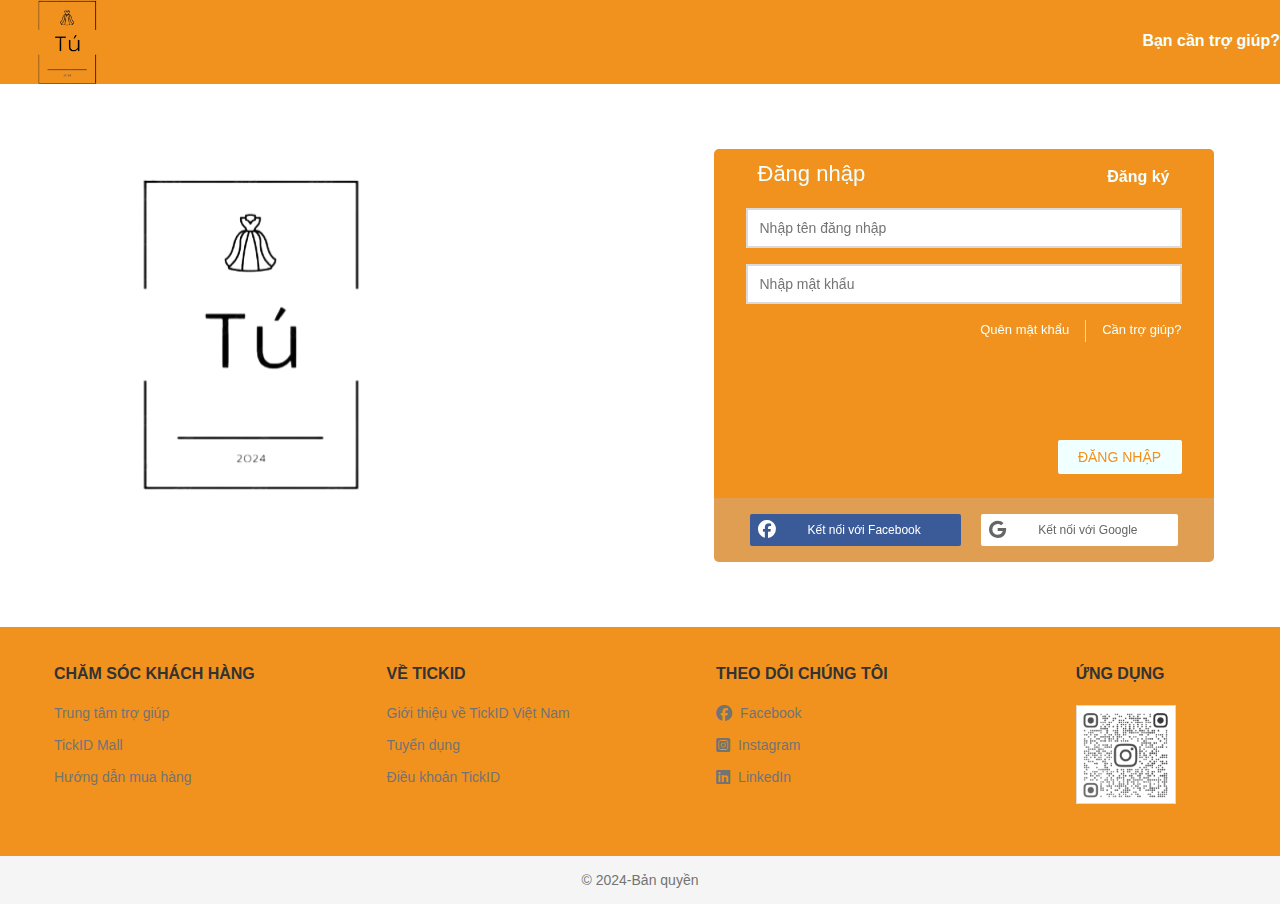
<file: index.html>
<!DOCTYPE html>
<html lang="en">
<head>
    <meta charset="UTF-8">
    <meta name="viewport" content="width=device-width, initial-scale=1.0">
    <title>Document</title>
    <link rel="stylesheet" href="./assets/css/bootstrap.min.css">
    <link rel="stylesheet" href="./assets/css/normalize.css">
    <link rel="stylesheet" href="./assets/css/base.css">
    <link rel="stylesheet" href="./assets/font/fontawesome-free-6.5.1-web/css/all.min.css">
    <link rel="stylesheet" href="./assets/css/main.css">
    <link rel="stylesheet" href="./assets/css/login.css">
    <link rel="stylesheet" href="./assets/css/responsive.css">

    <script src="./assets/js/bootstrap.min.js"></script>
    <script src="./assets/js/jquery-3.7.1.min.js"></script>
    <script src="./assets/js/login.js"></script>
</head>
<body>
    <div class="login__main">
        <header class="header__login" style="background-color: rgb(241, 146, 31)">
            <div class="grid">
                <div class="header__nav-login" style="background-color: rgb(241, 146, 31)">
                    <div class="header__logo-login">
                        <a href="">
                            <img src="./assets/img/Logo1.png" alt="" class="header__logo-img-login">
                        </a>
                    </div>
                    <div class="header__help-login">
                        <a href="" class="header__link-login" style="color: azure;">Bạn cần trợ giúp?</a>
                    </div>
                </div>
            </div>
        </header>
        

        <div class="login__container" style="background-color: white;">
            <div class="grid">
                <div class="row">
                    <div class="col-lg-6 d-lg-block d-sm-none d-none">
                        <img src="./assets/img/Logo2.png" alt=""   width="500px" height="500px"> 
                    </div>
                    <div class="col-lg-6 col-sm-12 col d-sm-flex justify-content-sm-center pt-3 pb-3" >
                        <div class="modal-inner" >
                            <!-- form register -->
                            <div class="auth-form auth-form-register auth-form-register-main" style="background-color: rgb(241, 146, 31);">
                                <div class="auth-form__container" >
                                    <div class="auth-form__header">
                                        <h3 class="auth-form__heading" style="color: azure">Đăng ký</h3>
                                        <span class="auth-form__switch-btn" onclick="displayLogininRegister();"style="color: azure">Đăng nhập</span>
                                    </div>
                    
                                    <div class="auth-form__form" >
                                        <div class="auth-form__group">
                                            <input type="email" class="auth-form__input" id="emailR" placeholder="Nhập email">
                                        </div>
                                        <div class="auth-form__group">
                                            <input type="text" class="auth-form__input" id="nameR" placeholder="Nhập tên đăng nhập">
                                        </div>
                                        <div class="auth-form__group">
                                            <input type="password" class="auth-form__input" id="passR" placeholder="Nhập mật khẩu">
                                        </div>
                                        <div class="auth-form__group">
                                            <input type="password" class="auth-form__input" id="repassR" placeholder="Nhập lại mật khẩu">
                                        </div>
                                    </div>
                    
                                    <div class="auth-form__policy" >
                                        <p class="auth-form__policy-text">
                                            Bằng việc đăng ký, bạn đã đồng ý với Shop về
                                            <a href="" class="auth-form__policy-link" style="color: azure">Điều khoản dịch vụ </a>&
                                            <a href="" class="auth-form__policy-link" style="color: azure">Chính sách bảo mật</a>
                                        </p>
                                    </div>
                    
                                    <div class="auth-form__control">
                                        <button class="btn btn--primary btnRegister" style="background-color: azure;color: rgb(241, 146, 31)">ĐĂNG KÝ</button>
                                    </div>
                                </div>
                    
                                <div class="auth-form__socials">
                                    <a href="https://www.facebook.com/" class="btn btn--size-s btn--with-icon btn--facebook">
                                        <i class="auth-form__socials-icon fa-brands fa-facebook"></i>
                                        <span class="auth-form__socials-text">Kết nối với Facebook</span>
                                    </a>
                                    <a href="https://www.google.com/" class="btn btn--size-s btn--with-icon btn--google">
                                        <i class="auth-form__socials-icon fa-brands fa-google"></i>
                                        <span class="auth-form__socials-text">Kết nối với Google</span>
                                    </a>
                                </div>
                            </div> 
                        
                            <!-- form login -->
                            <div class="auth-form auth-form-login auth-form-login-main" style="background-color: rgb(241, 146, 31);">
                                <div class="auth-form__container">
                                    <div class="auth-form__header">
                                        <h3 class="auth-form__heading" style="color: azure">Đăng nhập</h3>
                                        <span class="auth-form__switch-btn" onclick="displayRegisterinLogin();" style="color: azure">Đăng ký</span>
                                    </div>
                    
                                    <div class="auth-form__form">
                                        <div class="auth-form__group">
                                            <input type="text" class="auth-form__input" id="name" placeholder="Nhập tên đăng nhập">
                                        </div>
                                        <div class="auth-form__group">
                                            <input type="password" class="auth-form__input" id="password" placeholder="Nhập mật khẩu">
                                        </div>
                                    </div>
                    
                                    <div class="auth-form__policy">
                                        <div class="auth-form__help">
                                            <a href="" class="auth-form__help-link auth-form__forgot" style="color: azure">Quên mật khẩu</a>
                                            <span class="auth-form__separate"></span>
                                            <a href="" class="auth-form__help-link auth-form__needed" style="color: azure">Cần trợ giúp?</a>
                                        </div>
                                    </div>
                    
                                    <div class="auth-form__control">
                                        <button class="btn btn--primary btnLogin" style="background-color: azure;color: rgb(241, 146, 31)">ĐĂNG NHẬP</button>
                                    </div>
                                </div>
                    
                                <div class="auth-form__socials">
                                    <a href="https://www.facebook.com/" class="btn btn--size-s btn--with-icon btn--facebook">
                                        <i class="auth-form__socials-icon fa-brands fa-facebook"></i>
                                        <span class="auth-form__socials-text">Kết nối với Facebook</span>
                                    </a>
                                    <a href="https://www.google.com/" class="btn btn--size-s btn--with-icon btn--google">
                                        <i class="auth-form__socials-icon fa-brands fa-google"></i>
                                        <span class="auth-form__socials-text">Kết nối với Google</span>
                                    </a>
                                </div>
                            </div> 
                        </div>
                    </div>
                </div>
            </div>
        </div>

        <footer class="footer">
            <div class="grid">
                <div class="row footer__top" >
                    <div class="col-lg-3 d-lg-flex justify-content-lg-center col-sm-6 d-sm-flex justify-content-sm-start col-6 d-flex justify-content-start " >
                        <div>
                            <h3 class="footer__heading">Chăm sóc khách hàng</h3>
                            <ul class="footer__list">
                                <li class="footer__item">
                                    <a href="" class="footer__link">Trung tâm trợ giúp</a>
                                </li>
                                <li class="footer__item">
                                    <a href="" class="footer__link">TickID Mall</a>
                                </li>
                                <li class="footer__item">
                                    <a href="" class="footer__link">Hướng dẫn mua hàng</a>
                                </li>
                            </ul>
                        </div>
                    </div>
                    <div class="col-lg-3 d-lg-flex justify-content-lg-center col-sm-6 d-sm-flex justify-content-sm-start col-6 d-flex justify-content-start ">
                        <div>
                            <h3 class="footer__heading">Về TickID</h3>
                            <ul class="footer__list">
                                <li class="footer__item">
                                    <a href="" class="footer__link">Giới thiệu về TickID Việt Nam</a>
                                </li>
                                <li class="footer__item">
                                    <a href="" class="footer__link">Tuyển dụng</a>
                                </li>
                                <li class="footer__item">
                                    <a href="" class="footer__link">Điều khoản TickID</a>
                                </li>
                            </ul>
                        </div>
                    </div>
                    <div class="col-lg-3 d-lg-flex justify-content-lg-center col-sm-6 d-sm-flex justify-content-sm-start col-6 d-flex justify-content-start ">
                        <div>
                            <h3 class="footer__heading">Theo dõi chúng tôi</h3>
                            <ul class="footer__list">
                                <li class="footer__item">
                                    <a href="" class="footer__link">
                                        <i class="footer__icon fa-brands fa-facebook"></i>
                                        Facebook
                                    </a>
                                </li>
                                <li class="footer__item">
                                    <a href="" class="footer__link">
                                        <i class="footer__icon fa-brands fa-square-instagram"></i>
                                        Instagram
                                    </a>
                                </li>
                                <li class="footer__item">
                                    <a href="" class="footer__link">
                                        <i class="footer__icon fa-brands fa-linkedin"></i>
                                        LinkedIn
                                    </a>
                                </li>
                            </ul>
                        </div>
                    </div>
                    <div class="col-lg-3 d-lg-flex justify-content-lg-center col-sm-6 d-sm-flex justify-content-sm-start col-6 d-flex justify-content-start ">
                        <div>
                            <h3 class="footer__heading">Ứng dụng</h3>
                            <img src="./assets/img/img_qr.png" alt="" class="footer__img">
                        </div>
                    </div>
                </div>
            </div>
            <div class="footer__bottom">
                <div class="grid">
                    <div class="row">
                        <p class="footer__text">© 2024-Bản quyền</p>
                    </div>
                </div>
            </div>
        </footer>
    </div>

    <!-- Toast Message -->
    <div id="liveToast">
        <div class="d-flex">
            <div class="toast-body" id="toastText">
                Test Toast Message
            </div>
            <button type="button" class="btn-close btn-close-white me-2 m-auto" aria-label="Close"></button>
        </div>
    </div>
</body>
<script>
    // Nhấn enter để đăng ký hoặc đăng nhập
    document.onkeypress=function(e){
        if(e.which==13){
            var login=document.querySelector(".auth-form-login");
            var register=document.querySelector(".auth-form-register");
            if(register.style.display=="block" ){
                document.querySelector(".btnRegister").click();
            }
            else{
                document.querySelector(".btnLogin").click();
            }
        }
    }

    //Đóng toast message
    $(".btn-close").click(()=>{
        $("#liveToast").css("display","none");
    });

    //Kiểm tra dữ liệu trong đăng ký
    $("#emailR").blur(()=>{
        var regex=/^[a-zA-Z0-9]+@gmail.com$/;
        var email=$("#emailR").val();
        if(!regex.test(email)){
            $("#toastText").text("Email không hợp lệ");
            $("#liveToast").css("background-color","#dc3545");
            $("#liveToast").css("animation","slideInLeft ease 0.5s");
            $("#liveToast").css("display","block");
            $("#emailR").css("border-color","#dc3545");
            setTimeout(()=>{
                $("#liveToast").css("animation","fadeOut linear 1s 2s forwards");
            },600);
        }
        else {
            $("#emailR").css("border-color","#00A86B");
        }
    })

    $("#nameR").blur(()=>{
        var regex=/^[a-zA-Z0-9]+$/;
        var name=$("#nameR").val();
        if(!regex.test(name)){
            $("#toastText").text("Tên đăng nhập không có ký tự đặc biệt");
            $("#liveToast").css("background-color","#dc3545");
            $("#liveToast").css("animation","slideInLeft ease 0.5s");
            $("#liveToast").css("display","block");
            $("#nameR").css("border-color","#dc3545");
            setTimeout(()=>{
                $("#liveToast").css("animation","fadeOut linear 1s 2s forwards");
            },600);
        }
        else{
            $("#nameR").css("border-color","#00A86B");
        }
    })

    $("#passR").blur(()=>{
        var regex=/^[a-z0-9A-Z]{6,}$/;
        var pass=$("#passR").val();
        if(!regex.test(pass)){
            $("#toastText").text("Mật khẩu ít nhất 6 ký tự");
            $("#liveToast").css("background-color","#dc3545");
            $("#liveToast").css("animation","slideInLeft ease 0.5s");
            $("#liveToast").css("display","block");
            $("#passR").css("border-color","#dc3545");
            setTimeout(()=>{
                $("#liveToast").css("animation","fadeOut linear 1s 2s forwards");
            },600);
        }
        else{
            $("#passR").css("border-color","#00A86B");
        }
    })

    $("#repassR").blur(()=>{
        var pass=$("#passR").val();
        var repass=$("#repassR").val();
        if(pass!=repass){
            $("#toastText").text("Mật khẩu không đúng");
            $("#liveToast").css("background-color","#dc3545");
            $("#liveToast").css("animation","slideInLeft ease 0.5s");
            $("#liveToast").css("display","block");
            $("#repassR").css("border-color","#dc3545");
            setTimeout(()=>{
                $("#liveToast").css("animation","fadeOut linear 1s 2s forwards");
            },600);
        }
        else if(pass=="" || repass==""){
            $("#toastText").text("Vui lòng nhập mật khẩu");
            $("#liveToast").css("background-color","#dc3545");
            $("#liveToast").css("animation","slideInLeft ease 0.5s");
            $("#liveToast").css("display","block");
            $("#repassR").css("border-color","#dc3545");
            setTimeout(()=>{
                $("#liveToast").css("animation","fadeOut linear 1s 2s forwards");
            },600);
        }
        else{
            $("#repassR").css("border-color","#00A86B");
        }
    })

    $(".btnRegister").click(()=>{
        $("#emailR").blur();
        $("#nameR").blur();
        $("#passR").blur();
        $("#repassR").blur();
        if( $("#emailR").val()!="" &&  $("#nameR").val()!="" &&  
        $("#passR").val()!="" &&  $("#repassR").val()!="" && $("#passR").val()==$("#repassR").val()){
            var user={
                email: $("#emailR").val(),
                name: $("#nameR").val(),
                password: $("#passR").val(),
                re_password: $("#repassR").val()
            };
            var json=JSON.stringify(user);
            localStorage.setItem("username",json);
            $("#toastText").text("Đăng ký thành công");
            $("#liveToast").css("background-color","#00A86B");
            $("#liveToast").css("animation","slideInLeft ease 0.5s");
            $("#liveToast").css("display","block");
            displayLogininRegister();

            setTimeout(()=>{
                $("#liveToast").css("animation","fadeOut linear 1s 2s forwards");
            },600);
        
            $("#emailR").val(""); $("#nameR").val("");
            $("#passR").val(""); $("#repassR").val("");

            $("#nameR").css("border-color","#dbdbdb");
            $("#emailR").css("border-color","#dbdbdb");
            $("#passR").css("border-color","#dbdbdb");
            $("#repassR").css("border-color","#dbdbdb");
        }
        else if($("#passR").val()!=$("#repassR").val() && $("#passR").val()!="" &&  $("#repassR").val()!=""){
            $("#toastText").text("Mật khẩu không đúng");
            $("#liveToast").css("background-color","#dc3545");
            $("#liveToast").css("animation","slideInLeft ease 0.5s");
            $("#liveToast").css("display","block");
            $("#repassR").css("border-color","#dc3545");
            setTimeout(()=>{
                $("#liveToast").css("animation","fadeOut linear 1s 2s forwards");
            },600);
        }
        else{
            $("#toastText").text("Nhập đầy đủ thông tin");
            $("#liveToast").css("background-color","#dc3545");
            $("#liveToast").css("animation","slideInLeft ease 0.5s");
            $("#liveToast").css("display","block");
            setTimeout(()=>{
                $("#liveToast").css("animation","fadeOut linear 1s 2s forwards");
            },600);
        }
    })

    // Kiểm tra dữ liệu trong đăng nhập
    $(".btnLogin").click(()=>{
        var name=$("#name").val();
        var pass=$("#password").val();

        if(name!="" && pass!=""){
            if(localStorage.getItem("username")!=null){
                var user=JSON.parse(localStorage.getItem("username"));
                if(user.name==name && user.password==pass){
                    window.location.href="./assets/html/home.html";
                }
                else{
                    $("#toastText").text("Tài khoản không tồn tại");
                    $("#liveToast").css("background-color","#dc3545");
                    $("#liveToast").css("animation","slideInLeft ease 0.5s");
                    $("#liveToast").css("display","block");
                    setTimeout(()=>{
                        $("#liveToast").css("animation","fadeOut linear 1s 2s forwards");
                    },600);
                }
            }
            else{
                $("#toastText").text("Tài khoản không tồn tại");
                $("#liveToast").css("background-color","#dc3545");
                $("#liveToast").css("animation","slideInLeft ease 0.5s");
                $("#liveToast").css("display","block");
                setTimeout(()=>{
                    $("#liveToast").css("animation","fadeOut linear 1s 2s forwards");
                },600);
            }
        }
        else{
            $("#toastText").text("Nhập đầy đủ thông tin");
            $("#liveToast").css("background-color","#dc3545");
            $("#liveToast").css("animation","slideInLeft ease 0.5s");
            $("#liveToast").css("display","block");
            setTimeout(()=>{
                $("#liveToast").css("animation","fadeOut linear 1s 2s forwards");
            },600);
        }
    })
</script>
</html>
</file>
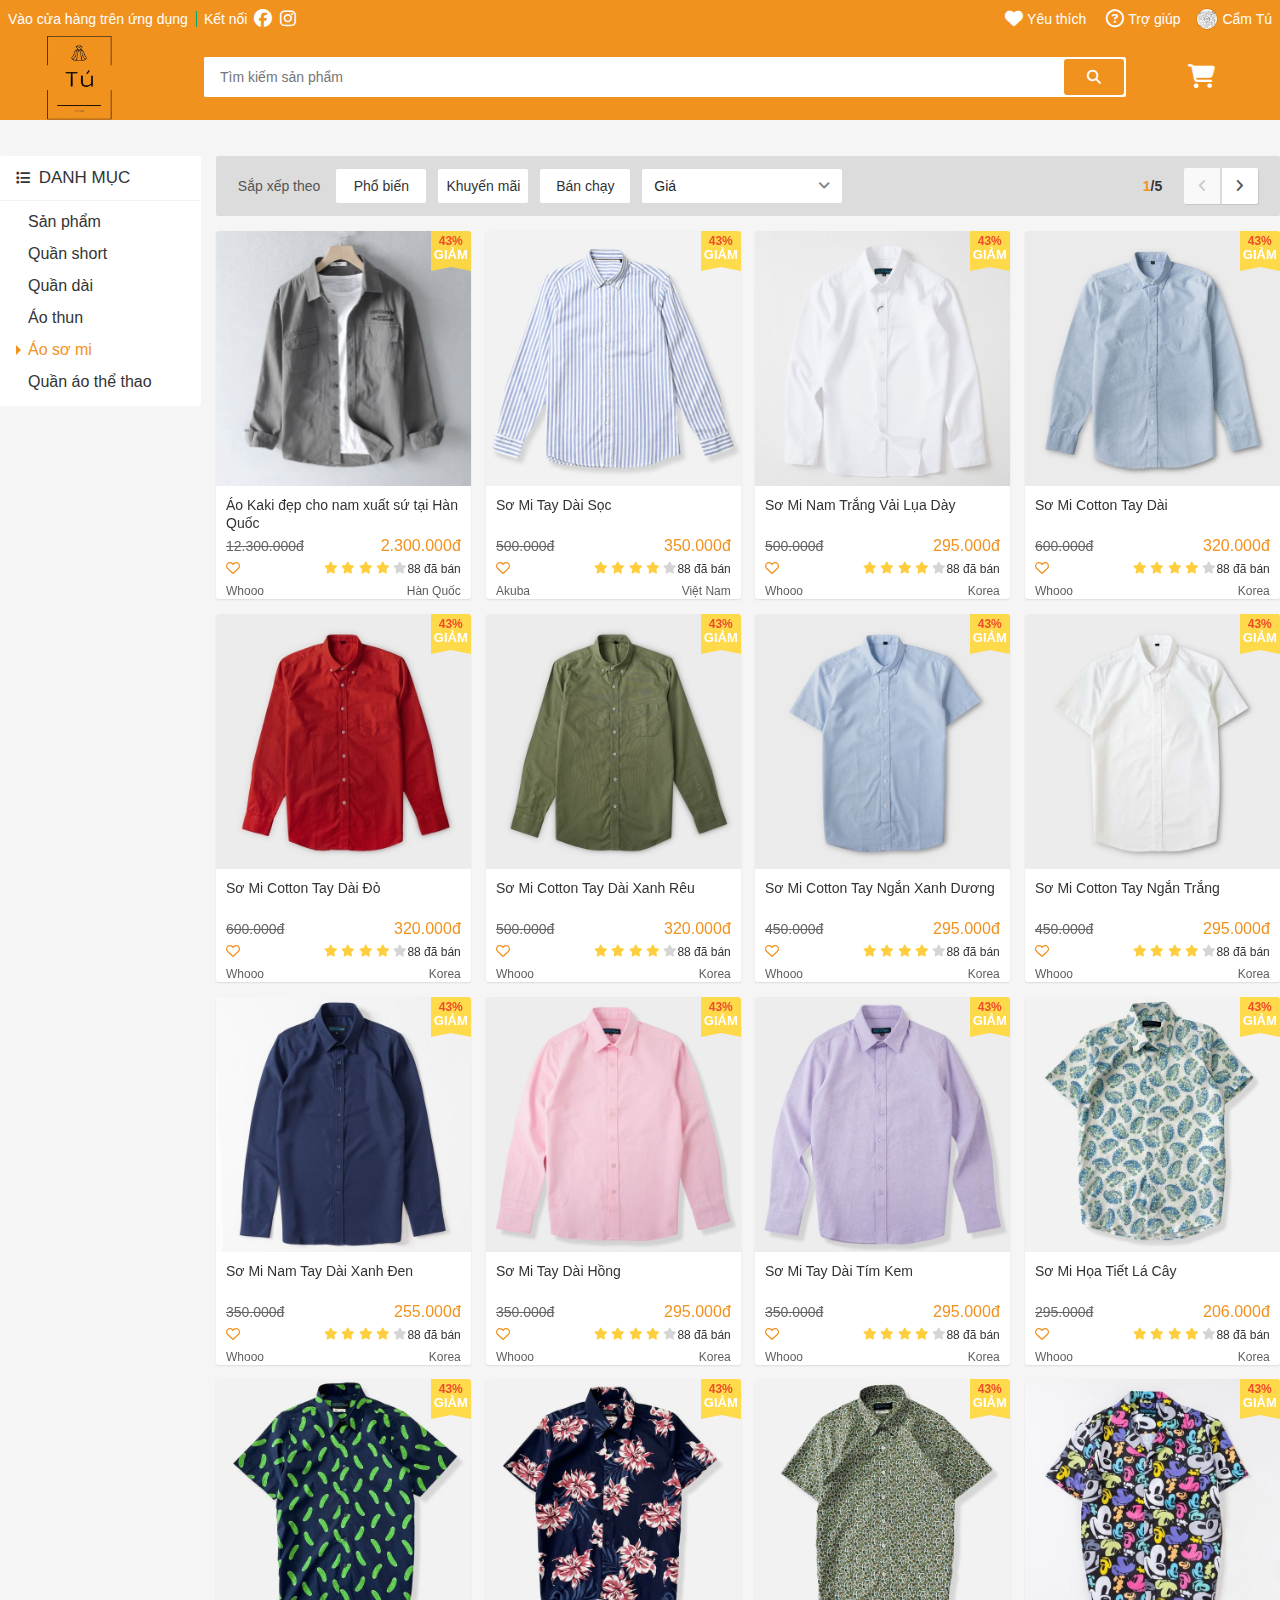
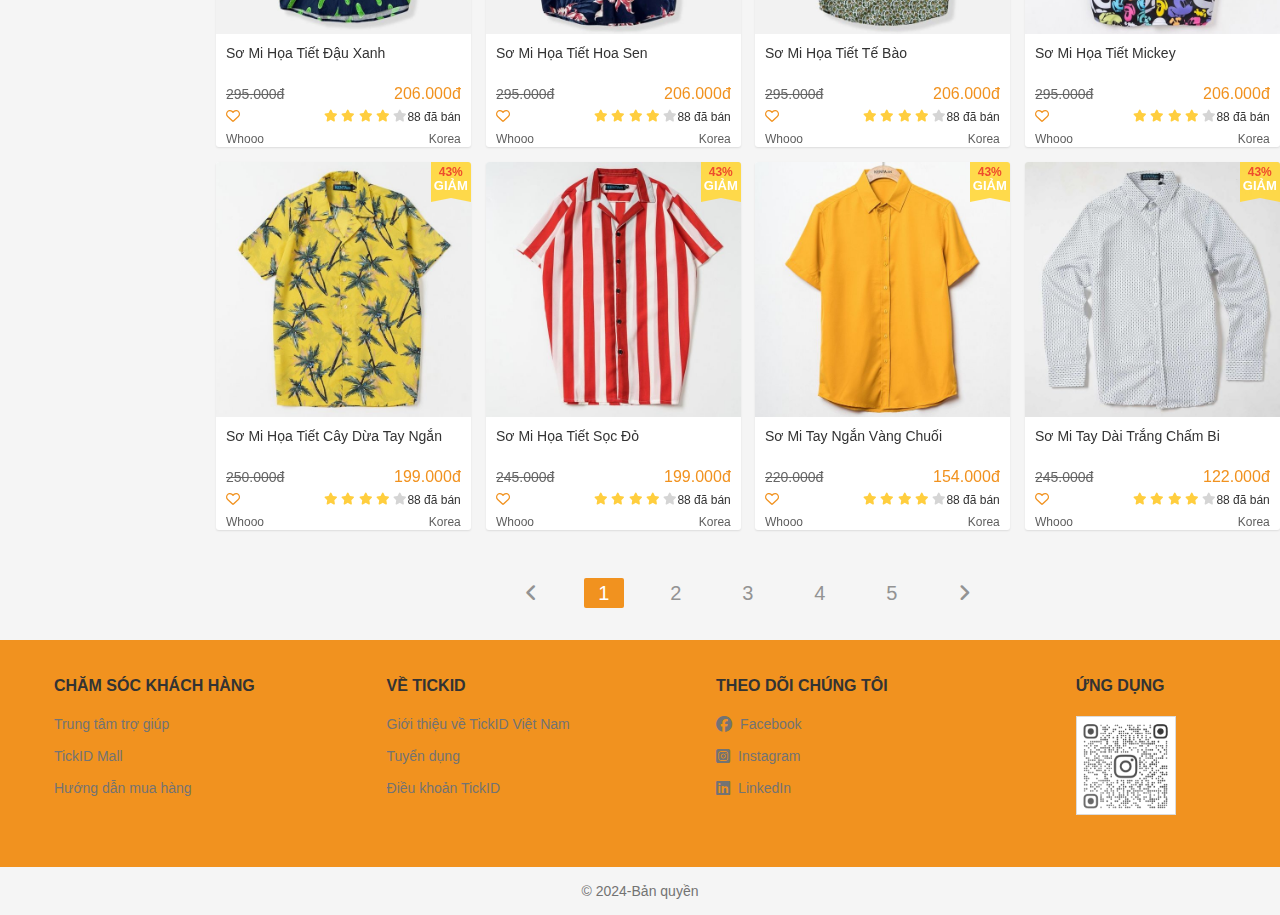
<file: assets/html/aoSoMi.html>
<!DOCTYPE html>
<html lang="en">
<head>
    <meta charset="UTF-8">
    <meta name="viewport" content="width=device-width, initial-scale=1.0">
    <title>Áo Sơ Mi</title>
    <link rel="stylesheet" href="../css/bootstrap.min.css">
    <link rel="stylesheet" href="../css/normalize.css">
    <link rel="stylesheet" href="../css/base.css">
    <link rel="stylesheet" href="../font/fontawesome-free-6.5.1-web/css/all.min.css">
    <link rel="stylesheet" href="../css/main.css">
    <link rel="stylesheet" href="../css/responsive.css">

    <script src="../js/bootstrap.min.js"></script>
    <script src="../js/main.js"></script>
    <script src="../js/login.js"></script>
    <script src="../js/product.js"></script>
</head>
<body>
    <div class="main">
        <header class="header" >
            <div class="grid" style="background-color: rgb(241, 146, 31);">

                <!-- navigation -->
                <nav class="header__navbar hide-on-mobile-tablet" style="background-color: rgb(241, 146, 31);">

                    <!-- nav top-left -->
                    <ul class="header__list" >
                        <li class="header__item header__item--separate header__item--qr">
                            Vào cửa hàng trên ứng dụng
                            <div class="header__qr">
                                <img src="../img/img_qr.png" alt="QR" class="header__qr-img">
                            </div>
                        </li>
                        <li class="header__item">
                            <span class="header__item--nopacity">Kết nối</span>
                            <a href="https://www.facebook.com/" class="header__navbar-icon">
                                <i class="fa-brands fa-facebook header__icon-link"></i>
                            </a>
                            <a href="https://www.instagram.com/" class="header__navbar-icon">
                                <i class="fa-brands fa-instagram header__icon-link"></i>
                            </a>
                        </li>
                    </ul>
    
                    <!-- nav top-right -->
                    <ul class="header__list" >
                        <li class="header__item header__item--notify">
                            <a href="" class="header__link">
                                <i class="fa-solid fa-heart header__icon-link"></i>
                                Yêu thích
                            </a>

                            <!-- display notify -->
                             <!-- header__cart-list--no-cart 
                                thêm class trên thì sẽ hiển thị giỏ hàng trống
                            -->
                            <div class="header__notify">
                                <img src="../img/no_cart.png" alt="" class="header__no-cart-img">
                                <p class="header__no-cart-msg">Chưa có sản phẩm</p>

                                <header class="header__notify-title">
                                    <h3>Sản phẩm yêu thích</h3>
                                </header>
                                <ul class="header__notify-list">
                                </ul>
                                <footer class="header__notify-footer">
                                    <a href="../html/favourite.html" class="header__notify-btn">Xem tất cả</a>
                                </footer>
                            </div>
                        </li>
                        <li class="header__item">
                            <a href="" class="header__link">
                                <i class="fa-regular fa-circle-question header__icon-link"></i>
                                Trợ giúp
                            </a>
                        </li>

                        <!-- display user -->
                        <li class="header__item header__item-user">
                            <img src="../img/img_qr.png" alt="" class="header__item-user-img">
                            <span class="header__item-user-name">Cẩm Tú</span>

                            <ul class="header__item-user-menu">
                                <li class="header__item-user-item">
                                    <a href="../html/myaccount.html">Tài khoản của tôi </a>
                                </li>
                                <li class="header__item-user-item">
                                    <a href="../html/boughtProduct.html">Đơn mua</a>
                                </li>
                                <li class="header__item-user-item">
                                    <a href="../html/introduce.html">Giới thiệu</a>
                                </li>
                                <li class="header__item-user-item">
                                    <a href="../../index.html">Đăng xuất</a>
                                </li>
                            </ul>
                        </li>
                    </ul>
                </nav>

                <!-- Search -->
                <div class="header__with-search">
                    <label for="mobileSearch" class="header__mobile-search">
                        <i class="header__mobile-search-icon fa-solid fa-magnifying-glass"></i>
                    </label>

                    <input type="checkbox" hidden id="mobileSearch">

                    <div class="header__logo hide-on-tablet">
                        <a href="../html/home.html">
                            <img src="../img/Logo1_white.png" alt="" class="header__logo-img" height="135px">
                        </a>
                    </div>

                    <div class="header__search">
                        <div class="header__search-input-wrap">
                            <input type="text" class="header__search-input" placeholder="Tìm kiếm sản phẩm" onclick="displaySearchHistory();">
                            <div class="header__search-history">
                                <h3 class="header__search-history-heading">Lịch sử tìm kiếm</h3>
                                <ul class="header__search-history-list">
                                </ul>
                            </div>
                        </div>
                        <!-- <div class="header__search-select">
                            <span class="header__search-select-label">Trong shop</span>
                            <i class="header__search-select-icon fa-solid fa-angle-down"></i>
                            <ul class="header__search-option">
                                <li class="header__search-item">
                                    <span class="header__search-text">Trong shop</span>
                                    <i class="header__search-icon fa-solid fa-check"></i>
                                </li>
                                <li class="header__search-item">
                                    <span class="header__search-text">Ngoài shop</span>
                                    <i class="header__search-icon fa-solid fa-check"></i>
                                </li>
                            </ul>
                        </div> -->
                        <button class="header__search-btn" onclick="pageSearchProduct();">
                            <i class="header__search-btn-icon fa-solid fa-magnifying-glass"></i>
                        </button>
                    </div>

                    <div class="header__cart">
                        <div class="header__cart-wrap">
                            <i class="header__cart-icon fa-solid fa-cart-shopping"></i>
                            <span class="header__cart-notice"></span>
                            <!-- header__cart-list--no-cart 
                                thêm class trên thì sẽ hiển thị giỏ hàng trống
                            -->
                            <div class="header__cart-list">
                                <img src="../img/no_cart.png" alt="" class="header__no-cart-img">
                                <p class="header__no-cart-msg">Chưa có sản phẩm</p>

                                <h4 class="header__cart-title">Sản phẩm đã thêm</h4>
                                <ul class="header__cart-list-buy">
                                </ul>
                                <a href="../html/products.html" class="header__cart-view btn ">Xem giỏ hàng</a>
                            </div>
                        </div>
                    </div>
                    
                    <!-- Display menu on mobile and tablet -->
                    <div class="header__menu-mobile">
                        <label for="header__menu-mobile-check">
                            <i class="fa-solid fa-bars header__menu-mobile-icon"></i>
                        </label>
                        <input type="checkbox" hidden id="header__menu-mobile-check">

                        <label for="header__menu-mobile-check" class="header__menu-mobile-over"></label>

                        <div class="header__menu-mobile-list-wrapper">
                            <label for="header__menu-mobile-check">
                                <i class="fa-solid fa-xmark header__menu-close-icon"></i>
                            </label>
                            <ul class="header__menu-mobile-list">
                                <li class="header__menu-mobile-item">
                                    <a href="../html/home.html" class="header__menu-mobile-link">Trang chủ</a>
                                </li>
                                <li class="header__menu-mobile-item">
                                    <a href="../html/myaccount.html" class="header__menu-mobile-link">Tài khoản của tôi</a>
                                </li>
                                <li class="header__menu-mobile-item">
                                    <a href="../html/introduce.html" class="header__menu-mobile-link">Giới thiệu</a>
                                </li>
                                <li class="header__menu-mobile-item">
                                    <a href="../html/boughtProduct.html" class="header__menu-mobile-link">Đơn mua</a>
                                </li>
                                <li class="header__menu-mobile-item">
                                    <a href="../html/favourite.html" class="header__menu-mobile-link">Yêu thích</a>
                                </li>
                                <li class="header__menu-mobile-item">
                                    <a href="../../index.html" class="header__menu-mobile-link">Đăng xuất</a>
                                </li>
                            </ul>
                        </div>
                    </div>
                </div>
            </div>

            <!-- Display sort bar mobile and tablet -->
            <ul class="header__sort-bar">
                <li class="header__sort-item">
                    <a href="#" class="header__sort-link">Phổ biến</a>
                </li>
                <li class="header__sort-item">
                    <a href="#" class="header__sort-link">Khuyến mãi</a>
                </li>
                <li class="header__sort-item">
                    <a href="#" class="header__sort-link">Bán chạy</a>
                </li>
                <li class="header__sort-item">
                    <a href="#" class="header__sort-link">Giá</a>
                </li>
            </ul>
        </header>

        <div class="main__container">
            <div class="grid">
                <div class="row container__row--top">
                    <div class="col-lg-2 hide-on-mobile-tablet">
                        <nav class="category">
                            <h3 class="category__heading">
                                <i class="fa-solid fa-list category__heading-icon"></i>
                                Danh mục
                            </h3>
                            <ul class="category__list">
                                <li class="category__item">
                                    <a href="../html/home.html" class="category__link">Sản phẩm</a>
                                </li>
                                <li class="category__item">
                                    <a href="../html/quanShort.html" class="category__link">Quần short</a>
                                </li>
                                <li class="category__item">
                                    <a href="../html/quanDai.html" class="category__link">Quần dài</a>
                                </li>
                                <li class="category__item">
                                    <a href="../html/aoThun.html" class="category__link">Áo thun</a>
                                </li>
                                <li class="category__item category__item--active">
                                    <a href="#" class="category__link">Áo sơ mi</a>
                                </li>
                                <li class="category__item">
                                    <a href="../html/theThao.html" class="category__link">Quần áo thể thao</a>
                                </li>
                            </ul>
                        </nav>
                    </div>
    
                    <div class="col-lg-10 col-sm-12 col-12">
                        <div class="home-filter hide-on-mobile-tablet">
                            <span class="home-filter__label">Sắp xếp theo</span>
                            <button class="home-filter__btn btn">Phổ biến</button>
                            <button class="home-filter__btn btn">Khuyến mãi</button>
                            <button class="home-filter__btn btn">Bán chạy</button>

                            <div class="home-filter__select select-input">
                                <span class="home__select-label">Giá</span>
                                <i class="home__select-icon fa-solid fa-angle-down"></i>

                                <ul class="home__select-option">
                                    <li class="home__select-item">Giá: Thấp đến cao</li>
                                    <li class="home__select-item">Giá: Cao đến thấp</li>
                                </ul>
                            </div>

                            <div class="home-filter__pages">
                                <span class="home-filter__pages-num">
                                    <span class="home-filter__pages-current">1</span>/5
                                </span>
                                <div class="home-filter__control">
                                    <a href="#" class="home-filter__control-btn home-filter__control-btn--disable"  onclick="backPageOnTop(1);">
                                        <i class="home-filter__control-img fa-solid fa-angle-left"></i>
                                    </a>
                                    <a href="#" class="home-filter__control-btn"  onclick="nextPageOnTop(1);">
                                        <i class="home-filter__control-img fa-solid fa-angle-right"></i>
                                    </a>
                                </div>
                            </div>
                        </div>

                        <nav class="mobile-category">
                            <ul class="mobile-category__list">
                                <li class="mobile-category__item">
                                    <a href="../html/home.html" class="mobile-category__link">Quay về trang chủ</a>
                                </li>
                                <li class="mobile-category__item">
                                    <a href="../html/aoThun.html" class="mobile-category__link">Sản phẩm áo thun</a>
                                </li>
                                <li class="mobile-category__item">
                                    <a href="../html/aoSoMi.html" class="mobile-category__link">Sản phẩm áo sơ mi</a>
                                </li>
                                <li class="mobile-category__item">
                                    <a href="../html/quanShort.html" class="mobile-category__link">Sản phẩm quần short</a>
                                </li>
                                <li class="mobile-category__item">
                                    <a href="../html/quanDai.html" class="mobile-category__link">Sản phẩm quần dài</a>
                                </li>
                                <li class="mobile-category__item">
                                    <a href="../html/theThao.html" class="mobile-category__link">Sản phẩm đồ thể thao</a>
                                </li>
                            </ul>
                        </nav>

                        <div class="home-product">
                            <div class="row">
                                <div class="col-lg-3 col-sm-6 col-6">
                                    <a href="../html/detailProduct.html" class="home-product-link">
                                        <div class="home-product-item" id="61" onclick="addItemToCart(id);">
                                            <div class="home-product-item__img" style="background-image: url(../img/aoSoMi/img1.png);"></div>
                                            <h4 class="home-product-item__name">
                                                Áo Kaki đẹp cho nam xuất sứ tại Hàn Quốc
                                            </h4>
                                            <div class="home-product-item__price">
                                                <span class="home-product-item__old">12.300.000đ</span>
                                                <span class="home-product-item__new">2.300.000đ</span>
                                            </div>
                                            <div class="home-product-item__action">
                                                <!-- Nếu thêm class home-product-item__heart--liked thì tim sẽ chuyển màu -->
                                                <span class="home-product-item__heart">
                                                    <i class="fa-regular fa-heart home-product-item__heart-icon"></i>
                                                    <i class="fa-solid fa-heart home-product-item__hearted-icon"></i>
                                                </span>
                                                <div class="home-product-item__star">
                                                    <i class="fa-solid fa-star home-product-item__star-icon home-product-item__star-gold"></i>
                                                    <i class="fa-solid fa-star home-product-item__star-icon home-product-item__star-gold"></i>
                                                    <i class="fa-solid fa-star home-product-item__star-icon home-product-item__star-gold"></i>
                                                    <i class="fa-solid fa-star home-product-item__star-icon home-product-item__star-gold"></i>
                                                    <i class="fa-solid fa-star home-product-item__star-icon"></i>
                                                </div>
                                                <div class="home-product-item__sold">88 đã bán</div>
                                            </div>
                                            <div class="home-product-item__origin">
                                                <span class="home-product-item__brand">Whooo</span>
                                                <span class="home-product-item__country">Hàn Quốc</span>
                                            </div>
                                            <div class="home-product-item__favourite">
                                                <i class="fa-solid fa-check"></i>
                                                <span>Yêu thích</span>
                                            </div>
                                            <div class="home-product-item__discount">
                                                <span class="home-product-item__percent">43%</span>
                                                <span class="home-product-item__label">GIẢM</span>
                                            </div>
                                        </div>
                                    </a>
                                </div>

                                <div class="col-lg-3 col-sm-6 col-6">
                                    <a href="../html/detailProduct.html" class="home-product-link">
                                        <div class="home-product-item" id="62" onclick="addItemToCart(id);">
                                            <div class="home-product-item__img" style="background-image: url(../img/aoSoMi/img2.png);"></div>
                                            <h4 class="home-product-item__name">
                                                Sơ Mi Tay Dài Sọc
                                            </h4>
                                            <div class="home-product-item__price">
                                                <span class="home-product-item__old">500.000đ</span>
                                                <span class="home-product-item__new">350.000đ</span>
                                            </div>
                                            <div class="home-product-item__action">
                                                <!-- Nếu thêm class home-product-item__heart--liked thì tim sẽ chuyển màu -->
                                                <span class="home-product-item__heart">
                                                    <i class="fa-regular fa-heart home-product-item__heart-icon"></i>
                                                    <i class="fa-solid fa-heart home-product-item__hearted-icon"></i>
                                                </span>
                                                <div class="home-product-item__star">
                                                    <i class="fa-solid fa-star home-product-item__star-icon home-product-item__star-gold"></i>
                                                    <i class="fa-solid fa-star home-product-item__star-icon home-product-item__star-gold"></i>
                                                    <i class="fa-solid fa-star home-product-item__star-icon home-product-item__star-gold"></i>
                                                    <i class="fa-solid fa-star home-product-item__star-icon home-product-item__star-gold"></i>
                                                    <i class="fa-solid fa-star home-product-item__star-icon"></i>
                                                </div>
                                                <div class="home-product-item__sold">88 đã bán</div>
                                            </div>
                                            <div class="home-product-item__origin">
                                                <span class="home-product-item__brand">Akuba</span>
                                                <span class="home-product-item__country">Việt Nam</span>
                                            </div>
                                            <div class="home-product-item__favourite">
                                                <i class="fa-solid fa-check"></i>
                                                <span>Yêu thích</span>
                                            </div>
                                            <div class="home-product-item__discount">
                                                <span class="home-product-item__percent">43%</span>
                                                <span class="home-product-item__label">GIẢM</span>
                                            </div>
                                        </div>
                                    </a>
                                </div>

                                <div class="col-lg-3 col-sm-6 col-6">
                                    <a href="../html/detailProduct.html" class="home-product-link">
                                        <div class="home-product-item" id="63" onclick="addItemToCart(id);">
                                            <div class="home-product-item__img" style="background-image: url(../img/aoSoMi/img3.png);"></div>
                                            <h4 class="home-product-item__name">
                                                Sơ Mi Nam Trắng Vải Lụa Dày
                                            </h4>
                                            <div class="home-product-item__price">
                                                <span class="home-product-item__old">500.000đ</span>
                                                <span class="home-product-item__new">295.000đ</span>
                                            </div>
                                            <div class="home-product-item__action">
                                                <!-- Nếu thêm class home-product-item__heart--liked thì tim sẽ chuyển màu -->
                                                <span class="home-product-item__heart">
                                                    <i class="fa-regular fa-heart home-product-item__heart-icon"></i>
                                                    <i class="fa-solid fa-heart home-product-item__hearted-icon"></i>
                                                </span>
                                                <div class="home-product-item__star">
                                                    <i class="fa-solid fa-star home-product-item__star-icon home-product-item__star-gold"></i>
                                                    <i class="fa-solid fa-star home-product-item__star-icon home-product-item__star-gold"></i>
                                                    <i class="fa-solid fa-star home-product-item__star-icon home-product-item__star-gold"></i>
                                                    <i class="fa-solid fa-star home-product-item__star-icon home-product-item__star-gold"></i>
                                                    <i class="fa-solid fa-star home-product-item__star-icon"></i>
                                                </div>
                                                <div class="home-product-item__sold">88 đã bán</div>
                                            </div>
                                            <div class="home-product-item__origin">
                                                <span class="home-product-item__brand">Whooo</span>
                                                <span class="home-product-item__country">Korea</span>
                                            </div>
                                            <div class="home-product-item__favourite">
                                                <i class="fa-solid fa-check"></i>
                                                <span>Yêu thích</span>
                                            </div>
                                            <div class="home-product-item__discount">
                                                <span class="home-product-item__percent">43%</span>
                                                <span class="home-product-item__label">GIẢM</span>
                                            </div>
                                        </div>
                                    </a>
                                </div>

                                <div class="col-lg-3 col-sm-6 col-6">
                                    <a href="../html/detailProduct.html" class="home-product-link">
                                        <div class="home-product-item" id="64" onclick="addItemToCart(id);">
                                            <div class="home-product-item__img" style="background-image: url(../img/aoSoMi/img4.png);"></div>
                                            <h4 class="home-product-item__name">
                                                Sơ Mi Cotton Tay Dài
                                            </h4>
                                            <div class="home-product-item__price">
                                                <span class="home-product-item__old">600.000đ</span>
                                                <span class="home-product-item__new">320.000đ</span>
                                            </div>
                                            <div class="home-product-item__action">
                                                <!-- Nếu thêm class home-product-item__heart--liked thì tim sẽ chuyển màu -->
                                                <span class="home-product-item__heart">
                                                    <i class="fa-regular fa-heart home-product-item__heart-icon"></i>
                                                    <i class="fa-solid fa-heart home-product-item__hearted-icon"></i>
                                                </span>
                                                <div class="home-product-item__star">
                                                    <i class="fa-solid fa-star home-product-item__star-icon home-product-item__star-gold"></i>
                                                    <i class="fa-solid fa-star home-product-item__star-icon home-product-item__star-gold"></i>
                                                    <i class="fa-solid fa-star home-product-item__star-icon home-product-item__star-gold"></i>
                                                    <i class="fa-solid fa-star home-product-item__star-icon home-product-item__star-gold"></i>
                                                    <i class="fa-solid fa-star home-product-item__star-icon"></i>
                                                </div>
                                                <div class="home-product-item__sold">88 đã bán</div>
                                            </div>
                                            <div class="home-product-item__origin">
                                                <span class="home-product-item__brand">Whooo</span>
                                                <span class="home-product-item__country">Korea</span>
                                            </div>
                                            <div class="home-product-item__favourite">
                                                <i class="fa-solid fa-check"></i>
                                                <span>Yêu thích</span>
                                            </div>
                                            <div class="home-product-item__discount">
                                                <span class="home-product-item__percent">43%</span>
                                                <span class="home-product-item__label">GIẢM</span>
                                            </div>
                                        </div>
                                    </a>
                                </div>
                            </div>

                            <div class="row">
                                <div class="col-lg-3 col-sm-6 col-6">
                                    <a href="../html/detailProduct.html" class="home-product-link">
                                        <div class="home-product-item" id="65" onclick="addItemToCart(id);">
                                            <div class="home-product-item__img" style="background-image: url(../img/aoSoMi/img5.png);"></div>
                                            <h4 class="home-product-item__name">
                                               Sơ Mi Cotton Tay Dài Đỏ
                                            </h4>
                                            <div class="home-product-item__price">
                                                <span class="home-product-item__old">600.000đ</span>
                                                <span class="home-product-item__new">320.000đ</span>
                                            </div>
                                            <div class="home-product-item__action">
                                                <!-- Nếu thêm class home-product-item__heart--liked thì tim sẽ chuyển màu -->
                                                <span class="home-product-item__heart">
                                                    <i class="fa-regular fa-heart home-product-item__heart-icon"></i>
                                                    <i class="fa-solid fa-heart home-product-item__hearted-icon"></i>
                                                </span>
                                                <div class="home-product-item__star">
                                                    <i class="fa-solid fa-star home-product-item__star-icon home-product-item__star-gold"></i>
                                                    <i class="fa-solid fa-star home-product-item__star-icon home-product-item__star-gold"></i>
                                                    <i class="fa-solid fa-star home-product-item__star-icon home-product-item__star-gold"></i>
                                                    <i class="fa-solid fa-star home-product-item__star-icon home-product-item__star-gold"></i>
                                                    <i class="fa-solid fa-star home-product-item__star-icon"></i>
                                                </div>
                                                <div class="home-product-item__sold">88 đã bán</div>
                                            </div>
                                            <div class="home-product-item__origin">
                                                <span class="home-product-item__brand">Whooo</span>
                                                <span class="home-product-item__country">Korea</span>
                                            </div>
                                            <div class="home-product-item__favourite">
                                                <i class="fa-solid fa-check"></i>
                                                <span>Yêu thích</span>
                                            </div>
                                            <div class="home-product-item__discount">
                                                <span class="home-product-item__percent">43%</span>
                                                <span class="home-product-item__label">GIẢM</span>
                                            </div>
                                        </div>
                                    </a>
                                </div>

                                <div class="col-lg-3 col-sm-6 col-6">
                                    <a href="../html/detailProduct.html" class="home-product-link">
                                        <div class="home-product-item" id="66" onclick="addItemToCart(id);">
                                            <div class="home-product-item__img" style="background-image: url(../img/aoSoMi/img6.png);"></div>
                                            <h4 class="home-product-item__name">
                                                Sơ Mi Cotton Tay Dài Xanh Rêu
                                            </h4>
                                            <div class="home-product-item__price">
                                                <span class="home-product-item__old">500.000đ</span>
                                                <span class="home-product-item__new">320.000đ</span>
                                            </div>
                                            <div class="home-product-item__action">
                                                <!-- Nếu thêm class home-product-item__heart--liked thì tim sẽ chuyển màu -->
                                                <span class="home-product-item__heart">
                                                    <i class="fa-regular fa-heart home-product-item__heart-icon"></i>
                                                    <i class="fa-solid fa-heart home-product-item__hearted-icon"></i>
                                                </span>
                                                <div class="home-product-item__star">
                                                    <i class="fa-solid fa-star home-product-item__star-icon home-product-item__star-gold"></i>
                                                    <i class="fa-solid fa-star home-product-item__star-icon home-product-item__star-gold"></i>
                                                    <i class="fa-solid fa-star home-product-item__star-icon home-product-item__star-gold"></i>
                                                    <i class="fa-solid fa-star home-product-item__star-icon home-product-item__star-gold"></i>
                                                    <i class="fa-solid fa-star home-product-item__star-icon"></i>
                                                </div>
                                                <div class="home-product-item__sold">88 đã bán</div>
                                            </div>
                                            <div class="home-product-item__origin">
                                                <span class="home-product-item__brand">Whooo</span>
                                                <span class="home-product-item__country">Korea</span>
                                            </div>
                                            <div class="home-product-item__favourite">
                                                <i class="fa-solid fa-check"></i>
                                                <span>Yêu thích</span>
                                            </div>
                                            <div class="home-product-item__discount">
                                                <span class="home-product-item__percent">43%</span>
                                                <span class="home-product-item__label">GIẢM</span>
                                            </div>
                                        </div>
                                    </a>
                                </div>

                                <div class="col-lg-3 col-sm-6 col-6">
                                    <a href="../html/detailProduct.html" class="home-product-link">
                                        <div class="home-product-item" id="67" onclick="addItemToCart(id);">
                                            <div class="home-product-item__img" style="background-image: url(../img/aoSoMi/img7.png);"></div>
                                            <h4 class="home-product-item__name">
                                                Sơ Mi Cotton Tay Ngắn Xanh Dương
                                            </h4>
                                            <div class="home-product-item__price">
                                                <span class="home-product-item__old">450.000đ</span>
                                                <span class="home-product-item__new">295.000đ</span>
                                            </div>
                                            <div class="home-product-item__action">
                                                <!-- Nếu thêm class home-product-item__heart--liked thì tim sẽ chuyển màu -->
                                                <span class="home-product-item__heart">
                                                    <i class="fa-regular fa-heart home-product-item__heart-icon"></i>
                                                    <i class="fa-solid fa-heart home-product-item__hearted-icon"></i>
                                                </span>
                                                <div class="home-product-item__star">
                                                    <i class="fa-solid fa-star home-product-item__star-icon home-product-item__star-gold"></i>
                                                    <i class="fa-solid fa-star home-product-item__star-icon home-product-item__star-gold"></i>
                                                    <i class="fa-solid fa-star home-product-item__star-icon home-product-item__star-gold"></i>
                                                    <i class="fa-solid fa-star home-product-item__star-icon home-product-item__star-gold"></i>
                                                    <i class="fa-solid fa-star home-product-item__star-icon"></i>
                                                </div>
                                                <div class="home-product-item__sold">88 đã bán</div>
                                            </div>
                                            <div class="home-product-item__origin">
                                                <span class="home-product-item__brand">Whooo</span>
                                                <span class="home-product-item__country">Korea</span>
                                            </div>
                                            <div class="home-product-item__favourite">
                                                <i class="fa-solid fa-check"></i>
                                                <span>Yêu thích</span>
                                            </div>
                                            <div class="home-product-item__discount">
                                                <span class="home-product-item__percent">43%</span>
                                                <span class="home-product-item__label">GIẢM</span>
                                            </div>
                                        </div>
                                    </a>
                                </div>

                                <div class="col-lg-3 col-sm-6 col-6">
                                    <a href="../html/detailProduct.html" class="home-product-link">
                                        <div class="home-product-item" id="68" onclick="addItemToCart(id);">
                                            <div class="home-product-item__img" style="background-image: url(../img/aoSoMi/img8.png);"></div>
                                            <h4 class="home-product-item__name">
                                                Sơ Mi Cotton Tay Ngắn Trắng
                                            </h4>
                                            <div class="home-product-item__price">
                                                <span class="home-product-item__old">450.000đ</span>
                                                <span class="home-product-item__new">295.000đ</span>
                                            </div>
                                            <div class="home-product-item__action">
                                                <!-- Nếu thêm class home-product-item__heart--liked thì tim sẽ chuyển màu -->
                                                <span class="home-product-item__heart">
                                                    <i class="fa-regular fa-heart home-product-item__heart-icon"></i>
                                                    <i class="fa-solid fa-heart home-product-item__hearted-icon"></i>
                                                </span>
                                                <div class="home-product-item__star">
                                                    <i class="fa-solid fa-star home-product-item__star-icon home-product-item__star-gold"></i>
                                                    <i class="fa-solid fa-star home-product-item__star-icon home-product-item__star-gold"></i>
                                                    <i class="fa-solid fa-star home-product-item__star-icon home-product-item__star-gold"></i>
                                                    <i class="fa-solid fa-star home-product-item__star-icon home-product-item__star-gold"></i>
                                                    <i class="fa-solid fa-star home-product-item__star-icon"></i>
                                                </div>
                                                <div class="home-product-item__sold">88 đã bán</div>
                                            </div>
                                            <div class="home-product-item__origin">
                                                <span class="home-product-item__brand">Whooo</span>
                                                <span class="home-product-item__country">Korea</span>
                                            </div>
                                            <div class="home-product-item__favourite">
                                                <i class="fa-solid fa-check"></i>
                                                <span>Yêu thích</span>
                                            </div>
                                            <div class="home-product-item__discount">
                                                <span class="home-product-item__percent">43%</span>
                                                <span class="home-product-item__label">GIẢM</span>
                                            </div>
                                        </div>
                                    </a>
                                </div>
                            </div>

                            <div class="row">
                                <div class="col-lg-3 col-sm-6 col-6">
                                    <a href="../html/detailProduct.html" class="home-product-link">
                                        <div class="home-product-item" id="69" onclick="addItemToCart(id);">
                                            <div class="home-product-item__img" style="background-image: url(../img/aoSoMi/img9.png);"></div>
                                            <h4 class="home-product-item__name">
                                                Sơ Mi Nam Tay Dài Xanh Đen
                                            </h4>
                                            <div class="home-product-item__price">
                                                <span class="home-product-item__old">350.000đ</span>
                                                <span class="home-product-item__new">255.000đ</span>
                                            </div>
                                            <div class="home-product-item__action">
                                                <!-- Nếu thêm class home-product-item__heart--liked thì tim sẽ chuyển màu -->
                                                <span class="home-product-item__heart">
                                                    <i class="fa-regular fa-heart home-product-item__heart-icon"></i>
                                                    <i class="fa-solid fa-heart home-product-item__hearted-icon"></i>
                                                </span>
                                                <div class="home-product-item__star">
                                                    <i class="fa-solid fa-star home-product-item__star-icon home-product-item__star-gold"></i>
                                                    <i class="fa-solid fa-star home-product-item__star-icon home-product-item__star-gold"></i>
                                                    <i class="fa-solid fa-star home-product-item__star-icon home-product-item__star-gold"></i>
                                                    <i class="fa-solid fa-star home-product-item__star-icon home-product-item__star-gold"></i>
                                                    <i class="fa-solid fa-star home-product-item__star-icon"></i>
                                                </div>
                                                <div class="home-product-item__sold">88 đã bán</div>
                                            </div>
                                            <div class="home-product-item__origin">
                                                <span class="home-product-item__brand">Whooo</span>
                                                <span class="home-product-item__country">Korea</span>
                                            </div>
                                            <div class="home-product-item__favourite">
                                                <i class="fa-solid fa-check"></i>
                                                <span>Yêu thích</span>
                                            </div>
                                            <div class="home-product-item__discount">
                                                <span class="home-product-item__percent">43%</span>
                                                <span class="home-product-item__label">GIẢM</span>
                                            </div>
                                        </div>
                                    </a>
                                </div>

                                <div class="col-lg-3 col-sm-6 col-6">
                                    <a href="../html/detailProduct.html" class="home-product-link">
                                        <div class="home-product-item" id="70" onclick="addItemToCart(id);">
                                            <div class="home-product-item__img" style="background-image: url(../img/aoSoMi/img10.png);"></div>
                                            <h4 class="home-product-item__name">
                                                Sơ Mi Tay Dài Hồng
                                            </h4>
                                            <div class="home-product-item__price">
                                                <span class="home-product-item__old">350.000đ</span>
                                                <span class="home-product-item__new">295.000đ</span>
                                            </div>
                                            <div class="home-product-item__action">
                                                <!-- Nếu thêm class home-product-item__heart--liked thì tim sẽ chuyển màu -->
                                                <span class="home-product-item__heart">
                                                    <i class="fa-regular fa-heart home-product-item__heart-icon"></i>
                                                    <i class="fa-solid fa-heart home-product-item__hearted-icon"></i>
                                                </span>
                                                <div class="home-product-item__star">
                                                    <i class="fa-solid fa-star home-product-item__star-icon home-product-item__star-gold"></i>
                                                    <i class="fa-solid fa-star home-product-item__star-icon home-product-item__star-gold"></i>
                                                    <i class="fa-solid fa-star home-product-item__star-icon home-product-item__star-gold"></i>
                                                    <i class="fa-solid fa-star home-product-item__star-icon home-product-item__star-gold"></i>
                                                    <i class="fa-solid fa-star home-product-item__star-icon"></i>
                                                </div>
                                                <div class="home-product-item__sold">88 đã bán</div>
                                            </div>
                                            <div class="home-product-item__origin">
                                                <span class="home-product-item__brand">Whooo</span>
                                                <span class="home-product-item__country">Korea</span>
                                            </div>
                                            <div class="home-product-item__favourite">
                                                <i class="fa-solid fa-check"></i>
                                                <span>Yêu thích</span>
                                            </div>
                                            <div class="home-product-item__discount">
                                                <span class="home-product-item__percent">43%</span>
                                                <span class="home-product-item__label">GIẢM</span>
                                            </div>
                                        </div>
                                    </a>
                                </div>

                                <div class="col-lg-3 col-sm-6 col-6">
                                    <a href="../html/detailProduct.html" class="home-product-link">
                                        <div class="home-product-item" id="71" onclick="addItemToCart(id);">
                                            <div class="home-product-item__img" style="background-image: url(../img/aoSoMi/img11.png);"></div>
                                            <h4 class="home-product-item__name">
                                                Sơ Mi Tay Dài Tím Kem
                                            </h4>
                                            <div class="home-product-item__price">
                                                <span class="home-product-item__old">350.000đ</span>
                                                <span class="home-product-item__new">295.000đ</span>
                                            </div>
                                            <div class="home-product-item__action">
                                                <!-- Nếu thêm class home-product-item__heart--liked thì tim sẽ chuyển màu -->
                                                <span class="home-product-item__heart">
                                                    <i class="fa-regular fa-heart home-product-item__heart-icon"></i>
                                                    <i class="fa-solid fa-heart home-product-item__hearted-icon"></i>
                                                </span>
                                                <div class="home-product-item__star">
                                                    <i class="fa-solid fa-star home-product-item__star-icon home-product-item__star-gold"></i>
                                                    <i class="fa-solid fa-star home-product-item__star-icon home-product-item__star-gold"></i>
                                                    <i class="fa-solid fa-star home-product-item__star-icon home-product-item__star-gold"></i>
                                                    <i class="fa-solid fa-star home-product-item__star-icon home-product-item__star-gold"></i>
                                                    <i class="fa-solid fa-star home-product-item__star-icon"></i>
                                                </div>
                                                <div class="home-product-item__sold">88 đã bán</div>
                                            </div>
                                            <div class="home-product-item__origin">
                                                <span class="home-product-item__brand">Whooo</span>
                                                <span class="home-product-item__country">Korea</span>
                                            </div>
                                            <div class="home-product-item__favourite">
                                                <i class="fa-solid fa-check"></i>
                                                <span>Yêu thích</span>
                                            </div>
                                            <div class="home-product-item__discount">
                                                <span class="home-product-item__percent">43%</span>
                                                <span class="home-product-item__label">GIẢM</span>
                                            </div>
                                        </div>
                                    </a>
                                </div>

                                <div class="col-lg-3 col-sm-6 col-6">
                                    <a href="../html/detailProduct.html" class="home-product-link">
                                        <div class="home-product-item" id="72" onclick="addItemToCart(id);">
                                            <div class="home-product-item__img" style="background-image: url(../img/aoSoMi/img12.png);"></div>
                                            <h4 class="home-product-item__name">
                                                Sơ Mi Họa Tiết Lá Cây
                                            </h4>
                                            <div class="home-product-item__price">
                                                <span class="home-product-item__old">295.000đ</span>
                                                <span class="home-product-item__new">206.000đ</span>
                                            </div>
                                            <div class="home-product-item__action">
                                                <!-- Nếu thêm class home-product-item__heart--liked thì tim sẽ chuyển màu -->
                                                <span class="home-product-item__heart">
                                                    <i class="fa-regular fa-heart home-product-item__heart-icon"></i>
                                                    <i class="fa-solid fa-heart home-product-item__hearted-icon"></i>
                                                </span>
                                                <div class="home-product-item__star">
                                                    <i class="fa-solid fa-star home-product-item__star-icon home-product-item__star-gold"></i>
                                                    <i class="fa-solid fa-star home-product-item__star-icon home-product-item__star-gold"></i>
                                                    <i class="fa-solid fa-star home-product-item__star-icon home-product-item__star-gold"></i>
                                                    <i class="fa-solid fa-star home-product-item__star-icon home-product-item__star-gold"></i>
                                                    <i class="fa-solid fa-star home-product-item__star-icon"></i>
                                                </div>
                                                <div class="home-product-item__sold">88 đã bán</div>
                                            </div>
                                            <div class="home-product-item__origin">
                                                <span class="home-product-item__brand">Whooo</span>
                                                <span class="home-product-item__country">Korea</span>
                                            </div>
                                            <div class="home-product-item__favourite">
                                                <i class="fa-solid fa-check"></i>
                                                <span>Yêu thích</span>
                                            </div>
                                            <div class="home-product-item__discount">
                                                <span class="home-product-item__percent">43%</span>
                                                <span class="home-product-item__label">GIẢM</span>
                                            </div>
                                        </div>
                                    </a>
                                </div>
                            </div>

                            <div class="row">
                                <div class="col-lg-3 col-sm-6 col-6">
                                    <a href="../html/detailProduct.html" class="home-product-link">
                                        <div class="home-product-item" id="73" onclick="addItemToCart(id);">
                                            <div class="home-product-item__img" style="background-image: url(../img/aoSoMi/img13.png);"></div>
                                            <h4 class="home-product-item__name">
                                                Sơ Mi Họa Tiết Đậu Xanh
                                            </h4>
                                            <div class="home-product-item__price">
                                                <span class="home-product-item__old">295.000đ</span>
                                                <span class="home-product-item__new">206.000đ</span>
                                            </div>
                                            <div class="home-product-item__action">
                                                <!-- Nếu thêm class home-product-item__heart--liked thì tim sẽ chuyển màu -->
                                                <span class="home-product-item__heart">
                                                    <i class="fa-regular fa-heart home-product-item__heart-icon"></i>
                                                    <i class="fa-solid fa-heart home-product-item__hearted-icon"></i>
                                                </span>
                                                <div class="home-product-item__star">
                                                    <i class="fa-solid fa-star home-product-item__star-icon home-product-item__star-gold"></i>
                                                    <i class="fa-solid fa-star home-product-item__star-icon home-product-item__star-gold"></i>
                                                    <i class="fa-solid fa-star home-product-item__star-icon home-product-item__star-gold"></i>
                                                    <i class="fa-solid fa-star home-product-item__star-icon home-product-item__star-gold"></i>
                                                    <i class="fa-solid fa-star home-product-item__star-icon"></i>
                                                </div>
                                                <div class="home-product-item__sold">88 đã bán</div>
                                            </div>
                                            <div class="home-product-item__origin">
                                                <span class="home-product-item__brand">Whooo</span>
                                                <span class="home-product-item__country">Korea</span>
                                            </div>
                                            <div class="home-product-item__favourite">
                                                <i class="fa-solid fa-check"></i>
                                                <span>Yêu thích</span>
                                            </div>
                                            <div class="home-product-item__discount">
                                                <span class="home-product-item__percent">43%</span>
                                                <span class="home-product-item__label">GIẢM</span>
                                            </div>
                                        </div>
                                    </a>
                                </div>

                                <div class="col-lg-3 col-sm-6 col-6">
                                    <a href="../html/detailProduct.html" class="home-product-link">
                                        <div class="home-product-item" id="74" onclick="addItemToCart(id);">
                                            <div class="home-product-item__img" style="background-image: url(../img/aoSoMi/img14.png);"></div>
                                            <h4 class="home-product-item__name">
                                                Sơ Mi Họa Tiết Hoa Sen
                                            </h4>
                                            <div class="home-product-item__price">
                                                <span class="home-product-item__old">295.000đ</span>
                                                <span class="home-product-item__new">206.000đ</span>
                                            </div>
                                            <div class="home-product-item__action">
                                                <!-- Nếu thêm class home-product-item__heart--liked thì tim sẽ chuyển màu -->
                                                <span class="home-product-item__heart">
                                                    <i class="fa-regular fa-heart home-product-item__heart-icon"></i>
                                                    <i class="fa-solid fa-heart home-product-item__hearted-icon"></i>
                                                </span>
                                                <div class="home-product-item__star">
                                                    <i class="fa-solid fa-star home-product-item__star-icon home-product-item__star-gold"></i>
                                                    <i class="fa-solid fa-star home-product-item__star-icon home-product-item__star-gold"></i>
                                                    <i class="fa-solid fa-star home-product-item__star-icon home-product-item__star-gold"></i>
                                                    <i class="fa-solid fa-star home-product-item__star-icon home-product-item__star-gold"></i>
                                                    <i class="fa-solid fa-star home-product-item__star-icon"></i>
                                                </div>
                                                <div class="home-product-item__sold">88 đã bán</div>
                                            </div>
                                            <div class="home-product-item__origin">
                                                <span class="home-product-item__brand">Whooo</span>
                                                <span class="home-product-item__country">Korea</span>
                                            </div>
                                            <div class="home-product-item__favourite">
                                                <i class="fa-solid fa-check"></i>
                                                <span>Yêu thích</span>
                                            </div>
                                            <div class="home-product-item__discount">
                                                <span class="home-product-item__percent">43%</span>
                                                <span class="home-product-item__label">GIẢM</span>
                                            </div>
                                        </div>
                                    </a>
                                </div>

                                <div class="col-lg-3 col-sm-6 col-6">
                                    <a href="../html/detailProduct.html" class="home-product-link">
                                        <div class="home-product-item" id="75" onclick="addItemToCart(id);">
                                            <div class="home-product-item__img" style="background-image: url(../img/aoSoMi/img15.png);"></div>
                                            <h4 class="home-product-item__name">
                                                Sơ Mi Họa Tiết Tế Bào
                                            </h4>
                                            <div class="home-product-item__price">
                                                <span class="home-product-item__old">295.000đ</span>
                                                <span class="home-product-item__new">206.000đ</span>
                                            </div>
                                            <div class="home-product-item__action">
                                                <!-- Nếu thêm class home-product-item__heart--liked thì tim sẽ chuyển màu -->
                                                <span class="home-product-item__heart">
                                                    <i class="fa-regular fa-heart home-product-item__heart-icon"></i>
                                                    <i class="fa-solid fa-heart home-product-item__hearted-icon"></i>
                                                </span>
                                                <div class="home-product-item__star">
                                                    <i class="fa-solid fa-star home-product-item__star-icon home-product-item__star-gold"></i>
                                                    <i class="fa-solid fa-star home-product-item__star-icon home-product-item__star-gold"></i>
                                                    <i class="fa-solid fa-star home-product-item__star-icon home-product-item__star-gold"></i>
                                                    <i class="fa-solid fa-star home-product-item__star-icon home-product-item__star-gold"></i>
                                                    <i class="fa-solid fa-star home-product-item__star-icon"></i>
                                                </div>
                                                <div class="home-product-item__sold">88 đã bán</div>
                                            </div>
                                            <div class="home-product-item__origin">
                                                <span class="home-product-item__brand">Whooo</span>
                                                <span class="home-product-item__country">Korea</span>
                                            </div>
                                            <div class="home-product-item__favourite">
                                                <i class="fa-solid fa-check"></i>
                                                <span>Yêu thích</span>
                                            </div>
                                            <div class="home-product-item__discount">
                                                <span class="home-product-item__percent">43%</span>
                                                <span class="home-product-item__label">GIẢM</span>
                                            </div>
                                        </div>
                                    </a>
                                </div>

                                <div class="col-lg-3 col-sm-6 col-6">
                                    <a href="../html/detailProduct.html" class="home-product-link">
                                        <div class="home-product-item" id="76" onclick="addItemToCart(id);">
                                            <div class="home-product-item__img" style="background-image: url(../img/aoSoMi/img16.png);"></div>
                                            <h4 class="home-product-item__name">
                                                Sơ Mi Họa Tiết Mickey
                                            </h4>
                                            <div class="home-product-item__price">
                                                <span class="home-product-item__old">295.000đ</span>
                                                <span class="home-product-item__new">206.000đ</span>
                                            </div>
                                            <div class="home-product-item__action">
                                                <!-- Nếu thêm class home-product-item__heart--liked thì tim sẽ chuyển màu -->
                                                <span class="home-product-item__heart">
                                                    <i class="fa-regular fa-heart home-product-item__heart-icon"></i>
                                                    <i class="fa-solid fa-heart home-product-item__hearted-icon"></i>
                                                </span>
                                                <div class="home-product-item__star">
                                                    <i class="fa-solid fa-star home-product-item__star-icon home-product-item__star-gold"></i>
                                                    <i class="fa-solid fa-star home-product-item__star-icon home-product-item__star-gold"></i>
                                                    <i class="fa-solid fa-star home-product-item__star-icon home-product-item__star-gold"></i>
                                                    <i class="fa-solid fa-star home-product-item__star-icon home-product-item__star-gold"></i>
                                                    <i class="fa-solid fa-star home-product-item__star-icon"></i>
                                                </div>
                                                <div class="home-product-item__sold">88 đã bán</div>
                                            </div>
                                            <div class="home-product-item__origin">
                                                <span class="home-product-item__brand">Whooo</span>
                                                <span class="home-product-item__country">Korea</span>
                                            </div>
                                            <div class="home-product-item__favourite">
                                                <i class="fa-solid fa-check"></i>
                                                <span>Yêu thích</span>
                                            </div>
                                            <div class="home-product-item__discount">
                                                <span class="home-product-item__percent">43%</span>
                                                <span class="home-product-item__label">GIẢM</span>
                                            </div>
                                        </div>
                                    </a>
                                </div>
                            </div>

                            <div class="row">
                                <div class="col-lg-3 col-sm-6 col-6">
                                    <a href="../html/detailProduct.html" class="home-product-link">
                                        <div class="home-product-item" id="77" onclick="addItemToCart(id);">
                                            <div class="home-product-item__img" style="background-image: url(../img/aoSoMi/img17.png);"></div>
                                            <h4 class="home-product-item__name">
                                                Sơ Mi Họa Tiết Cây Dừa Tay Ngắn
                                            </h4>
                                            <div class="home-product-item__price">
                                                <span class="home-product-item__old">250.000đ</span>
                                                <span class="home-product-item__new">199.000đ</span>
                                            </div>
                                            <div class="home-product-item__action">
                                                <!-- Nếu thêm class home-product-item__heart--liked thì tim sẽ chuyển màu -->
                                                <span class="home-product-item__heart">
                                                    <i class="fa-regular fa-heart home-product-item__heart-icon"></i>
                                                    <i class="fa-solid fa-heart home-product-item__hearted-icon"></i>
                                                </span>
                                                <div class="home-product-item__star">
                                                    <i class="fa-solid fa-star home-product-item__star-icon home-product-item__star-gold"></i>
                                                    <i class="fa-solid fa-star home-product-item__star-icon home-product-item__star-gold"></i>
                                                    <i class="fa-solid fa-star home-product-item__star-icon home-product-item__star-gold"></i>
                                                    <i class="fa-solid fa-star home-product-item__star-icon home-product-item__star-gold"></i>
                                                    <i class="fa-solid fa-star home-product-item__star-icon"></i>
                                                </div>
                                                <div class="home-product-item__sold">88 đã bán</div>
                                            </div>
                                            <div class="home-product-item__origin">
                                                <span class="home-product-item__brand">Whooo</span>
                                                <span class="home-product-item__country">Korea</span>
                                            </div>
                                            <div class="home-product-item__favourite">
                                                <i class="fa-solid fa-check"></i>
                                                <span>Yêu thích</span>
                                            </div>
                                            <div class="home-product-item__discount">
                                                <span class="home-product-item__percent">43%</span>
                                                <span class="home-product-item__label">GIẢM</span>
                                            </div>
                                        </div>
                                    </a>
                                </div>

                                <div class="col-lg-3 col-sm-6 col-6">
                                    <a href="../html/detailProduct.html" class="home-product-link">
                                        <div class="home-product-item" id="78" onclick="addItemToCart(id);">
                                            <div class="home-product-item__img" style="background-image: url(../img/aoSoMi/img18.png);"></div>
                                            <h4 class="home-product-item__name">
                                                Sơ Mi Họa Tiết Sọc Đỏ
                                            </h4>
                                            <div class="home-product-item__price">
                                                <span class="home-product-item__old">245.000đ</span>
                                                <span class="home-product-item__new">199.000đ</span>
                                            </div>
                                            <div class="home-product-item__action">
                                                <!-- Nếu thêm class home-product-item__heart--liked thì tim sẽ chuyển màu -->
                                                <span class="home-product-item__heart">
                                                    <i class="fa-regular fa-heart home-product-item__heart-icon"></i>
                                                    <i class="fa-solid fa-heart home-product-item__hearted-icon"></i>
                                                </span>
                                                <div class="home-product-item__star">
                                                    <i class="fa-solid fa-star home-product-item__star-icon home-product-item__star-gold"></i>
                                                    <i class="fa-solid fa-star home-product-item__star-icon home-product-item__star-gold"></i>
                                                    <i class="fa-solid fa-star home-product-item__star-icon home-product-item__star-gold"></i>
                                                    <i class="fa-solid fa-star home-product-item__star-icon home-product-item__star-gold"></i>
                                                    <i class="fa-solid fa-star home-product-item__star-icon"></i>
                                                </div>
                                                <div class="home-product-item__sold">88 đã bán</div>
                                            </div>
                                            <div class="home-product-item__origin">
                                                <span class="home-product-item__brand">Whooo</span>
                                                <span class="home-product-item__country">Korea</span>
                                            </div>
                                            <div class="home-product-item__favourite">
                                                <i class="fa-solid fa-check"></i>
                                                <span>Yêu thích</span>
                                            </div>
                                            <div class="home-product-item__discount">
                                                <span class="home-product-item__percent">43%</span>
                                                <span class="home-product-item__label">GIẢM</span>
                                            </div>
                                        </div>
                                    </a>
                                </div>

                                <div class="col-lg-3 col-sm-6 col-6">
                                    <a href="../html/detailProduct.html" class="home-product-link">
                                        <div class="home-product-item" id="79" onclick="addItemToCart(id);">
                                            <div class="home-product-item__img" style="background-image: url(../img/aoSoMi/img19.png);"></div>
                                            <h4 class="home-product-item__name">
                                                Sơ Mi Tay Ngắn Vàng Chuối
                                            </h4>
                                            <div class="home-product-item__price">
                                                <span class="home-product-item__old">220.000đ</span>
                                                <span class="home-product-item__new">154.000đ</span>
                                            </div>
                                            <div class="home-product-item__action">
                                                <!-- Nếu thêm class home-product-item__heart--liked thì tim sẽ chuyển màu -->
                                                <span class="home-product-item__heart">
                                                    <i class="fa-regular fa-heart home-product-item__heart-icon"></i>
                                                    <i class="fa-solid fa-heart home-product-item__hearted-icon"></i>
                                                </span>
                                                <div class="home-product-item__star">
                                                    <i class="fa-solid fa-star home-product-item__star-icon home-product-item__star-gold"></i>
                                                    <i class="fa-solid fa-star home-product-item__star-icon home-product-item__star-gold"></i>
                                                    <i class="fa-solid fa-star home-product-item__star-icon home-product-item__star-gold"></i>
                                                    <i class="fa-solid fa-star home-product-item__star-icon home-product-item__star-gold"></i>
                                                    <i class="fa-solid fa-star home-product-item__star-icon"></i>
                                                </div>
                                                <div class="home-product-item__sold">88 đã bán</div>
                                            </div>
                                            <div class="home-product-item__origin">
                                                <span class="home-product-item__brand">Whooo</span>
                                                <span class="home-product-item__country">Korea</span>
                                            </div>
                                            <div class="home-product-item__favourite">
                                                <i class="fa-solid fa-check"></i>
                                                <span>Yêu thích</span>
                                            </div>
                                            <div class="home-product-item__discount">
                                                <span class="home-product-item__percent">43%</span>
                                                <span class="home-product-item__label">GIẢM</span>
                                            </div>
                                        </div>
                                    </a>
                                </div>

                                <div class="col-lg-3 col-sm-6 col-6">
                                    <a href="../html/detailProduct.html" class="home-product-link">
                                        <div class="home-product-item" id="80" onclick="addItemToCart(id);">
                                            <div class="home-product-item__img" style="background-image: url(../img/aoSoMi/img20.png);"></div>
                                            <h4 class="home-product-item__name">
                                                Sơ Mi Tay Dài Trắng Chấm Bi
                                            </h4>
                                            <div class="home-product-item__price">
                                                <span class="home-product-item__old">245.000đ</span>
                                                <span class="home-product-item__new">122.000đ</span>
                                            </div>
                                            <div class="home-product-item__action">
                                                <!-- Nếu thêm class home-product-item__heart--liked thì tim sẽ chuyển màu -->
                                                <span class="home-product-item__heart">
                                                    <i class="fa-regular fa-heart home-product-item__heart-icon"></i>
                                                    <i class="fa-solid fa-heart home-product-item__hearted-icon"></i>
                                                </span>
                                                <div class="home-product-item__star">
                                                    <i class="fa-solid fa-star home-product-item__star-icon home-product-item__star-gold"></i>
                                                    <i class="fa-solid fa-star home-product-item__star-icon home-product-item__star-gold"></i>
                                                    <i class="fa-solid fa-star home-product-item__star-icon home-product-item__star-gold"></i>
                                                    <i class="fa-solid fa-star home-product-item__star-icon home-product-item__star-gold"></i>
                                                    <i class="fa-solid fa-star home-product-item__star-icon"></i>
                                                </div>
                                                <div class="home-product-item__sold">88 đã bán</div>
                                            </div>
                                            <div class="home-product-item__origin">
                                                <span class="home-product-item__brand">Whooo</span>
                                                <span class="home-product-item__country">Korea</span>
                                            </div>
                                            <div class="home-product-item__favourite">
                                                <i class="fa-solid fa-check"></i>
                                                <span>Yêu thích</span>
                                            </div>
                                            <div class="home-product-item__discount">
                                                <span class="home-product-item__percent">43%</span>
                                                <span class="home-product-item__label">GIẢM</span>
                                            </div>
                                        </div>
                                    </a>
                                </div>
                            </div>
                        </div>

                        <ul class="pagination home-product__pagination">
                            <li class="pagination-item" onclick="backPage(1);">
                                <a href="#" class="pagination-item__link">
                                    <i class="pagination-item__icon fas fa-angle-left"></i>
                                </a>
                            </li>
    
                            <li class="pagination-item pagination-item--active" value="1" onclick="setPage(1);">
                                <a href="#" class="pagination-item__link">1</a>
                            </li>
                            <li class="pagination-item" value="2" onclick="setPage(1);">
                                <a href="#" class="pagination-item__link">2</a>
                            </li>
                            <li class="pagination-item" value="3" onclick="setPage(1);">
                                <a href="#" class="pagination-item__link">3</a>
                            </li>
                            <li class="pagination-item" value="4" onclick="setPage(1);">
                                <a href="#" class="pagination-item__link">4</a>
                            </li>
                            <li class="pagination-item" value="5" onclick="setPage(1);">
                                <a href="#" class="pagination-item__link">5</a>
                            </li>
    
                            <li class="pagination-item" onclick="nextPage(1);">
                                <a href="#" class="pagination-item__link">
                                    <i class="pagination-item__icon fas fa-angle-right"></i>
                                </a>
                            </li>
                        </ul>
                    </div>
                </div>
            </div>
        </div>

        <footer class="footer">
            <div class="grid">
                <div class="row footer__top">
                    <div class="col-lg-3 d-lg-flex justify-content-lg-center col-sm-6 d-sm-flex justify-content-sm-start col-6 d-flex justify-content-start ">
                        <div>
                            <h3 class="footer__heading">Chăm sóc khách hàng</h3>
                            <ul class="footer__list">
                                <li class="footer__item">
                                    <a href="" class="footer__link">Trung tâm trợ giúp</a>
                                </li>
                                <li class="footer__item">
                                    <a href="" class="footer__link">TickID Mall</a>
                                </li>
                                <li class="footer__item">
                                    <a href="" class="footer__link">Hướng dẫn mua hàng</a>
                                </li>
                            </ul>
                        </div>
                    </div>
                    <div class="col-lg-3 d-lg-flex justify-content-lg-center col-sm-6 d-sm-flex justify-content-sm-start col-6 d-flex justify-content-start ">
                        <div>
                            <h3 class="footer__heading">Về TickID</h3>
                            <ul class="footer__list">
                                <li class="footer__item">
                                    <a href="" class="footer__link">Giới thiệu về TickID Việt Nam</a>
                                </li>
                                <li class="footer__item">
                                    <a href="" class="footer__link">Tuyển dụng</a>
                                </li>
                                <li class="footer__item">
                                    <a href="" class="footer__link">Điều khoản TickID</a>
                                </li>
                            </ul>
                        </div>
                    </div>
                    <div class="col-lg-3 d-lg-flex justify-content-lg-center col-sm-6 d-sm-flex justify-content-sm-start col-6 d-flex justify-content-start ">
                        <div>
                            <h3 class="footer__heading">Theo dõi chúng tôi</h3>
                            <ul class="footer__list">
                                <li class="footer__item">
                                    <a href="" class="footer__link">
                                        <i class="footer__icon fa-brands fa-facebook"></i>
                                        Facebook
                                    </a>
                                </li>
                                <li class="footer__item">
                                    <a href="" class="footer__link">
                                        <i class="footer__icon fa-brands fa-square-instagram"></i>
                                        Instagram
                                    </a>
                                </li>
                                <li class="footer__item">
                                    <a href="" class="footer__link">
                                        <i class="footer__icon fa-brands fa-linkedin"></i>
                                        LinkedIn
                                    </a>
                                </li>
                            </ul>
                        </div>
                    </div>
                    <div class="col-lg-3 d-lg-flex justify-content-lg-center col-sm-6 d-sm-flex justify-content-sm-start col-6 d-flex justify-content-start ">
                        <div>
                            <h3 class="footer__heading">Ứng dụng</h3>
                            <img src="../img/img_qr.png" alt="" class="footer__img">
                        </div>
                    </div>
                </div>
            </div>
            <div class="footer__bottom">
                <div class="grid">
                    <div class="row">
                        <p class="footer__text">© 2024-Bản quyền</p>
                    </div>
                </div>
            </div>
        </footer>
    </div>
    
    <!-- display modal -->
    <div class="modal" id="modal">
        <div class="modal-overlay"></div>

        <div class="modal-inner">
            <!-- form register -->
            <div class="auth-form auth-form-register">
                <div class="auth-form__container">
                    <div class="auth-form__header">
                        <h3 class="auth-form__heading">Đăng ký</h3>
                        <span class="auth-form__switch-btn" onclick="displayNone(); displayLogin();">Đăng nhập</span>
                    </div>

                    <div class="auth-form__form">
                        <div class="auth-form__group">
                            <input type="email" class="auth-form__input" id="emailR" placeholder="Nhập email">
                        </div>
                        <div class="auth-form__group">
                            <input type="text" class="auth-form__input" id="nameR" placeholder="Nhập tên đăng nhập">
                        </div>
                        <div class="auth-form__group">
                            <input type="password" class="auth-form__input" id="passR" placeholder="Nhập mật khẩu">
                        </div>
                        <div class="auth-form__group">
                            <input type="password" class="auth-form__input" id="repassR" placeholder="Nhập lại mật khẩu">
                        </div>
                    </div>

                    <div class="auth-form__policy">
                        <p class="auth-form__policy-text">
                            Bằng việc đăng ký, bạn đã đồng ý với Shop về
                            <a href="" class="auth-form__policy-link">Điều khoản dịch vụ </a>&
                            <a href="" class="auth-form__policy-link">Chính sách bảo mật</a>
                        </p>
                    </div>

                    <div class="auth-form__control">
                        <button class="btn auth-form__control-back" onclick="displayNone();">TRỞ LẠI</button>
                        <button class="btn " onclick="Register();">ĐĂNG KÝ</button>
                    </div>
                </div>

                <div class="auth-form__socials">
                    <a href="https://www.facebook.com/" class="btn btn--size-s btn--with-icon btn--facebook">
                        <i class="auth-form__socials-icon fa-brands fa-facebook"></i>
                        <span class="auth-form__socials-text">Kết nối với Facebook</span>
                    </a>
                    <a href="https://www.google.com/" class="btn btn--size-s btn--with-icon btn--google">
                        <i class="auth-form__socials-icon fa-brands fa-google"></i>
                        <span class="auth-form__socials-text">Kết nối với Google</span>
                    </a>
                </div>
            </div>
        
            <!-- form login -->
            <div class="auth-form auth-form-login">
                <div class="auth-form__container">
                    <div class="auth-form__header">
                        <h3 class="auth-form__heading">Đăng nhập</h3>
                        <span class="auth-form__switch-btn" onclick="displayNone(); displayRegister();">Đăng ký</span>
                    </div>

                    <div class="auth-form__form">
                        <div class="auth-form__group">
                            <input type="text" class="auth-form__input" id="email" placeholder="Nhập tên đăng nhập">
                        </div>
                        <div class="auth-form__group">
                            <input type="password" class="auth-form__input" id="password" placeholder="Nhập mật khẩu">
                        </div>
                    </div>

                    <div class="auth-form__policy">
                        <div class="auth-form__help">
                            <a href="" class="auth-form__help-link auth-form__forgot">Quên mật khẩu</a>
                            <span class="auth-form__separate"></span>
                            <a href="" class="auth-form__help-link auth-form__needed">Cần trợ giúp?</a>
                        </div>
                    </div>

                    <div class="auth-form__control">
                        <button class="btn auth-form__control-back" onclick="displayNone();">TRỞ LẠI</button>
                        <button class="btn " onclick="Login();">ĐĂNG NHẬP</button>
                    </div>
                </div>

                <div class="auth-form__socials">
                    <a href="https://www.facebook.com/" class="btn btn--size-s btn--with-icon btn--facebook">
                        <i class="auth-form__socials-icon fa-brands fa-facebook"></i>
                        <span class="auth-form__socials-text">Kết nối với Facebook</span>
                    </a>
                    <a href="https://www.google.com/" class="btn btn--size-s btn--with-icon btn--google">
                        <i class="auth-form__socials-icon fa-brands fa-google"></i>
                        <span class="auth-form__socials-text">Kết nối với Google</span>
                    </a>
                </div>
            </div>
        </div>
    </div>

    <!-- Hiển thị thông báo khi value search rỗng -->
    <div class="modal-notify">
        <i class="fa-solid fa-circle-exclamation" class="modal-notify__text"></i>
        <span class="modal-notify__text">Nhập tên sản phẩm để tìm kiếm</span>
    </div>
</body>
<script>
     // Thiết lập tên đăng nhập
     var userName=JSON.parse(localStorage.getItem("username")).name;
    document.querySelector('.header__item-user-name').innerText=userName;
    // Set tên brand và origin
    var items=document.querySelectorAll(".home-product-item__brand");
    for(var i=0;i<items.length;i++){
        items[i].innerText="Goat";
    }
    var origins=document.querySelectorAll(".home-product-item__country");
    for(var i=0;i<origins.length;i++){
        origins[i].innerText="Việt Nam";
    }

     // Random số lượng bán của mỗi sản phẩm
     var listQtySold=document.querySelectorAll(".home-product-item__sold");
    for(var i=0;i<listQtySold.length;i++){
        var number=Math.floor(Math.random()*500)+1;
        listQtySold[i].innerText=number +" đã bán";
    }

    // Random sao đánh giá
    var itemStars=document.querySelectorAll(".home-product-item__star");
    for(var i=0;i<itemStars.length;i++){
        itemStars[i].innerHTML="";
        var qtyStar=Math.floor(Math.random()*5)+1;
        if(qtyStar==5){
            var star="";
            for(var j=0;j<qtyStar;j++){
                star+=` <i class="fa-solid fa-star home-product-item__star-icon home-product-item__star-gold"></i>`;
            }
            itemStars[i].innerHTML=star;
        }
        else{
            var star="";
            for(var j=0;j<qtyStar;j++){
                star+=` <i class="fa-solid fa-star home-product-item__star-icon home-product-item__star-gold"></i>`;
            }
            for(var k=0;k<5-qtyStar;k++){
                star+=`<i class="fa-solid fa-star home-product-item__star-icon"></i>`;
            }
            itemStars[i].innerHTML=star;
        }
    }

    // Random phần trăm giảm giá của mỗi sản phẩm
    var listQtyDiscount=document.querySelectorAll(".home-product-item__percent");
    for(var i=0;i<listQtyDiscount.length;i++){
        var number=Math.floor(Math.random()*100);
        listQtyDiscount[i].innerText=number+"%";
    }

    // Hiển thị số lượng trong giỏ hàng
    if(localStorage.getItem("QtyCart")!=null){
        var json=localStorage.getItem("QtyCart");
        var qty=JSON.parse(json);
        if(qty!=0){
            document.querySelector(".header__cart-notice").innerText=qty;
            document.querySelector(".header__cart-notice").style.display="block"; 
        }
        else{
            document.querySelector(".header__cart-list").classList.add("header__cart-list--no-cart");
            document.querySelector('.header__cart-title').style.display="none"
            document.querySelector('.header__cart-list-buy').style.display="none"
            document.querySelector('.header__cart-view').style.display="none"
        }
    }
    if(document.querySelector(".header__cart-notice").innerText==""){  
        document.querySelector(".header__cart-list").classList.add("header__cart-list--no-cart");
        document.querySelector('.header__cart-title').style.display="none"
        document.querySelector('.header__cart-list-buy').style.display="none"
        document.querySelector('.header__cart-view').style.display="none"
    }
    else{
        document.querySelector(".header__cart-list").classList.remove('header__cart-list--no-cart');
        document.querySelector('.header__cart-title').style.display="block"
        document.querySelector('.header__cart-list-buy').style.display="block"
        document.querySelector('.header__cart-view').style.display="block"
    }


    var products=document.getElementsByClassName("home-product-item");
    var listProduct=null;
    if(JSON.parse(localStorage.getItem("listProduct"))==null){
        listProduct=new Array();
    }
    else{
        listProduct=JSON.parse(localStorage.getItem("listProduct"));
    }

    for(var i=0;i<products.length;i++){
        var index=products.length*3 + i + 1;
        var res=document.getElementById(index.toString());

        var idProduct=index;
        var img=res.children[0].style.backgroundImage;
        var name=res.children[1].innerText;
        var oldPrice=res.children[2].children[0].innerText;
        var currentPrice=res.children[2].children[1].innerText
        var brand=res.children[4].children[0].innerText;
        var origin=res.children[4].children[1].innerText;
        var qtySold=res.children[3].children[2].innerText.replace(/\D/gi,"");
        var discount=res.children[6].children[0].innerText.replace(/\D/gi,"");

        var product=createProduct(idProduct, img, name, oldPrice, currentPrice, brand, origin, qtySold, discount);
        var check=0;
        var index=-1;
        for(var j=0;j<listProduct.length;j++){
            if(listProduct[j].idProduct==product.idProduct){
                check=1;
                index=j;
            }
        }
        if(check==0){
            listProduct.push(product);
        }
        else{
            listProduct[index].qtySold=product.qtySold;
            listProduct[index].discount=product.discount;
            index=-1;
        }
    }

    var json=JSON.stringify(listProduct);
    localStorage.setItem("listProduct",json);

    if(localStorage.getItem("listProductCart")==null){
        var listProductFromCart=new Array();
        var json=JSON.stringify(listProductFromCart);
        localStorage.setItem("listProductCart",json);
    }

    // Hiển thị sản phẩm yêu thích
    if(localStorage.getItem("favouriteProduct")!=null){
        var favouriteProduct=JSON.parse(localStorage.getItem("favouriteProduct"));
        var listProduct=JSON.parse(localStorage.getItem("listProduct"));
        for(var i=0;i<listProduct.length;i++){
            for(var j=0;j<favouriteProduct.length;j++){
                if(favouriteProduct[j].idProduct==listProduct[i].idProduct){
                    if(document.getElementById(listProduct[i].idProduct)!=null){
                        document.getElementById(listProduct[i].idProduct).children[5].style.display="block";
                        document.getElementById(listProduct[i].idProduct).children[3].children[0].classList.add("home-product-item__heart--liked");
                    }
                }
            }
        }
    }

    // Hiển thị sản phẩm yêu thích trong thông báo
    if(localStorage.getItem("favouriteProduct")==null || JSON.parse(localStorage.getItem("favouriteProduct")).length<=0){
        document.querySelector(".header__notify").classList.add("header__cart-list--no-cart");
        document.querySelector(".header__notify-title").style.display="none";
        document.querySelector(".header__notify-list").style.display="none";
        document.querySelector(".header__notify-footer").style.display="none";
    }
    else{
        document.querySelector(".header__notify").classList.remove("header__cart-list--no-cart");
        document.querySelector(".header__notify-title").style.display="block";
        document.querySelector(".header__notify-list").style.display="block";
        document.querySelector(".header__notify-footer").style.display="flex";
    }

    // Chuyển sang trang tìm kiếm
    function pageSearchProduct(){
        var msgProduct=document.querySelector(".header__search-input").value;
        if(msgProduct!=""){
            var msgProducts=null;
            if(localStorage.getItem("msgSearchProduct")==null){
                msgProducts=new Array();
            }
            else{
                msgProducts=JSON.parse(localStorage.getItem("msgSearchProduct"));
            }

            if(msgProduct!=""){
                if(msgProducts.length==3){
                    var tmp=msgProducts[0];
                    msgProducts[0]=msgProducts[1];
                    msgProducts[1]=msgProducts[2];
                    msgProducts[2]=tmp;
    
                    msgProducts.pop();
                }
    
                msgProducts.push(msgProduct);
            }

            
            localStorage.setItem("msgSearchProduct",JSON.stringify(msgProducts));
            window.location.href="../html/searchProduct.html";
        }
        else{
            document.querySelector(".modal-notify i").style.color="rgb(239, 33, 33)";
            var start=setTimeout(function (){
                document.querySelector(".modal-notify").style.display="flex";
            },200);
            var stop=setTimeout(function (){
                clearTimeout(start);
                document.querySelector(".modal-notify").style.display="none";
            },2000);
        }
        document.querySelector(".header__search-history").style.display="none";
    }

    //Hiển thị lịch sử tìm kiếm
    if(localStorage.getItem("msgSearchProduct")!=null){
        var msgSearchProductsReverse=JSON.parse(localStorage.getItem("msgSearchProduct")).reverse();
        var msg=document.querySelector(".header__search-history-list").innerHTML;
        for(var i=0;i<msgSearchProductsReverse.length;i++){
            if(msgSearchProductsReverse[i]!=""){
                msg+=
                `
                <li class="header__search-history-item" onclick="valueToSearch('${msgSearchProductsReverse[i]}');">
                    <a href="#" class="header__search-history-link">
                        ${msgSearchProductsReverse[i]}
                    </a>
                </li>
                `
            }
        }
        document.querySelector(".header__search-history-list").innerHTML=msg;
    }
    else{
        document.querySelector(".header__search-history").style.display="none";
    }
    
    function displaySearchHistory(){
        document.querySelector(".header__search-history").style.display="block";
    }

    function valueToSearch(msg){
        document.querySelector(".header__search-input").value=msg;
        document.querySelector(".header__search-history").style.display="none";
    }

</script>    
<!-- Hiển thị số lượng và thông tin sản phẩm khi thêm -->
<script src="../js/cart.js"></script>
<script src="../js/sort.js"></script>
</html>
</file>
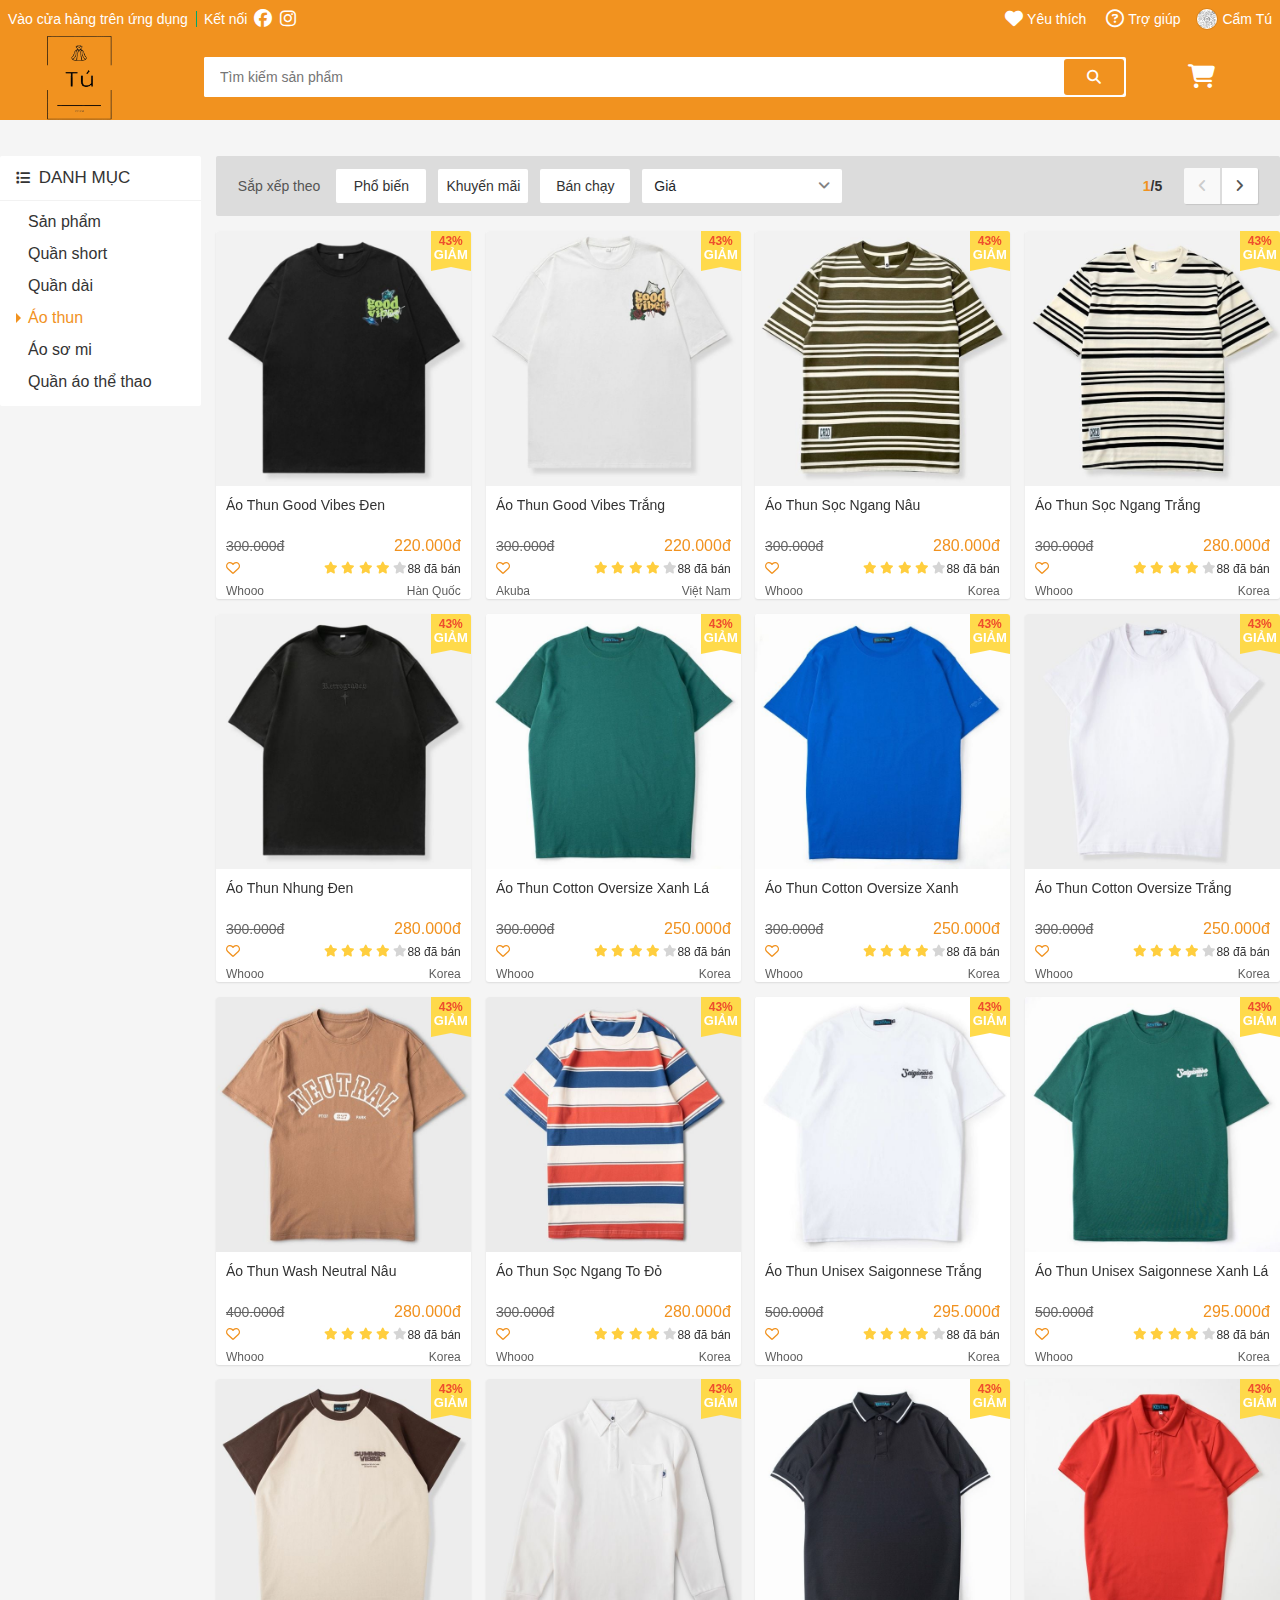
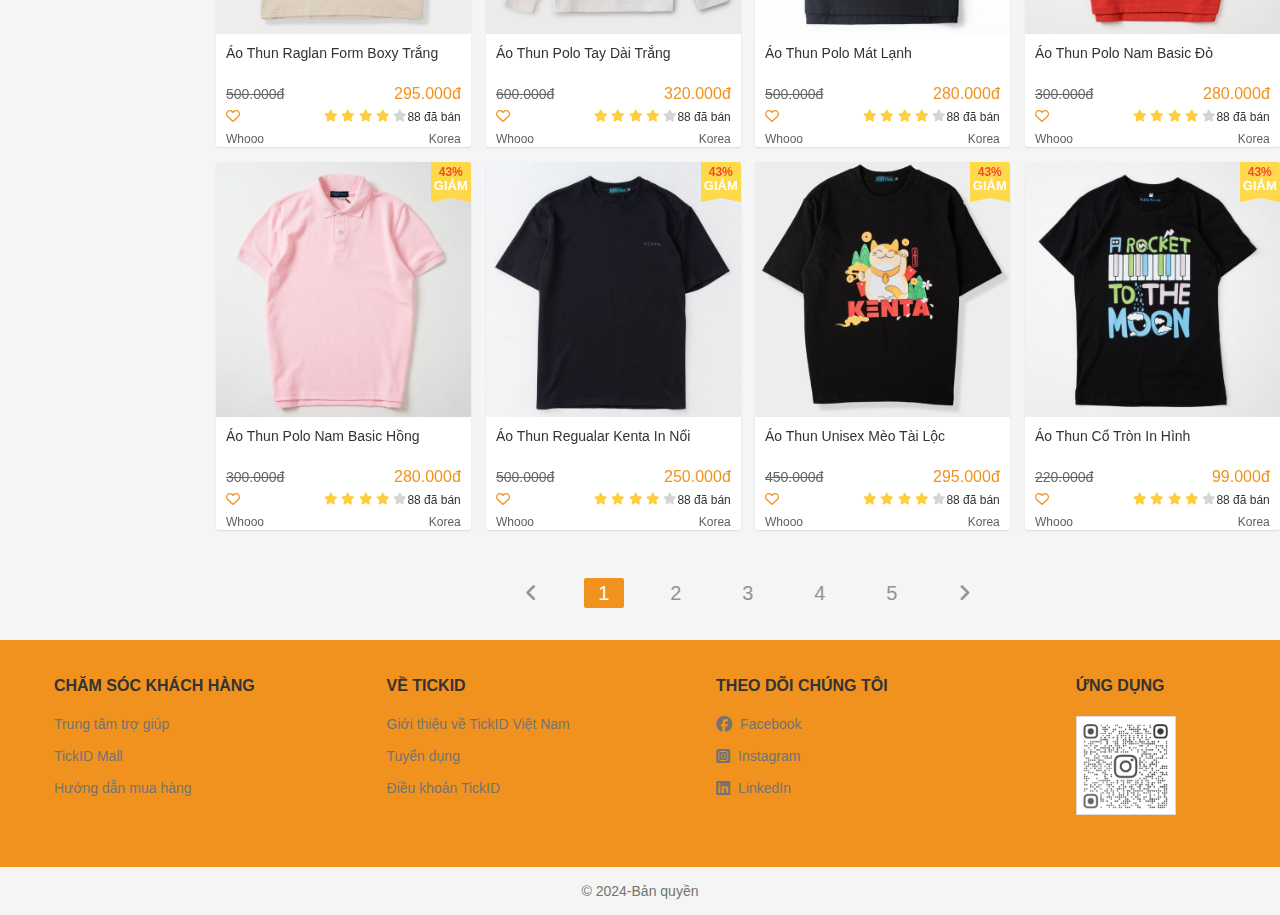
<file: assets/html/aoThun.html>
<!DOCTYPE html>
<html lang="en">
<head>
    <meta charset="UTF-8">
    <meta name="viewport" content="width=device-width, initial-scale=1.0">
    <title>Áo Thun</title>
    <link rel="stylesheet" href="../css/bootstrap.min.css">
    <link rel="stylesheet" href="../css/normalize.css">
    <link rel="stylesheet" href="../css/base.css">
    <link rel="stylesheet" href="../font/fontawesome-free-6.5.1-web/css/all.min.css">
    <link rel="stylesheet" href="../css/main.css">
    <link rel="stylesheet" href="../css/responsive.css">

    <script src="../js/bootstrap.min.js"></script>
    <script src="../js/main.js"></script>
    <script src="../js/login.js"></script>
    <script src="../js/product.js"></script>
</head>
<body>
    <div class="main">
        <header class="header">
            <div class="grid" style="background-color: rgb(241, 146, 31);">

                <!-- navigation -->
                <nav class="header__navbar hide-on-mobile-tablet">

                    <!-- nav top-left -->
                    <ul class="header__list">
                        <li class="header__item header__item--separate header__item--qr">
                            Vào cửa hàng trên ứng dụng
                            <div class="header__qr">
                                <img src="../img/img_qr.png" alt="QR" class="header__qr-img">
                            </div>
                        </li>
                        <li class="header__item">
                            <span class="header__item--nopacity">Kết nối</span>
                            <a href="https://www.facebook.com/" class="header__navbar-icon">
                                <i class="fa-brands fa-facebook header__icon-link"></i>
                            </a>
                            <a href="https://www.instagram.com/" class="header__navbar-icon">
                                <i class="fa-brands fa-instagram header__icon-link"></i>
                            </a>
                        </li>
                    </ul>
    
                    <!-- nav top-right -->
                    <ul class="header__list">
                        <li class="header__item header__item--notify">
                            <a href="" class="header__link">
                                <i class="fa-solid fa-heart header__icon-link"></i>
                                Yêu thích
                            </a>

                            <!-- display notify -->
                             <!-- header__cart-list--no-cart 
                                thêm class trên thì sẽ hiển thị giỏ hàng trống
                            -->
                            <div class="header__notify">
                                <img src="../img/no_cart.png" alt="" class="header__no-cart-img">
                                <p class="header__no-cart-msg">Chưa có sản phẩm</p>

                                <header class="header__notify-title">
                                    <h3>Sản phẩm yêu thích</h3>
                                </header>
                                <ul class="header__notify-list">
                                </ul>
                                <footer class="header__notify-footer">
                                    <a href="../html/favourite.html" class="header__notify-btn">Xem tất cả</a>
                                </footer>
                            </div>
                        </li>
                        <li class="header__item">
                            <a href="" class="header__link">
                                <i class="fa-regular fa-circle-question header__icon-link"></i>
                                Trợ giúp
                            </a>
                        </li>

                        <!-- display user -->
                        <li class="header__item header__item-user">
                            <img src="../img/img_qr.png" alt="" class="header__item-user-img">
                            <span class="header__item-user-name">Cẩm Tú</span>

                            <ul class="header__item-user-menu">
                                <li class="header__item-user-item">
                                    <a href="../html/myaccount.html">Tài khoản của tôi </a>
                                </li>
                                <li class="header__item-user-item">
                                    <a href="../html/boughtProduct.html">Đơn mua</a>
                                </li>
                                <li class="header__item-user-item">
                                    <a href="../html/introduce.html">Giới thiệu</a>
                                </li>
                                <li class="header__item-user-item">
                                    <a href="../../index.html">Đăng xuất</a>
                                </li>
                            </ul>
                        </li>
                    </ul>
                </nav>

                <!-- Search -->
                <div class="header__with-search">
                    <label for="mobileSearch" class="header__mobile-search">
                        <i class="header__mobile-search-icon fa-solid fa-magnifying-glass"></i>
                    </label>

                    <input type="checkbox" hidden id="mobileSearch">

                    <div class="header__logo hide-on-tablet">
                        <a href="../html/home.html">
                            <img src="../img/Logo1_white.png" alt="" class="header__logo-img" height="135px">
                        </a>
                    </div>

                    <div class="header__search">
                        <div class="header__search-input-wrap">
                            <input type="text" class="header__search-input" placeholder="Tìm kiếm sản phẩm" onclick="displaySearchHistory();">
                            <div class="header__search-history">
                                <h3 class="header__search-history-heading">Lịch sử tìm kiếm</h3>
                                <ul class="header__search-history-list">
                                </ul>
                            </div>
                        </div>
                        <!-- <div class="header__search-select">
                            <span class="header__search-select-label">Trong shop</span>
                            <i class="header__search-select-icon fa-solid fa-angle-down"></i>
                            <ul class="header__search-option">
                                <li class="header__search-item">
                                    <span class="header__search-text">Trong shop</span>
                                    <i class="header__search-icon fa-solid fa-check"></i>
                                </li>
                                <li class="header__search-item">
                                    <span class="header__search-text">Ngoài shop</span>
                                    <i class="header__search-icon fa-solid fa-check"></i>
                                </li>
                            </ul>
                        </div> -->
                        <button class="header__search-btn" onclick="pageSearchProduct();">
                            <i class="header__search-btn-icon fa-solid fa-magnifying-glass"></i>
                        </button>
                    </div>

                    <div class="header__cart">
                        <div class="header__cart-wrap">
                            <i class="header__cart-icon fa-solid fa-cart-shopping"></i>
                            <span class="header__cart-notice"></span>
                            <!-- header__cart-list--no-cart 
                                thêm class trên thì sẽ hiển thị giỏ hàng trống
                            -->
                            <div class="header__cart-list">
                                <img src="../img/no_cart.png" alt="" class="header__no-cart-img">
                                <p class="header__no-cart-msg">Chưa có sản phẩm</p>

                                <h4 class="header__cart-title">Sản phẩm đã thêm</h4>
                                <ul class="header__cart-list-buy">
                                </ul>
                                <a href="../html/products.html" class="header__cart-view btn ">Xem giỏ hàng</a>
                            </div>
                        </div>
                    </div>
                    
                    <!-- Display menu on mobile and tablet -->
                    <div class="header__menu-mobile">
                        <label for="header__menu-mobile-check">
                            <i class="fa-solid fa-bars header__menu-mobile-icon"></i>
                        </label>
                        <input type="checkbox" hidden id="header__menu-mobile-check">

                        <label for="header__menu-mobile-check" class="header__menu-mobile-over"></label>

                        <div class="header__menu-mobile-list-wrapper">
                            <label for="header__menu-mobile-check">
                                <i class="fa-solid fa-xmark header__menu-close-icon"></i>
                            </label>
                            <ul class="header__menu-mobile-list">
                                <li class="header__menu-mobile-item">
                                    <a href="../html/home.html" class="header__menu-mobile-link">Trang chủ</a>
                                </li>
                                <li class="header__menu-mobile-item">
                                    <a href="../html/myaccount.html" class="header__menu-mobile-link">Tài khoản của tôi</a>
                                </li>
                                <li class="header__menu-mobile-item">
                                    <a href="../html/introduce.html" class="header__menu-mobile-link">Giới thiệu</a>
                                </li>
                                <li class="header__menu-mobile-item">
                                    <a href="../html/boughtProduct.html" class="header__menu-mobile-link">Đơn mua</a>
                                </li>
                                <li class="header__menu-mobile-item">
                                    <a href="../html/favourite.html" class="header__menu-mobile-link">Yêu thích</a>
                                </li>
                                <li class="header__menu-mobile-item">
                                    <a href="../../index.html" class="header__menu-mobile-link">Đăng xuất</a>
                                </li>
                            </ul>
                        </div>
                    </div>
                </div>
            </div>

            <!-- Display sort bar mobile and tablet -->
            <ul class="header__sort-bar">
                <li class="header__sort-item">
                    <a href="#" class="header__sort-link">Phổ biến</a>
                </li>
                <li class="header__sort-item">
                    <a href="#" class="header__sort-link">Khuyến mãi</a>
                </li>
                <li class="header__sort-item">
                    <a href="#" class="header__sort-link">Bán chạy</a>
                </li>
                <li class="header__sort-item">
                    <a href="#" class="header__sort-link">Giá</a>
                </li>
            </ul>
        </header>

        <div class="main__container">
            <div class="grid">
                <div class="row container__row--top">
                    <div class="col-lg-2 hide-on-mobile-tablet">
                        <nav class="category">
                            <h3 class="category__heading">
                                <i class="fa-solid fa-list category__heading-icon"></i>
                                Danh mục
                            </h3>
                            <ul class="category__list">
                                <li class="category__item">
                                    <a href="../html/home.html" class="category__link">Sản phẩm</a>
                                </li>
                                <li class="category__item">
                                    <a href="../html/quanShort.html" class="category__link">Quần short</a>
                                </li>
                                <li class="category__item">
                                    <a href="../html/quanDai.html" class="category__link">Quần dài</a>
                                </li>
                                <li class="category__item category__item--active">
                                    <a href="#" class="category__link">Áo thun</a>
                                </li>
                                <li class="category__item">
                                    <a href="../html/aoSoMi.html" class="category__link">Áo sơ mi</a>
                                </li>
                                <li class="category__item">
                                    <a href="../html/theThao.html" class="category__link">Quần áo thể thao</a>
                                </li>
                            </ul>
                        </nav>
                    </div>
    
                    <div class="col-lg-10 col-sm-12 col-12">
                        <div class="home-filter hide-on-mobile-tablet">
                            <span class="home-filter__label">Sắp xếp theo</span>
                            <button class="home-filter__btn btn">Phổ biến</button>
                            <button class="home-filter__btn btn">Khuyến mãi</button>
                            <button class="home-filter__btn btn">Bán chạy</button>

                            <div class="home-filter__select select-input">
                                <span class="home__select-label">Giá</span>
                                <i class="home__select-icon fa-solid fa-angle-down"></i>

                                <ul class="home__select-option">
                                    <li class="home__select-item">Giá: Thấp đến cao</li>
                                    <li class="home__select-item">Giá: Cao đến thấp</li>
                                </ul>
                            </div>

                            <div class="home-filter__pages">
                                <span class="home-filter__pages-num">
                                    <span class="home-filter__pages-current">1</span>/5
                                </span>
                                <div class="home-filter__control">
                                    <a href="#" class="home-filter__control-btn home-filter__control-btn--disable"  onclick="backPageOnTop(1);">
                                        <i class="home-filter__control-img fa-solid fa-angle-left"></i>
                                    </a>
                                    <a href="#" class="home-filter__control-btn"  onclick="nextPageOnTop(1);">
                                        <i class="home-filter__control-img fa-solid fa-angle-right"></i>
                                    </a>
                                </div>
                            </div>
                        </div>

                        <nav class="mobile-category">
                            <ul class="mobile-category__list">
                                <li class="mobile-category__item">
                                    <a href="../html/home.html" class="mobile-category__link">Quay về trang chủ</a>
                                </li>
                                <li class="mobile-category__item">
                                    <a href="../html/aoThun.html" class="mobile-category__link">Sản phẩm áo thun</a>
                                </li>
                                <li class="mobile-category__item">
                                    <a href="../html/aoSoMi.html" class="mobile-category__link">Sản phẩm áo sơ mi</a>
                                </li>
                                <li class="mobile-category__item">
                                    <a href="../html/quanShort.html" class="mobile-category__link">Sản phẩm quần short</a>
                                </li>
                                <li class="mobile-category__item">
                                    <a href="../html/quanDai.html" class="mobile-category__link">Sản phẩm quần dài</a>
                                </li>
                                <li class="mobile-category__item">
                                    <a href="../html/theThao.html" class="mobile-category__link">Sản phẩm đồ thể thao</a>
                                </li>
                            </ul>
                        </nav>

                        <div class="home-product">
                            <div class="row">
                                <div class="col-lg-3 col-sm-6 col-6">
                                    <a href="../html/detailProduct.html" class="home-product-link">
                                        <div class="home-product-item" id="41" onclick="addItemToCart(id);">
                                            <div class="home-product-item__img" style="background-image: url(../img/aoThun/img1.png);"></div>
                                            <h4 class="home-product-item__name">
                                                Áo Thun Good Vibes Đen
                                            </h4>
                                            <div class="home-product-item__price">
                                                <span class="home-product-item__old">300.000đ</span>
                                                <span class="home-product-item__new">220.000đ</span>
                                            </div>
                                            <div class="home-product-item__action">
                                                <!-- Nếu thêm class home-product-item__heart--liked thì tim sẽ chuyển màu -->
                                                <span class="home-product-item__heart">
                                                    <i class="fa-regular fa-heart home-product-item__heart-icon"></i>
                                                    <i class="fa-solid fa-heart home-product-item__hearted-icon"></i>
                                                </span>
                                                <div class="home-product-item__star">
                                                    <i class="fa-solid fa-star home-product-item__star-icon home-product-item__star-gold"></i>
                                                    <i class="fa-solid fa-star home-product-item__star-icon home-product-item__star-gold"></i>
                                                    <i class="fa-solid fa-star home-product-item__star-icon home-product-item__star-gold"></i>
                                                    <i class="fa-solid fa-star home-product-item__star-icon home-product-item__star-gold"></i>
                                                    <i class="fa-solid fa-star home-product-item__star-icon"></i>
                                                </div>
                                                <div class="home-product-item__sold">88 đã bán</div>
                                            </div>
                                            <div class="home-product-item__origin">
                                                <span class="home-product-item__brand">Whooo</span>
                                                <span class="home-product-item__country">Hàn Quốc</span>
                                            </div>
                                            <div class="home-product-item__favourite">
                                                <i class="fa-solid fa-check"></i>
                                                <span>Yêu thích</span>
                                            </div>
                                            <div class="home-product-item__discount">
                                                <span class="home-product-item__percent">43%</span>
                                                <span class="home-product-item__label">GIẢM</span>
                                            </div>
                                        </div>
                                    </a>
                                </div>

                                <div class="col-lg-3 col-sm-6 col-6">
                                    <a href="../html/detailProduct.html" class="home-product-link">
                                        <div class="home-product-item" id="42" onclick="addItemToCart(id);">
                                            <div class="home-product-item__img" style="background-image: url(../img/aoThun/img2.png);"></div>
                                            <h4 class="home-product-item__name">
                                               Áo Thun Good Vibes Trắng
                                            </h4>
                                            <div class="home-product-item__price">
                                                <span class="home-product-item__old">300.000đ</span>
                                                <span class="home-product-item__new">220.000đ</span>
                                            </div>
                                            <div class="home-product-item__action">
                                                <!-- Nếu thêm class home-product-item__heart--liked thì tim sẽ chuyển màu -->
                                                <span class="home-product-item__heart">
                                                    <i class="fa-regular fa-heart home-product-item__heart-icon"></i>
                                                    <i class="fa-solid fa-heart home-product-item__hearted-icon"></i>
                                                </span>
                                                <div class="home-product-item__star">
                                                    <i class="fa-solid fa-star home-product-item__star-icon home-product-item__star-gold"></i>
                                                    <i class="fa-solid fa-star home-product-item__star-icon home-product-item__star-gold"></i>
                                                    <i class="fa-solid fa-star home-product-item__star-icon home-product-item__star-gold"></i>
                                                    <i class="fa-solid fa-star home-product-item__star-icon home-product-item__star-gold"></i>
                                                    <i class="fa-solid fa-star home-product-item__star-icon"></i>
                                                </div>
                                                <div class="home-product-item__sold">88 đã bán</div>
                                            </div>
                                            <div class="home-product-item__origin">
                                                <span class="home-product-item__brand">Akuba</span>
                                                <span class="home-product-item__country">Việt Nam</span>
                                            </div>
                                            <div class="home-product-item__favourite">
                                                <i class="fa-solid fa-check"></i>
                                                <span>Yêu thích</span>
                                            </div>
                                            <div class="home-product-item__discount">
                                                <span class="home-product-item__percent">43%</span>
                                                <span class="home-product-item__label">GIẢM</span>
                                            </div>
                                        </div>
                                    </a>
                                </div>

                                <div class="col-lg-3 col-sm-6 col-6">
                                    <a href="../html/detailProduct.html" class="home-product-link">
                                        <div class="home-product-item" id="43" onclick="addItemToCart(id);">
                                            <div class="home-product-item__img" style="background-image: url(../img/aoThun/img3.png);"></div>
                                            <h4 class="home-product-item__name">
                                                Áo Thun Sọc Ngang Nâu
                                            </h4>
                                            <div class="home-product-item__price">
                                                <span class="home-product-item__old">300.000đ</span>
                                                <span class="home-product-item__new">280.000đ</span>
                                            </div>
                                            <div class="home-product-item__action">
                                                <!-- Nếu thêm class home-product-item__heart--liked thì tim sẽ chuyển màu -->
                                                <span class="home-product-item__heart">
                                                    <i class="fa-regular fa-heart home-product-item__heart-icon"></i>
                                                    <i class="fa-solid fa-heart home-product-item__hearted-icon"></i>
                                                </span>
                                                <div class="home-product-item__star">
                                                    <i class="fa-solid fa-star home-product-item__star-icon home-product-item__star-gold"></i>
                                                    <i class="fa-solid fa-star home-product-item__star-icon home-product-item__star-gold"></i>
                                                    <i class="fa-solid fa-star home-product-item__star-icon home-product-item__star-gold"></i>
                                                    <i class="fa-solid fa-star home-product-item__star-icon home-product-item__star-gold"></i>
                                                    <i class="fa-solid fa-star home-product-item__star-icon"></i>
                                                </div>
                                                <div class="home-product-item__sold">88 đã bán</div>
                                            </div>
                                            <div class="home-product-item__origin">
                                                <span class="home-product-item__brand">Whooo</span>
                                                <span class="home-product-item__country">Korea</span>
                                            </div>
                                            <div class="home-product-item__favourite">
                                                <i class="fa-solid fa-check"></i>
                                                <span>Yêu thích</span>
                                            </div>
                                            <div class="home-product-item__discount">
                                                <span class="home-product-item__percent">43%</span>
                                                <span class="home-product-item__label">GIẢM</span>
                                            </div>
                                        </div>
                                    </a>
                                </div>

                                <div class="col-lg-3 col-sm-6 col-6">
                                    <a href="../html/detailProduct.html" class="home-product-link">
                                        <div class="home-product-item" id="44" onclick="addItemToCart(id);">
                                            <div class="home-product-item__img" style="background-image: url(../img/aoThun/img4.png);"></div>
                                            <h4 class="home-product-item__name">
                                               Áo Thun Sọc Ngang Trắng
                                            </h4>
                                            <div class="home-product-item__price">
                                                <span class="home-product-item__old">300.000đ</span>
                                                <span class="home-product-item__new">280.000đ</span>
                                            </div>
                                            <div class="home-product-item__action">
                                                <!-- Nếu thêm class home-product-item__heart--liked thì tim sẽ chuyển màu -->
                                                <span class="home-product-item__heart">
                                                    <i class="fa-regular fa-heart home-product-item__heart-icon"></i>
                                                    <i class="fa-solid fa-heart home-product-item__hearted-icon"></i>
                                                </span>
                                                <div class="home-product-item__star">
                                                    <i class="fa-solid fa-star home-product-item__star-icon home-product-item__star-gold"></i>
                                                    <i class="fa-solid fa-star home-product-item__star-icon home-product-item__star-gold"></i>
                                                    <i class="fa-solid fa-star home-product-item__star-icon home-product-item__star-gold"></i>
                                                    <i class="fa-solid fa-star home-product-item__star-icon home-product-item__star-gold"></i>
                                                    <i class="fa-solid fa-star home-product-item__star-icon"></i>
                                                </div>
                                                <div class="home-product-item__sold">88 đã bán</div>
                                            </div>
                                            <div class="home-product-item__origin">
                                                <span class="home-product-item__brand">Whooo</span>
                                                <span class="home-product-item__country">Korea</span>
                                            </div>
                                            <div class="home-product-item__favourite">
                                                <i class="fa-solid fa-check"></i>
                                                <span>Yêu thích</span>
                                            </div>
                                            <div class="home-product-item__discount">
                                                <span class="home-product-item__percent">43%</span>
                                                <span class="home-product-item__label">GIẢM</span>
                                            </div>
                                        </div>
                                    </a>
                                </div>
                            </div>

                            <div class="row">
                                <div class="col-lg-3 col-sm-6 col-6">
                                    <a href="../html/detailProduct.html" class="home-product-link">
                                        <div class="home-product-item" id="45" onclick="addItemToCart(id);">
                                            <div class="home-product-item__img" style="background-image: url(../img/aoThun/img5.png);"></div>
                                            <h4 class="home-product-item__name">
                                                Áo Thun Nhung Đen
                                            </h4>
                                            <div class="home-product-item__price">
                                                <span class="home-product-item__old">300.000đ</span>
                                                <span class="home-product-item__new">280.000đ</span>
                                            </div>
                                            <div class="home-product-item__action">
                                                <!-- Nếu thêm class home-product-item__heart--liked thì tim sẽ chuyển màu -->
                                                <span class="home-product-item__heart">
                                                    <i class="fa-regular fa-heart home-product-item__heart-icon"></i>
                                                    <i class="fa-solid fa-heart home-product-item__hearted-icon"></i>
                                                </span>
                                                <div class="home-product-item__star">
                                                    <i class="fa-solid fa-star home-product-item__star-icon home-product-item__star-gold"></i>
                                                    <i class="fa-solid fa-star home-product-item__star-icon home-product-item__star-gold"></i>
                                                    <i class="fa-solid fa-star home-product-item__star-icon home-product-item__star-gold"></i>
                                                    <i class="fa-solid fa-star home-product-item__star-icon home-product-item__star-gold"></i>
                                                    <i class="fa-solid fa-star home-product-item__star-icon"></i>
                                                </div>
                                                <div class="home-product-item__sold">88 đã bán</div>
                                            </div>
                                            <div class="home-product-item__origin">
                                                <span class="home-product-item__brand">Whooo</span>
                                                <span class="home-product-item__country">Korea</span>
                                            </div>
                                            <div class="home-product-item__favourite">
                                                <i class="fa-solid fa-check"></i>
                                                <span>Yêu thích</span>
                                            </div>
                                            <div class="home-product-item__discount">
                                                <span class="home-product-item__percent">43%</span>
                                                <span class="home-product-item__label">GIẢM</span>
                                            </div>
                                        </div>
                                    </a>
                                </div>

                                <div class="col-lg-3 col-sm-6 col-6">
                                    <a href="../html/detailProduct.html" class="home-product-link">
                                        <div class="home-product-item" id="46" onclick="addItemToCart(id);">
                                            <div class="home-product-item__img" style="background-image: url(../img/aoThun/img6.png);"></div>
                                            <h4 class="home-product-item__name">
                                                Áo Thun Cotton Oversize Xanh Lá
                                            </h4>
                                            <div class="home-product-item__price">
                                                <span class="home-product-item__old">300.000đ</span>
                                                <span class="home-product-item__new">250.000đ</span>
                                            </div>
                                            <div class="home-product-item__action">
                                                <!-- Nếu thêm class home-product-item__heart--liked thì tim sẽ chuyển màu -->
                                                <span class="home-product-item__heart">
                                                    <i class="fa-regular fa-heart home-product-item__heart-icon"></i>
                                                    <i class="fa-solid fa-heart home-product-item__hearted-icon"></i>
                                                </span>
                                                <div class="home-product-item__star">
                                                    <i class="fa-solid fa-star home-product-item__star-icon home-product-item__star-gold"></i>
                                                    <i class="fa-solid fa-star home-product-item__star-icon home-product-item__star-gold"></i>
                                                    <i class="fa-solid fa-star home-product-item__star-icon home-product-item__star-gold"></i>
                                                    <i class="fa-solid fa-star home-product-item__star-icon home-product-item__star-gold"></i>
                                                    <i class="fa-solid fa-star home-product-item__star-icon"></i>
                                                </div>
                                                <div class="home-product-item__sold">88 đã bán</div>
                                            </div>
                                            <div class="home-product-item__origin">
                                                <span class="home-product-item__brand">Whooo</span>
                                                <span class="home-product-item__country">Korea</span>
                                            </div>
                                            <div class="home-product-item__favourite">
                                                <i class="fa-solid fa-check"></i>
                                                <span>Yêu thích</span>
                                            </div>
                                            <div class="home-product-item__discount">
                                                <span class="home-product-item__percent">43%</span>
                                                <span class="home-product-item__label">GIẢM</span>
                                            </div>
                                        </div>
                                    </a>
                                </div>

                                <div class="col-lg-3 col-sm-6 col-6">
                                    <a href="../html/detailProduct.html" class="home-product-link">
                                        <div class="home-product-item" id="47" onclick="addItemToCart(id);">
                                            <div class="home-product-item__img" style="background-image: url(../img/aoThun/img7.png);"></div>
                                            <h4 class="home-product-item__name">
                                                Áo Thun Cotton Oversize Xanh
                                            </h4>
                                            <div class="home-product-item__price">
                                                <span class="home-product-item__old">300.000đ</span>
                                                <span class="home-product-item__new">250.000đ</span>
                                            </div>
                                            <div class="home-product-item__action">
                                                <!-- Nếu thêm class home-product-item__heart--liked thì tim sẽ chuyển màu -->
                                                <span class="home-product-item__heart">
                                                    <i class="fa-regular fa-heart home-product-item__heart-icon"></i>
                                                    <i class="fa-solid fa-heart home-product-item__hearted-icon"></i>
                                                </span>
                                                <div class="home-product-item__star">
                                                    <i class="fa-solid fa-star home-product-item__star-icon home-product-item__star-gold"></i>
                                                    <i class="fa-solid fa-star home-product-item__star-icon home-product-item__star-gold"></i>
                                                    <i class="fa-solid fa-star home-product-item__star-icon home-product-item__star-gold"></i>
                                                    <i class="fa-solid fa-star home-product-item__star-icon home-product-item__star-gold"></i>
                                                    <i class="fa-solid fa-star home-product-item__star-icon"></i>
                                                </div>
                                                <div class="home-product-item__sold">88 đã bán</div>
                                            </div>
                                            <div class="home-product-item__origin">
                                                <span class="home-product-item__brand">Whooo</span>
                                                <span class="home-product-item__country">Korea</span>
                                            </div>
                                            <div class="home-product-item__favourite">
                                                <i class="fa-solid fa-check"></i>
                                                <span>Yêu thích</span>
                                            </div>
                                            <div class="home-product-item__discount">
                                                <span class="home-product-item__percent">43%</span>
                                                <span class="home-product-item__label">GIẢM</span>
                                            </div>
                                        </div>
                                    </a>
                                </div>

                                <div class="col-lg-3 col-sm-6 col-6">
                                    <a href="../html/detailProduct.html" class="home-product-link">
                                        <div class="home-product-item" id="48" onclick="addItemToCart(id);">
                                            <div class="home-product-item__img" style="background-image: url(../img/aoThun/img8.png);"></div>
                                            <h4 class="home-product-item__name">
                                               Áo Thun Cotton Oversize Trắng
                                            </h4>
                                            <div class="home-product-item__price">
                                                <span class="home-product-item__old">300.000đ</span>
                                                <span class="home-product-item__new">250.000đ</span>
                                            </div>
                                            <div class="home-product-item__action">
                                                <!-- Nếu thêm class home-product-item__heart--liked thì tim sẽ chuyển màu -->
                                                <span class="home-product-item__heart">
                                                    <i class="fa-regular fa-heart home-product-item__heart-icon"></i>
                                                    <i class="fa-solid fa-heart home-product-item__hearted-icon"></i>
                                                </span>
                                                <div class="home-product-item__star">
                                                    <i class="fa-solid fa-star home-product-item__star-icon home-product-item__star-gold"></i>
                                                    <i class="fa-solid fa-star home-product-item__star-icon home-product-item__star-gold"></i>
                                                    <i class="fa-solid fa-star home-product-item__star-icon home-product-item__star-gold"></i>
                                                    <i class="fa-solid fa-star home-product-item__star-icon home-product-item__star-gold"></i>
                                                    <i class="fa-solid fa-star home-product-item__star-icon"></i>
                                                </div>
                                                <div class="home-product-item__sold">88 đã bán</div>
                                            </div>
                                            <div class="home-product-item__origin">
                                                <span class="home-product-item__brand">Whooo</span>
                                                <span class="home-product-item__country">Korea</span>
                                            </div>
                                            <div class="home-product-item__favourite">
                                                <i class="fa-solid fa-check"></i>
                                                <span>Yêu thích</span>
                                            </div>
                                            <div class="home-product-item__discount">
                                                <span class="home-product-item__percent">43%</span>
                                                <span class="home-product-item__label">GIẢM</span>
                                            </div>
                                        </div>
                                    </a>
                                </div>
                            </div>

                            <div class="row">
                                <div class="col-lg-3 col-sm-6 col-6">
                                    <a href="../html/detailProduct.html" class="home-product-link">
                                        <div class="home-product-item" id="49" onclick="addItemToCart(id);">
                                            <div class="home-product-item__img" style="background-image: url(../img/aoThun/img9.png);"></div>
                                            <h4 class="home-product-item__name">
                                                Áo Thun Wash Neutral Nâu
                                            </h4>
                                            <div class="home-product-item__price">
                                                <span class="home-product-item__old">400.000đ</span>
                                                <span class="home-product-item__new">280.000đ</span>
                                            </div>
                                            <div class="home-product-item__action">
                                                <!-- Nếu thêm class home-product-item__heart--liked thì tim sẽ chuyển màu -->
                                                <span class="home-product-item__heart">
                                                    <i class="fa-regular fa-heart home-product-item__heart-icon"></i>
                                                    <i class="fa-solid fa-heart home-product-item__hearted-icon"></i>
                                                </span>
                                                <div class="home-product-item__star">
                                                    <i class="fa-solid fa-star home-product-item__star-icon home-product-item__star-gold"></i>
                                                    <i class="fa-solid fa-star home-product-item__star-icon home-product-item__star-gold"></i>
                                                    <i class="fa-solid fa-star home-product-item__star-icon home-product-item__star-gold"></i>
                                                    <i class="fa-solid fa-star home-product-item__star-icon home-product-item__star-gold"></i>
                                                    <i class="fa-solid fa-star home-product-item__star-icon"></i>
                                                </div>
                                                <div class="home-product-item__sold">88 đã bán</div>
                                            </div>
                                            <div class="home-product-item__origin">
                                                <span class="home-product-item__brand">Whooo</span>
                                                <span class="home-product-item__country">Korea</span>
                                            </div>
                                            <div class="home-product-item__favourite">
                                                <i class="fa-solid fa-check"></i>
                                                <span>Yêu thích</span>
                                            </div>
                                            <div class="home-product-item__discount">
                                                <span class="home-product-item__percent">43%</span>
                                                <span class="home-product-item__label">GIẢM</span>
                                            </div>
                                        </div>
                                    </a>
                                </div>

                                <div class="col-lg-3 col-sm-6 col-6">
                                    <a href="../html/detailProduct.html" class="home-product-link">
                                        <div class="home-product-item" id="50" onclick="addItemToCart(id);">
                                            <div class="home-product-item__img" style="background-image: url(../img/aoThun/img10.png);"></div>
                                            <h4 class="home-product-item__name">
                                               Áo Thun Sọc Ngang To Đỏ
                                            </h4>
                                            <div class="home-product-item__price">
                                                <span class="home-product-item__old">300.000đ</span>
                                                <span class="home-product-item__new">280.000đ</span>
                                            </div>
                                            <div class="home-product-item__action">
                                                <!-- Nếu thêm class home-product-item__heart--liked thì tim sẽ chuyển màu -->
                                                <span class="home-product-item__heart">
                                                    <i class="fa-regular fa-heart home-product-item__heart-icon"></i>
                                                    <i class="fa-solid fa-heart home-product-item__hearted-icon"></i>
                                                </span>
                                                <div class="home-product-item__star">
                                                    <i class="fa-solid fa-star home-product-item__star-icon home-product-item__star-gold"></i>
                                                    <i class="fa-solid fa-star home-product-item__star-icon home-product-item__star-gold"></i>
                                                    <i class="fa-solid fa-star home-product-item__star-icon home-product-item__star-gold"></i>
                                                    <i class="fa-solid fa-star home-product-item__star-icon home-product-item__star-gold"></i>
                                                    <i class="fa-solid fa-star home-product-item__star-icon"></i>
                                                </div>
                                                <div class="home-product-item__sold">88 đã bán</div>
                                            </div>
                                            <div class="home-product-item__origin">
                                                <span class="home-product-item__brand">Whooo</span>
                                                <span class="home-product-item__country">Korea</span>
                                            </div>
                                            <div class="home-product-item__favourite">
                                                <i class="fa-solid fa-check"></i>
                                                <span>Yêu thích</span>
                                            </div>
                                            <div class="home-product-item__discount">
                                                <span class="home-product-item__percent">43%</span>
                                                <span class="home-product-item__label">GIẢM</span>
                                            </div>
                                        </div>
                                    </a>
                                </div>

                                <div class="col-lg-3 col-sm-6 col-6">
                                    <a href="../html/detailProduct.html" class="home-product-link">
                                        <div class="home-product-item" id="51" onclick="addItemToCart(id);">
                                            <div class="home-product-item__img" style="background-image: url(../img/aoThun/img11.png);"></div>
                                            <h4 class="home-product-item__name">
                                                Áo Thun Unisex Saigonnese Trắng
                                            </h4>
                                            <div class="home-product-item__price">
                                                <span class="home-product-item__old">500.000đ</span>
                                                <span class="home-product-item__new">295.000đ</span>
                                            </div>
                                            <div class="home-product-item__action">
                                                <!-- Nếu thêm class home-product-item__heart--liked thì tim sẽ chuyển màu -->
                                                <span class="home-product-item__heart">
                                                    <i class="fa-regular fa-heart home-product-item__heart-icon"></i>
                                                    <i class="fa-solid fa-heart home-product-item__hearted-icon"></i>
                                                </span>
                                                <div class="home-product-item__star">
                                                    <i class="fa-solid fa-star home-product-item__star-icon home-product-item__star-gold"></i>
                                                    <i class="fa-solid fa-star home-product-item__star-icon home-product-item__star-gold"></i>
                                                    <i class="fa-solid fa-star home-product-item__star-icon home-product-item__star-gold"></i>
                                                    <i class="fa-solid fa-star home-product-item__star-icon home-product-item__star-gold"></i>
                                                    <i class="fa-solid fa-star home-product-item__star-icon"></i>
                                                </div>
                                                <div class="home-product-item__sold">88 đã bán</div>
                                            </div>
                                            <div class="home-product-item__origin">
                                                <span class="home-product-item__brand">Whooo</span>
                                                <span class="home-product-item__country">Korea</span>
                                            </div>
                                            <div class="home-product-item__favourite">
                                                <i class="fa-solid fa-check"></i>
                                                <span>Yêu thích</span>
                                            </div>
                                            <div class="home-product-item__discount">
                                                <span class="home-product-item__percent">43%</span>
                                                <span class="home-product-item__label">GIẢM</span>
                                            </div>
                                        </div>
                                    </a>
                                </div>

                                <div class="col-lg-3 col-sm-6 col-6">
                                    <a href="../html/detailProduct.html" class="home-product-link">
                                        <div class="home-product-item" id="52" onclick="addItemToCart(id);">
                                            <div class="home-product-item__img" style="background-image: url(../img/aoThun/img12.png);"></div>
                                            <h4 class="home-product-item__name">
                                                Áo Thun Unisex Saigonnese Xanh Lá
                                            </h4>
                                            <div class="home-product-item__price">
                                                <span class="home-product-item__old">500.000đ</span>
                                                <span class="home-product-item__new">295.000đ</span>
                                            </div>
                                            <div class="home-product-item__action">
                                                <!-- Nếu thêm class home-product-item__heart--liked thì tim sẽ chuyển màu -->
                                                <span class="home-product-item__heart">
                                                    <i class="fa-regular fa-heart home-product-item__heart-icon"></i>
                                                    <i class="fa-solid fa-heart home-product-item__hearted-icon"></i>
                                                </span>
                                                <div class="home-product-item__star">
                                                    <i class="fa-solid fa-star home-product-item__star-icon home-product-item__star-gold"></i>
                                                    <i class="fa-solid fa-star home-product-item__star-icon home-product-item__star-gold"></i>
                                                    <i class="fa-solid fa-star home-product-item__star-icon home-product-item__star-gold"></i>
                                                    <i class="fa-solid fa-star home-product-item__star-icon home-product-item__star-gold"></i>
                                                    <i class="fa-solid fa-star home-product-item__star-icon"></i>
                                                </div>
                                                <div class="home-product-item__sold">88 đã bán</div>
                                            </div>
                                            <div class="home-product-item__origin">
                                                <span class="home-product-item__brand">Whooo</span>
                                                <span class="home-product-item__country">Korea</span>
                                            </div>
                                            <div class="home-product-item__favourite">
                                                <i class="fa-solid fa-check"></i>
                                                <span>Yêu thích</span>
                                            </div>
                                            <div class="home-product-item__discount">
                                                <span class="home-product-item__percent">43%</span>
                                                <span class="home-product-item__label">GIẢM</span>
                                            </div>
                                        </div>
                                    </a>
                                </div>
                            </div>

                            <div class="row">
                                <div class="col-lg-3 col-sm-6 col-6">
                                    <a href="../html/detailProduct.html" class="home-product-link">
                                        <div class="home-product-item" id="53" onclick="addItemToCart(id);">
                                            <div class="home-product-item__img" style="background-image: url(../img/aoThun/img13.png);"></div>
                                            <h4 class="home-product-item__name">
                                                Áo Thun Raglan Form Boxy Trắng
                                            </h4>
                                            <div class="home-product-item__price">
                                                <span class="home-product-item__old">500.000đ</span>
                                                <span class="home-product-item__new">295.000đ</span>
                                            </div>
                                            <div class="home-product-item__action">
                                                <!-- Nếu thêm class home-product-item__heart--liked thì tim sẽ chuyển màu -->
                                                <span class="home-product-item__heart">
                                                    <i class="fa-regular fa-heart home-product-item__heart-icon"></i>
                                                    <i class="fa-solid fa-heart home-product-item__hearted-icon"></i>
                                                </span>
                                                <div class="home-product-item__star">
                                                    <i class="fa-solid fa-star home-product-item__star-icon home-product-item__star-gold"></i>
                                                    <i class="fa-solid fa-star home-product-item__star-icon home-product-item__star-gold"></i>
                                                    <i class="fa-solid fa-star home-product-item__star-icon home-product-item__star-gold"></i>
                                                    <i class="fa-solid fa-star home-product-item__star-icon home-product-item__star-gold"></i>
                                                    <i class="fa-solid fa-star home-product-item__star-icon"></i>
                                                </div>
                                                <div class="home-product-item__sold">88 đã bán</div>
                                            </div>
                                            <div class="home-product-item__origin">
                                                <span class="home-product-item__brand">Whooo</span>
                                                <span class="home-product-item__country">Korea</span>
                                            </div>
                                            <div class="home-product-item__favourite">
                                                <i class="fa-solid fa-check"></i>
                                                <span>Yêu thích</span>
                                            </div>
                                            <div class="home-product-item__discount">
                                                <span class="home-product-item__percent">43%</span>
                                                <span class="home-product-item__label">GIẢM</span>
                                            </div>
                                        </div>
                                    </a>
                                </div>

                                <div class="col-lg-3 col-sm-6 col-6">
                                    <a href="../html/detailProduct.html" class="home-product-link">
                                        <div class="home-product-item" id="54" onclick="addItemToCart(id);">
                                            <div class="home-product-item__img" style="background-image: url(../img/aoThun/img14.png);"></div>
                                            <h4 class="home-product-item__name">
                                                Áo Thun Polo Tay Dài Trắng
                                            </h4>
                                            <div class="home-product-item__price">
                                                <span class="home-product-item__old">600.000đ</span>
                                                <span class="home-product-item__new">320.000đ</span>
                                            </div>
                                            <div class="home-product-item__action">
                                                <!-- Nếu thêm class home-product-item__heart--liked thì tim sẽ chuyển màu -->
                                                <span class="home-product-item__heart">
                                                    <i class="fa-regular fa-heart home-product-item__heart-icon"></i>
                                                    <i class="fa-solid fa-heart home-product-item__hearted-icon"></i>
                                                </span>
                                                <div class="home-product-item__star">
                                                    <i class="fa-solid fa-star home-product-item__star-icon home-product-item__star-gold"></i>
                                                    <i class="fa-solid fa-star home-product-item__star-icon home-product-item__star-gold"></i>
                                                    <i class="fa-solid fa-star home-product-item__star-icon home-product-item__star-gold"></i>
                                                    <i class="fa-solid fa-star home-product-item__star-icon home-product-item__star-gold"></i>
                                                    <i class="fa-solid fa-star home-product-item__star-icon"></i>
                                                </div>
                                                <div class="home-product-item__sold">88 đã bán</div>
                                            </div>
                                            <div class="home-product-item__origin">
                                                <span class="home-product-item__brand">Whooo</span>
                                                <span class="home-product-item__country">Korea</span>
                                            </div>
                                            <div class="home-product-item__favourite">
                                                <i class="fa-solid fa-check"></i>
                                                <span>Yêu thích</span>
                                            </div>
                                            <div class="home-product-item__discount">
                                                <span class="home-product-item__percent">43%</span>
                                                <span class="home-product-item__label">GIẢM</span>
                                            </div>
                                        </div>
                                    </a>
                                </div>

                                <div class="col-lg-3 col-sm-6 col-6">
                                    <a href="../html/detailProduct.html" class="home-product-link">
                                        <div class="home-product-item" id="55" onclick="addItemToCart(id);">
                                            <div class="home-product-item__img" style="background-image: url(../img/aoThun/img15.png);"></div>
                                            <h4 class="home-product-item__name">
                                                Áo Thun Polo Mát Lạnh
                                            </h4>
                                            <div class="home-product-item__price">
                                                <span class="home-product-item__old">500.000đ</span>
                                                <span class="home-product-item__new">280.000đ</span>
                                            </div>
                                            <div class="home-product-item__action">
                                                <!-- Nếu thêm class home-product-item__heart--liked thì tim sẽ chuyển màu -->
                                                <span class="home-product-item__heart">
                                                    <i class="fa-regular fa-heart home-product-item__heart-icon"></i>
                                                    <i class="fa-solid fa-heart home-product-item__hearted-icon"></i>
                                                </span>
                                                <div class="home-product-item__star">
                                                    <i class="fa-solid fa-star home-product-item__star-icon home-product-item__star-gold"></i>
                                                    <i class="fa-solid fa-star home-product-item__star-icon home-product-item__star-gold"></i>
                                                    <i class="fa-solid fa-star home-product-item__star-icon home-product-item__star-gold"></i>
                                                    <i class="fa-solid fa-star home-product-item__star-icon home-product-item__star-gold"></i>
                                                    <i class="fa-solid fa-star home-product-item__star-icon"></i>
                                                </div>
                                                <div class="home-product-item__sold">88 đã bán</div>
                                            </div>
                                            <div class="home-product-item__origin">
                                                <span class="home-product-item__brand">Whooo</span>
                                                <span class="home-product-item__country">Korea</span>
                                            </div>
                                            <div class="home-product-item__favourite">
                                                <i class="fa-solid fa-check"></i>
                                                <span>Yêu thích</span>
                                            </div>
                                            <div class="home-product-item__discount">
                                                <span class="home-product-item__percent">43%</span>
                                                <span class="home-product-item__label">GIẢM</span>
                                            </div>
                                        </div>
                                    </a>
                                </div>

                                <div class="col-lg-3 col-sm-6 col-6">
                                    <a href="../html/detailProduct.html" class="home-product-link">
                                        <div class="home-product-item" id="56" onclick="addItemToCart(id);">
                                            <div class="home-product-item__img" style="background-image: url(../img/aoThun/img16.png);"></div>
                                            <h4 class="home-product-item__name">
                                                Áo Thun Polo Nam Basic Đỏ
                                            </h4>
                                            <div class="home-product-item__price">
                                                <span class="home-product-item__old">300.000đ</span>
                                                <span class="home-product-item__new">280.000đ</span>
                                            </div>
                                            <div class="home-product-item__action">
                                                <!-- Nếu thêm class home-product-item__heart--liked thì tim sẽ chuyển màu -->
                                                <span class="home-product-item__heart">
                                                    <i class="fa-regular fa-heart home-product-item__heart-icon"></i>
                                                    <i class="fa-solid fa-heart home-product-item__hearted-icon"></i>
                                                </span>
                                                <div class="home-product-item__star">
                                                    <i class="fa-solid fa-star home-product-item__star-icon home-product-item__star-gold"></i>
                                                    <i class="fa-solid fa-star home-product-item__star-icon home-product-item__star-gold"></i>
                                                    <i class="fa-solid fa-star home-product-item__star-icon home-product-item__star-gold"></i>
                                                    <i class="fa-solid fa-star home-product-item__star-icon home-product-item__star-gold"></i>
                                                    <i class="fa-solid fa-star home-product-item__star-icon"></i>
                                                </div>
                                                <div class="home-product-item__sold">88 đã bán</div>
                                            </div>
                                            <div class="home-product-item__origin">
                                                <span class="home-product-item__brand">Whooo</span>
                                                <span class="home-product-item__country">Korea</span>
                                            </div>
                                            <div class="home-product-item__favourite">
                                                <i class="fa-solid fa-check"></i>
                                                <span>Yêu thích</span>
                                            </div>
                                            <div class="home-product-item__discount">
                                                <span class="home-product-item__percent">43%</span>
                                                <span class="home-product-item__label">GIẢM</span>
                                            </div>
                                        </div>
                                    </a>
                                </div>
                            </div>

                            <div class="row">
                                <div class="col-lg-3 col-sm-6 col-6">
                                    <a href="../html/detailProduct.html" class="home-product-link">
                                        <div class="home-product-item" id="57" onclick="addItemToCart(id);">
                                            <div class="home-product-item__img" style="background-image: url(../img/aoThun/img17.png);"></div>
                                            <h4 class="home-product-item__name">
                                               Áo Thun Polo Nam Basic Hồng
                                            </h4>
                                            <div class="home-product-item__price">
                                                <span class="home-product-item__old">300.000đ</span>
                                                <span class="home-product-item__new">280.000đ</span>
                                            </div>
                                            <div class="home-product-item__action">
                                                <!-- Nếu thêm class home-product-item__heart--liked thì tim sẽ chuyển màu -->
                                                <span class="home-product-item__heart">
                                                    <i class="fa-regular fa-heart home-product-item__heart-icon"></i>
                                                    <i class="fa-solid fa-heart home-product-item__hearted-icon"></i>
                                                </span>
                                                <div class="home-product-item__star">
                                                    <i class="fa-solid fa-star home-product-item__star-icon home-product-item__star-gold"></i>
                                                    <i class="fa-solid fa-star home-product-item__star-icon home-product-item__star-gold"></i>
                                                    <i class="fa-solid fa-star home-product-item__star-icon home-product-item__star-gold"></i>
                                                    <i class="fa-solid fa-star home-product-item__star-icon home-product-item__star-gold"></i>
                                                    <i class="fa-solid fa-star home-product-item__star-icon"></i>
                                                </div>
                                                <div class="home-product-item__sold">88 đã bán</div>
                                            </div>
                                            <div class="home-product-item__origin">
                                                <span class="home-product-item__brand">Whooo</span>
                                                <span class="home-product-item__country">Korea</span>
                                            </div>
                                            <div class="home-product-item__favourite">
                                                <i class="fa-solid fa-check"></i>
                                                <span>Yêu thích</span>
                                            </div>
                                            <div class="home-product-item__discount">
                                                <span class="home-product-item__percent">43%</span>
                                                <span class="home-product-item__label">GIẢM</span>
                                            </div>
                                        </div>
                                    </a>
                                </div>

                                <div class="col-lg-3 col-sm-6 col-6">
                                    <a href="../html/detailProduct.html" class="home-product-link">
                                        <div class="home-product-item" id="58" onclick="addItemToCart(id);">
                                            <div class="home-product-item__img" style="background-image: url(../img/aoThun/img18.png);"></div>
                                            <h4 class="home-product-item__name">
                                                Áo Thun Regualar Kenta In Nổi
                                            </h4>
                                            <div class="home-product-item__price">
                                                <span class="home-product-item__old">500.000đ</span>
                                                <span class="home-product-item__new">250.000đ</span>
                                            </div>
                                            <div class="home-product-item__action">
                                                <!-- Nếu thêm class home-product-item__heart--liked thì tim sẽ chuyển màu -->
                                                <span class="home-product-item__heart">
                                                    <i class="fa-regular fa-heart home-product-item__heart-icon"></i>
                                                    <i class="fa-solid fa-heart home-product-item__hearted-icon"></i>
                                                </span>
                                                <div class="home-product-item__star">
                                                    <i class="fa-solid fa-star home-product-item__star-icon home-product-item__star-gold"></i>
                                                    <i class="fa-solid fa-star home-product-item__star-icon home-product-item__star-gold"></i>
                                                    <i class="fa-solid fa-star home-product-item__star-icon home-product-item__star-gold"></i>
                                                    <i class="fa-solid fa-star home-product-item__star-icon home-product-item__star-gold"></i>
                                                    <i class="fa-solid fa-star home-product-item__star-icon"></i>
                                                </div>
                                                <div class="home-product-item__sold">88 đã bán</div>
                                            </div>
                                            <div class="home-product-item__origin">
                                                <span class="home-product-item__brand">Whooo</span>
                                                <span class="home-product-item__country">Korea</span>
                                            </div>
                                            <div class="home-product-item__favourite">
                                                <i class="fa-solid fa-check"></i>
                                                <span>Yêu thích</span>
                                            </div>
                                            <div class="home-product-item__discount">
                                                <span class="home-product-item__percent">43%</span>
                                                <span class="home-product-item__label">GIẢM</span>
                                            </div>
                                        </div>
                                    </a>
                                </div>

                                <div class="col-lg-3 col-sm-6 col-6">
                                    <a href="../html/detailProduct.html" class="home-product-link">
                                        <div class="home-product-item" id="59" onclick="addItemToCart(id);">
                                            <div class="home-product-item__img" style="background-image: url(../img/aoThun/img19.png);"></div>
                                            <h4 class="home-product-item__name">
                                                Áo Thun Unisex Mèo Tài Lộc
                                            </h4>
                                            <div class="home-product-item__price">
                                                <span class="home-product-item__old">450.000đ</span>
                                                <span class="home-product-item__new">295.000đ</span>
                                            </div>
                                            <div class="home-product-item__action">
                                                <!-- Nếu thêm class home-product-item__heart--liked thì tim sẽ chuyển màu -->
                                                <span class="home-product-item__heart">
                                                    <i class="fa-regular fa-heart home-product-item__heart-icon"></i>
                                                    <i class="fa-solid fa-heart home-product-item__hearted-icon"></i>
                                                </span>
                                                <div class="home-product-item__star">
                                                    <i class="fa-solid fa-star home-product-item__star-icon home-product-item__star-gold"></i>
                                                    <i class="fa-solid fa-star home-product-item__star-icon home-product-item__star-gold"></i>
                                                    <i class="fa-solid fa-star home-product-item__star-icon home-product-item__star-gold"></i>
                                                    <i class="fa-solid fa-star home-product-item__star-icon home-product-item__star-gold"></i>
                                                    <i class="fa-solid fa-star home-product-item__star-icon"></i>
                                                </div>
                                                <div class="home-product-item__sold">88 đã bán</div>
                                            </div>
                                            <div class="home-product-item__origin">
                                                <span class="home-product-item__brand">Whooo</span>
                                                <span class="home-product-item__country">Korea</span>
                                            </div>
                                            <div class="home-product-item__favourite">
                                                <i class="fa-solid fa-check"></i>
                                                <span>Yêu thích</span>
                                            </div>
                                            <div class="home-product-item__discount">
                                                <span class="home-product-item__percent">43%</span>
                                                <span class="home-product-item__label">GIẢM</span>
                                            </div>
                                        </div>
                                    </a>
                                </div>

                                <div class="col-lg-3 col-sm-6 col-6">
                                    <a href="../html/detailProduct.html" class="home-product-link">
                                        <div class="home-product-item" id="60" onclick="addItemToCart(id);">
                                            <div class="home-product-item__img" style="background-image: url(../img/aoThun/img20.png);"></div>
                                            <h4 class="home-product-item__name">
                                                Áo Thun Cổ Tròn In Hình
                                            </h4>
                                            <div class="home-product-item__price">
                                                <span class="home-product-item__old">220.000đ</span>
                                                <span class="home-product-item__new">99.000đ</span>
                                            </div>
                                            <div class="home-product-item__action">
                                                <!-- Nếu thêm class home-product-item__heart--liked thì tim sẽ chuyển màu -->
                                                <span class="home-product-item__heart">
                                                    <i class="fa-regular fa-heart home-product-item__heart-icon"></i>
                                                    <i class="fa-solid fa-heart home-product-item__hearted-icon"></i>
                                                </span>
                                                <div class="home-product-item__star">
                                                    <i class="fa-solid fa-star home-product-item__star-icon home-product-item__star-gold"></i>
                                                    <i class="fa-solid fa-star home-product-item__star-icon home-product-item__star-gold"></i>
                                                    <i class="fa-solid fa-star home-product-item__star-icon home-product-item__star-gold"></i>
                                                    <i class="fa-solid fa-star home-product-item__star-icon home-product-item__star-gold"></i>
                                                    <i class="fa-solid fa-star home-product-item__star-icon"></i>
                                                </div>
                                                <div class="home-product-item__sold">88 đã bán</div>
                                            </div>
                                            <div class="home-product-item__origin">
                                                <span class="home-product-item__brand">Whooo</span>
                                                <span class="home-product-item__country">Korea</span>
                                            </div>
                                            <div class="home-product-item__favourite">
                                                <i class="fa-solid fa-check"></i>
                                                <span>Yêu thích</span>
                                            </div>
                                            <div class="home-product-item__discount">
                                                <span class="home-product-item__percent">43%</span>
                                                <span class="home-product-item__label">GIẢM</span>
                                            </div>
                                        </div>
                                    </a>
                                </div>
                            </div>
                        </div>

                        <ul class="pagination home-product__pagination">
                            <li class="pagination-item" onclick="backPage(1);">
                                <a href="#" class="pagination-item__link">
                                    <i class="pagination-item__icon fas fa-angle-left"></i>
                                </a>
                            </li>
    
                            <li class="pagination-item pagination-item--active" value="1" onclick="setPage(1);">
                                <a href="#" class="pagination-item__link">1</a>
                            </li>
                            <li class="pagination-item" value="2" onclick="setPage(1);">
                                <a href="#" class="pagination-item__link">2</a>
                            </li>
                            <li class="pagination-item" value="3" onclick="setPage(1);">
                                <a href="#" class="pagination-item__link">3</a>
                            </li>
                            <li class="pagination-item" value="4" onclick="setPage(1);">
                                <a href="#" class="pagination-item__link">4</a>
                            </li>
                            <li class="pagination-item" value="5" onclick="setPage(1);">
                                <a href="#" class="pagination-item__link">5</a>
                            </li>
    
                            <li class="pagination-item" onclick="nextPage(1);">
                                <a href="#" class="pagination-item__link">
                                    <i class="pagination-item__icon fas fa-angle-right"></i>
                                </a>
                            </li>
                        </ul>
                    </div>
                </div>
            </div>
        </div>

        <footer class="footer">
            <div class="grid">
                <div class="row footer__top">
                    <div class="col-lg-3 d-lg-flex justify-content-lg-center col-sm-6 d-sm-flex justify-content-sm-start col-6 d-flex justify-content-start ">
                        <div>
                            <h3 class="footer__heading">Chăm sóc khách hàng</h3>
                            <ul class="footer__list">
                                <li class="footer__item">
                                    <a href="" class="footer__link">Trung tâm trợ giúp</a>
                                </li>
                                <li class="footer__item">
                                    <a href="" class="footer__link">TickID Mall</a>
                                </li>
                                <li class="footer__item">
                                    <a href="" class="footer__link">Hướng dẫn mua hàng</a>
                                </li>
                            </ul>
                        </div>
                    </div>
                    <div class="col-lg-3 d-lg-flex justify-content-lg-center col-sm-6 d-sm-flex justify-content-sm-start col-6 d-flex justify-content-start ">
                        <div>
                            <h3 class="footer__heading">Về TickID</h3>
                            <ul class="footer__list">
                                <li class="footer__item">
                                    <a href="" class="footer__link">Giới thiệu về TickID Việt Nam</a>
                                </li>
                                <li class="footer__item">
                                    <a href="" class="footer__link">Tuyển dụng</a>
                                </li>
                                <li class="footer__item">
                                    <a href="" class="footer__link">Điều khoản TickID</a>
                                </li>
                            </ul>
                        </div>
                    </div>
                    <div class="col-lg-3 d-lg-flex justify-content-lg-center col-sm-6 d-sm-flex justify-content-sm-start col-6 d-flex justify-content-start ">
                        <div>
                            <h3 class="footer__heading">Theo dõi chúng tôi</h3>
                            <ul class="footer__list">
                                <li class="footer__item">
                                    <a href="" class="footer__link">
                                        <i class="footer__icon fa-brands fa-facebook"></i>
                                        Facebook
                                    </a>
                                </li>
                                <li class="footer__item">
                                    <a href="" class="footer__link">
                                        <i class="footer__icon fa-brands fa-square-instagram"></i>
                                        Instagram
                                    </a>
                                </li>
                                <li class="footer__item">
                                    <a href="" class="footer__link">
                                        <i class="footer__icon fa-brands fa-linkedin"></i>
                                        LinkedIn
                                    </a>
                                </li>
                            </ul>
                        </div>
                    </div>
                    <div class="col-lg-3 d-lg-flex justify-content-lg-center col-sm-6 d-sm-flex justify-content-sm-start col-6 d-flex justify-content-start ">
                        <div>
                            <h3 class="footer__heading">Ứng dụng</h3>
                            <img src="../img/img_qr.png" alt="" class="footer__img">
                        </div>
                    </div>
                </div>
            </div>
            <div class="footer__bottom">
                <div class="grid">
                    <div class="row">
                        <p class="footer__text">© 2024-Bản quyền</p>
                    </div>
                </div>
            </div>
        </footer>
    </div>
    
    <!-- display modal -->
    <div class="modal" id="modal">
        <div class="modal-overlay"></div>

        <div class="modal-inner">
            <!-- form register -->
            <div class="auth-form auth-form-register">
                <div class="auth-form__container">
                    <div class="auth-form__header">
                        <h3 class="auth-form__heading">Đăng ký</h3>
                        <span class="auth-form__switch-btn" onclick="displayNone(); displayLogin();">Đăng nhập</span>
                    </div>

                    <div class="auth-form__form">
                        <div class="auth-form__group">
                            <input type="email" class="auth-form__input" id="emailR" placeholder="Nhập email">
                        </div>
                        <div class="auth-form__group">
                            <input type="text" class="auth-form__input" id="nameR" placeholder="Nhập tên đăng nhập">
                        </div>
                        <div class="auth-form__group">
                            <input type="password" class="auth-form__input" id="passR" placeholder="Nhập mật khẩu">
                        </div>
                        <div class="auth-form__group">
                            <input type="password" class="auth-form__input" id="repassR" placeholder="Nhập lại mật khẩu">
                        </div>
                    </div>

                    <div class="auth-form__policy">
                        <p class="auth-form__policy-text">
                            Bằng việc đăng ký, bạn đã đồng ý với Shop về
                            <a href="" class="auth-form__policy-link">Điều khoản dịch vụ </a>&
                            <a href="" class="auth-form__policy-link">Chính sách bảo mật</a>
                        </p>
                    </div>

                    <div class="auth-form__control">
                        <button class="btn auth-form__control-back" onclick="displayNone();">TRỞ LẠI</button>
                        <button class="btn " onclick="Register();">ĐĂNG KÝ</button>
                    </div>
                </div>

                <div class="auth-form__socials">
                    <a href="https://www.facebook.com/" class="btn btn--size-s btn--with-icon btn--facebook">
                        <i class="auth-form__socials-icon fa-brands fa-facebook"></i>
                        <span class="auth-form__socials-text">Kết nối với Facebook</span>
                    </a>
                    <a href="https://www.google.com/" class="btn btn--size-s btn--with-icon btn--google">
                        <i class="auth-form__socials-icon fa-brands fa-google"></i>
                        <span class="auth-form__socials-text">Kết nối với Google</span>
                    </a>
                </div>
            </div>
        
            <!-- form login -->
            <div class="auth-form auth-form-login">
                <div class="auth-form__container">
                    <div class="auth-form__header">
                        <h3 class="auth-form__heading">Đăng nhập</h3>
                        <span class="auth-form__switch-btn" onclick="displayNone(); displayRegister();">Đăng ký</span>
                    </div>

                    <div class="auth-form__form">
                        <div class="auth-form__group">
                            <input type="text" class="auth-form__input" id="email" placeholder="Nhập tên đăng nhập">
                        </div>
                        <div class="auth-form__group">
                            <input type="password" class="auth-form__input" id="password" placeholder="Nhập mật khẩu">
                        </div>
                    </div>

                    <div class="auth-form__policy">
                        <div class="auth-form__help">
                            <a href="" class="auth-form__help-link auth-form__forgot">Quên mật khẩu</a>
                            <span class="auth-form__separate"></span>
                            <a href="" class="auth-form__help-link auth-form__needed">Cần trợ giúp?</a>
                        </div>
                    </div>

                    <div class="auth-form__control">
                        <button class="btn auth-form__control-back" onclick="displayNone();">TRỞ LẠI</button>
                        <button class="btn " onclick="Login();">ĐĂNG NHẬP</button>
                    </div>
                </div>

                <div class="auth-form__socials">
                    <a href="https://www.facebook.com/" class="btn btn--size-s btn--with-icon btn--facebook">
                        <i class="auth-form__socials-icon fa-brands fa-facebook"></i>
                        <span class="auth-form__socials-text">Kết nối với Facebook</span>
                    </a>
                    <a href="https://www.google.com/" class="btn btn--size-s btn--with-icon btn--google">
                        <i class="auth-form__socials-icon fa-brands fa-google"></i>
                        <span class="auth-form__socials-text">Kết nối với Google</span>
                    </a>
                </div>
            </div>
        </div>
    </div>

    <!-- Hiển thị thông báo khi value search rỗng -->
    <div class="modal-notify">
        <i class="fa-solid fa-circle-exclamation" class="modal-notify__text"></i>
        <span class="modal-notify__text">Nhập tên sản phẩm để tìm kiếm</span>
    </div>
</body>
<script>
     // Thiết lập tên đăng nhập
     var userName=JSON.parse(localStorage.getItem("username")).name;
    document.querySelector('.header__item-user-name').innerText=userName;
    // Set tên brand và origin
    var items=document.querySelectorAll(".home-product-item__brand");
    for(var i=0;i<items.length;i++){
        items[i].innerText="Goat";
    }
    var origins=document.querySelectorAll(".home-product-item__country");
    for(var i=0;i<origins.length;i++){
        origins[i].innerText="Việt Nam";
    }

     // Random số lượng bán của mỗi sản phẩm
     var listQtySold=document.querySelectorAll(".home-product-item__sold");
    for(var i=0;i<listQtySold.length;i++){
        var number=Math.floor(Math.random()*500)+1;
        listQtySold[i].innerText=number +" đã bán";
    }

    // Random sao đánh giá
    var itemStars=document.querySelectorAll(".home-product-item__star");
    for(var i=0;i<itemStars.length;i++){
        itemStars[i].innerHTML="";
        var qtyStar=Math.floor(Math.random()*5)+1;
        if(qtyStar==5){
            var star="";
            for(var j=0;j<qtyStar;j++){
                star+=` <i class="fa-solid fa-star home-product-item__star-icon home-product-item__star-gold"></i>`;
            }
            itemStars[i].innerHTML=star;
        }
        else{
            var star="";
            for(var j=0;j<qtyStar;j++){
                star+=` <i class="fa-solid fa-star home-product-item__star-icon home-product-item__star-gold"></i>`;
            }
            for(var k=0;k<5-qtyStar;k++){
                star+=`<i class="fa-solid fa-star home-product-item__star-icon"></i>`;
            }
            itemStars[i].innerHTML=star;
        }
    }

    // Random phần trăm giảm giá của mỗi sản phẩm
    var listQtyDiscount=document.querySelectorAll(".home-product-item__percent");
    for(var i=0;i<listQtyDiscount.length;i++){
        var number=Math.floor(Math.random()*100);
        listQtyDiscount[i].innerText=number+"%";
    }

    // Hiển thị số lượng trong giỏ hàng
    if(localStorage.getItem("QtyCart")!=null){
        var json=localStorage.getItem("QtyCart");
        var qty=JSON.parse(json);
        if(qty!=0){
            document.querySelector(".header__cart-notice").innerText=qty;
            document.querySelector(".header__cart-notice").style.display="block"; 
        }
        else{
            document.querySelector(".header__cart-list").classList.add("header__cart-list--no-cart");
            document.querySelector('.header__cart-title').style.display="none"
            document.querySelector('.header__cart-list-buy').style.display="none"
            document.querySelector('.header__cart-view').style.display="none"
        }
    }
    if(document.querySelector(".header__cart-notice").innerText==""){  
        document.querySelector(".header__cart-list").classList.add("header__cart-list--no-cart");
        document.querySelector('.header__cart-title').style.display="none"
        document.querySelector('.header__cart-list-buy').style.display="none"
        document.querySelector('.header__cart-view').style.display="none"
    }
    else{
        document.querySelector(".header__cart-list").classList.remove('header__cart-list--no-cart');
        document.querySelector('.header__cart-title').style.display="block"
        document.querySelector('.header__cart-list-buy').style.display="block"
        document.querySelector('.header__cart-view').style.display="block"
    }


    var products=document.getElementsByClassName("home-product-item");
    var listProduct=null;
    if(JSON.parse(localStorage.getItem("listProduct"))==null){
        listProduct=new Array();
    }
    else{
        listProduct=JSON.parse(localStorage.getItem("listProduct"));
    }

    for(var i=0;i<products.length;i++){
        var index=products.length*2 + i + 1;
        var res=document.getElementById(index.toString());

        var idProduct=index;
        var img=res.children[0].style.backgroundImage;
        var name=res.children[1].innerText;
        var oldPrice=res.children[2].children[0].innerText;
        var currentPrice=res.children[2].children[1].innerText
        var brand=res.children[4].children[0].innerText;
        var origin=res.children[4].children[1].innerText;
        var qtySold=res.children[3].children[2].innerText.replace(/\D/gi,"");
        var discount=res.children[6].children[0].innerText.replace(/\D/gi,"");

        var product=createProduct(idProduct, img, name, oldPrice, currentPrice, brand, origin, qtySold, discount);
        var check=0;
        var index=-1;
        for(var j=0;j<listProduct.length;j++){
            if(listProduct[j].idProduct==product.idProduct){
                check=1;
                index=j;
            }
        }
        if(check==0){
            listProduct.push(product);
        }
        else{
            listProduct[index].qtySold=product.qtySold;
            listProduct[index].discount=product.discount;
            index=-1;
        }
    }

    var json=JSON.stringify(listProduct);
    localStorage.setItem("listProduct",json);

    if(localStorage.getItem("listProductCart")==null){
        var listProductFromCart=new Array();
        var json=JSON.stringify(listProductFromCart);
        localStorage.setItem("listProductCart",json);
    }

    // Hiển thị sản phẩm yêu thích
    if(localStorage.getItem("favouriteProduct")!=null){
        var favouriteProduct=JSON.parse(localStorage.getItem("favouriteProduct"));
        var listProduct=JSON.parse(localStorage.getItem("listProduct"));
        for(var i=0;i<listProduct.length;i++){
            for(var j=0;j<favouriteProduct.length;j++){
                if(favouriteProduct[j].idProduct==listProduct[i].idProduct){
                    if(document.getElementById(listProduct[i].idProduct)!=null){
                        document.getElementById(listProduct[i].idProduct).children[5].style.display="block";
                        document.getElementById(listProduct[i].idProduct).children[3].children[0].classList.add("home-product-item__heart--liked");
                    }
                }
            }
        }
    }

    if(localStorage.getItem("favouriteProduct")==null || JSON.parse(localStorage.getItem("favouriteProduct")).length<=0){
        document.querySelector(".header__notify").classList.add("header__cart-list--no-cart");
        document.querySelector(".header__notify-title").style.display="none";
        document.querySelector(".header__notify-list").style.display="none";
        document.querySelector(".header__notify-footer").style.display="none";
    }
    else{
        document.querySelector(".header__notify").classList.remove("header__cart-list--no-cart");
        document.querySelector(".header__notify-title").style.display="block";
        document.querySelector(".header__notify-list").style.display="block";
        document.querySelector(".header__notify-footer").style.display="flex";
    }

    // Chuyển sang trang tìm kiếm
    function pageSearchProduct(){
        var msgProduct=document.querySelector(".header__search-input").value;
        if(msgProduct!=""){
            var msgProducts=null;
            if(localStorage.getItem("msgSearchProduct")==null){
                msgProducts=new Array();
            }
            else{
                msgProducts=JSON.parse(localStorage.getItem("msgSearchProduct"));
            }

            if(msgProduct!=""){
                if(msgProducts.length==3){
                    var tmp=msgProducts[0];
                    msgProducts[0]=msgProducts[1];
                    msgProducts[1]=msgProducts[2];
                    msgProducts[2]=tmp;
    
                    msgProducts.pop();
                }
    
                msgProducts.push(msgProduct);
            }

            
            localStorage.setItem("msgSearchProduct",JSON.stringify(msgProducts));
            window.location.href="../html/searchProduct.html";
        }
        else{
            document.querySelector(".modal-notify i").style.color="rgb(239, 33, 33)";
            var start=setTimeout(function (){
                document.querySelector(".modal-notify").style.display="flex";
            },200);
            var stop=setTimeout(function (){
                clearTimeout(start);
                document.querySelector(".modal-notify").style.display="none";
            },2000);
        }
        document.querySelector(".header__search-history").style.display="none";
    }

    //Hiển thị lịch sử tìm kiếm
    if(localStorage.getItem("msgSearchProduct")!=null){
        var msgSearchProductsReverse=JSON.parse(localStorage.getItem("msgSearchProduct")).reverse();
        var msg=document.querySelector(".header__search-history-list").innerHTML;
        for(var i=0;i<msgSearchProductsReverse.length;i++){
            if(msgSearchProductsReverse[i]!=""){
                msg+=
                `
                <li class="header__search-history-item" onclick="valueToSearch('${msgSearchProductsReverse[i]}');">
                    <a href="#" class="header__search-history-link">
                        ${msgSearchProductsReverse[i]}
                    </a>
                </li>
                `
            }
        }
        document.querySelector(".header__search-history-list").innerHTML=msg;
    }
    else{
        document.querySelector(".header__search-history").style.display="none";
    }
    
    function displaySearchHistory(){
        document.querySelector(".header__search-history").style.display="block";
    }

    function valueToSearch(msg){
        document.querySelector(".header__search-input").value=msg;
        document.querySelector(".header__search-history").style.display="none";
    }

</script>    
<!-- Hiển thị số lượng và thông tin sản phẩm khi thêm -->
<script src="../js/cart.js"></script>
<script src="../js/sort.js"></script>
</html>
</file>
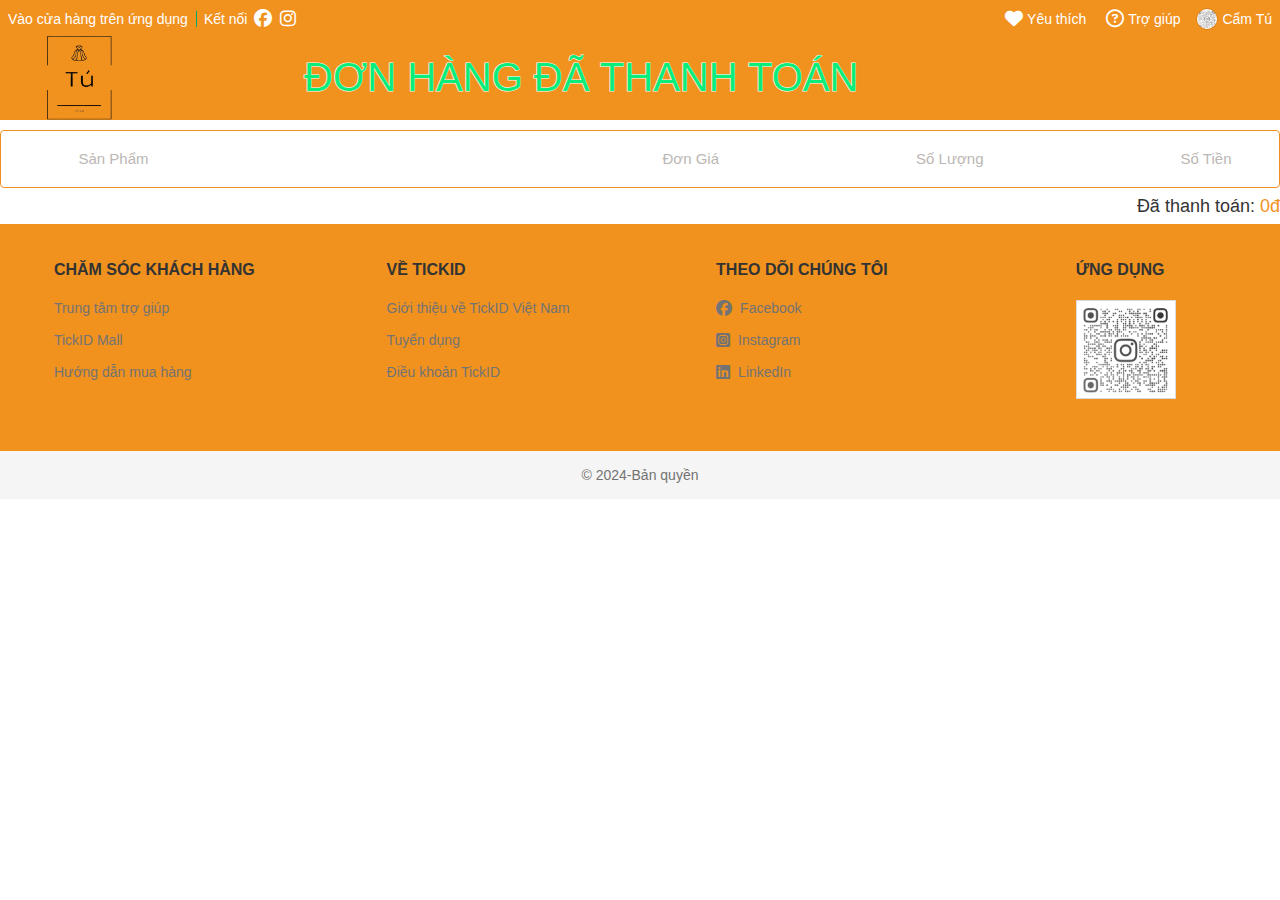
<file: assets/html/boughtProduct.html>
<!DOCTYPE html>
<html lang="en">
<head>
    <meta charset="UTF-8">
    <meta name="viewport" content="width=device-width, initial-scale=1.0">
    <title>Sản Phẩm Đã Mua</title>
    <link rel="stylesheet" href="../css/bootstrap.min.css">
    <link rel="stylesheet" href="../css/normalize.css">
    <link rel="stylesheet" href="../css/base.css">
    <link rel="stylesheet" href="../font/fontawesome-free-6.5.1-web/css/all.min.css">
    <link rel="stylesheet" href="../css/main.css">
    <link rel="stylesheet" href="../css/products.css">
    <link rel="stylesheet" href="../css/payment.css" />
    <link rel="stylesheet" href="../css/responsive.css">

    <script src="../js/bootstrap.min.js"></script>
</head>
<body>
    <div class="boughtProduct_main">
        <header class="header">
            <div class="grid" style="background-color: rgb(241, 146, 31);">
    
                <!-- navigation -->
                <nav class="header__navbar hide-on-mobile-tablet">
    
                    <!-- nav top-left -->
                    <ul class="header__list">
                        <li class="header__item header__item--separate header__item--qr">
                            Vào cửa hàng trên ứng dụng
                            <div class="header__qr">
                                <img src="../img/img_qr.png" alt="QR" class="header__qr-img">
                            </div>
                        </li>
                        <li class="header__item">
                            <span class="header__item--nopacity">Kết nối</span>
                            <a href="https://www.facebook.com/" class="header__navbar-icon">
                                <i class="fa-brands fa-facebook header__icon-link"></i>
                            </a>
                            <a href="https://www.instagram.com/" class="header__navbar-icon">
                                <i class="fa-brands fa-instagram header__icon-link"></i>
                            </a>
                        </li>
                    </ul>
    
                    <!-- nav top-right -->
                    <ul class="header__list">
                        <li class="header__item header__item--notify">
                            <a href="" class="header__link">
                                <i class="fa-solid fa-heart header__icon-link"></i>
                                Yêu thích
                            </a>
    
                            <!-- display notify -->
                             <!-- header__cart-list--no-cart 
                                    thêm class trên thì sẽ hiển thị giỏ hàng trống
                                -->
                            <div class="header__notify">
                                <img src="../img/no_cart.png" alt="" class="header__no-cart-img">
                                <p class="header__no-cart-msg">Chưa có sản phẩm</p>
    
                                <header class="header__notify-title">
                                    <h3>Sản phẩm yêu thích</h3>
                                </header>
                                <ul class="header__notify-list">
                                </ul>
                                <footer class="header__notify-footer">
                                    <a href="../html/favourite.html" class="header__notify-btn">Xem tất cả</a>
                                </footer>
                            </div>
                        </li>
                        <li class="header__item">
                            <a href="" class="header__link">
                                <i class="fa-regular fa-circle-question header__icon-link"></i>
                                Trợ giúp
                            </a>
                        </li>
    
                        <!-- display user -->
                        <li class="header__item header__item-user">
                            <img src="../img/img_qr.png" alt="" class="header__item-user-img">
                            <span class="header__item-user-name">Cẩm Tú</span>
    
                            <ul class="header__item-user-menu">
                                <li class="header__item-user-item">
                                    <a href="../html/home.html">Trang chủ</a>
                                </li>
                                <li class="header__item-user-item">
                                    <a href="../html/myaccount.html">Tài khoản của tôi </a>
                                </li>
                                <li class="header__item-user-item">
                                    <a href="../html/introduce.html">Giới thiệu</a>
                                </li>
                                <li class="header__item-user-item">
                                    <a href="../../index.html">Đăng xuất</a>
                                </li>
                            </ul>
                        </li>
                    </ul>
                </nav>
    
                <!-- Search -->
                <div class="header__with-search">
                    <label for="mobileSearch" class="header__mobile-search">
                        <i class="header__mobile-search-icon fa-solid fa-magnifying-glass hide-on-mobile"></i>
                    </label>
    
                    <input type="checkbox" hidden id="mobileSearch">
    
                    <div class="header__logo">
                        <a href="../html/home.html">
                            <img src="../img/Logo1_white.png" alt="" class="header__logo-img boughtProduct-header__logo-img" height="135px">
                        </a>
                    </div>
    
                    <div class="payment__header-title">
                        <h3 class="hide-on-mobile">ĐƠN HÀNG ĐÃ THANH TOÁN</h3>
                        <h3 class="hide-on-mobile">ĐƠN HÀNG ĐÃ THANH TOÁN</h3>

                        <h3 class="hide-on-tablet d-lg-none ">ĐƠN THANH TOÁN</h3>
                        <h3 class="hide-on-tablet d-lg-none ">ĐƠN THANH TOÁN</h3>

                    </div>
    
                    <div class="header__search d-none">
                        <div class="header__search-input-wrap">
                            <input type="text" class="header__search-input" placeholder="Tìm kiếm sản phẩm">
                            <div class="header__search-history">
                                <h3 class="header__search-history-heading">Lịch sử tìm kiếm</h3>
                                <ul class="header__search-history-list">
                                    <li class="header__search-history-item">
                                        <a href="" class="header__search-history-link">Quần dài</a>
                                    </li>
                                    <li class="header__search-history-item">
                                        <a href="" class="header__search-history-link">Quần short</a>
                                    </li>
                                </ul>
                            </div>
                        </div>
                        <div class="header__search-select">
                            <span class="header__search-select-label">Trong shop</span>
                            <i class="header__search-select-icon fa-solid fa-angle-down"></i>
                            <ul class="header__search-option">
                                <li class="header__search-item">
                                    <span class="header__search-text">Trong shop</span>
                                    <i class="header__search-icon fa-solid fa-check"></i>
                                </li>
                                <li class="header__search-item">
                                    <span class="header__search-text">Ngoài shop</span>
                                    <i class="header__search-icon fa-solid fa-check"></i>
                                </li>
                            </ul>
                        </div>
                        <button class="header__search-btn">
                            <i class="header__search-btn-icon fa-solid fa-magnifying-glass"></i>
                        </button>
                    </div>
    
                    <!-- Display menu on mobile and tablet -->
                    <div class="header__menu-mobile payment-header__menu-mobile">
                        <label for="header__menu-mobile-check">
                            <i class="fa-solid fa-bars header__menu-mobile-icon"></i>
                        </label>
                        <input type="checkbox" hidden id="header__menu-mobile-check">
    
                        <label for="header__menu-mobile-check" class="header__menu-mobile-over"></label>
    
                        <div class="header__menu-mobile-list-wrapper">
                            <label for="header__menu-mobile-check">
                                <i class="fa-solid fa-xmark header__menu-close-icon"></i>
                            </label>
                            <ul class="header__menu-mobile-list">
                                <li class="header__menu-mobile-item">
                                    <a href="../html/home.html" class="header__menu-mobile-link">Trang chủ</a>
                                </li>
                                <li class="header__menu-mobile-item">
                                    <a href="../html/myaccount.html" class="header__menu-mobile-link">Tài khoản của tôi</a>
                                </li>
                                <li class="header__menu-mobile-item">
                                    <a href="../html/introduce.html" class="header__menu-mobile-link">Giới thiệu</a>
                                </li>
                                <li class="header__menu-mobile-item">
                                    <a href="../html/favourite.html" class="header__menu-mobile-link">Yêu thích</a>
                                </li>
                                <li class="header__menu-mobile-item">
                                    <a href="../../index.html" class="header__menu-mobile-link">Đăng xuất</a>
                                </li>
                            </ul>
                        </div>
                    </div>
                </div>
            </div>
    
            <!-- Display sort bar mobile and tablet -->
            <!-- <ul class="header__sort-bar">
                <li class="header__sort-item">
                    <a href="" class="header__sort-link">Phổ biến</a>
                </li>
                <li class="header__sort-item header__sort-item--active">
                    <a href="" class="header__sort-link">Mới nhất</a>
                </li>
                <li class="header__sort-item">
                    <a href="" class="header__sort-link">Bán chạy</a>
                </li>
                <li class="header__sort-item">
                    <a href="" class="header__sort-link">Giá</a>
                </li>
            </ul> -->
        </header>
    
        <div class="payment__container boughtProduct__container">
            <div class="grid">
                <div class="row content__product__row mt-3 d-lg-flex d-sm-flex d-none">
                    <div class="col content__product__col content__product__col-check ms-lg-5 ms-sm-5">
                      <span class="content__product__text">Sản Phẩm</span>
                    </div>
                    <div class="col content__product__col content__product__col-desc d-lg-flex d-sm-flex">
                        <span class="content__product__text">Đơn Giá</span>
                        <span class="content__product__text">Số Lượng</span>
                        <span class="content__product__text">Số Tiền</span>
                    </div>
                </div>
                <div class="content__payment-product-wrapper">
                    <img src="../img/no_product.png" alt="" class="header__no-cart-img header__no-cart-img--mod">
                    <p class="header__no-cart-msg header__no-cart-msg--mod">Chưa có sản phẩm</p>
                </div>
                <div class="row content__product__btn">
                    <div class="col content__product__col content__product__col-btn-text">
                        <span class="content__product__btn-text">Đã thanh toán:
                            <span class="content__product__btn-total">0đ</span>
                        </span>
                    </div>
                </div>
            </div>
        </div>
    
        <footer class="footer mt-3">
            <div class="grid">
                <div class="row footer__top">
                    <div class="col-lg-3 d-lg-flex justify-content-lg-center col-sm-6 d-sm-flex justify-content-sm-start col-6 d-flex justify-content-start ">
                        <div>
                            <h3 class="footer__heading">Chăm sóc khách hàng</h3>
                            <ul class="footer__list">
                                <li class="footer__item">
                                    <a href="" class="footer__link">Trung tâm trợ giúp</a>
                                </li>
                                <li class="footer__item">
                                    <a href="" class="footer__link">TickID Mall</a>
                                </li>
                                <li class="footer__item">
                                    <a href="" class="footer__link">Hướng dẫn mua hàng</a>
                                </li>
                            </ul>
                        </div>
                    </div>
                    <div class="col-lg-3 d-lg-flex justify-content-lg-center col-sm-6 d-sm-flex justify-content-sm-start col-6 d-flex justify-content-start ">
                        <div>
                            <h3 class="footer__heading">Về TickID</h3>
                            <ul class="footer__list">
                                <li class="footer__item">
                                    <a href="" class="footer__link">Giới thiệu về TickID Việt Nam</a>
                                </li>
                                <li class="footer__item">
                                    <a href="" class="footer__link">Tuyển dụng</a>
                                </li>
                                <li class="footer__item">
                                    <a href="" class="footer__link">Điều khoản TickID</a>
                                </li>
                            </ul>
                        </div>
                    </div>
                    <div class="col-lg-3 d-lg-flex justify-content-lg-center col-sm-6 d-sm-flex justify-content-sm-start col-6 d-flex justify-content-start ">
                        <div>
                            <h3 class="footer__heading">Theo dõi chúng tôi</h3>
                            <ul class="footer__list">
                                <li class="footer__item">
                                    <a href="" class="footer__link">
                                        <i class="footer__icon fa-brands fa-facebook"></i>
                                        Facebook
                                    </a>
                                </li>
                                <li class="footer__item">
                                    <a href="" class="footer__link">
                                        <i class="footer__icon fa-brands fa-square-instagram"></i>
                                        Instagram
                                    </a>
                                </li>
                                <li class="footer__item">
                                    <a href="" class="footer__link">
                                        <i class="footer__icon fa-brands fa-linkedin"></i>
                                        LinkedIn
                                    </a>
                                </li>
                            </ul>
                        </div>
                    </div>
                    <div class="col-lg-3 d-lg-flex justify-content-lg-center col-sm-6 d-sm-flex justify-content-sm-start col-6 d-flex justify-content-start ">
                        <div>
                            <h3 class="footer__heading">Ứng dụng</h3>
                            <img src="../img/img_qr.png" alt="" class="footer__img">
                        </div>
                    </div>
                </div>
            </div>
            <div class="footer__bottom">
                <div class="grid">
                    <div class="row">
                        <p class="footer__text">© 2024-Bản quyền</p>
                    </div>
                </div>
            </div>
        </footer>
    </div>
</body>
<script>
    // Thiết lập tên đăng nhập
    var userName=JSON.parse(localStorage.getItem("username")).name;
    document.querySelector('.header__item-user-name').innerText=userName;
    // Hiển thị sản phẩm đã thanh toán
    var jsonList=localStorage.getItem("listBoughtProduct");
    if(jsonList!=null){
        var dataList=JSON.parse(jsonList);
        var rowProduct=document.querySelector(".content__payment-product-wrapper").innerHTML;
        var totalPrices=Number(document.querySelector(".content__product__btn-total").innerText.replace(/\D/g,""));

        for(var j=0;j<dataList.length;j++){
            var imgProduct=dataList[j].imgProduct;
            var imgReplace=imgProduct.replace(/url/gi,"");
            var imgSplitfirst=imgReplace.split("(")[1];
            var imgResult=imgSplitfirst.split(")")[0];

            var totalPrice= Number(dataList[j].currentPrice.replace(/\D/g,"")) * Number(dataList[j].qty);
            totalPrices+=totalPrice;
            var formatTotalPrice=totalPrice.toLocaleString("vi-VN");

            rowProduct+=
            `
            <div class="row content__product__item">
                <div class="col content__product__col content__product__col-check">
                    <a href="../html/detailProduct.html" class="content__product__link" onclick="setCurrentProduct(${dataList[j].idProduct});">
                        <img src=${imgResult} alt="" class="content__product__img">
                        <div class="content__product__name-product">
                            ${dataList[j].nameProduct}
                        </div>
                    </a>
                </div>
                <div class="col content__product__col content__product__col-desc content__product__col-desc--active  justify-content-lg-between justify-content-sm-between justify-content-end">
                    <span class="content__product__price">${dataList[j].currentPrice}</span>
                    <div class="detail-product-item__qty-btn content-product-item__qty-btn">
                        <span class="detail-product-item__qty-num content-product-item__qty-num">${dataList[j].qty}</span>
                    </div>
                    <span class="content__product__total">${formatTotalPrice}đ</span>
                </div>
            </div>

            `

            document.querySelector(".content__payment-product-wrapper").innerHTML=rowProduct;
        }
        document.querySelector(".content__product__btn-total").innerText=totalPrices.toLocaleString("vi-VN")+"đ";
    }

    // Thiết lập currentProduct khi nhấp vào sản phẩm trong Cart để xem thông tin sản phẩm
    function setCurrentProduct(idProduct){
        var json=JSON.stringify(idProduct);
        localStorage.setItem("currentProduct",json);
    }

    //Hiển thị sản phẩm yêu thích trong thông báo
    var items=document.querySelector(".header__notify-list").innerHTML;
    var favouriteProduct=JSON.parse(localStorage.getItem("favouriteProduct"));
    for(var i=0;i<3;i++){
        if(favouriteProduct[i]!=null){
            var imgProduct=favouriteProduct[i].imgProduct;
            var imgReplace=imgProduct.replace(/url/gi,"");
            var imgSplitfirst=imgReplace.split("(")[1];
            var imgResult=imgSplitfirst.split(")")[0];  
        
            items+=
            `
            <li class="header__notify-item">
                <a href="../html/detailProduct.html" class="header__notify-link" onclick="setCurrentProduct(${favouriteProduct[i].idProduct});">
                    <img src=${imgResult} alt="" class="header__notify-img">
                    <div class="header__notify-infor">
                        <span class="header__notify-name">${favouriteProduct[i].nameProduct}</span>
                        <span class="header__notify-desc">${favouriteProduct[i].currentPrice}</span>
                    </div>
                </a>
            </li>
            `
            document.querySelector(".header__notify-list").innerHTML=items;
        }
    }
    // Thiết lập currentProduct khi nhấp vào sản phẩm trong Cart để xem thông tin sản phẩm
    function setCurrentProduct(idProduct){
        var json=JSON.stringify(idProduct);
        localStorage.setItem("currentProduct",json);
    }

    // Hiển thị sản phẩm yêu thích trong thông báo
    if(localStorage.getItem("favouriteProduct")==null || JSON.parse(localStorage.getItem("favouriteProduct")).length<=0){
            document.querySelector(".header__notify").classList.add("header__cart-list--no-cart");
            document.querySelector(".header__notify-title").style.display="none";
            document.querySelector(".header__notify-list").style.display="none";
            document.querySelector(".header__notify-footer").style.display="none";
    }
    else{
        document.querySelector(".header__notify").classList.remove("header__cart-list--no-cart");
        document.querySelector(".header__notify-title").style.display="block";
        document.querySelector(".header__notify-list").style.display="block";
        document.querySelector(".header__notify-footer").style.display="flex";
    }

    // Hiển thị sản phẩm yêu thích trong thông báo
    if(localStorage.getItem("listBoughtProduct")==null || JSON.parse(localStorage.getItem("listBoughtProduct")).length<=0){
        document.querySelector(".content__payment-product-wrapper").classList.add("header__cart-list--no-cart");
        document.querySelector(".content__product__row").style.display="none";
        document.querySelector(".content__product__btn").style.display="none";
    }
    else{
        document.querySelector(".content__payment-product-wrapper").classList.remove("header__cart-list--no-cart");
        document.querySelector(".content__product__row").style.display="flex";
        document.querySelector(".content__product__btn").style.display="flex";
    }
</script>
</html>
</file>
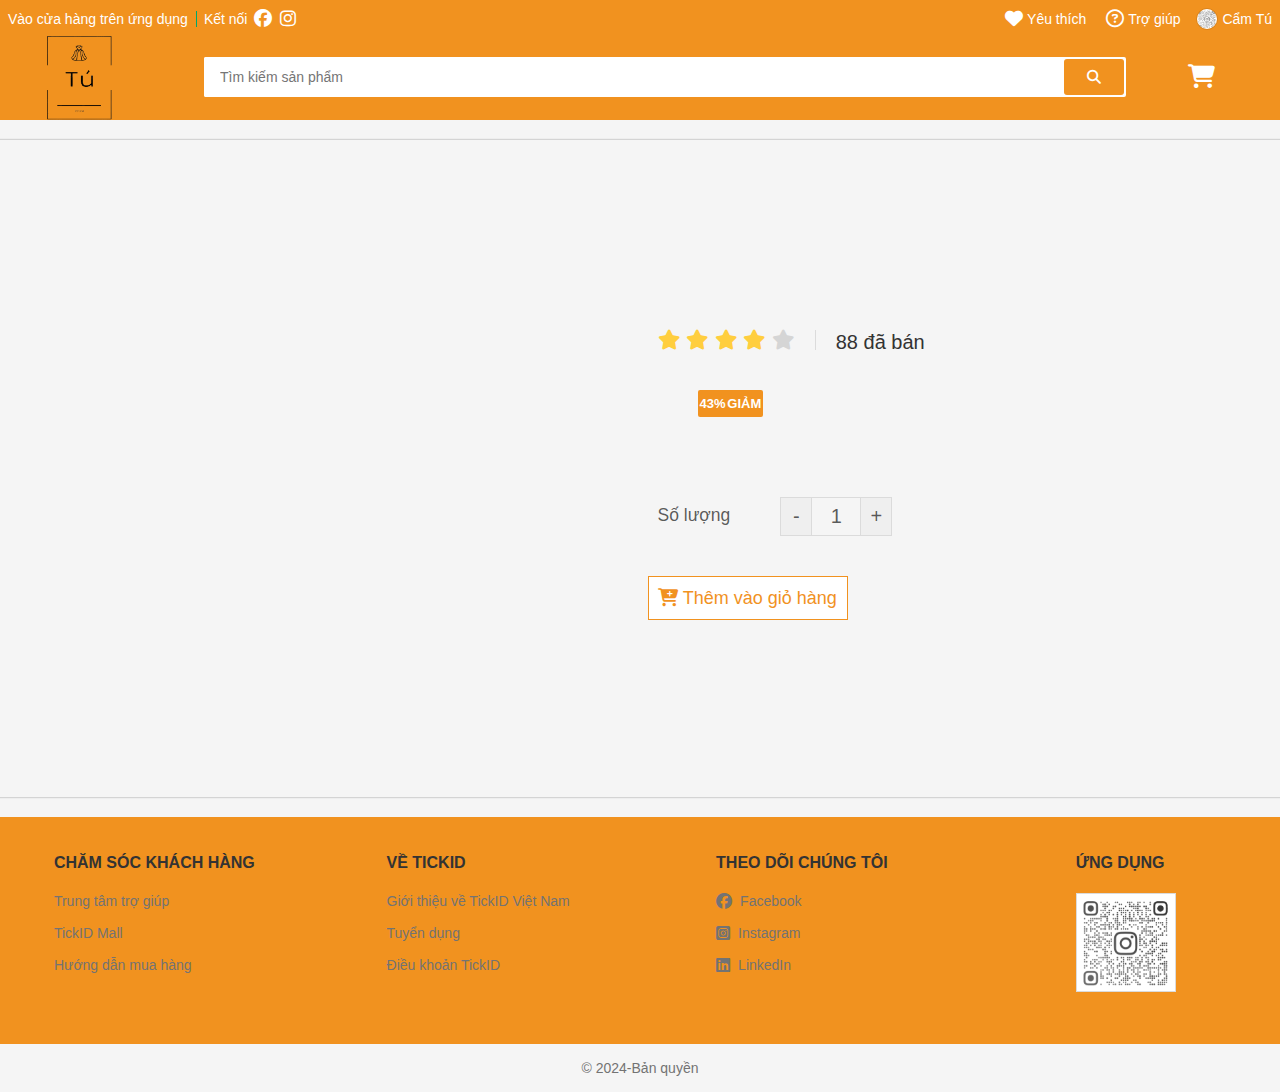
<file: assets/html/detailProduct.html>
<!DOCTYPE html>
<html lang="en">
<head>
    <meta charset="UTF-8">
    <meta name="viewport" content="width=device-width, initial-scale=1.0">
    <title>Sản Phẩm</title>
    <link rel="stylesheet" href="../css/bootstrap.min.css">
    <link rel="stylesheet" href="../css/normalize.css">
    <link rel="stylesheet" href="../css/base.css">
    <link rel="stylesheet" href="../font/fontawesome-free-6.5.1-web/css/all.min.css">
    <link rel="stylesheet" href="../css/main.css">
    <link rel="stylesheet" href="../css/detail.css">
    <link rel="stylesheet" href="../css/responsive.css">

    <script src="../js/bootstrap.min.js"></script>
    <script src="../js/main.js"></script>
    <script src="../js/login.js"></script>
</head>
<body>
    <div class="detail__main">
        <header class="header">
            <div class="grid" style="background-color: rgb(241, 146, 31);">
    
                <!-- navigation -->
                <nav class="header__navbar hide-on-mobile-tablet">
    
                    <!-- nav top-left -->
                    <ul class="header__list">
                        <li class="header__item header__item--separate header__item--qr">
                            Vào cửa hàng trên ứng dụng
                            <div class="header__qr">
                                <img src="../img/img_qr.png" alt="QR" class="header__qr-img">
                            </div>
                        </li>
                        <li class="header__item">
                            <span class="header__item--nopacity">Kết nối</span>
                            <a href="https://www.facebook.com/" class="header__navbar-icon">
                                <i class="fa-brands fa-facebook header__icon-link"></i>
                            </a>
                            <a href="https://www.instagram.com/" class="header__navbar-icon">
                                <i class="fa-brands fa-instagram header__icon-link"></i>
                            </a>
                        </li>
                    </ul>
    
                    <!-- nav top-right -->
                    <ul class="header__list">
                        <li class="header__item header__item--notify">
                            <a href="" class="header__link">
                                <i class="fa-solid fa-heart header__icon-link"></i>
                                Yêu thích
                            </a>
    
                            <!-- display notify -->
                            <!-- header__cart-list--no-cart 
                                thêm class trên thì sẽ hiển thị giỏ hàng trống
                            -->
                            <div class="header__notify">
                                <img src="../img/no_cart.png" alt="" class="header__no-cart-img">
                                <p class="header__no-cart-msg">Chưa có sản phẩm</p>
                                
                                <header class="header__notify-title">
                                    <h3>Sản phẩm yêu thích</h3>
                                </header>
                                <ul class="header__notify-list">
                                </ul>
                                <footer class="header__notify-footer">
                                    <a href="../html/favourite.html" class="header__notify-btn">Xem tất cả</a>
                                </footer>
                            </div>
                        </li>
                        <li class="header__item">
                            <a href="" class="header__link">
                                <i class="fa-regular fa-circle-question header__icon-link"></i>
                                Trợ giúp
                            </a>
                        </li>
    
                        <!-- display user -->
                        <li class="header__item header__item-user">
                            <img src="../img/img_qr.png" alt="" class="header__item-user-img">
                            <span class="header__item-user-name">Cẩm Tú</span>
    
                            <ul class="header__item-user-menu">
                                <li class="header__item-user-item">
                                    <a href="../html/home.html">Trang chủ</a>
                                </li>
                                <li class="header__item-user-item">
                                    <a href="../html/myaccount.html">Tài khoản của tôi </a>
                                </li>
                                <li class="header__item-user-item">
                                    <a href="../html/boughtProduct.html">Đơn mua</a>
                                </li>
                                <li class="header__item-user-item">
                                    <a href="../html/introduce.html">Giới thiệu</a>
                                </li>
                                <li class="header__item-user-item">
                                    <a href="../../index.html">Đăng xuất</a>
                                </li>
                            </ul>
                        </li>
                    </ul>
                </nav>
    
                <!-- Search -->
                <div class="header__with-search">
                    <label for="mobileSearch" class="header__mobile-search">
                        <i class="header__mobile-search-icon fa-solid fa-magnifying-glass"></i>
                    </label>
    
                    <input type="checkbox" hidden id="mobileSearch">
    
                    <div class="header__logo hide-on-tablet">
                        <a href="../html/home.html">
                            <img src="../img/Logo1_white.png" alt="" class="header__logo-img" height="135px">
                        </a>
                    </div>
    
                    <div class="header__search">
                        <div class="header__search-input-wrap">
                            <input type="text" class="header__search-input" placeholder="Tìm kiếm sản phẩm" onclick="displaySearchHistory();">
                            <div class="header__search-history">
                                <h3 class="header__search-history-heading">Lịch sử tìm kiếm</h3>
                                <ul class="header__search-history-list">
                                </ul>
                            </div>
                        </div>
                        <!-- <div class="header__search-select">
                            <span class="header__search-select-label">Trong shop</span>
                            <i class="header__search-select-icon fa-solid fa-angle-down"></i>
                            <ul class="header__search-option">
                                <li class="header__search-item">
                                    <span class="header__search-text">Trong shop</span>
                                    <i class="header__search-icon fa-solid fa-check"></i>
                                </li>
                                <li class="header__search-item">
                                    <span class="header__search-text">Ngoài shop</span>
                                    <i class="header__search-icon fa-solid fa-check"></i>
                                </li>
                            </ul>
                        </div> -->
                        <button class="header__search-btn" onclick="pageSearchProduct();">
                            <i class="header__search-btn-icon fa-solid fa-magnifying-glass"></i>
                        </button>
                    </div>
    
                    <div class="header__cart">
                        <div class="header__cart-wrap">
                            <i class="header__cart-icon fa-solid fa-cart-shopping"></i>
                            <span class="header__cart-notice"></span>
                            <!-- header__cart-list--no-cart 
                                thêm class trên thì sẽ hiển thị giỏ hàng trống
                            -->
                            <div class="header__cart-list">
                                <img src="../img/no_cart.png" alt="" class="header__no-cart-img">
                                <p class="header__no-cart-msg">Chưa có sản phẩm</p>
    
                                <h4 class="header__cart-title">Sản phẩm đã thêm</h4>
                                <ul class="header__cart-list-buy">
                                </ul>
                                <a href="../html/products.html" class="header__cart-view btn btn--primary">Xem giỏ hàng</a>
                            </div>
                        </div>
                    </div>
                    
                    <!-- Display menu on mobile and tablet -->
                    <div class="header__menu-mobile">
                        <label for="header__menu-mobile-check">
                            <i class="fa-solid fa-bars header__menu-mobile-icon"></i>
                        </label>
                        <input type="checkbox" hidden id="header__menu-mobile-check">
    
                        <label for="header__menu-mobile-check" class="header__menu-mobile-over"></label>
    
                        <div class="header__menu-mobile-list-wrapper">
                            <label for="header__menu-mobile-check">
                                <i class="fa-solid fa-xmark header__menu-close-icon"></i>
                            </label>
                            <ul class="header__menu-mobile-list">
                                <!-- <li class="header__menu-mobile-item">
                                    <a href="#modal" class="header__menu-mobile-link" onclick="displayRegister();">Đăng ký</a>
                                </li> -->
                                <li class="header__menu-mobile-item">
                                    <a href="../html/home.html" class="header__menu-mobile-link">Trang chủ</a>
                                </li>
                                <li class="header__menu-mobile-item">
                                    <a href="../html/myaccount.html" class="header__menu-mobile-link">Tài khoản của tôi</a>
                                </li>
                                <li class="header__menu-mobile-item">
                                    <a href="../html/introduce.html" class="header__menu-mobile-link">Giới thiệu</a>
                                </li>
                                <li class="header__menu-mobile-item">
                                    <a href="../html/boughtProduct.html" class="header__menu-mobile-link">Đơn mua</a>
                                </li>
                                <li class="header__menu-mobile-item">
                                    <a href="../html/favourite.html" class="header__menu-mobile-link">Yêu thích</a>
                                </li>
                                <li class="header__menu-mobile-item">
                                    <a href="../../index.html" class="header__menu-mobile-link">Đăng xuất</a>
                                </li>
                            </ul>
                        </div>
                    </div>
                </div>
            </div>
    
            <!-- Display sort bar mobile and tablet -->
            <!-- <ul class="header__sort-bar">
                <li class="header__sort-item">
                    <a href="" class="header__sort-link">Phổ biến</a>
                </li>
                <li class="header__sort-item header__sort-item--active">
                    <a href="" class="header__sort-link">Mới nhất</a>
                </li>
                <li class="header__sort-item">
                    <a href="" class="header__sort-link">Bán chạy</a>
                </li>
                <li class="header__sort-item">
                    <a href="" class="header__sort-link">Giá</a>
                </li>
            </ul> -->
        </header>
    
        <div class="detail-product__container">
            <div class="grid detail-product__grid">
                <div class="row detail-product__content">
                    <div class="col">
                        <div class="detail-product__img"></div>
                    </div>
                    <div class="col detail-product__content-infor">
                        <h4 class="detail-product__name"></h4>
                        <div class="home-product-item__action">
                            <div class="home-product-item__star detail-product-item__star">
                                <i class="fa-solid fa-star home-product-item__star-icon home-product-item__star-gold"></i>
                                <i class="fa-solid fa-star home-product-item__star-icon home-product-item__star-gold"></i>
                                <i class="fa-solid fa-star home-product-item__star-icon home-product-item__star-gold"></i>
                                <i class="fa-solid fa-star home-product-item__star-icon home-product-item__star-gold"></i>
                                <i class="fa-solid fa-star home-product-item__star-icon"></i>
                            </div>
                            <div class="home-product-item__sold detail-product-item__sold">88 đã bán</div>
                        </div>
                        <div class="home-product-item__price detail-product-item__price">
                            <span class="home-product-item__old detail-product-item__old"></span>
                            <span class="home-product-item__new detail-product-item__new"></span>
                            <div class="detail-product-item__discount">
                                <span class="detail-product-item__percent">43%</span>
                                <span class="detail-product-item__label">GIẢM</span>
                            </div>
                        </div>
                        <div class="home-product-item__origin detail-product-item__origin">
                            <span class="home-product-item__brand  detail-product-item__brand"></span>
                            <span class="home-product-item__country  detail-product-item__country"></span>
                        </div>
                        <div class="detail-product-item__qty">
                            <h3 class="detail-product-item__qty-text">Số lượng</h3>
                            <div class="detail-product-item__qty-btn">
                                <button class="detail-product-item__qty-minus">-</button>
                                <span class="detail-product-item__qty-num">1</span>
                                <button class="detail-product-item__qty-plus">+</button>
                            </div>
                        </div>
                        <button class="detail-product__btn" onclick="addProductToCart(); notifySuccess();">
                            <i class="fa-solid fa-cart-plus"></i>
                            Thêm vào giỏ hàng
                        </button>
                    </div>
                </div>
            </div>
        </div>
    
        <footer class="footer">
            <div class="grid">
                <div class="row footer__top">
                    <div class="col-lg-3 d-lg-flex justify-content-lg-center col-sm-6 d-sm-flex justify-content-sm-start col-6 d-flex justify-content-start ">
                        <div>
                            <h3 class="footer__heading">Chăm sóc khách hàng</h3>
                            <ul class="footer__list">
                                <li class="footer__item">
                                    <a href="" class="footer__link">Trung tâm trợ giúp</a>
                                </li>
                                <li class="footer__item">
                                    <a href="" class="footer__link">TickID Mall</a>
                                </li>
                                <li class="footer__item">
                                    <a href="" class="footer__link">Hướng dẫn mua hàng</a>
                                </li>
                            </ul>
                        </div>
                    </div>
                    <div class="col-lg-3 d-lg-flex justify-content-lg-center col-sm-6 d-sm-flex justify-content-sm-start col-6 d-flex justify-content-start ">
                        <div>
                            <h3 class="footer__heading">Về TickID</h3>
                            <ul class="footer__list">
                                <li class="footer__item">
                                    <a href="" class="footer__link">Giới thiệu về TickID Việt Nam</a>
                                </li>
                                <li class="footer__item">
                                    <a href="" class="footer__link">Tuyển dụng</a>
                                </li>
                                <li class="footer__item">
                                    <a href="" class="footer__link">Điều khoản TickID</a>
                                </li>
                            </ul>
                        </div>
                    </div>
                    <div class="col-lg-3 d-lg-flex justify-content-lg-center col-sm-6 d-sm-flex justify-content-sm-start col-6 d-flex justify-content-start ">
                        <div>
                            <h3 class="footer__heading">Theo dõi chúng tôi</h3>
                            <ul class="footer__list">
                                <li class="footer__item">
                                    <a href="" class="footer__link">
                                        <i class="footer__icon fa-brands fa-facebook"></i>
                                        Facebook
                                    </a>
                                </li>
                                <li class="footer__item">
                                    <a href="" class="footer__link">
                                        <i class="footer__icon fa-brands fa-square-instagram"></i>
                                        Instagram
                                    </a>
                                </li>
                                <li class="footer__item">
                                    <a href="" class="footer__link">
                                        <i class="footer__icon fa-brands fa-linkedin"></i>
                                        LinkedIn
                                    </a>
                                </li>
                            </ul>
                        </div>
                    </div>
                    <div class="col-lg-3 d-lg-flex justify-content-lg-center col-sm-6 d-sm-flex justify-content-sm-start col-6 d-flex justify-content-start ">
                        <div>
                            <h3 class="footer__heading">Ứng dụng</h3>
                            <img src="../img/img_qr.png" alt="" class="footer__img">
                        </div>
                    </div>
                </div>
            </div>
            <div class="footer__bottom">
                <div class="grid">
                    <div class="row">
                        <p class="footer__text">© 2024-Bản quyền</p>
                    </div>
                </div>
            </div>
        </footer>
    </div>

    <div class="modal-notify">
        <i class="fa-solid fa-circle-check" class="modal-notify__text"></i>
        <span class="modal-notify__text">Thêm sản phẩm thành công</span>
    </div>

    <!-- Hiển thị thông báo khi value search rỗng -->
    <div class="modal-notify modal-notify--mod">
        <i class="fa-solid fa-circle-exclamation" class="modal-notify__text modal-notify__text--mod"></i>
        <span class="modal-notify__text modal-notify__text--mod">Nhập tên sản phẩm để tìm kiếm</span>
    </div>
</body>

    <script>
        // Thiết lập tên đăng nhập
        var userName=JSON.parse(localStorage.getItem("username")).name;
        document.querySelector('.header__item-user-name').innerText=userName;
        // Hiển thị số lượng trong giỏ hàng
        if(localStorage.getItem("QtyCart")!=null){
            var json=localStorage.getItem("QtyCart");
            var qty=JSON.parse(json);
            if(qty!=0){
                document.querySelector(".header__cart-notice").innerText=qty;
                document.querySelector(".header__cart-notice").style.display="block"; 
            }
            else{
                document.querySelector(".header__cart-list").classList.add("header__cart-list--no-cart");
                document.querySelector('.header__cart-title').style.display="none"
                document.querySelector('.header__cart-list-buy').style.display="none"
                document.querySelector('.header__cart-view').style.display="none"
            }
        }
        
        // Hiển thị chi tiết sản phẩm lên trang
        var product=localStorage.getItem("currentProduct");
        var data=JSON.parse(product);


        // Tìm sản phẩm hiện tại trong danh sách sản phẩm
        var json=localStorage.getItem("listProduct");
        var list=JSON.parse(json);
        var res=null;
        for(var i=0;i<list.length;i++){
            if(list[i].idProduct==data){
                res=list[i];
            }
        }
       

        document.getElementsByClassName("detail-product__img")[0].style.backgroundImage=res.imgProduct;
        document.getElementsByClassName("detail-product__name")[0].innerText=res.nameProduct;
        document.getElementsByClassName("detail-product-item__old")[0].innerText=res.oldPrice;
        document.getElementsByClassName("detail-product-item__new")[0].innerText=res.currentPrice;
        document.getElementsByClassName("detail-product-item__brand")[0].innerText=res.brand;
        document.getElementsByClassName("detail-product-item__country")[0].innerText=res.origin;
        document.getElementsByClassName("detail-product-item__percent")[0].innerText=res.discount+"%";
        document.getElementsByClassName("home-product-item__sold")[0].innerText=res.qtySold+" đã bán";
        
        // Tăng giảm số lượng sản phẩm
        var plus=document.querySelector(".detail-product-item__qty-plus");
        var minus=document.querySelector(".detail-product-item__qty-minus");
        var num=document.querySelector(".detail-product-item__qty-num");

        let a=1;
        plus.addEventListener("click",function (){
            a++;
            num.innerText=a;
        });
        
        minus.addEventListener("click",function (){
            if(a<=1){
                num.innerText=1;    
            }
            else{
                a--;
                num.innerText=a;
            }
        });

        // Hiển thị sản phẩm yêu thích trong thông báo
        if(localStorage.getItem("favouriteProduct")==null || JSON.parse(localStorage.getItem("favouriteProduct")).length<=0){
            document.querySelector(".header__notify").classList.add("header__cart-list--no-cart");
            document.querySelector(".header__notify-title").style.display="none";
            document.querySelector(".header__notify-list").style.display="none";
            document.querySelector(".header__notify-footer").style.display="none";
        }
        else{
            document.querySelector(".header__notify").classList.remove("header__cart-list--no-cart");
            document.querySelector(".header__notify-title").style.display="block";
            document.querySelector(".header__notify-list").style.display="block";
            document.querySelector(".header__notify-footer").style.display="flex";
        }

        // Chuyển sang trang tìm kiếm
        function pageSearchProduct(){
            var msgProduct=document.querySelector(".header__search-input").value;
            if(msgProduct!=""){
                var msgProducts=null;
                if(localStorage.getItem("msgSearchProduct")==null){
                    msgProducts=new Array();
                }
                else{
                    msgProducts=JSON.parse(localStorage.getItem("msgSearchProduct"));
                }
    
                if(msgProduct!=""){
                    if(msgProducts.length==3){
                        var tmp=msgProducts[0];
                        msgProducts[0]=msgProducts[1];
                        msgProducts[1]=msgProducts[2];
                        msgProducts[2]=tmp;
        
                        msgProducts.pop();
                    }
        
                    msgProducts.push(msgProduct);
                }
    
                
                localStorage.setItem("msgSearchProduct",JSON.stringify(msgProducts));
                window.location.href="../html/searchProduct.html";
            }
            else{
                document.querySelector(".modal-notify--mod i").style.color="rgb(239, 33, 33)";
                var start=setTimeout(function (){
                    document.querySelector(".modal-notify--mod").style.display="flex";
                },200);
                var stop=setTimeout(function (){
                    clearTimeout(start);
                    document.querySelector(".modal-notify--mod").style.display="none";
                },2000);
            }
            document.querySelector(".header__search-history").style.display="none";
        }

        //Hiển thị lịch sử tìm kiếm
        if(localStorage.getItem("msgSearchProduct")!=null){
            var msgSearchProductsReverse=JSON.parse(localStorage.getItem("msgSearchProduct")).reverse();
            var msg=document.querySelector(".header__search-history-list").innerHTML;
            for(var i=0;i<msgSearchProductsReverse.length;i++){
                if(msgSearchProductsReverse[i]!=""){
                    msg+=
                    `
                    <li class="header__search-history-item" onclick="valueToSearch('${msgSearchProductsReverse[i]}');">
                        <a href="#" class="header__search-history-link">
                            ${msgSearchProductsReverse[i]}
                        </a>
                    </li>
                    `
                }
            }
            document.querySelector(".header__search-history-list").innerHTML=msg;
        }
        else{
            document.querySelector(".header__search-history").style.display="none";
        }
        
        function displaySearchHistory(){
            document.querySelector(".header__search-history").style.display="block";
        }

        function valueToSearch(msg){
           document.querySelector(".header__search-input").value=msg;
            document.querySelector(".header__search-history").style.display="none";
        }

    </script>
    <!-- Hiển thị số lượng và thông tin sản phẩm khi thêm -->
    <script src="../js/cart.js"></script>
</html>
</file>
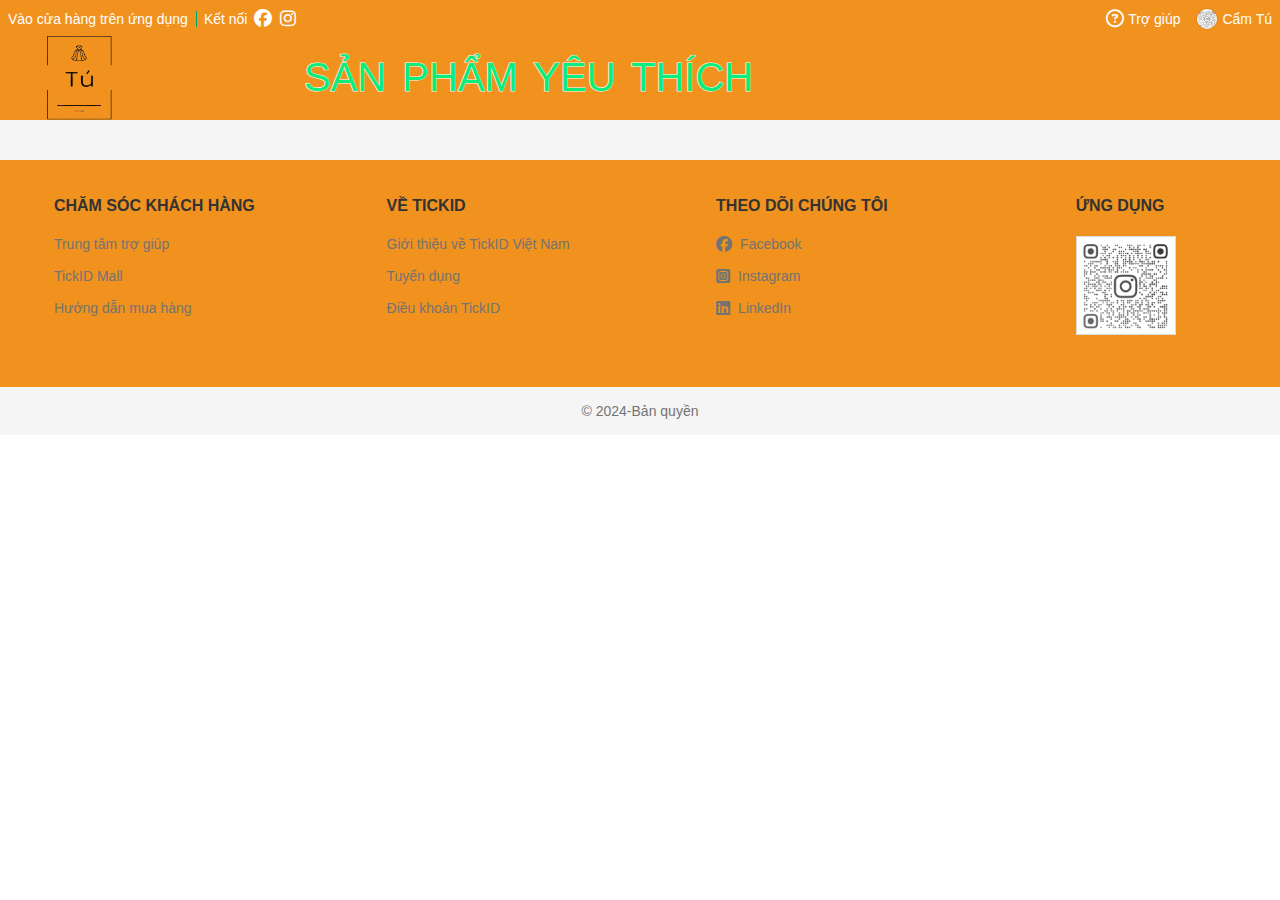
<file: assets/html/favourite.html>
<!DOCTYPE html>
<html lang="en">
<head>
    <meta charset="UTF-8">
    <meta name="viewport" content="width=device-width, initial-scale=1.0">
    <title>Yêu Thích</title>
    <link rel="stylesheet" href="../css/bootstrap.min.css">
    <link rel="stylesheet" href="../css/normalize.css">
    <link rel="stylesheet" href="../css/base.css">
    <link rel="stylesheet" href="../font/fontawesome-free-6.5.1-web/css/all.min.css">
    <link rel="stylesheet" href="../css/main.css">
    <link rel="stylesheet" href="../css/detail.css">
    <link rel="stylesheet" href="../css/products.css">
    <link rel="stylesheet" href="../css/favourite.css">
    <link rel="stylesheet" href="../css/responsive.css">

    <script src="../js/bootstrap.min.js"></script>
</head>
<body>
    <div class="main__products">
        <header class="header">
            <div class="grid" style="background-color: rgb(241, 146, 31);">

                <!-- navigation -->
                <nav class="header__navbar hide-on-mobile-tablet">

                    <!-- nav top-left -->
                    <ul class="header__list">
                        <li class="header__item header__item--separate header__item--qr">
                            Vào cửa hàng trên ứng dụng
                            <div class="header__qr">
                                <img src="../img/img_qr.png" alt="QR" class="header__qr-img">
                            </div>
                        </li>
                        <li class="header__item">
                            <span class="header__item--nopacity">Kết nối</span>
                            <a href="https://www.facebook.com/" class="header__navbar-icon">
                                <i class="fa-brands fa-facebook header__icon-link"></i>
                            </a>
                            <a href="https://www.instagram.com/" class="header__navbar-icon">
                                <i class="fa-brands fa-instagram header__icon-link"></i>
                            </a>
                        </li>
                    </ul>
    
                    <!-- nav top-right -->
                    <ul class="header__list">
                        <li class="header__item">
                            <a href="" class="header__link">
                                <i class="fa-regular fa-circle-question header__icon-link"></i>
                                Trợ giúp
                            </a>
                        </li>

                        <!-- display user -->
                        <li class="header__item header__item-user">
                            <img src="../img/img_qr.png" alt="" class="header__item-user-img">
                            <span class="header__item-user-name">Cẩm Tú</span>

                            <ul class="header__item-user-menu">
                                <li class="header__item-user-item">
                                    <a href="../html/home.html">Trang chủ</a>
                                </li>
                                <li class="header__item-user-item">
                                    <a href="../html/myaccount.html">Tài khoản của tôi </a>
                                </li>
                                <li class="header__item-user-item">
                                    <a href="../html/boughtProduct.html">Đơn mua</a>
                                </li>
                                <li class="header__item-user-item">
                                    <a href="../html/introduce.html">Giới thiệu</a>
                                </li>
                                <li class="header__item-user-item">
                                    <a href="../../index.html">Đăng xuất</a>
                                </li>
                            </ul>
                        </li>
                    </ul>
                </nav>

                <!-- Search -->
                <div class="header__with-search">
                    <label for="mobileSearch" class="header__mobile-search">
                        <i class="header__mobile-search-icon fa-solid fa-magnifying-glass hide-on-mobile"></i>
                    </label>

                    <input type="checkbox" hidden id="mobileSearch">

                    <div class="header__logo">
                        <a href="../html/home.html">
                            <img src="../img/Logo1_white.png" alt="" class="header__logo-img favourite-header__logo-img" height="135px">
                        </a>
                    </div>

                    <div class="favourite__header-title">
                        <h3>SẢN PHẨM YÊU THÍCH</h3>
                        <h3>SẢN PHẨM YÊU THÍCH</h3>
                    </div>

                    <div class="header__search d-none">
                        <div class="header__search-input-wrap">
                            <input type="text" class="header__search-input" placeholder="Tìm kiếm sản phẩm">
                            <div class="header__search-history">
                                <h3 class="header__search-history-heading">Lịch sử tìm kiếm</h3>
                                <ul class="header__search-history-list">
                                    <li class="header__search-history-item">
                                        <a href="" class="header__search-history-link">Quần dài</a>
                                    </li>
                                    <li class="header__search-history-item">
                                        <a href="" class="header__search-history-link">Quần short</a>
                                    </li>
                                </ul>
                            </div>
                        </div>
                        <div class="header__search-select">
                            <span class="header__search-select-label">Trong shop</span>
                            <i class="header__search-select-icon fa-solid fa-angle-down"></i>
                            <ul class="header__search-option">
                                <li class="header__search-item">
                                    <span class="header__search-text">Trong shop</span>
                                    <i class="header__search-icon fa-solid fa-check"></i>
                                </li>
                                <li class="header__search-item">
                                    <span class="header__search-text">Ngoài shop</span>
                                    <i class="header__search-icon fa-solid fa-check"></i>
                                </li>
                            </ul>
                        </div>
                        <button class="header__search-btn">
                            <i class="header__search-btn-icon fa-solid fa-magnifying-glass"></i>
                        </button>
                    </div>

                    <!-- Display menu on mobile and tablet -->
                    <div class="header__menu-mobile">
                        <label for="header__menu-mobile-check">
                            <i class="fa-solid fa-bars header__menu-mobile-icon"></i>
                        </label>
                        <input type="checkbox" hidden id="header__menu-mobile-check">

                        <label for="header__menu-mobile-check" class="header__menu-mobile-over"></label>

                        <div class="header__menu-mobile-list-wrapper">
                            <label for="header__menu-mobile-check">
                                <i class="fa-solid fa-xmark header__menu-close-icon"></i>
                            </label>
                            <ul class="header__menu-mobile-list">
                                <li class="header__menu-mobile-item">
                                    <a href="../html/home.html" class="header__menu-mobile-link">Trang chủ</a>
                                </li>
                                <li class="header__menu-mobile-item">
                                    <a href="../html/myaccount.html" class="header__menu-mobile-link">Tài khoản của tôi</a>
                                </li>
                                <li class="header__menu-mobile-item">
                                    <a href="../html/introduce.html" class="header__menu-mobile-link">Giới thiệu</a>
                                </li>
                                <li class="header__menu-mobile-item">
                                    <a href="../html/boughtProduct.html" class="header__menu-mobile-link">Đơn mua</a>
                                </li>
                                <li class="header__menu-mobile-item">
                                    <a href="../../index.html" class="header__menu-mobile-link">Đăng xuất</a>
                                </li>
                            </ul>
                        </div>
                    </div>
                </div>
            </div>
        </header>

        <div class="container__products container__products--mod">
            <div class="grid content__products">
                <img src="../img/no_product.png" alt="" class="header__no-cart-img header__no-cart-img--mod">
                <p class="header__no-cart-msg header__no-cart-msg--mod">Chưa có sản phẩm</p>
                <div class="content__product-wrapper">
                </div>
            </div>
        </div>

        <footer class="footer">
            <div class="grid">
                <div class="row footer__top">
                    <div class="col-lg-3 d-lg-flex justify-content-lg-center col-sm-6 d-sm-flex justify-content-sm-start col-6 d-flex justify-content-start ">
                        <div>
                            <h3 class="footer__heading">Chăm sóc khách hàng</h3>
                            <ul class="footer__list">
                                <li class="footer__item">
                                    <a href="" class="footer__link">Trung tâm trợ giúp</a>
                                </li>
                                <li class="footer__item">
                                    <a href="" class="footer__link">TickID Mall</a>
                                </li>
                                <li class="footer__item">
                                    <a href="" class="footer__link">Hướng dẫn mua hàng</a>
                                </li>
                            </ul>
                        </div>
                    </div>
                    <div class="col-lg-3 d-lg-flex justify-content-lg-center col-sm-6 d-sm-flex justify-content-sm-start col-6 d-flex justify-content-start ">
                        <div>
                            <h3 class="footer__heading">Về TickID</h3>
                            <ul class="footer__list">
                                <li class="footer__item">
                                    <a href="" class="footer__link">Giới thiệu về TickID Việt Nam</a>
                                </li>
                                <li class="footer__item">
                                    <a href="" class="footer__link">Tuyển dụng</a>
                                </li>
                                <li class="footer__item">
                                    <a href="" class="footer__link">Điều khoản TickID</a>
                                </li>
                            </ul>
                        </div>
                    </div>
                    <div class="col-lg-3 d-lg-flex justify-content-lg-center col-sm-6 d-sm-flex justify-content-sm-start col-6 d-flex justify-content-start ">
                        <div>
                            <h3 class="footer__heading">Theo dõi chúng tôi</h3>
                            <ul class="footer__list">
                                <li class="footer__item">
                                    <a href="" class="footer__link">
                                        <i class="footer__icon fa-brands fa-facebook"></i>
                                        Facebook
                                    </a>
                                </li>
                                <li class="footer__item">
                                    <a href="" class="footer__link">
                                        <i class="footer__icon fa-brands fa-square-instagram"></i>
                                        Instagram
                                    </a>
                                </li>
                                <li class="footer__item">
                                    <a href="" class="footer__link">
                                        <i class="footer__icon fa-brands fa-linkedin"></i>
                                        LinkedIn
                                    </a>
                                </li>
                            </ul>
                        </div>
                    </div>
                    <div class="col-lg-3 d-lg-flex justify-content-lg-center col-sm-6 d-sm-flex justify-content-sm-start col-6 d-flex justify-content-start ">
                        <div>
                            <h3 class="footer__heading">Ứng dụng</h3>
                            <img src="../img/img_qr.png" alt="" class="footer__img">
                        </div>
                    </div>
                </div>
            </div>
            <div class="footer__bottom">
                <div class="grid">
                    <div class="row">
                        <p class="footer__text">© 2024-Bản quyền</p>
                    </div>
                </div>
            </div>
        </footer>
    </div>
</body>
<script>
    // Thiết lập tên đăng nhập
    var userName=JSON.parse(localStorage.getItem("username")).name;
    document.querySelector('.header__item-user-name').innerText=userName;

    var json=localStorage.getItem("favouriteProduct");
    var data=JSON.parse(json);

    var rowProduct=document.querySelector(".content__product-wrapper").innerHTML;

    for(var i=0;i<data.length;i++){
        var imgProduct=data[i].imgProduct;
        var imgReplace=imgProduct.replace(/url/gi,"");
        var imgSplitfirst=imgReplace.split("(")[1];
        var imgResult=imgSplitfirst.split(")")[0];

        var totalPrice= Number(data[i].currentPrice.replace(/\D/g,"")) * Number(data[i].qty);
        var formatTotalPrice=totalPrice.toLocaleString("vi-VN");

        rowProduct+=
        `
        <div class="row content__product__item">
            <div class="col content__product__col content__product__col-check">
                <a href="../html/detailProduct.html" class="content__product__link" onclick="setCurrentProduct(${data[i].idProduct});">
                    <img src=${imgResult} alt="" class="content__product__img">
                    <div class="content__product__name-product">
                        ${data[i].nameProduct}
                    </div>
                </a>
            </div>
            <div class="col content__product__col content__product__col-desc content__product__col-desc--active  justify-content-lg-between justify-content-sm-between justify-content-end">
                <span class="content__product__price">${data[i].currentPrice}</span>
                <span class="content__product__active"  onclick="deleteFavouriteProduct(this,${data[i].idProduct});">Bỏ thích</span>
            </div>
        </div>

        `

        document.querySelector(".content__product-wrapper").innerHTML=rowProduct;
    }

    function deleteFavouriteProduct(x,id){
        var itemDelete=x.parentElement.parentElement;
        itemDelete.remove();

        var favouriteProduct=JSON.parse(localStorage.getItem("favouriteProduct"));
        for(var i=0;i<favouriteProduct.length;i++){
            if(favouriteProduct[i].idProduct==id){
                favouriteProduct.splice(i,1);
            }
        }
        localStorage.setItem("favouriteProduct",JSON.stringify(favouriteProduct));

        if(localStorage.getItem("favouriteProduct")==null || JSON.parse(localStorage.getItem("favouriteProduct")).length<=0){
            document.querySelector(".content__products").classList.add("header__cart-list--no-cart");
        }
        else{
            document.querySelector(".content__products").classList.remove("header__cart-list--no-cart");
        }
    }

    //Hiển thị hình ảnh không có sản phẩm
    if(localStorage.getItem("favouriteProduct")==null || JSON.parse(localStorage.getItem("favouriteProduct")).length<=0){
        document.querySelector(".content__products").classList.add("header__cart-list--no-cart");
    }
    else{
        document.querySelector(".content__products").classList.remove("header__cart-list--no-cart");
    }
</script>
</html>
</file>
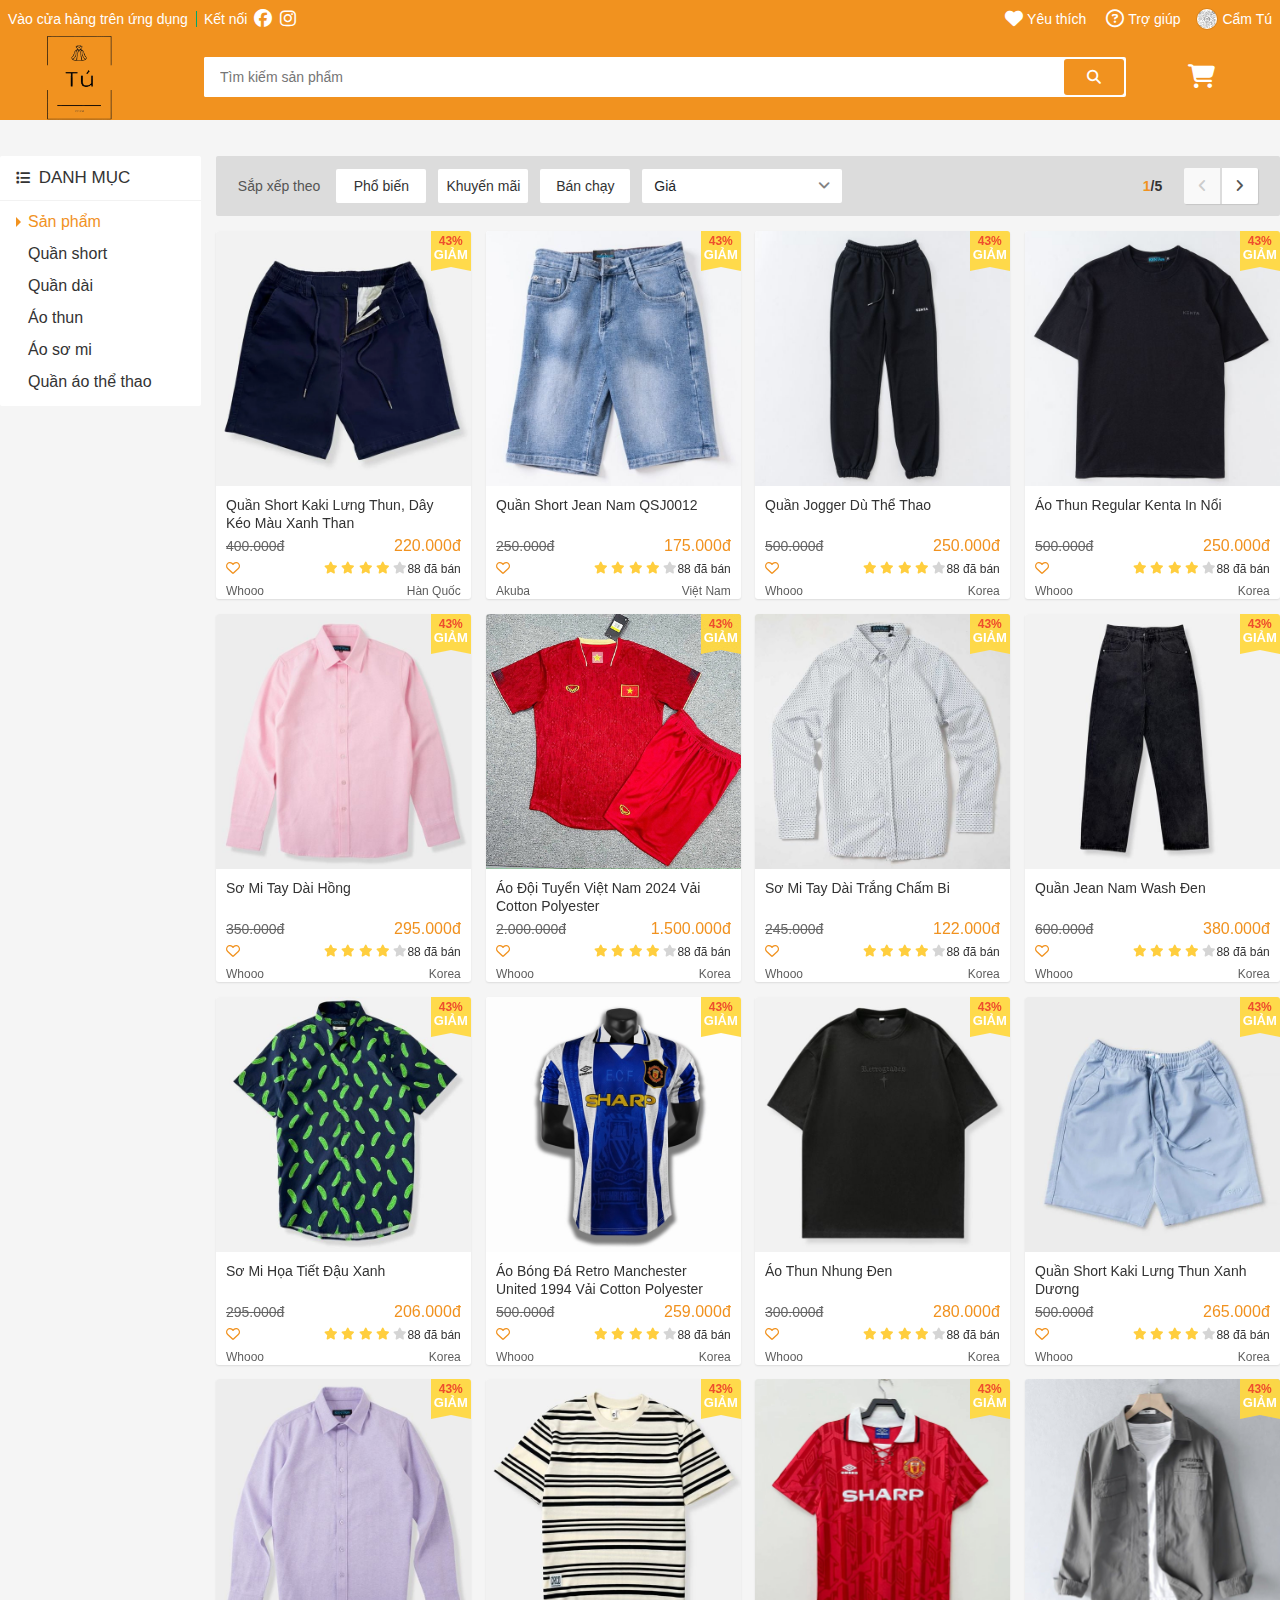
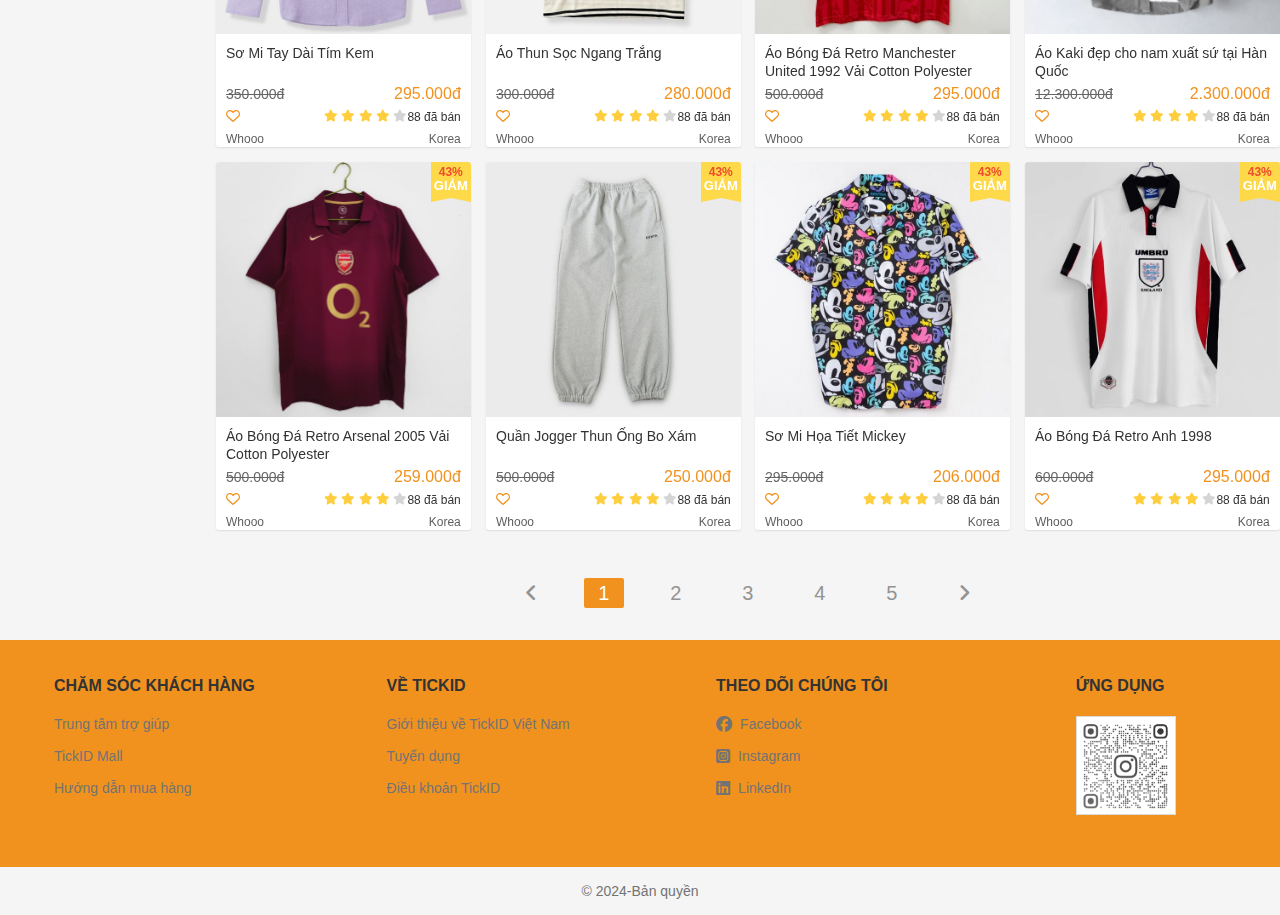
<file: assets/html/home.html>
<!DOCTYPE html>
<html lang="en">
<head>
    <meta charset="UTF-8">
    <meta name="viewport" content="width=device-width, initial-scale=1.0">
    <title>Trang chủ</title>
    <link rel="stylesheet" href="../css/bootstrap.min.css">
    <link rel="stylesheet" href="../css/normalize.css">
    <link rel="stylesheet" href="../css/base.css">
    <link rel="stylesheet" href="../font/fontawesome-free-6.5.1-web/css/all.min.css">
    <link rel="stylesheet" href="../css/main.css">
    <link rel="stylesheet" href="../css/responsive.css">

    <script src="../js/bootstrap.min.js"></script>
    <script src="../js/main.js"></script>
    <script src="../js/login.js"></script>
    <script src="../js/product.js"></script>
</head>
<body>
    <div class="main">
        <header class="header">
            <div class="grid" style="background-color: rgb(241, 146, 31);">

                <!-- navigation -->
                <nav class="header__navbar hide-on-mobile-tablet">

                    <!-- nav top-left -->
                    <ul class="header__list">
                        <li class="header__item header__item--separate header__item--qr">
                            Vào cửa hàng trên ứng dụng
                            <div class="header__qr">
                                <img src="../img/img_qr.png" alt="QR" class="header__qr-img">
                            </div>
                        </li>
                        <li class="header__item">
                            <span class="header__item--nopacity">Kết nối</span>
                            <a href="https://www.facebook.com/" class="header__navbar-icon">
                                <i class="fa-brands fa-facebook header__icon-link"></i>
                            </a>
                            <a href="https://www.instagram.com/" class="header__navbar-icon">
                                <i class="fa-brands fa-instagram header__icon-link"></i>
                            </a>
                        </li>
                    </ul>
    
                    <!-- nav top-right -->
                    <ul class="header__list">
                        <li class="header__item header__item--notify ">
                            <a href="" class="header__link">
                                <i class="fa-solid fa-heart header__icon-link"></i>
                                Yêu thích
                            </a>
                            <!-- display notify -->
                            <!-- header__cart-list--no-cart 
                                thêm class trên thì sẽ hiển thị giỏ hàng trống
                            -->
                            <div class="header__notify">
                                <img src="../img/no_cart.png" alt="" class="header__no-cart-img">
                                <p class="header__no-cart-msg">Chưa có sản phẩm</p>

                                <header class="header__notify-title">
                                    <h3>Sản phẩm yêu thích</h3>
                                </header>
                                <ul class="header__notify-list">
                                </ul>
                                <footer class="header__notify-footer">
                                    <a href="../html/favourite.html" class="header__notify-btn">Xem tất cả</a>
                                </footer>
                            </div>
                        </li>
                        <li class="header__item">
                            <a href="" class="header__link">
                                <i class="fa-regular fa-circle-question header__icon-link"></i>
                                Trợ giúp
                            </a>
                        </li>
                        <!-- display user -->
                        <li class="header__item header__item-user">
                            <img src="../img/img_qr.png" alt="" class="header__item-user-img">
                            <span class="header__item-user-name">Cẩm Tú</span>

                            <ul class="header__item-user-menu">
                                <li class="header__item-user-item">
                                    <a href="../html/myaccount.html">Tài khoản của tôi </a>
                                </li>
                                <li class="header__item-user-item">
                                    <a href="../html/boughtProduct.html">Đơn mua</a>
                                </li>
                                <li class="header__item-user-item">
                                    <a href="../html/introduce.html">Giới thiệu</a>
                                </li>
                                <li class="header__item-user-item">
                                    <a href="../../index.html">Đăng xuất</a>
                                </li>
                            </ul>
                        </li>
                    </ul>
                </nav>

                <!-- Search -->
                <div class="header__with-search">
                    <label for="mobileSearch" class="header__mobile-search">
                        <i class="header__mobile-search-icon fa-solid fa-magnifying-glass"></i>
                    </label>

                    <input type="checkbox" hidden id="mobileSearch">

                    <div class="header__logo hide-on-tablet">
                        <img src="../img/Logo1_white.png" alt="" class="header__logo-img" height="135px">
                    </div>

                    <div class="header__search">
                        <div class="header__search-input-wrap">
                            <input type="text" class="header__search-input" placeholder="Tìm kiếm sản phẩm" onclick="displaySearchHistory();">
                            <div class="header__search-history">
                                <h3 class="header__search-history-heading">Lịch sử tìm kiếm</h3>
                                <ul class="header__search-history-list">
                                </ul>
                            </div>
                        </div>
                        <!-- <div class="header__search-select">
                            <span class="header__search-select-label">Trong shop</span>
                            <i class="header__search-select-icon fa-solid fa-angle-down"></i>
                            <ul class="header__search-option">
                                <li class="header__search-item">
                                    <span class="header__search-text">Trong shop</span>
                                    <i class="header__search-icon fa-solid fa-check"></i>
                                </li>
                                <li class="header__search-item">
                                    <span class="header__search-text">Ngoài shop</span>
                                    <i class="header__search-icon fa-solid fa-check"></i>
                                </li>
                            </ul>
                        </div> -->
                        <button class="header__search-btn" onclick="pageSearchProduct();">
                            <i class="header__search-btn-icon fa-solid fa-magnifying-glass"></i>
                        </button>
                    </div>

                    <div class="header__cart">
                        <div class="header__cart-wrap">
                            <i class="header__cart-icon fa-solid fa-cart-shopping"></i>
                            <span class="header__cart-notice"></span>
                            <!-- header__cart-list--no-cart 
                                thêm class trên thì sẽ hiển thị giỏ hàng trống
                            -->
                            <div class="header__cart-list">
                                <img src="../img/no_cart.png" alt="" class="header__no-cart-img">
                                <p class="header__no-cart-msg">Chưa có sản phẩm</p>

                                <h4 class="header__cart-title">Sản phẩm đã thêm</h4>
                                <ul class="header__cart-list-buy">
                                </ul>
                                <a href="../html/products.html" class="header__cart-view btn btn--primary">Xem giỏ hàng</a>
                            </div>
                        </div>
                    </div>
                    
                    <!-- Display menu on mobile and tablet -->
                    <div class="header__menu-mobile">
                        <label for="header__menu-mobile-check">
                            <i class="fa-solid fa-bars header__menu-mobile-icon"></i>
                        </label>
                        <input type="checkbox" hidden id="header__menu-mobile-check">

                        <label for="header__menu-mobile-check" class="header__menu-mobile-over"></label>

                        <div class="header__menu-mobile-list-wrapper">
                            <label for="header__menu-mobile-check">
                                <i class="fa-solid fa-xmark header__menu-close-icon"></i>
                            </label>
                            <ul class="header__menu-mobile-list">
                                <!-- <li class="header__menu-mobile-item">
                                    <a href="#modal" class="header__menu-mobile-link" onclick="displayRegister();">Đăng ký</a>
                                </li> -->
                                <li class="header__menu-mobile-item">
                                    <a href="../html/myaccount.html" class="header__menu-mobile-link">Tài khoản của tôi</a>
                                </li>
                                <li class="header__menu-mobile-item">
                                    <a href="../html/introduce.html" class="header__menu-mobile-link">Giới thiệu</a>
                                </li>
                                <li class="header__menu-mobile-item">
                                    <a href="../html/boughtProduct.html" class="header__menu-mobile-link">Đơn mua</a>
                                </li>
                                <li class="header__menu-mobile-item">
                                    <a href="../html/favourite.html" class="header__menu-mobile-link">Yêu thích</a>
                                </li>
                                <li class="header__menu-mobile-item">
                                    <a href="../../index.html" class="header__menu-mobile-link">Đăng xuất</a>
                                </li>
                            </ul>
                        </div>
                    </div>
                </div>
            </div>

            <!-- Display sort bar mobile and tablet -->
            <ul class="header__sort-bar">
                <li class="header__sort-item">
                    <a href="#" class="header__sort-link">Phổ biến</a>
                </li>
                <li class="header__sort-item">
                    <a href="#" class="header__sort-link">Khuyến mãi</a>
                </li>
                <li class="header__sort-item">
                    <a href="#" class="header__sort-link">Bán chạy</a>
                </li>
                <li class="header__sort-item">
                    <a href="#" class="header__sort-link">Giá</a>
                </li>
            </ul>
        </header>

        <div class="main__container">
            <div class="grid">
                <div class="row container__row--top">
                    <div class="col-lg-2 hide-on-mobile-tablet">
                        <nav class="category">
                            <h3 class="category__heading">
                                <i class="fa-solid fa-list category__heading-icon"></i>
                                Danh mục
                            </h3>
                            <ul class="category__list">
                                <li class="category__item category__item--active">
                                    <a href="#" class="category__link">Sản phẩm</a>
                                </li>
                                <li class="category__item">
                                    <a href="../html/quanShort.html" class="category__link">Quần short</a>
                                </li>
                                <li class="category__item">
                                    <a href="../html/quanDai.html" class="category__link">Quần dài</a>
                                </li>
                                <li class="category__item">
                                    <a href="../html/aoThun.html" class="category__link">Áo thun</a>
                                </li>
                                <li class="category__item">
                                    <a href="../html/aoSoMi.html" class="category__link">Áo sơ mi</a>
                                </li>
                                <li class="category__item">
                                    <a href="../html/theThao.html" class="category__link">Quần áo thể thao</a>
                                </li>
                            </ul>
                        </nav>
                    </div>
    
                    <div class="col-lg-10 col-sm-12 col-12">
                        <div class="home-filter hide-on-mobile-tablet">
                            <span class="home-filter__label">Sắp xếp theo</span>
                            <button class="home-filter__btn btn">Phổ biến</button>
                            <button class="home-filter__btn btn">Khuyến mãi</button>
                            <button class="home-filter__btn btn">Bán chạy</button>

                            <div class="home-filter__select select-input">
                                <span class="home__select-label">Giá</span>
                                <i class="home__select-icon fa-solid fa-angle-down"></i>

                                <ul class="home__select-option">
                                    <li class="home__select-item">Giá: Thấp đến cao</li>
                                    <li class="home__select-item">Giá: Cao đến thấp</li>
                                </ul>
                            </div>

                            <div class="home-filter__pages">
                                <span class="home-filter__pages-num">
                                    <span class="home-filter__pages-current">1</span>/5
                                </span>
                                <div class="home-filter__control">
                                    <a href="#" class="home-filter__control-btn home-filter__control-btn--disable" onclick="backPageOnTop(0);">
                                        <i class="home-filter__control-img fa-solid fa-angle-left"></i>
                                    </a>
                                    <a href="#" class="home-filter__control-btn" onclick="nextPageOnTop(0);">
                                        <i class="home-filter__control-img fa-solid fa-angle-right"></i>
                                    </a>
                                </div>
                            </div>
                        </div>

                        <nav class="mobile-category">
                            <ul class="mobile-category__list">
                                <li class="mobile-category__item">
                                    <a href="../html/home.html" class="mobile-category__link">Quay về trang chủ</a>
                                </li>
                                <li class="mobile-category__item">
                                    <a href="../html/aoThun.html" class="mobile-category__link">Sản phẩm áo thun</a>
                                </li>
                                <li class="mobile-category__item">
                                    <a href="../html/aoSoMi.html" class="mobile-category__link">Sản phẩm áo sơ mi</a>
                                </li>
                                <li class="mobile-category__item">
                                    <a href="../html/quanShort.html" class="mobile-category__link">Sản phẩm quần short</a>
                                </li>
                                <li class="mobile-category__item">
                                    <a href="../html/quanDai.html" class="mobile-category__link">Sản phẩm quần dài</a>
                                </li>
                                <li class="mobile-category__item">
                                    <a href="../html/theThao.html" class="mobile-category__link">Sản phẩm đồ thể thao</a>
                                </li>
                            </ul>
                        </nav>

                        <div class="home-product">
                            <div class="row">
                                <div class="col-lg-3 col-sm-6 col-6">
                                    <a href="../html/detailProduct.html" class="home-product-link">
                                        <div class="home-product-item" id="1" onclick="addItemToCart(id);">
                                            <div class="home-product-item__img" style="background-image: url(../img/quanShort/img1.png);"></div>
                                            <h4 class="home-product-item__name">
                                                Quần Short Kaki Lưng Thun, Dây Kéo Màu Xanh Than
                                            </h4>
                                            <div class="home-product-item__price">
                                                <span class="home-product-item__old">400.000đ</span>
                                                <span class="home-product-item__new">220.000đ</span>
                                            </div>
                                            <div class="home-product-item__action">
                                                <!-- Nếu thêm class home-product-item__heart--liked thì tim sẽ chuyển màu -->
                                                <span class="home-product-item__heart">
                                                    <i class="fa-regular fa-heart home-product-item__heart-icon"></i>
                                                    <i class="fa-solid fa-heart home-product-item__hearted-icon"></i>
                                                </span>
                                                <div class="home-product-item__star">
                                                    <i class="fa-solid fa-star home-product-item__star-icon home-product-item__star-gold"></i>
                                                    <i class="fa-solid fa-star home-product-item__star-icon home-product-item__star-gold"></i>
                                                    <i class="fa-solid fa-star home-product-item__star-icon home-product-item__star-gold"></i>
                                                    <i class="fa-solid fa-star home-product-item__star-icon home-product-item__star-gold"></i>
                                                    <i class="fa-solid fa-star home-product-item__star-icon"></i>
                                                </div>
                                                <div class="home-product-item__sold">88 đã bán</div>
                                            </div>
                                            <div class="home-product-item__origin">
                                                <span class="home-product-item__brand">Whooo</span>
                                                <span class="home-product-item__country">Hàn Quốc</span>
                                            </div>
                                            <div class="home-product-item__favourite">
                                                <i class="fa-solid fa-check"></i>
                                                <span>Yêu thích</span>
                                            </div>
                                            <div class="home-product-item__discount">
                                                <span class="home-product-item__percent">43%</span>
                                                <span class="home-product-item__label">GIẢM</span>
                                            </div>
                                        </div>
                                    </a>
                                </div>

                                <div class="col-lg-3 col-sm-6 col-6">
                                    <a href="../html/detailProduct.html" class="home-product-link">
                                        <div class="home-product-item" id="14" onclick="addItemToCart(id);">
                                            <div class="home-product-item__img" style="background-image: url(../img/quanShort/img14.png);"></div>
                                            <h4 class="home-product-item__name">
                                                Quần Short Jean Nam QSJ0012
                                            </h4>
                                            <div class="home-product-item__price">
                                                <span class="home-product-item__old">250.000đ</span>
                                                <span class="home-product-item__new">175.000đ</span>
                                            </div>
                                            <div class="home-product-item__action">
                                                <!-- Nếu thêm class home-product-item__heart--liked thì tim sẽ chuyển màu -->
                                                <span class="home-product-item__heart">
                                                    <i class="fa-regular fa-heart home-product-item__heart-icon"></i>
                                                    <i class="fa-solid fa-heart home-product-item__hearted-icon"></i>
                                                </span>
                                                <div class="home-product-item__star">
                                                    <i class="fa-solid fa-star home-product-item__star-icon home-product-item__star-gold"></i>
                                                    <i class="fa-solid fa-star home-product-item__star-icon home-product-item__star-gold"></i>
                                                    <i class="fa-solid fa-star home-product-item__star-icon home-product-item__star-gold"></i>
                                                    <i class="fa-solid fa-star home-product-item__star-icon home-product-item__star-gold"></i>
                                                    <i class="fa-solid fa-star home-product-item__star-icon"></i>
                                                </div>
                                                <div class="home-product-item__sold">88 đã bán</div>
                                            </div>
                                            <div class="home-product-item__origin">
                                                <span class="home-product-item__brand">Akuba</span>
                                                <span class="home-product-item__country">Việt Nam</span>
                                            </div>
                                            <div class="home-product-item__favourite">
                                                <i class="fa-solid fa-check"></i>
                                                <span>Yêu thích</span>
                                            </div>
                                            <div class="home-product-item__discount">
                                                <span class="home-product-item__percent">43%</span>
                                                <span class="home-product-item__label">GIẢM</span>
                                            </div>
                                        </div>
                                    </a>
                                </div>

                                <div class="col-lg-3 col-sm-6 col-6">
                                    <a href="../html/detailProduct.html" class="home-product-link">
                                        <div class="home-product-item" id="37" onclick="addItemToCart(id);">
                                            <div class="home-product-item__img" style="background-image: url(../img/quanDai/img17.png);"></div>
                                            <h4 class="home-product-item__name">
                                                Quần Jogger Dù Thể Thao
                                            </h4>
                                            <div class="home-product-item__price">
                                                <span class="home-product-item__old">500.000đ</span>
                                                <span class="home-product-item__new">250.000đ</span>
                                            </div>
                                            <div class="home-product-item__action">
                                                <!-- Nếu thêm class home-product-item__heart--liked thì tim sẽ chuyển màu -->
                                                <span class="home-product-item__heart">
                                                    <i class="fa-regular fa-heart home-product-item__heart-icon"></i>
                                                    <i class="fa-solid fa-heart home-product-item__hearted-icon"></i>
                                                </span>
                                                <div class="home-product-item__star">
                                                    <i class="fa-solid fa-star home-product-item__star-icon home-product-item__star-gold"></i>
                                                    <i class="fa-solid fa-star home-product-item__star-icon home-product-item__star-gold"></i>
                                                    <i class="fa-solid fa-star home-product-item__star-icon home-product-item__star-gold"></i>
                                                    <i class="fa-solid fa-star home-product-item__star-icon home-product-item__star-gold"></i>
                                                    <i class="fa-solid fa-star home-product-item__star-icon"></i>
                                                </div>
                                                <div class="home-product-item__sold">88 đã bán</div>
                                            </div>
                                            <div class="home-product-item__origin">
                                                <span class="home-product-item__brand">Whooo</span>
                                                <span class="home-product-item__country">Korea</span>
                                            </div>
                                            <div class="home-product-item__favourite">
                                                <i class="fa-solid fa-check"></i>
                                                <span>Yêu thích</span>
                                            </div>
                                            <div class="home-product-item__discount">
                                                <span class="home-product-item__percent">43%</span>
                                                <span class="home-product-item__label">GIẢM</span>
                                            </div>
                                        </div>
                                    </a>
                                </div>

                                <div class="col-lg-3 col-sm-6 col-6">
                                    <a href="../html/detailProduct.html" class="home-product-link">
                                        <div class="home-product-item" id="58" onclick="addItemToCart(id);">
                                            <div class="home-product-item__img" style="background-image: url(../img/aoThun/img18.png);"></div>
                                            <h4 class="home-product-item__name">
                                               Áo Thun Regular Kenta In Nổi
                                            </h4>
                                            <div class="home-product-item__price">
                                                <span class="home-product-item__old">500.000đ</span>
                                                <span class="home-product-item__new">250.000đ</span>
                                            </div>
                                            <div class="home-product-item__action">
                                                <!-- Nếu thêm class home-product-item__heart--liked thì tim sẽ chuyển màu -->
                                                <span class="home-product-item__heart">
                                                    <i class="fa-regular fa-heart home-product-item__heart-icon"></i>
                                                    <i class="fa-solid fa-heart home-product-item__hearted-icon"></i>
                                                </span>
                                                <div class="home-product-item__star">
                                                    <i class="fa-solid fa-star home-product-item__star-icon home-product-item__star-gold"></i>
                                                    <i class="fa-solid fa-star home-product-item__star-icon home-product-item__star-gold"></i>
                                                    <i class="fa-solid fa-star home-product-item__star-icon home-product-item__star-gold"></i>
                                                    <i class="fa-solid fa-star home-product-item__star-icon home-product-item__star-gold"></i>
                                                    <i class="fa-solid fa-star home-product-item__star-icon"></i>
                                                </div>
                                                <div class="home-product-item__sold">88 đã bán</div>
                                            </div>
                                            <div class="home-product-item__origin">
                                                <span class="home-product-item__brand">Whooo</span>
                                                <span class="home-product-item__country">Korea</span>
                                            </div>
                                            <div class="home-product-item__favourite">
                                                <i class="fa-solid fa-check"></i>
                                                <span>Yêu thích</span>
                                            </div>
                                            <div class="home-product-item__discount">
                                                <span class="home-product-item__percent">43%</span>
                                                <span class="home-product-item__label">GIẢM</span>
                                            </div>
                                        </div>
                                    </a>
                                </div>
                            </div>

                            <div class="row">
                                <div class="col-lg-3 col-sm-6 col-6">
                                    <a href="../html/detailProduct.html" class="home-product-link">
                                        <div class="home-product-item" id="70" onclick="addItemToCart(id);">
                                            <div class="home-product-item__img" style="background-image: url(../img/aoSoMi/img10.png);"></div>
                                            <h4 class="home-product-item__name">
                                               Sơ Mi Tay Dài Hồng
                                            </h4>
                                            <div class="home-product-item__price">
                                                <span class="home-product-item__old">350.000đ</span>
                                                <span class="home-product-item__new">295.000đ</span>
                                            </div>
                                            <div class="home-product-item__action">
                                                <!-- Nếu thêm class home-product-item__heart--liked thì tim sẽ chuyển màu -->
                                                <span class="home-product-item__heart">
                                                    <i class="fa-regular fa-heart home-product-item__heart-icon"></i>
                                                    <i class="fa-solid fa-heart home-product-item__hearted-icon"></i>
                                                </span>
                                                <div class="home-product-item__star">
                                                    <i class="fa-solid fa-star home-product-item__star-icon home-product-item__star-gold"></i>
                                                    <i class="fa-solid fa-star home-product-item__star-icon home-product-item__star-gold"></i>
                                                    <i class="fa-solid fa-star home-product-item__star-icon home-product-item__star-gold"></i>
                                                    <i class="fa-solid fa-star home-product-item__star-icon home-product-item__star-gold"></i>
                                                    <i class="fa-solid fa-star home-product-item__star-icon"></i>
                                                </div>
                                                <div class="home-product-item__sold">88 đã bán</div>
                                            </div>
                                            <div class="home-product-item__origin">
                                                <span class="home-product-item__brand">Whooo</span>
                                                <span class="home-product-item__country">Korea</span>
                                            </div>
                                            <div class="home-product-item__favourite">
                                                <i class="fa-solid fa-check"></i>
                                                <span>Yêu thích</span>
                                            </div>
                                            <div class="home-product-item__discount">
                                                <span class="home-product-item__percent">43%</span>
                                                <span class="home-product-item__label">GIẢM</span>
                                            </div>
                                        </div>
                                    </a>
                                </div>

                                <div class="col-lg-3 col-sm-6 col-6">
                                    <a href="../html/detailProduct.html" class="home-product-link">
                                        <div class="home-product-item" id="100" onclick="addItemToCart(id);">
                                            <div class="home-product-item__img" style="background-image: url(../img/sport/img20.png);"></div>
                                            <h4 class="home-product-item__name">
                                                Áo Đội Tuyển Việt Nam 2024 Vải Cotton Polyester
                                            </h4>
                                            <div class="home-product-item__price">
                                                <span class="home-product-item__old">2.000.000đ</span>
                                                <span class="home-product-item__new">1.500.000đ</span>
                                            </div>
                                            <div class="home-product-item__action">
                                                <!-- Nếu thêm class home-product-item__heart--liked thì tim sẽ chuyển màu -->
                                                <span class="home-product-item__heart">
                                                    <i class="fa-regular fa-heart home-product-item__heart-icon"></i>
                                                    <i class="fa-solid fa-heart home-product-item__hearted-icon"></i>
                                                </span>
                                                <div class="home-product-item__star">
                                                    <i class="fa-solid fa-star home-product-item__star-icon home-product-item__star-gold"></i>
                                                    <i class="fa-solid fa-star home-product-item__star-icon home-product-item__star-gold"></i>
                                                    <i class="fa-solid fa-star home-product-item__star-icon home-product-item__star-gold"></i>
                                                    <i class="fa-solid fa-star home-product-item__star-icon home-product-item__star-gold"></i>
                                                    <i class="fa-solid fa-star home-product-item__star-icon"></i>
                                                </div>
                                                <div class="home-product-item__sold">88 đã bán</div>
                                            </div>
                                            <div class="home-product-item__origin">
                                                <span class="home-product-item__brand">Whooo</span>
                                                <span class="home-product-item__country">Korea</span>
                                            </div>
                                            <div class="home-product-item__favourite">
                                                <i class="fa-solid fa-check"></i>
                                                <span>Yêu thích</span>
                                            </div>
                                            <div class="home-product-item__discount">
                                                <span class="home-product-item__percent">43%</span>
                                                <span class="home-product-item__label">GIẢM</span>
                                            </div>
                                        </div>
                                    </a>
                                </div>

                                <div class="col-lg-3 col-sm-6 col-6">
                                    <a href="../html/detailProduct.html" class="home-product-link">
                                        <div class="home-product-item" id="80" onclick="addItemToCart(id);">
                                            <div class="home-product-item__img" style="background-image: url(../img/aoSoMi/img20.png);"></div>
                                            <h4 class="home-product-item__name">
                                                Sơ Mi Tay Dài Trắng Chấm Bi
                                            </h4>
                                            <div class="home-product-item__price">
                                                <span class="home-product-item__old">245.000đ</span>
                                                <span class="home-product-item__new">122.000đ</span>
                                            </div>
                                            <div class="home-product-item__action">
                                                <!-- Nếu thêm class home-product-item__heart--liked thì tim sẽ chuyển màu -->
                                                <span class="home-product-item__heart">
                                                    <i class="fa-regular fa-heart home-product-item__heart-icon"></i>
                                                    <i class="fa-solid fa-heart home-product-item__hearted-icon"></i>
                                                </span>
                                                <div class="home-product-item__star">
                                                    <i class="fa-solid fa-star home-product-item__star-icon home-product-item__star-gold"></i>
                                                    <i class="fa-solid fa-star home-product-item__star-icon home-product-item__star-gold"></i>
                                                    <i class="fa-solid fa-star home-product-item__star-icon home-product-item__star-gold"></i>
                                                    <i class="fa-solid fa-star home-product-item__star-icon home-product-item__star-gold"></i>
                                                    <i class="fa-solid fa-star home-product-item__star-icon"></i>
                                                </div>
                                                <div class="home-product-item__sold">88 đã bán</div>
                                            </div>
                                            <div class="home-product-item__origin">
                                                <span class="home-product-item__brand">Whooo</span>
                                                <span class="home-product-item__country">Korea</span>
                                            </div>
                                            <div class="home-product-item__favourite">
                                                <i class="fa-solid fa-check"></i>
                                                <span>Yêu thích</span>
                                            </div>
                                            <div class="home-product-item__discount">
                                                <span class="home-product-item__percent">43%</span>
                                                <span class="home-product-item__label">GIẢM</span>
                                            </div>
                                        </div>
                                    </a>
                                </div>

                                <div class="col-lg-3 col-sm-6 col-6">
                                    <a href="../html/detailProduct.html" class="home-product-link">
                                        <div class="home-product-item" id="35" onclick="addItemToCart(id);">
                                            <div class="home-product-item__img" style="background-image: url(../img/quanDai/img15.png);"></div>
                                            <h4 class="home-product-item__name">
                                               Quần Jean Nam Wash Đen
                                            </h4>
                                            <div class="home-product-item__price">
                                                <span class="home-product-item__old">600.000đ</span>
                                                <span class="home-product-item__new">380.000đ</span>
                                            </div>
                                            <div class="home-product-item__action">
                                                <!-- Nếu thêm class home-product-item__heart--liked thì tim sẽ chuyển màu -->
                                                <span class="home-product-item__heart">
                                                    <i class="fa-regular fa-heart home-product-item__heart-icon"></i>
                                                    <i class="fa-solid fa-heart home-product-item__hearted-icon"></i>
                                                </span>
                                                <div class="home-product-item__star">
                                                    <i class="fa-solid fa-star home-product-item__star-icon home-product-item__star-gold"></i>
                                                    <i class="fa-solid fa-star home-product-item__star-icon home-product-item__star-gold"></i>
                                                    <i class="fa-solid fa-star home-product-item__star-icon home-product-item__star-gold"></i>
                                                    <i class="fa-solid fa-star home-product-item__star-icon home-product-item__star-gold"></i>
                                                    <i class="fa-solid fa-star home-product-item__star-icon"></i>
                                                </div>
                                                <div class="home-product-item__sold">88 đã bán</div>
                                            </div>
                                            <div class="home-product-item__origin">
                                                <span class="home-product-item__brand">Whooo</span>
                                                <span class="home-product-item__country">Korea</span>
                                            </div>
                                            <div class="home-product-item__favourite">
                                                <i class="fa-solid fa-check"></i>
                                                <span>Yêu thích</span>
                                            </div>
                                            <div class="home-product-item__discount">
                                                <span class="home-product-item__percent">43%</span>
                                                <span class="home-product-item__label">GIẢM</span>
                                            </div>
                                        </div>
                                    </a>
                                </div>
                            </div>

                            <div class="row">
                                <div class="col-lg-3 col-sm-6 col-6">
                                    <a href="../html/detailProduct.html" class="home-product-link">
                                        <div class="home-product-item" id="73" onclick="addItemToCart(id);">
                                            <div class="home-product-item__img" style="background-image: url(../img/aoSoMi/img13.png);"></div>
                                            <h4 class="home-product-item__name">
                                                Sơ Mi Họa Tiết Đậu Xanh
                                            </h4>
                                            <div class="home-product-item__price">
                                                <span class="home-product-item__old">295.000đ</span>
                                                <span class="home-product-item__new">206.000đ</span>
                                            </div>
                                            <div class="home-product-item__action">
                                                <!-- Nếu thêm class home-product-item__heart--liked thì tim sẽ chuyển màu -->
                                                <span class="home-product-item__heart">
                                                    <i class="fa-regular fa-heart home-product-item__heart-icon"></i>
                                                    <i class="fa-solid fa-heart home-product-item__hearted-icon"></i>
                                                </span>
                                                <div class="home-product-item__star">
                                                    <i class="fa-solid fa-star home-product-item__star-icon home-product-item__star-gold"></i>
                                                    <i class="fa-solid fa-star home-product-item__star-icon home-product-item__star-gold"></i>
                                                    <i class="fa-solid fa-star home-product-item__star-icon home-product-item__star-gold"></i>
                                                    <i class="fa-solid fa-star home-product-item__star-icon home-product-item__star-gold"></i>
                                                    <i class="fa-solid fa-star home-product-item__star-icon"></i>
                                                </div>
                                                <div class="home-product-item__sold">88 đã bán</div>
                                            </div>
                                            <div class="home-product-item__origin">
                                                <span class="home-product-item__brand">Whooo</span>
                                                <span class="home-product-item__country">Korea</span>
                                            </div>
                                            <div class="home-product-item__favourite">
                                                <i class="fa-solid fa-check"></i>
                                                <span>Yêu thích</span>
                                            </div>
                                            <div class="home-product-item__discount">
                                                <span class="home-product-item__percent">43%</span>
                                                <span class="home-product-item__label">GIẢM</span>
                                            </div>
                                        </div>
                                    </a>
                                </div>

                                <div class="col-lg-3 col-sm-6 col-6">
                                    <a href="../html/detailProduct.html" class="home-product-link">
                                        <div class="home-product-item" id="97" onclick="addItemToCart(id);">
                                            <div class="home-product-item__img" style="background-image: url(../img/sport/img17.png);"></div>
                                            <h4 class="home-product-item__name">
                                                Áo Bóng Đá Retro Manchester United 1994 Vải Cotton Polyester
                                            </h4>
                                            <div class="home-product-item__price">
                                                <span class="home-product-item__old">500.000đ</span>
                                                <span class="home-product-item__new">259.000đ</span>
                                            </div>
                                            <div class="home-product-item__action">
                                                <!-- Nếu thêm class home-product-item__heart--liked thì tim sẽ chuyển màu -->
                                                <span class="home-product-item__heart">
                                                    <i class="fa-regular fa-heart home-product-item__heart-icon"></i>
                                                    <i class="fa-solid fa-heart home-product-item__hearted-icon"></i>
                                                </span>
                                                <div class="home-product-item__star">
                                                    <i class="fa-solid fa-star home-product-item__star-icon home-product-item__star-gold"></i>
                                                    <i class="fa-solid fa-star home-product-item__star-icon home-product-item__star-gold"></i>
                                                    <i class="fa-solid fa-star home-product-item__star-icon home-product-item__star-gold"></i>
                                                    <i class="fa-solid fa-star home-product-item__star-icon home-product-item__star-gold"></i>
                                                    <i class="fa-solid fa-star home-product-item__star-icon"></i>
                                                </div>
                                                <div class="home-product-item__sold">88 đã bán</div>
                                            </div>
                                            <div class="home-product-item__origin">
                                                <span class="home-product-item__brand">Whooo</span>
                                                <span class="home-product-item__country">Korea</span>
                                            </div>
                                            <div class="home-product-item__favourite">
                                                <i class="fa-solid fa-check"></i>
                                                <span>Yêu thích</span>
                                            </div>
                                            <div class="home-product-item__discount">
                                                <span class="home-product-item__percent">43%</span>
                                                <span class="home-product-item__label">GIẢM</span>
                                            </div>
                                        </div>
                                    </a>
                                </div>

                                <div class="col-lg-3 col-sm-6 col-6">
                                    <a href="../html/detailProduct.html" class="home-product-link">
                                        <div class="home-product-item" id="45" onclick="addItemToCart(id);">
                                            <div class="home-product-item__img" style="background-image: url(../img/aoThun/img5.png);"></div>
                                            <h4 class="home-product-item__name">
                                                Áo Thun Nhung Đen
                                            </h4>
                                            <div class="home-product-item__price">
                                                <span class="home-product-item__old">300.000đ</span>
                                                <span class="home-product-item__new">280.000đ</span>
                                            </div>
                                            <div class="home-product-item__action">
                                                <!-- Nếu thêm class home-product-item__heart--liked thì tim sẽ chuyển màu -->
                                                <span class="home-product-item__heart">
                                                    <i class="fa-regular fa-heart home-product-item__heart-icon"></i>
                                                    <i class="fa-solid fa-heart home-product-item__hearted-icon"></i>
                                                </span>
                                                <div class="home-product-item__star">
                                                    <i class="fa-solid fa-star home-product-item__star-icon home-product-item__star-gold"></i>
                                                    <i class="fa-solid fa-star home-product-item__star-icon home-product-item__star-gold"></i>
                                                    <i class="fa-solid fa-star home-product-item__star-icon home-product-item__star-gold"></i>
                                                    <i class="fa-solid fa-star home-product-item__star-icon home-product-item__star-gold"></i>
                                                    <i class="fa-solid fa-star home-product-item__star-icon"></i>
                                                </div>
                                                <div class="home-product-item__sold">88 đã bán</div>
                                            </div>
                                            <div class="home-product-item__origin">
                                                <span class="home-product-item__brand">Whooo</span>
                                                <span class="home-product-item__country">Korea</span>
                                            </div>
                                            <div class="home-product-item__favourite">
                                                <i class="fa-solid fa-check"></i>
                                                <span>Yêu thích</span>
                                            </div>
                                            <div class="home-product-item__discount">
                                                <span class="home-product-item__percent">43%</span>
                                                <span class="home-product-item__label">GIẢM</span>
                                            </div>
                                        </div>
                                    </a>
                                </div>

                                <div class="col-lg-3 col-sm-6 col-6">
                                    <a href="../html/detailProduct.html" class="home-product-link">
                                        <div class="home-product-item" id="7" onclick="addItemToCart(id);">
                                            <div class="home-product-item__img" style="background-image: url(../img/quanShort/img7.png);"></div>
                                            <h4 class="home-product-item__name">
                                                Quần Short Kaki Lưng Thun Xanh Dương
                                            </h4>
                                            <div class="home-product-item__price">
                                                <span class="home-product-item__old">500.000đ</span>
                                                <span class="home-product-item__new">265.000đ</span>
                                            </div>
                                            <div class="home-product-item__action">
                                                <!-- Nếu thêm class home-product-item__heart--liked thì tim sẽ chuyển màu -->
                                                <span class="home-product-item__heart">
                                                    <i class="fa-regular fa-heart home-product-item__heart-icon"></i>
                                                    <i class="fa-solid fa-heart home-product-item__hearted-icon"></i>
                                                </span>
                                                <div class="home-product-item__star">
                                                    <i class="fa-solid fa-star home-product-item__star-icon home-product-item__star-gold"></i>
                                                    <i class="fa-solid fa-star home-product-item__star-icon home-product-item__star-gold"></i>
                                                    <i class="fa-solid fa-star home-product-item__star-icon home-product-item__star-gold"></i>
                                                    <i class="fa-solid fa-star home-product-item__star-icon home-product-item__star-gold"></i>
                                                    <i class="fa-solid fa-star home-product-item__star-icon"></i>
                                                </div>
                                                <div class="home-product-item__sold">88 đã bán</div>
                                            </div>
                                            <div class="home-product-item__origin">
                                                <span class="home-product-item__brand">Whooo</span>
                                                <span class="home-product-item__country">Korea</span>
                                            </div>
                                            <div class="home-product-item__favourite">
                                                <i class="fa-solid fa-check"></i>
                                                <span>Yêu thích</span>
                                            </div>
                                            <div class="home-product-item__discount">
                                                <span class="home-product-item__percent">43%</span>
                                                <span class="home-product-item__label">GIẢM</span>
                                            </div>
                                        </div>
                                    </a>
                                </div>
                            </div>

                            <div class="row">
                                <div class="col-lg-3 col-sm-6 col-6">
                                    <a href="../html/detailProduct.html" class="home-product-link">
                                        <div class="home-product-item" id="71" onclick="addItemToCart(id);">
                                            <div class="home-product-item__img" style="background-image: url(../img/aoSoMi/img11.png);"></div>
                                            <h4 class="home-product-item__name">
                                                Sơ Mi Tay Dài Tím Kem
                                            </h4>
                                            <div class="home-product-item__price">
                                                <span class="home-product-item__old">350.000đ</span>
                                                <span class="home-product-item__new">295.000đ</span>
                                            </div>
                                            <div class="home-product-item__action">
                                                <!-- Nếu thêm class home-product-item__heart--liked thì tim sẽ chuyển màu -->
                                                <span class="home-product-item__heart">
                                                    <i class="fa-regular fa-heart home-product-item__heart-icon"></i>
                                                    <i class="fa-solid fa-heart home-product-item__hearted-icon"></i>
                                                </span>
                                                <div class="home-product-item__star">
                                                    <i class="fa-solid fa-star home-product-item__star-icon home-product-item__star-gold"></i>
                                                    <i class="fa-solid fa-star home-product-item__star-icon home-product-item__star-gold"></i>
                                                    <i class="fa-solid fa-star home-product-item__star-icon home-product-item__star-gold"></i>
                                                    <i class="fa-solid fa-star home-product-item__star-icon home-product-item__star-gold"></i>
                                                    <i class="fa-solid fa-star home-product-item__star-icon"></i>
                                                </div>
                                                <div class="home-product-item__sold">88 đã bán</div>
                                            </div>
                                            <div class="home-product-item__origin">
                                                <span class="home-product-item__brand">Whooo</span>
                                                <span class="home-product-item__country">Korea</span>
                                            </div>
                                            <div class="home-product-item__favourite">
                                                <i class="fa-solid fa-check"></i>
                                                <span>Yêu thích</span>
                                            </div>
                                            <div class="home-product-item__discount">
                                                <span class="home-product-item__percent">43%</span>
                                                <span class="home-product-item__label">GIẢM</span>
                                            </div>
                                        </div>
                                    </a>
                                </div>

                                <div class="col-lg-3 col-sm-6 col-6">
                                    <a href="../html/detailProduct.html" class="home-product-link">
                                        <div class="home-product-item" id="44" onclick="addItemToCart(id);">
                                            <div class="home-product-item__img" style="background-image: url(../img/aoThun/img4.png);"></div>
                                            <h4 class="home-product-item__name">
                                                Áo Thun Sọc Ngang Trắng
                                            </h4>
                                            <div class="home-product-item__price">
                                                <span class="home-product-item__old">300.000đ</span>
                                                <span class="home-product-item__new">280.000đ</span>
                                            </div>
                                            <div class="home-product-item__action">
                                                <!-- Nếu thêm class home-product-item__heart--liked thì tim sẽ chuyển màu -->
                                                <span class="home-product-item__heart">
                                                    <i class="fa-regular fa-heart home-product-item__heart-icon"></i>
                                                    <i class="fa-solid fa-heart home-product-item__hearted-icon"></i>
                                                </span>
                                                <div class="home-product-item__star">
                                                    <i class="fa-solid fa-star home-product-item__star-icon home-product-item__star-gold"></i>
                                                    <i class="fa-solid fa-star home-product-item__star-icon home-product-item__star-gold"></i>
                                                    <i class="fa-solid fa-star home-product-item__star-icon home-product-item__star-gold"></i>
                                                    <i class="fa-solid fa-star home-product-item__star-icon home-product-item__star-gold"></i>
                                                    <i class="fa-solid fa-star home-product-item__star-icon"></i>
                                                </div>
                                                <div class="home-product-item__sold">88 đã bán</div>
                                            </div>
                                            <div class="home-product-item__origin">
                                                <span class="home-product-item__brand">Whooo</span>
                                                <span class="home-product-item__country">Korea</span>
                                            </div>
                                            <div class="home-product-item__favourite">
                                                <i class="fa-solid fa-check"></i>
                                                <span>Yêu thích</span>
                                            </div>
                                            <div class="home-product-item__discount">
                                                <span class="home-product-item__percent">43%</span>
                                                <span class="home-product-item__label">GIẢM</span>
                                            </div>
                                        </div>
                                    </a>
                                </div>

                                <div class="col-lg-3 col-sm-6 col-6">
                                    <a href="../html/detailProduct.html" class="home-product-link">
                                        <div class="home-product-item" id="93" onclick="addItemToCart(id);">
                                            <div class="home-product-item__img" style="background-image: url(../img/sport/img13.png);"></div>
                                            <h4 class="home-product-item__name">
                                                Áo Bóng Đá Retro Manchester United 1992 Vải Cotton Polyester
                                            </h4>
                                            <div class="home-product-item__price">
                                                <span class="home-product-item__old">500.000đ</span>
                                                <span class="home-product-item__new">295.000đ</span>
                                            </div>
                                            <div class="home-product-item__action">
                                                <!-- Nếu thêm class home-product-item__heart--liked thì tim sẽ chuyển màu -->
                                                <span class="home-product-item__heart">
                                                    <i class="fa-regular fa-heart home-product-item__heart-icon"></i>
                                                    <i class="fa-solid fa-heart home-product-item__hearted-icon"></i>
                                                </span>
                                                <div class="home-product-item__star">
                                                    <i class="fa-solid fa-star home-product-item__star-icon home-product-item__star-gold"></i>
                                                    <i class="fa-solid fa-star home-product-item__star-icon home-product-item__star-gold"></i>
                                                    <i class="fa-solid fa-star home-product-item__star-icon home-product-item__star-gold"></i>
                                                    <i class="fa-solid fa-star home-product-item__star-icon home-product-item__star-gold"></i>
                                                    <i class="fa-solid fa-star home-product-item__star-icon"></i>
                                                </div>
                                                <div class="home-product-item__sold">88 đã bán</div>
                                            </div>
                                            <div class="home-product-item__origin">
                                                <span class="home-product-item__brand">Whooo</span>
                                                <span class="home-product-item__country">Korea</span>
                                            </div>
                                            <div class="home-product-item__favourite">
                                                <i class="fa-solid fa-check"></i>
                                                <span>Yêu thích</span>
                                            </div>
                                            <div class="home-product-item__discount">
                                                <span class="home-product-item__percent">43%</span>
                                                <span class="home-product-item__label">GIẢM</span>
                                            </div>
                                        </div>
                                    </a>
                                </div>

                                <div class="col-lg-3 col-sm-6 col-6">
                                    <a href="../html/detailProduct.html" class="home-product-link">
                                        <div class="home-product-item" id="61" onclick="addItemToCart(id);">
                                            <div class="home-product-item__img" style="background-image: url(../img/aoSoMi/img1.png);"></div>
                                            <h4 class="home-product-item__name">
                                                Áo Kaki đẹp cho nam xuất sứ tại Hàn Quốc
                                            </h4>
                                            <div class="home-product-item__price">
                                                <span class="home-product-item__old">12.300.000đ</span>
                                                <span class="home-product-item__new">2.300.000đ</span>
                                            </div>
                                            <div class="home-product-item__action">
                                                <!-- Nếu thêm class home-product-item__heart--liked thì tim sẽ chuyển màu -->
                                                <span class="home-product-item__heart">
                                                    <i class="fa-regular fa-heart home-product-item__heart-icon"></i>
                                                    <i class="fa-solid fa-heart home-product-item__hearted-icon"></i>
                                                </span>
                                                <div class="home-product-item__star">
                                                    <i class="fa-solid fa-star home-product-item__star-icon home-product-item__star-gold"></i>
                                                    <i class="fa-solid fa-star home-product-item__star-icon home-product-item__star-gold"></i>
                                                    <i class="fa-solid fa-star home-product-item__star-icon home-product-item__star-gold"></i>
                                                    <i class="fa-solid fa-star home-product-item__star-icon home-product-item__star-gold"></i>
                                                    <i class="fa-solid fa-star home-product-item__star-icon"></i>
                                                </div>
                                                <div class="home-product-item__sold">88 đã bán</div>
                                            </div>
                                            <div class="home-product-item__origin">
                                                <span class="home-product-item__brand">Whooo</span>
                                                <span class="home-product-item__country">Korea</span>
                                            </div>
                                            <div class="home-product-item__favourite">
                                                <i class="fa-solid fa-check"></i>
                                                <span>Yêu thích</span>
                                            </div>
                                            <div class="home-product-item__discount">
                                                <span class="home-product-item__percent">43%</span>
                                                <span class="home-product-item__label">GIẢM</span>
                                            </div>
                                        </div>
                                    </a>
                                </div>
                            </div>

                            <div class="row">
                                <div class="col-lg-3 col-sm-6 col-6">
                                    <a href="../html/detailProduct.html" class="home-product-link">
                                        <div class="home-product-item" id="91" onclick="addItemToCart(id);">
                                            <div class="home-product-item__img" style="background-image: url(../img/sport/img11.png);"></div>
                                            <h4 class="home-product-item__name">
                                                Áo Bóng Đá Retro Arsenal 2005 Vải Cotton Polyester
                                            </h4>
                                            <div class="home-product-item__price">
                                                <span class="home-product-item__old">500.000đ</span>
                                                <span class="home-product-item__new">259.000đ</span>
                                            </div>
                                            <div class="home-product-item__action">
                                                <!-- Nếu thêm class home-product-item__heart--liked thì tim sẽ chuyển màu -->
                                                <span class="home-product-item__heart">
                                                    <i class="fa-regular fa-heart home-product-item__heart-icon"></i>
                                                    <i class="fa-solid fa-heart home-product-item__hearted-icon"></i>
                                                </span>
                                                <div class="home-product-item__star">
                                                    <i class="fa-solid fa-star home-product-item__star-icon home-product-item__star-gold"></i>
                                                    <i class="fa-solid fa-star home-product-item__star-icon home-product-item__star-gold"></i>
                                                    <i class="fa-solid fa-star home-product-item__star-icon home-product-item__star-gold"></i>
                                                    <i class="fa-solid fa-star home-product-item__star-icon home-product-item__star-gold"></i>
                                                    <i class="fa-solid fa-star home-product-item__star-icon"></i>
                                                </div>
                                                <div class="home-product-item__sold">88 đã bán</div>
                                            </div>
                                            <div class="home-product-item__origin">
                                                <span class="home-product-item__brand">Whooo</span>
                                                <span class="home-product-item__country">Korea</span>
                                            </div>
                                            <div class="home-product-item__favourite">
                                                <i class="fa-solid fa-check"></i>
                                                <span>Yêu thích</span>
                                            </div>
                                            <div class="home-product-item__discount">
                                                <span class="home-product-item__percent">43%</span>
                                                <span class="home-product-item__label">GIẢM</span>
                                            </div>
                                        </div>
                                    </a>
                                </div>

                                <div class="col-lg-3 col-sm-6 col-6">
                                    <a href="../html/detailProduct.html" class="home-product-link">
                                        <div class="home-product-item" id="39" onclick="addItemToCart(id);">
                                            <div class="home-product-item__img" style="background-image: url(../img/quanDai/img19.png);"></div>
                                            <h4 class="home-product-item__name">
                                                Quần Jogger Thun Ống Bo Xám
                                            </h4>
                                            <div class="home-product-item__price">
                                                <span class="home-product-item__old">500.000đ</span>
                                                <span class="home-product-item__new">250.000đ</span>
                                            </div>
                                            <div class="home-product-item__action">
                                                <!-- Nếu thêm class home-product-item__heart--liked thì tim sẽ chuyển màu -->
                                                <span class="home-product-item__heart">
                                                    <i class="fa-regular fa-heart home-product-item__heart-icon"></i>
                                                    <i class="fa-solid fa-heart home-product-item__hearted-icon"></i>
                                                </span>
                                                <div class="home-product-item__star">
                                                    <i class="fa-solid fa-star home-product-item__star-icon home-product-item__star-gold"></i>
                                                    <i class="fa-solid fa-star home-product-item__star-icon home-product-item__star-gold"></i>
                                                    <i class="fa-solid fa-star home-product-item__star-icon home-product-item__star-gold"></i>
                                                    <i class="fa-solid fa-star home-product-item__star-icon home-product-item__star-gold"></i>
                                                    <i class="fa-solid fa-star home-product-item__star-icon"></i>
                                                </div>
                                                <div class="home-product-item__sold">88 đã bán</div>
                                            </div>
                                            <div class="home-product-item__origin">
                                                <span class="home-product-item__brand">Whooo</span>
                                                <span class="home-product-item__country">Korea</span>
                                            </div>
                                            <div class="home-product-item__favourite">
                                                <i class="fa-solid fa-check"></i>
                                                <span>Yêu thích</span>
                                            </div>
                                            <div class="home-product-item__discount">
                                                <span class="home-product-item__percent">43%</span>
                                                <span class="home-product-item__label">GIẢM</span>
                                            </div>
                                        </div>
                                    </a>
                                </div>

                                <div class="col-lg-3 col-sm-6 col-6">
                                    <a href="../html/detailProduct.html" class="home-product-link">
                                        <div class="home-product-item" id="76" onclick="addItemToCart(id);">
                                            <div class="home-product-item__img" style="background-image: url(../img/aoSoMi/img16.png);"></div>
                                            <h4 class="home-product-item__name">
                                                Sơ Mi Họa Tiết Mickey
                                            </h4>
                                            <div class="home-product-item__price">
                                                <span class="home-product-item__old">295.000đ</span>
                                                <span class="home-product-item__new">206.000đ</span>
                                            </div>
                                            <div class="home-product-item__action">
                                                <!-- Nếu thêm class home-product-item__heart--liked thì tim sẽ chuyển màu -->
                                                <span class="home-product-item__heart">
                                                    <i class="fa-regular fa-heart home-product-item__heart-icon"></i>
                                                    <i class="fa-solid fa-heart home-product-item__hearted-icon"></i>
                                                </span>
                                                <div class="home-product-item__star">
                                                    <i class="fa-solid fa-star home-product-item__star-icon home-product-item__star-gold"></i>
                                                    <i class="fa-solid fa-star home-product-item__star-icon home-product-item__star-gold"></i>
                                                    <i class="fa-solid fa-star home-product-item__star-icon home-product-item__star-gold"></i>
                                                    <i class="fa-solid fa-star home-product-item__star-icon home-product-item__star-gold"></i>
                                                    <i class="fa-solid fa-star home-product-item__star-icon"></i>
                                                </div>
                                                <div class="home-product-item__sold">88 đã bán</div>
                                            </div>
                                            <div class="home-product-item__origin">
                                                <span class="home-product-item__brand">Whooo</span>
                                                <span class="home-product-item__country">Korea</span>
                                            </div>
                                            <div class="home-product-item__favourite">
                                                <i class="fa-solid fa-check"></i>
                                                <span>Yêu thích</span>
                                            </div>
                                            <div class="home-product-item__discount">
                                                <span class="home-product-item__percent">43%</span>
                                                <span class="home-product-item__label">GIẢM</span>
                                            </div>
                                        </div>
                                    </a>
                                </div>

                                <div class="col-lg-3 col-sm-6 col-6">
                                    <a href="../html/detailProduct.html" class="home-product-link">
                                        <div class="home-product-item" id="81" onclick="addItemToCart(id);">
                                            <div class="home-product-item__img" style="background-image: url(../img/sport/img1.png);"></div>
                                            <h4 class="home-product-item__name">
                                                Áo Bóng Đá Retro Anh 1998
                                            </h4>
                                            <div class="home-product-item__price">
                                                <span class="home-product-item__old">600.000đ</span>
                                                <span class="home-product-item__new">295.000đ</span>
                                            </div>
                                            <div class="home-product-item__action">
                                                <!-- Nếu thêm class home-product-item__heart--liked thì tim sẽ chuyển màu -->
                                                <span class="home-product-item__heart">
                                                    <i class="fa-regular fa-heart home-product-item__heart-icon"></i>
                                                    <i class="fa-solid fa-heart home-product-item__hearted-icon"></i>
                                                </span>
                                                <div class="home-product-item__star">
                                                    <i class="fa-solid fa-star home-product-item__star-icon home-product-item__star-gold"></i>
                                                    <i class="fa-solid fa-star home-product-item__star-icon home-product-item__star-gold"></i>
                                                    <i class="fa-solid fa-star home-product-item__star-icon home-product-item__star-gold"></i>
                                                    <i class="fa-solid fa-star home-product-item__star-icon home-product-item__star-gold"></i>
                                                    <i class="fa-solid fa-star home-product-item__star-icon"></i>
                                                </div>
                                                <div class="home-product-item__sold">88 đã bán</div>
                                            </div>
                                            <div class="home-product-item__origin">
                                                <span class="home-product-item__brand">Whooo</span>
                                                <span class="home-product-item__country">Korea</span>
                                            </div>
                                            <div class="home-product-item__favourite">
                                                <i class="fa-solid fa-check"></i>
                                                <span>Yêu thích</span>
                                            </div>
                                            <div class="home-product-item__discount">
                                                <span class="home-product-item__percent">43%</span>
                                                <span class="home-product-item__label">GIẢM</span>
                                            </div>
                                        </div>
                                    </a>
                                </div>
                            </div>
                        </div>

                        <ul class="pagination home-product__pagination">
                            <li class="pagination-item" onclick="backPage(0);">
                                <a href="#" class="pagination-item__link">
                                    <i class="pagination-item__icon fas fa-angle-left"></i>
                                </a>
                            </li>
    
                            <li class="pagination-item pagination-item--active" value="1" onclick="setPage(0);">
                                <a href="#" class="pagination-item__link">1</a>
                            </li>
                            <li class="pagination-item" value="2" onclick="setPage(0);">
                                <a href="#" class="pagination-item__link">2</a>
                            </li>
                            <li class="pagination-item" value="3" onclick="setPage(0);">
                                <a href="#" class="pagination-item__link">3</a>
                            </li>
                            <li class="pagination-item" value="4" onclick="setPage(0);">
                                <a href="#" class="pagination-item__link">4</a>
                            </li>
                            <li class="pagination-item" value="5" onclick="setPage(0);">
                                <a href="#" class="pagination-item__link">5</a>
                            </li>
    
                            <li class="pagination-item" onclick="nextPage(0);">
                                <a href="#" class="pagination-item__link">
                                    <i class="pagination-item__icon fas fa-angle-right"></i>
                                </a>
                            </li>
                        </ul>
                    </div>
                </div>
            </div>
        </div>

        <footer class="footer">
            <div class="grid">
                <div class="row footer__top">
                    <div class="col-lg-3 d-lg-flex justify-content-lg-center col-sm-6 d-sm-flex justify-content-sm-start col-6 d-flex justify-content-start ">
                        <div>
                            <h3 class="footer__heading">Chăm sóc khách hàng</h3>
                            <ul class="footer__list">
                                <li class="footer__item">
                                    <a href="" class="footer__link">Trung tâm trợ giúp</a>
                                </li>
                                <li class="footer__item">
                                    <a href="" class="footer__link">TickID Mall</a>
                                </li>
                                <li class="footer__item">
                                    <a href="" class="footer__link">Hướng dẫn mua hàng</a>
                                </li>
                            </ul>
                        </div>
                    </div>
                    <div class="col-lg-3 d-lg-flex justify-content-lg-center col-sm-6 d-sm-flex justify-content-sm-start col-6 d-flex justify-content-start ">
                        <div>
                            <h3 class="footer__heading">Về TickID</h3>
                            <ul class="footer__list">
                                <li class="footer__item">
                                    <a href="" class="footer__link">Giới thiệu về TickID Việt Nam</a>
                                </li>
                                <li class="footer__item">
                                    <a href="" class="footer__link">Tuyển dụng</a>
                                </li>
                                <li class="footer__item">
                                    <a href="" class="footer__link">Điều khoản TickID</a>
                                </li>
                            </ul>
                        </div>
                    </div>
                    <div class="col-lg-3 d-lg-flex justify-content-lg-center col-sm-6 d-sm-flex justify-content-sm-start col-6 d-flex justify-content-start ">
                        <div>
                            <h3 class="footer__heading">Theo dõi chúng tôi</h3>
                            <ul class="footer__list">
                                <li class="footer__item">
                                    <a href="" class="footer__link">
                                        <i class="footer__icon fa-brands fa-facebook"></i>
                                        Facebook
                                    </a>
                                </li>
                                <li class="footer__item">
                                    <a href="" class="footer__link">
                                        <i class="footer__icon fa-brands fa-square-instagram"></i>
                                        Instagram
                                    </a>
                                </li>
                                <li class="footer__item">
                                    <a href="" class="footer__link">
                                        <i class="footer__icon fa-brands fa-linkedin"></i>
                                        LinkedIn
                                    </a>
                                </li>
                            </ul>
                        </div>
                    </div>
                    <div class="col-lg-3 d-lg-flex justify-content-lg-center col-sm-6 d-sm-flex justify-content-sm-start col-6 d-flex justify-content-start ">
                        <div>
                            <h3 class="footer__heading">Ứng dụng</h3>
                            <img src="../img/img_qr.png" alt="" class="footer__img">
                        </div>
                    </div>
                </div>
            </div>
            <div class="footer__bottom">
                <div class="grid">
                    <div class="row">
                        <p class="footer__text">© 2024-Bản quyền </p>
                    </div>
                </div>
            </div>
        </footer>
    </div>
    
    <!-- display modal -->
    <div class="modal" id="modal">
        <div class="modal-overlay"></div>

        <div class="modal-inner">
            <!-- form register -->
            <div class="auth-form auth-form-register">
                <div class="auth-form__container">
                    <div class="auth-form__header">
                        <h3 class="auth-form__heading">Đăng ký</h3>
                        <span class="auth-form__switch-btn" onclick="displayNone(); displayLogin();">Đăng nhập</span>
                    </div>

                    <div class="auth-form__form">
                        <div class="auth-form__group">
                            <input type="email" class="auth-form__input" id="emailR" placeholder="Nhập email">
                        </div>
                        <div class="auth-form__group">
                            <input type="text" class="auth-form__input" id="nameR" placeholder="Nhập tên đăng nhập">
                        </div>
                        <div class="auth-form__group">
                            <input type="password" class="auth-form__input" id="passR" placeholder="Nhập mật khẩu">
                        </div>
                        <div class="auth-form__group">
                            <input type="password" class="auth-form__input" id="repassR" placeholder="Nhập lại mật khẩu">
                        </div>
                    </div>

                    <div class="auth-form__policy">
                        <p class="auth-form__policy-text">
                            Bằng việc đăng ký, bạn đã đồng ý với Shop về
                            <a href="" class="auth-form__policy-link">Điều khoản dịch vụ </a>&
                            <a href="" class="auth-form__policy-link">Chính sách bảo mật</a>
                        </p>
                    </div>

                    <div class="auth-form__control">
                        <button class="btn auth-form__control-back" onclick="displayNone();">TRỞ LẠI</button>
                        <button class="btn btn--primary" onclick="Register();">ĐĂNG KÝ</button>
                    </div>
                </div>

                <div class="auth-form__socials">
                    <a href="https://www.facebook.com/" class="btn btn--size-s btn--with-icon btn--facebook">
                        <i class="auth-form__socials-icon fa-brands fa-facebook"></i>
                        <span class="auth-form__socials-text">Kết nối với Facebook</span>
                    </a>
                    <a href="https://www.google.com/" class="btn btn--size-s btn--with-icon btn--google">
                        <i class="auth-form__socials-icon fa-brands fa-google"></i>
                        <span class="auth-form__socials-text">Kết nối với Google</span>
                    </a>
                </div>
            </div>
        
            <!-- form login -->
            <div class="auth-form auth-form-login">
                <div class="auth-form__container">
                    <div class="auth-form__header">
                        <h3 class="auth-form__heading">Đăng nhập</h3>
                        <span class="auth-form__switch-btn" onclick="displayNone(); displayRegister();">Đăng ký</span>
                    </div>

                    <div class="auth-form__form">
                        <div class="auth-form__group">
                            <input type="text" class="auth-form__input" id="email" placeholder="Nhập tên đăng nhập">
                        </div>
                        <div class="auth-form__group">
                            <input type="password" class="auth-form__input" id="password" placeholder="Nhập mật khẩu">
                        </div>
                    </div>

                    <div class="auth-form__policy">
                        <div class="auth-form__help">
                            <a href="" class="auth-form__help-link auth-form__forgot">Quên mật khẩu</a>
                            <span class="auth-form__separate"></span>
                            <a href="" class="auth-form__help-link auth-form__needed">Cần trợ giúp?</a>
                        </div>
                    </div>

                    <div class="auth-form__control">
                        <button class="btn auth-form__control-back" onclick="displayNone();">TRỞ LẠI</button>
                        <button class="btn btn--primary" onclick="Login();">ĐĂNG NHẬP</button>
                    </div>
                </div>

                <div class="auth-form__socials">
                    <a href="https://www.facebook.com/" class="btn btn--size-s btn--with-icon btn--facebook">
                        <i class="auth-form__socials-icon fa-brands fa-facebook"></i>
                        <span class="auth-form__socials-text">Kết nối với Facebook</span>
                    </a>
                    <a href="https://www.google.com/" class="btn btn--size-s btn--with-icon btn--google">
                        <i class="auth-form__socials-icon fa-brands fa-google"></i>
                        <span class="auth-form__socials-text">Kết nối với Google</span>
                    </a>
                </div>
            </div>
        </div>
    </div>

    <!-- Hiển thị thông báo khi value search rỗng -->
    <div class="modal-notify">
        <i class="fa-solid fa-circle-exclamation" class="modal-notify__text"></i>
        <span class="modal-notify__text">Nhập tên sản phẩm để tìm kiếm</span>
    </div>

</body>
    <script>
        // Thiết lập tên đăng nhập
        var userName=JSON.parse(localStorage.getItem("username")).name;
        document.querySelector('.header__item-user-name').innerText=userName;
        // Set tên brand và origin
        var items=document.querySelectorAll(".home-product-item__brand");
        for(var i=0;i<items.length;i++){
            items[i].innerText="Goat";
        }
        var origins=document.querySelectorAll(".home-product-item__country");
        for(var i=0;i<origins.length;i++){
            origins[i].innerText="Việt Nam";
        }

        // Random sao đánh giá
        var itemStars=document.querySelectorAll(".home-product-item__star");
        for(var i=0;i<itemStars.length;i++){
            itemStars[i].innerHTML="";
            var qtyStar=Math.floor(Math.random()*5)+1;
            if(qtyStar==5){
                var star="";
                for(var j=0;j<qtyStar;j++){
                    star+=` <i class="fa-solid fa-star home-product-item__star-icon home-product-item__star-gold"></i>`;
                }
                itemStars[i].innerHTML=star;
            }
            else{
                var star="";
                for(var j=0;j<qtyStar;j++){
                    star+=` <i class="fa-solid fa-star home-product-item__star-icon home-product-item__star-gold"></i>`;
                }
                for(var k=0;k<5-qtyStar;k++){
                    star+=`<i class="fa-solid fa-star home-product-item__star-icon"></i>`;
                }
                itemStars[i].innerHTML=star;
            }
        }

        // Random số lượng bán của mỗi sản phẩm
        var listQtySold=document.querySelectorAll(".home-product-item__sold");
        for(var i=0;i<listQtySold.length;i++){
            var number=Math.floor(Math.random()*500)+1;
            listQtySold[i].innerText=number +" đã bán";
        }

        // Random phần trăm giảm giá của mỗi sản phẩm
        var listQtyDiscount=document.querySelectorAll(".home-product-item__percent");
        for(var i=0;i<listQtyDiscount.length;i++){
            var number=Math.floor(Math.random()*100);
            listQtyDiscount[i].innerText=number+"%";
        }

        // Hiển thị số lượng trong giỏ hàng
        if(localStorage.getItem("QtyCart")!=null){
            var json=localStorage.getItem("QtyCart");
            var qty=JSON.parse(json);
            if(qty!=0){
                document.querySelector(".header__cart-notice").innerText=qty;
                document.querySelector(".header__cart-notice").style.display="block"; 
            }
            else{
                document.querySelector(".header__cart-list").classList.add("header__cart-list--no-cart");
                document.querySelector('.header__cart-title').style.display="none"
                document.querySelector('.header__cart-list-buy').style.display="none"
                document.querySelector('.header__cart-view').style.display="none"
            }
        }
        if(document.querySelector(".header__cart-notice").innerText==""){  
            document.querySelector(".header__cart-list").classList.add("header__cart-list--no-cart");
            document.querySelector('.header__cart-title').style.display="none"
            document.querySelector('.header__cart-list-buy').style.display="none"
            document.querySelector('.header__cart-view').style.display="none"
        }
        else{
            document.querySelector(".header__cart-list").classList.remove('header__cart-list--no-cart');
            document.querySelector('.header__cart-title').style.display="block"
            document.querySelector('.header__cart-list-buy').style.display="block"
            document.querySelector('.header__cart-view').style.display="block"
        }

        // Lưu sản phẩm
        var products=document.getElementsByClassName("home-product-item");
        var listProduct=null;
        if(JSON.parse(localStorage.getItem("listProduct"))==null || localStorage.getItem("listProduct")==null){
            listProduct=new Array();
        }
        else{
            listProduct=JSON.parse(localStorage.getItem("listProduct"));
        }
        for(var i=0;i<products.length;i++){
            var index=products[i].id;
            var res=document.getElementById(index);
    
            var idProduct=index;
            var img=res.children[0].style.backgroundImage;
            var name=res.children[1].innerText;
            var oldPrice=res.children[2].children[0].innerText;
            var currentPrice=res.children[2].children[1].innerText
            var brand=res.children[4].children[0].innerText;
            var origin=res.children[4].children[1].innerText;
            var qtySold=res.children[3].children[2].innerText.replace(/\D/gi,"");
            var discount=res.children[6].children[0].innerText.replace(/\D/gi,"");
    
            var product=createProduct(idProduct, img, name, oldPrice, currentPrice, brand, origin, qtySold, discount);

            if(listProduct.length>0){
                var check=0;
                var index=-1;
                for(var j=0;j<listProduct.length;j++){
                    if(listProduct[j].idProduct==product.idProduct){
                        check=1;
                        index=j;
                    }
                }
                if(check==0){
                    listProduct.push(product);
                }
                else{
                    listProduct[index].qtySold=product.qtySold;
                    listProduct[index].discount=product.discount;
                    index=-1;
                }
            }
            else{
                listProduct.push(product);
            }
        }

        var json=JSON.stringify(listProduct);
        localStorage.setItem("listProduct",json);

        if(localStorage.getItem("listProductCart")==null){
            var listProductFromCart=new Array();
            var json=JSON.stringify(listProductFromCart);
            localStorage.setItem("listProductCart",json);
        }

        // Hiển thị sản phẩm yêu thích
        if(localStorage.getItem("favouriteProduct")!=null){
            var favouriteProduct=JSON.parse(localStorage.getItem("favouriteProduct"));
            var listProduct=JSON.parse(localStorage.getItem("listProduct"));
            for(var i=0;i<listProduct.length;i++){
                for(var j=0;j<favouriteProduct.length;j++){
                    if(favouriteProduct[j].idProduct==listProduct[i].idProduct){
                        if(document.getElementById(listProduct[i].idProduct)!=null){
                            document.getElementById(listProduct[i].idProduct).children[5].style.display="block";
                            document.getElementById(listProduct[i].idProduct).children[3].children[0].classList.add("home-product-item__heart--liked");
                        }
                    }
                }
            }
        }

        // Hiển thị sản phẩm yêu thích trong thông báo
        if(localStorage.getItem("favouriteProduct")==null || JSON.parse(localStorage.getItem("favouriteProduct")).length<=0){
            document.querySelector(".header__notify").classList.add("header__cart-list--no-cart");
            document.querySelector(".header__notify-title").style.display="none";
            document.querySelector(".header__notify-list").style.display="none";
            document.querySelector(".header__notify-footer").style.display="none";
        }
        else{
            document.querySelector(".header__notify").classList.remove("header__cart-list--no-cart");
            document.querySelector(".header__notify-title").style.display="block";
            document.querySelector(".header__notify-list").style.display="block";
            document.querySelector(".header__notify-footer").style.display="flex";
        }

        // Chuyển sang trang tìm kiếm
        function pageSearchProduct(){
            var msgProduct=document.querySelector(".header__search-input").value;
            if(msgProduct!=""){
                var msgProducts=null;
                if(localStorage.getItem("msgSearchProduct")==null){
                    msgProducts=new Array();
                }
                else{
                    msgProducts=JSON.parse(localStorage.getItem("msgSearchProduct"));
                }
    
                if(msgProduct!=""){
                    if(msgProducts.length==3){
                        var tmp=msgProducts[0];
                        msgProducts[0]=msgProducts[1];
                        msgProducts[1]=msgProducts[2];
                        msgProducts[2]=tmp;
        
                        msgProducts.pop();
                    }
        
                    msgProducts.push(msgProduct);
                }
    
                
                localStorage.setItem("msgSearchProduct",JSON.stringify(msgProducts));
                window.location.href="../html/searchProduct.html";
            }
            else{
                document.querySelector(".modal-notify i").style.color="rgb(239, 33, 33)";
                var start=setTimeout(function (){
                    document.querySelector(".modal-notify").style.display="flex";
                },200);
                var stop=setTimeout(function (){
                    clearTimeout(start);
                    document.querySelector(".modal-notify").style.display="none";
                },2000);
            }
            document.querySelector(".header__search-history").style.display="none";
        }

        //Hiển thị lịch sử tìm kiếm
        if(localStorage.getItem("msgSearchProduct")!=null){
            var msgSearchProductsReverse=JSON.parse(localStorage.getItem("msgSearchProduct")).reverse();
            var msg=document.querySelector(".header__search-history-list").innerHTML;
            for(var i=0;i<msgSearchProductsReverse.length;i++){
                if(msgSearchProductsReverse[i]!=""){
                    msg+=
                    `
                    <li class="header__search-history-item" onclick="valueToSearch('${msgSearchProductsReverse[i]}');">
                        <a href="#" class="header__search-history-link">
                            ${msgSearchProductsReverse[i]}
                        </a>
                    </li>
                    `
                }
            }
            document.querySelector(".header__search-history-list").innerHTML=msg;
        }
        else{
            document.querySelector(".header__search-history").style.display="none";
        }
        
        function displaySearchHistory(){
            document.querySelector(".header__search-history").style.display="block";
        }

        function valueToSearch(msg){
           document.querySelector(".header__search-input").value=msg;
            document.querySelector(".header__search-history").style.display="none";
        }


    </script>    
    <!-- Hiển thị số lượng và thông tin sản phẩm khi thêm -->
    <script src="../js/cart.js"></script>
    <script src="../js/sort.js"></script>
</html>
</file>
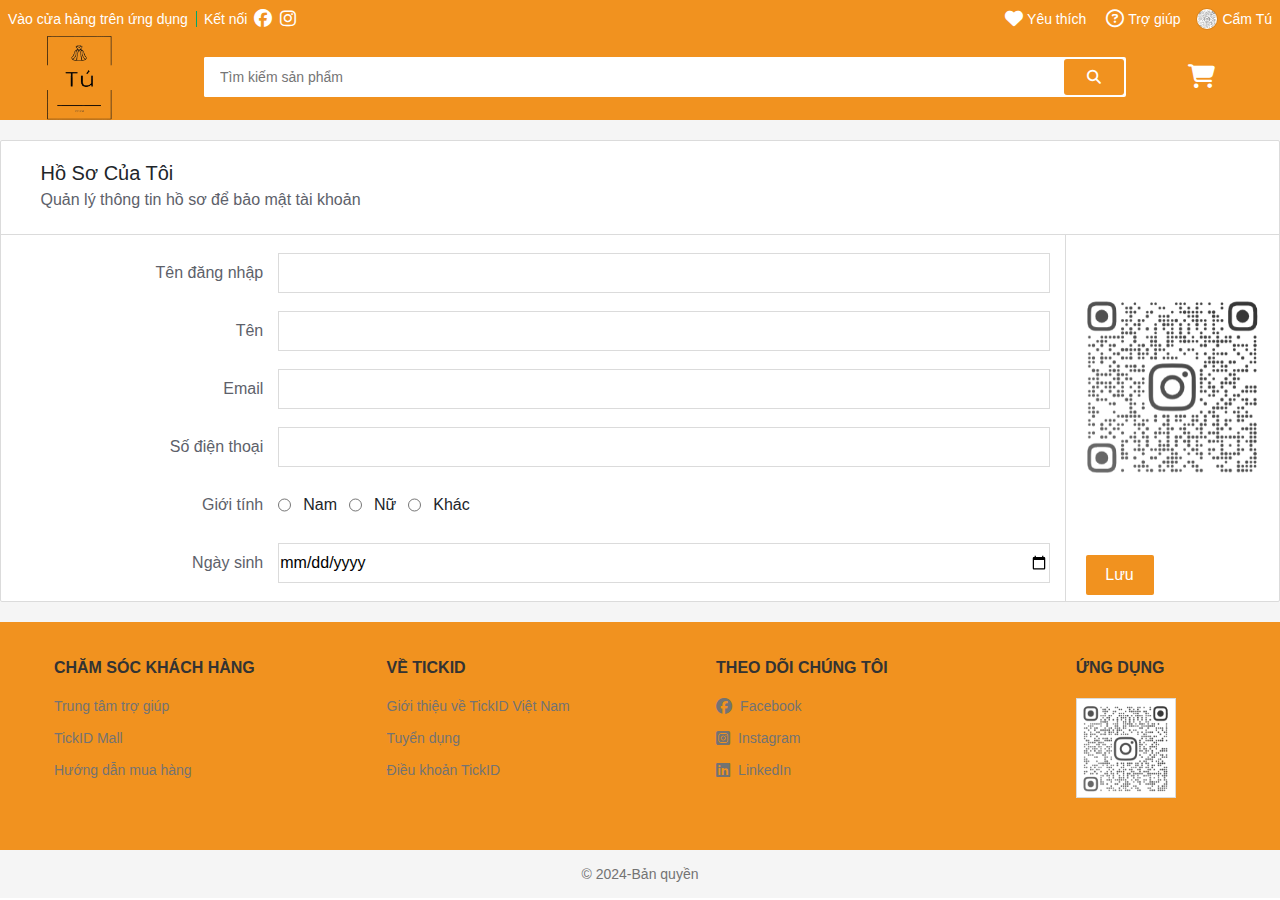
<file: assets/html/myaccount.html>
<!DOCTYPE html>
<html lang="en">
<head>
    <meta charset="UTF-8">
    <meta name="viewport" content="width=device-width, initial-scale=1.0">
    <title>Tài Khoản</title>

    <link rel="stylesheet" href="../css/bootstrap.min.css">
    <link rel="stylesheet" href="../css/normalize.css">
    <link rel="stylesheet" href="../css/base.css">
    <link rel="stylesheet" href="../font/fontawesome-free-6.5.1-web/css/all.min.css">
    <link rel="stylesheet" href="../css/main.css">
    <link rel="stylesheet" href="../css/myaccount.css">
    <link rel="stylesheet" href="../css/responsive.css">

    <script src="../js/bootstrap.min.js"></script>
    <script src="../js/main.js"></script>
    <script src="../js/login.js"></script>
    <script src="../js/jquery-3.7.1.min.js"></script>
</head>
<body>
    <div class="main__account">
        <header class="header">
            <div class="grid" style="background-color: rgb(241, 146, 31);">

                <!-- navigation -->
                <nav class="header__navbar hide-on-mobile-tablet">

                    <!-- nav top-left -->
                    <ul class="header__list">
                        <li class="header__item header__item--separate header__item--qr">
                            Vào cửa hàng trên ứng dụng
                            <div class="header__qr">
                                <img src="../img/img_qr.png" alt="QR" class="header__qr-img">
                            </div>
                        </li>
                        <li class="header__item">
                            <span class="header__item--nopacity">Kết nối</span>
                            <a href="https://www.facebook.com/" class="header__navbar-icon">
                                <i class="fa-brands fa-facebook header__icon-link"></i>
                            </a>
                            <a href="https://www.instagram.com/" class="header__navbar-icon">
                                <i class="fa-brands fa-instagram header__icon-link"></i>
                            </a>
                        </li>
                    </ul>
    
                    <!-- nav top-right -->
                    <ul class="header__list">
                        <li class="header__item header__item--notify">
                            <a href="" class="header__link">
                                <i class="fa-solid fa-heart header__icon-link"></i>
                                Yêu thích
                            </a>

                            <!-- display notify -->
                            <!-- header__cart-list--no-cart 
                                thêm class trên thì sẽ hiển thị giỏ hàng trống
                            -->
                            <div class="header__notify">
                                <img src="../img/no_cart.png" alt="" class="header__no-cart-img">
                                <p class="header__no-cart-msg">Chưa có sản phẩm</p>

                                <header class="header__notify-title">
                                    <h3>Sản phẩm yêu thích</h3>
                                </header>
                                <ul class="header__notify-list">
                                </ul>
                                <footer class="header__notify-footer">
                                    <a href="../html/favourite.html" class="header__notify-btn">Xem tất cả</a>
                                </footer>
                            </div>
                        </li>
                        <li class="header__item">
                            <a href="" class="header__link">
                                <i class="fa-regular fa-circle-question header__icon-link"></i>
                                Trợ giúp
                            </a>
                        </li>

                        <!-- display register and login -->
                        <!-- <li class="header__item header__item--register">
                            <a href="#modal" class="header__link header__link--bold header__link--separate"
                            onclick="displayRegister();">
                                Đăng ký
                            </a>
                        </li>
                        <li class="header__item header__item--login">
                            <a href="#modal" class="header__link header__link--bold"
                            onclick="displayLogin();">
                                Đăng nhập
                            </a>
                        </li> -->

                        <!-- display user -->
                        <li class="header__item header__item-user">
                            <img src="../img/img_qr.png" alt="" class="header__item-user-img">
                            <span class="header__item-user-name">Cẩm Tú</span>

                            <ul class="header__item-user-menu">
                                <li class="header__item-user-item">
                                    <a href="../html/home.html">Trang chủ</a>
                                </li>
                                <li class="header__item-user-item">
                                    <a href="../html/boughtProduct.html">Đơn mua</a>
                                </li>
                                <li class="header__item-user-item">
                                    <a href="../html/introduce.html">Giới thiệu</a>
                                </li>
                                <li class="header__item-user-item">
                                    <a href="../../index.html">Đăng xuất</a>
                                </li>
                            </ul>
                        </li>
                    </ul>
                </nav>

                <!-- Search -->
                <div class="header__with-search">
                    <label for="mobileSearch" class="header__mobile-search">
                        <i class="header__mobile-search-icon fa-solid fa-magnifying-glass"></i>
                    </label>

                    <input type="checkbox" hidden id="mobileSearch">

                    <div class="header__logo hide-on-tablet">
                        <a href="../html/home.html">
                            <img src="../img/Logo1_white.png" alt="" class="header__logo-img" height="135px">
                        </a>
                    </div>

                    <div class="header__search">
                        <div class="header__search-input-wrap">
                            <input type="text" class="header__search-input" placeholder="Tìm kiếm sản phẩm" onclick="displaySearchHistory();">
                            <div class="header__search-history">
                                <h3 class="header__search-history-heading">Lịch sử tìm kiếm</h3>
                                <ul class="header__search-history-list">
                                </ul>
                            </div>
                        </div>
                        <!-- <div class="header__search-select">
                            <span class="header__search-select-label">Trong shop</span>
                            <i class="header__search-select-icon fa-solid fa-angle-down"></i>
                            <ul class="header__search-option">
                                <li class="header__search-item">
                                    <span class="header__search-text">Trong shop</span>
                                    <i class="header__search-icon fa-solid fa-check"></i>
                                </li>
                                <li class="header__search-item">
                                    <span class="header__search-text">Ngoài shop</span>
                                    <i class="header__search-icon fa-solid fa-check"></i>
                                </li>
                            </ul>
                        </div> -->
                        <button class="header__search-btn" onclick="pageSearchProduct();">
                            <i class="header__search-btn-icon fa-solid fa-magnifying-glass"></i>
                        </button>
                    </div>

                    <div class="header__cart">
                        <div class="header__cart-wrap">
                            <i class="header__cart-icon fa-solid fa-cart-shopping"></i>
                            <span class="header__cart-notice"></span>
                            <!-- header__cart-list--no-cart 
                                thêm class trên thì sẽ hiển thị giỏ hàng trống
                            -->
                            <div class="header__cart-list">
                                <img src="../img/no_cart.png" alt="" class="header__no-cart-img">
                                <p class="header__no-cart-msg">Chưa có sản phẩm</p>

                                <h4 class="header__cart-title">Sản phẩm đã thêm</h4>
                                <ul class="header__cart-list-buy">
                                </ul>
                                <a href="../html/products.html" class="header__cart-view btn btn--primary">Xem giỏ hàng</a>
                            </div>
                        </div>
                    </div>
                    
                    <!-- Display menu on mobile and tablet -->
                    <div class="header__menu-mobile">
                        <label for="header__menu-mobile-check">
                            <i class="fa-solid fa-bars header__menu-mobile-icon"></i>
                        </label>
                        <input type="checkbox" hidden id="header__menu-mobile-check">

                        <label for="header__menu-mobile-check" class="header__menu-mobile-over"></label>

                        <div class="header__menu-mobile-list-wrapper">
                            <label for="header__menu-mobile-check">
                                <i class="fa-solid fa-xmark header__menu-close-icon"></i>
                            </label>
                            <ul class="header__menu-mobile-list">
                                <li class="header__menu-mobile-item">
                                    <a href="../html/home.html" class="header__menu-mobile-link">Trang chủ</a>
                                </li>
                                <li class="header__menu-mobile-item">
                                    <a href="../html/introduce.html" class="header__menu-mobile-link">Giới thiệu</a>
                                </li>
                                <li class="header__menu-mobile-item">
                                    <a href="../html/boughtProduct.html" class="header__menu-mobile-link">Đơn mua</a>
                                </li>
                                <li class="header__menu-mobile-item">
                                    <a href="../html/favourite.html" class="header__menu-mobile-link">Yêu thích</a>
                                </li>
                                <li class="header__menu-mobile-item">
                                    <a href="../../index.html" class="header__menu-mobile-link">Đăng xuất</a>
                                </li>
                            </ul>
                        </div>
                    </div>
                </div>
            </div>

            <!-- Display sort bar mobile and tablet -->
            <!-- <ul class="header__sort-bar">
                <li class="header__sort-item">
                    <a href="" class="header__sort-link">Phổ biến</a>
                </li>
                <li class="header__sort-item header__sort-item--active">
                    <a href="" class="header__sort-link">Mới nhất</a>
                </li>
                <li class="header__sort-item">
                    <a href="" class="header__sort-link">Bán chạy</a>
                </li>
                <li class="header__sort-item">
                    <a href="" class="header__sort-link">Giá</a>
                </li>
            </ul> -->
        </header>

        <div class="container__account">
            <div class="grid content__account">
                <div class="row content__account-title">
                    <div class="col">
                        <h2 class="content__account-title-heading">Hồ Sơ Của Tôi</h2>
                        <h3 class="content__account-title-sub">Quản lý thông tin hồ sơ để bảo mật tài khoản</h3>
                    </div>
                </div>
                <div class="row content__account-form">
                    <div class="col-lg-10 col-12 form">
                            <div class="row form__group">
                                <div class="col-3 form__label">
                                    <label for="signin" class="form__label-text">Tên đăng nhập</label>
                                </div>
                                <div class="col-9">
                                    <input type="text" id="signin" class="form__text">
                                </div>
                            </div>
                            <div class="row form__group">
                                <div class="col-3 form__label">
                                    <label for="name" class="form__label-text">Tên</label>
                                </div>
                                <div class="col-9">
                                    <input type="text" id="name" class="form__text">
                                </div>
                            </div>
                            <div class="row form__group">
                                <div class="col-3 form__label">
                                    <label for="email__account" class="form__label-text">Email</label>
                                </div>
                                <div class="col-9">
                                    <input type="email" id="email__account" class="form__text">
                                </div>
                            </div>
                            <div class="row form__group">
                                <div class="col-3 form__label">
                                    <label for="phone" class="form__label-text">Số điện thoại</label>
                                </div>
                                <div class="col-9">
                                    <input type="tel" id="phone" class="form__text">
                                </div>
                            </div>
                            <div class="row form__group">
                                <div class="col-3 form__label">
                                    <label class="form__label-text">Giới tính</label>
                                </div>
                                <div class="col-9 gender__wrapper">
                                    <div class="radio__gender">
                                        <input type="radio" id="male" name="gender" class="radio__active" value="Nam">
                                        <label for="male" class="form__radio" name="gender">Nam</label>
                                    </div>
                                    <div class="radio__gender">
                                        <input type="radio" id="female" name="gender" class="radio__active" value="Nữ">
                                        <label for="female" class="form__radio" name="gender">Nữ</label>
                                    </div>
                                    <div class="radio__gender">
                                        <input type="radio" id="other" name="gender" class="radio__active" value="Khác">
                                        <label for="other" class="form__radio" name="gender">Khác</label>
                                    </div>
                                </div>
                            </div>
                            <div class="row form__group">
                                <div class="col-3 form__label">
                                    <label for="date" class="form__label-text">Ngày sinh</label>
                                </div>
                                <div class="col-9">
                                    <input type="date" id="date" class="form__text">
                                </div>
                            </div>
                            <div class="row d-lg-none d-flex justify-content-end d-sm-flex justify-content-sm-end">
                                <button class="col form__btn m-0" onclick="saveData();">Lưu</button>
                            </div>
                    </div>
                    <div class="col-lg-2 d-lg-block d-none">
                        <div class="form__img" style="background-image: url(../img/img_qr.png);"></div>
                        <button class="form__btn" onclick="saveData();">Lưu</button>
                    </div>
                </div>
            </div>
        </div>

        <footer class="footer">
            <div class="grid">
                <div class="row footer__top">
                    <div class="col-lg-3 d-lg-flex justify-content-lg-center col-sm-6 d-sm-flex justify-content-sm-start col-6 d-flex justify-content-start ">
                        <div>
                            <h3 class="footer__heading">Chăm sóc khách hàng</h3>
                            <ul class="footer__list">
                                <li class="footer__item">
                                    <a href="" class="footer__link">Trung tâm trợ giúp</a>
                                </li>
                                <li class="footer__item">
                                    <a href="" class="footer__link">TickID Mall</a>
                                </li>
                                <li class="footer__item">
                                    <a href="" class="footer__link">Hướng dẫn mua hàng</a>
                                </li>
                            </ul>
                        </div>
                    </div>
                    <div class="col-lg-3 d-lg-flex justify-content-lg-center col-sm-6 d-sm-flex justify-content-sm-start col-6 d-flex justify-content-start ">
                        <div>
                            <h3 class="footer__heading">Về TickID</h3>
                            <ul class="footer__list">
                                <li class="footer__item">
                                    <a href="" class="footer__link">Giới thiệu về TickID Việt Nam</a>
                                </li>
                                <li class="footer__item">
                                    <a href="" class="footer__link">Tuyển dụng</a>
                                </li>
                                <li class="footer__item">
                                    <a href="" class="footer__link">Điều khoản TickID</a>
                                </li>
                            </ul>
                        </div>
                    </div>
                    <div class="col-lg-3 d-lg-flex justify-content-lg-center col-sm-6 d-sm-flex justify-content-sm-start col-6 d-flex justify-content-start ">
                        <div>
                            <h3 class="footer__heading">Theo dõi chúng tôi</h3>
                            <ul class="footer__list">
                                <li class="footer__item">
                                    <a href="" class="footer__link">
                                        <i class="footer__icon fa-brands fa-facebook"></i>
                                        Facebook
                                    </a>
                                </li>
                                <li class="footer__item">
                                    <a href="" class="footer__link">
                                        <i class="footer__icon fa-brands fa-square-instagram"></i>
                                        Instagram
                                    </a>
                                </li>
                                <li class="footer__item">
                                    <a href="" class="footer__link">
                                        <i class="footer__icon fa-brands fa-linkedin"></i>
                                        LinkedIn
                                    </a>
                                </li>
                            </ul>
                        </div>
                    </div>
                    <div class="col-lg-3 d-lg-flex justify-content-lg-center col-sm-6 d-sm-flex justify-content-sm-start col-6 d-flex justify-content-start ">
                        <div>
                            <h3 class="footer__heading">Ứng dụng</h3>
                            <img src="../img/img_qr.png" alt="" class="footer__img">
                        </div>
                    </div>
                </div>
            </div>
            <div class="footer__bottom">
                <div class="grid">
                    <div class="row">
                        <p class="footer__text">© 2024-Bản quyền</p>
                    </div>
                </div>
            </div>
        </footer>
    </div>

    <!-- display modal -->
    <div class="modal" id="modal">
        <div class="modal-overlay"></div>

        <div class="modal-inner">
            <!-- form register -->
            <div class="auth-form auth-form-register">
                <div class="auth-form__container">
                    <div class="auth-form__header">
                        <h3 class="auth-form__heading">Đăng ký</h3>
                        <span class="auth-form__switch-btn" onclick="displayNone(); displayLogin();">Đăng nhập</span>
                    </div>

                    <div class="auth-form__form">
                        <div class="auth-form__group">
                            <input type="text" class="auth-form__input" placeholder="Nhập email">
                        </div>
                        <div class="auth-form__group">
                            <input type="password" class="auth-form__input" placeholder="Nhập mật khẩu">
                        </div>
                        <div class="auth-form__group">
                            <input type="password" class="auth-form__input" placeholder="Nhập lại mật khẩu">
                        </div>
                    </div>

                    <div class="auth-form__policy">
                        <p class="auth-form__policy-text">
                            Bằng việc đăng ký, bạn đã đồng ý với Shop về
                            <a href="" class="auth-form__policy-link">Điều khoản dịch vụ </a>&
                            <a href="" class="auth-form__policy-link">Chính sách bảo mật</a>
                        </p>
                    </div>

                    <div class="auth-form__control">
                        <button class="btn auth-form__control-back" onclick="displayNone();">TRỞ LẠI</button>
                        <button class="btn btn--primary">ĐĂNG KÝ</button>
                    </div>
                </div>

                <div class="auth-form__socials">
                    <a href="https://www.facebook.com/" class="btn btn--size-s btn--with-icon btn--facebook">
                        <i class="auth-form__socials-icon fa-brands fa-facebook"></i>
                        <span class="auth-form__socials-text">Kết nối với Facebook</span>
                    </a>
                    <a href="https://www.google.com/" class="btn btn--size-s btn--with-icon btn--google">
                        <i class="auth-form__socials-icon fa-brands fa-google"></i>
                        <span class="auth-form__socials-text">Kết nối với Google</span>
                    </a>
                </div>
            </div>
        
            <!-- form login -->
            <div class="auth-form auth-form-login">
                <div class="auth-form__container">
                    <div class="auth-form__header">
                        <h3 class="auth-form__heading">Đăng nhập</h3>
                        <span class="auth-form__switch-btn" onclick="displayNone(); displayRegister();">Đăng ký</span>
                    </div>

                    <div class="auth-form__form">
                        <div class="auth-form__group">
                            <input type="email" class="auth-form__input" id="email" placeholder="Nhập email">
                        </div>
                        <div class="auth-form__group">
                            <input type="password" class="auth-form__input" id="password" placeholder="Nhập mật khẩu">
                        </div>
                    </div>

                    <div class="auth-form__policy">
                        <div class="auth-form__help">
                            <a href="" class="auth-form__help-link auth-form__forgot">Quên mật khẩu</a>
                            <span class="auth-form__separate"></span>
                            <a href="" class="auth-form__help-link auth-form__needed">Cần trợ giúp?</a>
                        </div>
                    </div>

                    <div class="auth-form__control">
                        <button class="btn auth-form__control-back" onclick="displayNone();">TRỞ LẠI</button>
                        <button class="btn btn--primary" onclick="Login();">ĐĂNG NHẬP</button>
                    </div>
                </div>

                <div class="auth-form__socials">
                    <a href="https://www.facebook.com/" class="btn btn--size-s btn--with-icon btn--facebook">
                        <i class="auth-form__socials-icon fa-brands fa-facebook"></i>
                        <span class="auth-form__socials-text">Kết nối với Facebook</span>
                    </a>
                    <a href="https://www.google.com/" class="btn btn--size-s btn--with-icon btn--google">
                        <i class="auth-form__socials-icon fa-brands fa-google"></i>
                        <span class="auth-form__socials-text">Kết nối với Google</span>
                    </a>
                </div>
            </div>
        </div>
    </div>

    <!-- Hiển thị thông báo khi value search rỗng -->
    <div class="modal-notify">
        <i class="fa-solid fa-circle-exclamation" class="modal-notify__text"></i>
        <span class="modal-notify__text">Nhập tên sản phẩm để tìm kiếm</span>
    </div>

     <!-- Toast Message -->
    <div id="liveToast">
        <div class="d-flex">
            <div class="toast-body" id="toastText">
                Test Toast Message
            </div>
            <button type="button" class="btn-close btn-close-white me-2 m-auto" aria-label="Close"></button>
        </div>
    </div>
</body>
    <script>
        $('#signin').blur(function(){
            var regex=/^[a-zA-Z0-9]+$/;
            var sigin=$('#signin').val();
            if(regex.test(sigin)){
                $("#signin").css("border-color","#00A86B");
            }
            else{
                $("#toastText").text("Tên đăng nhập không hợp lệ");
                $("#liveToast").css("background-color","#dc3545");
                $("#liveToast").css("animation","slideInLeft ease 0.5s");
                $("#liveToast").css("display","block");
                $("#signin").css("border-color","#dc3545");
                setTimeout(()=>{
                    $("#liveToast").css("animation","fadeOut linear 1s 2s forwards");
                },600);
            }
        });

        $('#name').blur(function(){
            var regex=/^[A-Z]{1}[a-zA-Z\s]+$/;
            var name=$("#name").val();
            if(regex.test(name)){
                $("#name").css("border-color","#00A86B");
            }
            else{
                $("#toastText").text("Tên bắt đầu ký tự in hoa");
                $("#liveToast").css("background-color","#dc3545");
                $("#liveToast").css("animation","slideInLeft ease 0.5s");
                $("#liveToast").css("display","block");
                $("#name").css("border-color","#dc3545");
                setTimeout(()=>{
                    $("#liveToast").css("animation","fadeOut linear 1s 2s forwards");
                },600);
            }
        });
        $('#email__account').blur(function(){
            var regex=/^[a-zA-Z0-9]+@gmail.com$/;
            var email= $('#email__account').val();
            if(regex.test(email)){
                $("#email__account").css("border-color","#00A86B");
            }
            else{
                $("#toastText").text("Email không hợp lệ");
                $("#liveToast").css("background-color","#dc3545");
                $("#liveToast").css("animation","slideInLeft ease 0.5s");
                $("#liveToast").css("display","block");
                $("#email__account").css("border-color","#dc3545");
                setTimeout(()=>{
                    $("#liveToast").css("animation","fadeOut linear 1s 2s forwards");
                },600);
            }
        });
        $('#phone').blur(function(){
            var regex=/^[0-9]{10}$/
            var phone= $('#phone').val();
            if(regex.test(phone)){
                $("#phone").css("border-color","#00A86B");
            }
            else{
                $("#toastText").text("SĐT không hợp lệ (10 chữ số)");
                $("#liveToast").css("background-color","#dc3545");
                $("#liveToast").css("animation","slideInLeft ease 0.5s");
                $("#liveToast").css("display","block");
                $("#phone").css("border-color","#dc3545");
                setTimeout(()=>{
                    $("#liveToast").css("animation","fadeOut linear 1s 2s forwards");
                },600);
            }
        });

        var user=localStorage.getItem("username");
        var data=JSON.parse(user);

        $(".header__item-user-name").text(data.name);
        $('#signin').val(data.name);
        if(data.nameUser!=null){
            $("#name").val(data.nameUser);
        }
        $('#email__account').val(data.email);
        if(data.phone!=null){
            $("#phone").val(data.phone);
        }
        if(data.gender!=null){
            var radios=$(".radio__active");
            for(var i=0;i<radios.length;i++){
               if(radios[i].value==data.gender){
                radios[i].checked=true;
                break;
               }
            }
        }
        if(data.date!=null){
            $("#date").val(data.date);
        }

        var gender="";
        $(".radio__active").change(function(){
            gender+=$(this).val();
        })

        function saveData(){
            var signin=$('#signin').val();
            var name=$("#name").val();
            var email=$("#email__account").val();
            var phone=$("#phone").val();
            var date=$("#date").val();

            if(signin!="" && name!="" && email!="" && phone!=""){
                var user=
                    {
                        email: $("#email__account").val(),
                        name: $('#signin').val(),
                        nameUser:$("#name").val(),
                        password: data.password,
                        re_password : data.re_password,
                        phone: $("#phone").val(),
                        gender: gender,
                        date: $("#date").val()
                    };
                localStorage.setItem("username",JSON.stringify(user));
                $(".header__item-user-name").text(signin);
                $("#toastText").text("Lưu thành công");
                $("#liveToast").css("background-color","#00A86B");
                $("#liveToast").css("animation","slideInLeft ease 0.5s");
                $("#liveToast").css("display","block");
                setTimeout(()=>{
                    $("#liveToast").css("animation","fadeOut linear 1s 2s forwards");
                },600);
            }
            else{
                $("#toastText").text("Nhập đủ thông tin");
                $("#liveToast").css("background-color","#dc3545");
                $("#liveToast").css("animation","slideInLeft ease 0.5s");
                $("#liveToast").css("display","block");
                setTimeout(()=>{
                    $("#liveToast").css("animation","fadeOut linear 1s 2s forwards");
                },600);
            }
        }

         // Hiển thị số lượng trong giỏ hàng
         if(localStorage.getItem("QtyCart")!=null){
            var json=localStorage.getItem("QtyCart");
            var qty=JSON.parse(json);
            if(qty!=0){
                document.querySelector(".header__cart-notice").innerText=qty;
                document.querySelector(".header__cart-notice").style.display="block"; 
            }
            else{
                document.querySelector(".header__cart-list").classList.add("header__cart-list--no-cart");
                document.querySelector('.header__cart-title').style.display="none"
                document.querySelector('.header__cart-list-buy').style.display="none"
                document.querySelector('.header__cart-view').style.display="none"
            } 
        }
        if(document.querySelector(".header__cart-notice").innerText==""){  
            document.querySelector(".header__cart-list").classList.add("header__cart-list--no-cart");
            document.querySelector('.header__cart-title').style.display="none"
            document.querySelector('.header__cart-list-buy').style.display="none"
            document.querySelector('.header__cart-view').style.display="none"
        }
        else{
            document.querySelector(".header__cart-list").classList.remove('header__cart-list--no-cart');
            document.querySelector('.header__cart-title').style.display="block"
            document.querySelector('.header__cart-list-buy').style.display="block"
            document.querySelector('.header__cart-view').style.display="block"
        }

        // Hiển thị sản phẩm yêu thích trong thông báo
        if(localStorage.getItem("favouriteProduct")==null || JSON.parse(localStorage.getItem("favouriteProduct")).length<=0){
            document.querySelector(".header__notify").classList.add("header__cart-list--no-cart");
            document.querySelector(".header__notify-title").style.display="none";
            document.querySelector(".header__notify-list").style.display="none";
            document.querySelector(".header__notify-footer").style.display="none";
        }
        else{
            document.querySelector(".header__notify").classList.remove("header__cart-list--no-cart");
            document.querySelector(".header__notify-title").style.display="block";
            document.querySelector(".header__notify-list").style.display="block";
            document.querySelector(".header__notify-footer").style.display="flex";
        }

        // Chuyển sang trang tìm kiếm
        function pageSearchProduct(){
            var msgProduct=document.querySelector(".header__search-input").value;
            if(msgProduct!=""){
                var msgProducts=null;
                if(localStorage.getItem("msgSearchProduct")==null){
                    msgProducts=new Array();
                }
                else{
                    msgProducts=JSON.parse(localStorage.getItem("msgSearchProduct"));
                }
    
                if(msgProduct!=""){
                    if(msgProducts.length==3){
                        var tmp=msgProducts[0];
                        msgProducts[0]=msgProducts[1];
                        msgProducts[1]=msgProducts[2];
                        msgProducts[2]=tmp;
        
                        msgProducts.pop();
                    }
        
                    msgProducts.push(msgProduct);
                }
    
                
                localStorage.setItem("msgSearchProduct",JSON.stringify(msgProducts));
                window.location.href="../html/searchProduct.html";
            }
            else{
                document.querySelector(".modal-notify i").style.color="rgb(239, 33, 33)";
                var start=setTimeout(function (){
                    document.querySelector(".modal-notify").style.display="flex";
                },200);
                var stop=setTimeout(function (){
                    clearTimeout(start);
                    document.querySelector(".modal-notify").style.display="none";
                },2000);
            }
            document.querySelector(".header__search-history").style.display="none";
        }

        //Hiển thị lịch sử tìm kiếm
        if(localStorage.getItem("msgSearchProduct")!=null){
            var msgSearchProductsReverse=JSON.parse(localStorage.getItem("msgSearchProduct")).reverse();
            var msg=document.querySelector(".header__search-history-list").innerHTML;
            for(var i=0;i<msgSearchProductsReverse.length;i++){
                if(msgSearchProductsReverse[i]!=""){
                    msg+=
                    `
                    <li class="header__search-history-item" onclick="valueToSearch('${msgSearchProductsReverse[i]}');">
                        <a href="#" class="header__search-history-link">
                            ${msgSearchProductsReverse[i]}
                        </a>
                    </li>
                    `
                }
            }
            document.querySelector(".header__search-history-list").innerHTML=msg;
        }
        else{
            document.querySelector(".header__search-history").style.display="none";
        }
        
        function displaySearchHistory(){
            document.querySelector(".header__search-history").style.display="block";
        }

        function valueToSearch(msg){
           document.querySelector(".header__search-input").value=msg;
            document.querySelector(".header__search-history").style.display="none";
        }

    </script>
    <script src="../js/cart.js"></script>
</html>
</file>
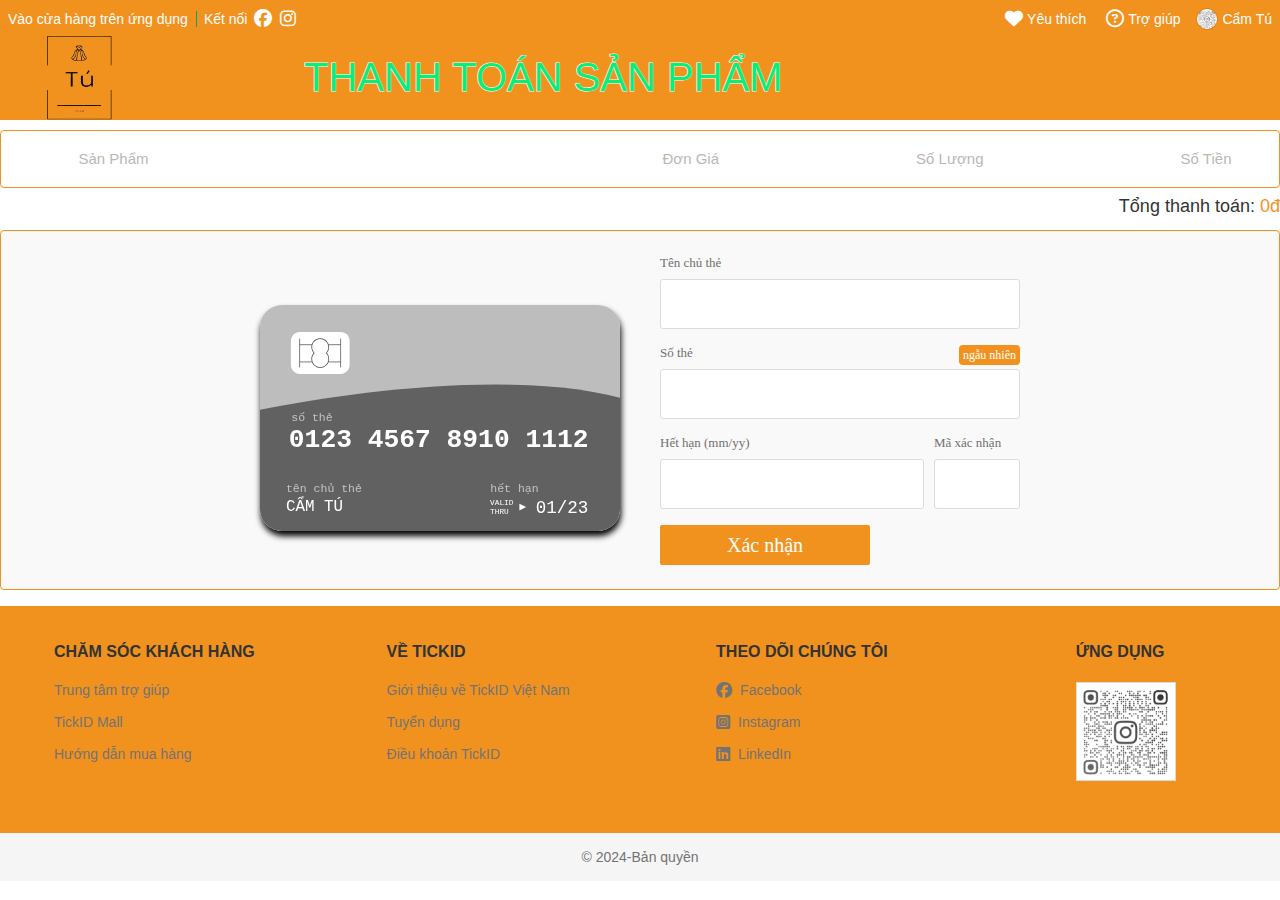
<file: assets/html/payment.html>
<!DOCTYPE html>
<html lang="en">
  <head>
    <meta charset="UTF-8" />
    <meta name="viewport" content="width=device-width, initial-scale=1.0" />
    <link rel="stylesheet" href="../css/bootstrap.min.css">
    <link rel="stylesheet" href="../css/normalize.css">
    <link rel="stylesheet" href="../css/base.css">
    <link rel="stylesheet" href="../font/fontawesome-free-6.5.1-web/css/all.min.css">
    <link rel="stylesheet" href="../css/main.css">
    <link rel="stylesheet" href="../css/products.css">
    <link rel="stylesheet" href="../css/payment.css" />
    <link rel="stylesheet" href="../css/responsive.css">

    <script src="../js/bootstrap.min.js"></script>
    <script src="../js/imask.js"></script>
    <title>Thanh Toán</title>
  </head>
  <body>
    <div class="payment__main">
      <header class="header">
        <div class="grid" style="background-color: rgb(241, 146, 31);">

            <!-- navigation -->
            <nav class="header__navbar hide-on-mobile-tablet">

                <!-- nav top-left -->
                <ul class="header__list">
                    <li class="header__item header__item--separate header__item--qr">
                        Vào cửa hàng trên ứng dụng
                        <div class="header__qr">
                            <img src="../img/img_qr.png" alt="QR" class="header__qr-img">
                        </div>
                    </li>
                    <li class="header__item">
                        <span class="header__item--nopacity">Kết nối</span>
                        <a href="https://www.facebook.com/" class="header__navbar-icon">
                            <i class="fa-brands fa-facebook header__icon-link"></i>
                        </a>
                        <a href="https://www.instagram.com/" class="header__navbar-icon">
                            <i class="fa-brands fa-instagram header__icon-link"></i>
                        </a>
                    </li>
                </ul>

                <!-- nav top-right -->
                <ul class="header__list">
                    <li class="header__item header__item--notify">
                        <a href="" class="header__link">
                            <i class="fa-solid fa-heart header__icon-link"></i>
                            Yêu thích
                        </a>

                        <!-- display notify -->
                        <!-- header__cart-list--no-cart 
                                thêm class trên thì sẽ hiển thị giỏ hàng trống
                            -->
                        <div class="header__notify">
                            <img src="../img/no_cart.png" alt="" class="header__no-cart-img">
                            <p class="header__no-cart-msg">Chưa có sản phẩm</p>

                            <header class="header__notify-title">
                                <h3>Sản phẩm yêu thích</h3>
                            </header>
                            <ul class="header__notify-list">
                            </ul>
                            <footer class="header__notify-footer">
                                <a href="../html/favourite.html" class="header__notify-btn">Xem tất cả</a>
                            </footer>
                        </div>
                    </li>
                    <li class="header__item">
                        <a href="" class="header__link">
                            <i class="fa-regular fa-circle-question header__icon-link"></i>
                            Trợ giúp
                        </a>
                    </li>


                    <!-- display user -->
                    <li class="header__item header__item-user">
                        <img src="../img/img_qr.png" alt="" class="header__item-user-img">
                        <span class="header__item-user-name">Cẩm Tú</span>

                        <ul class="header__item-user-menu">
                            <li class="header__item-user-item">
                                <a href="../html/home.html">Trang chủ</a>
                            </li>
                            <li class="header__item-user-item">
                                <a href="../html/myaccount.html">Tài khoản của tôi </a>
                            </li>
                            <li class="header__item-user-item">
                                <a href="../html/boughtProduct.html">Đơn mua</a>
                            </li>
                            <li class="header__item-user-item">
                              <a href="../html/introduce.html">Giới thiệu</a>
                            </li>
                            <li class="header__item-user-item">
                                <a href="../../index.html">Đăng xuất</a>
                            </li>
                        </ul>
                    </li>
                </ul>
            </nav>

            <!-- Search -->
            <div class="header__with-search">
                <label for="mobileSearch" class="header__mobile-search">
                    <i class="header__mobile-search-icon fa-solid fa-magnifying-glass hide-on-mobile"></i>
                </label>

                <input type="checkbox" hidden id="mobileSearch">

                <div class="header__logo payment-header__logo">
                    <a href="../html/home.html">
                      <img src="../img/Logo1_white.png" alt="" class="header__logo-img payment-header__logo-img" height="135px">
                    </a>
                </div>

                <div class="payment__header-title">
                  <h3>THANH TOÁN SẢN PHẨM</h3>
                  <h3>THANH TOÁN SẢN PHẨM</h3>
                </div>

                <div class="header__search d-none">
                    <div class="header__search-input-wrap">
                        <input type="text" class="header__search-input" placeholder="Tìm kiếm sản phẩm">
                        <div class="header__search-history">
                            <h3 class="header__search-history-heading">Lịch sử tìm kiếm</h3>
                            <ul class="header__search-history-list">
                                <li class="header__search-history-item">
                                    <a href="" class="header__search-history-link">Quần dài</a>
                                </li>
                                <li class="header__search-history-item">
                                    <a href="" class="header__search-history-link">Quần short</a>
                                </li>
                            </ul>
                        </div>
                    </div>
                    <!-- <div class="header__search-select">
                        <span class="header__search-select-label">Trong shop</span>
                        <i class="header__search-select-icon fa-solid fa-angle-down"></i>
                        <ul class="header__search-option">
                            <li class="header__search-item">
                                <span class="header__search-text">Trong shop</span>
                                <i class="header__search-icon fa-solid fa-check"></i>
                            </li>
                            <li class="header__search-item">
                                <span class="header__search-text">Ngoài shop</span>
                                <i class="header__search-icon fa-solid fa-check"></i>
                            </li>
                        </ul>
                    </div> -->
                    <button class="header__search-btn">
                        <i class="header__search-btn-icon fa-solid fa-magnifying-glass"></i>
                    </button>
                </div>

                <!-- Display menu on mobile and tablet -->
                <div class="header__menu-mobile payment-header__menu-mobile">
                    <label for="header__menu-mobile-check">
                        <i class="fa-solid fa-bars header__menu-mobile-icon"></i>
                    </label>
                    <input type="checkbox" hidden id="header__menu-mobile-check">

                    <label for="header__menu-mobile-check" class="header__menu-mobile-over"></label>

                    <div class="header__menu-mobile-list-wrapper">
                        <label for="header__menu-mobile-check">
                            <i class="fa-solid fa-xmark header__menu-close-icon"></i>
                        </label>
                        <ul class="header__menu-mobile-list">
                            <li class="header__menu-mobile-item">
                                <a href="../html/home.html" class="header__menu-mobile-link">Trang chủ</a>
                            </li>
                            <li class="header__menu-mobile-item">
                                <a href="../html/myaccount.html" class="header__menu-mobile-link">Tài khoản của tôi</a>
                            </li>
                            <li class="header__menu-mobile-item">
                              <a href="../html/introduce.html" class="header__menu-mobile-link">Giới thiệu</a>
                            </li>
                            <li class="header__menu-mobile-item">
                                <a href="../html/boughtProduct.html" class="header__menu-mobile-link">Đơn mua</a>
                            </li>
                            <li class="header__menu-mobile-item">
                              <a href="../html/favourite.html" class="header__menu-mobile-link">Yêu thích</a>
                            </li>
                            <li class="header__menu-mobile-item">
                                <a href="../../index.html" class="header__menu-mobile-link">Đăng xuất</a>
                            </li>
                        </ul>
                    </div>
                </div>
            </div>
        </div>

        <!-- Display sort bar mobile and tablet -->
        <!-- <ul class="header__sort-bar">
            <li class="header__sort-item">
                <a href="" class="header__sort-link">Liên quan</a>
            </li>
            <li class="header__sort-item header__sort-item--active">
                <a href="" class="header__sort-link">Mới nhất</a>
            </li>
            <li class="header__sort-item">
                <a href="" class="header__sort-link">Bán chạy</a>
            </li>
            <li class="header__sort-item">
                <a href="" class="header__sort-link">Giá</a>
            </li>
        </ul> -->
      </header>

      <div class="payment__container payment__container--mod-height">
        <div class="grid" >
          <div class="row content__product__row mt-3 d-lg-flex d-sm-flex d-none">
            <div class="col content__product__col content__product__col-check ms-lg-5">
              <span class="content__product__text">Sản Phẩm</span>
            </div>
            <div class="col content__product__col content__product__col-desc d-lg-flex d-sm-flex d-flex">
                <span class="content__product__text">Đơn Giá</span>
                <span class="content__product__text">Số Lượng</span>
                <span class="content__product__text">Số Tiền</span>
            </div>
          </div>
          <div class="content__payment-product-wrapper">
          </div>
          <div class="row content__product__btn">
            <div class="col content__product__col content__product__col-btn-text">
                <span class="content__product__btn-text">Tổng thanh toán:
                    <span class="content__product__btn-total">0đ</span>
                </span>
            </div>
          </div>
          <div class="content__payment">
            <div class="container preload">
              <div class="creditcard">
                <div class="front">
                  <div id="ccsingle"></div>
                  <svg version="1.1" id="cardfront" xmlns="http://www.w3.org/2000/svg" xmlns:xlink="http://www.w3.org/1999/xlink" x="0px" y="0px"
                    viewBox="0 0 750 471"
                    style="enable-background: new 0 0 750 471"
                    xml:space="preserve"
                  >
                    <g id="Front">
                      <g id="CardBackground">
                        <g id="Page-1_1_">
                          <g id="amex_1_">
                            <path
                              id="Rectangle-1_1_"
                              class="lightcolor grey"
                              d="M40,0h670c22.1,0,40,17.9,40,40v391c0,22.1-17.9,40-40,40H40c-22.1,0-40-17.9-40-40V40
                                          C0,17.9,17.9,0,40,0z"
                            />
                          </g>
                        </g>
                        <path
                          class="darkcolor greydark"
                          d="M750,431V193.2c-217.6-57.5-556.4-13.5-750,24.9V431c0,22.1,17.9,40,40,40h670C732.1,471,750,453.1,750,431z"
                        />
                      </g>
                      <text
                        transform="matrix(1 0 0 1 60.106 295.0121)"
                        id="svgnumber"
                        class="st2 st3 st4"
                      >
                        0123 4567 8910 1112
                      </text>
                      <text
                        transform="matrix(1 0 0 1 54.1064 428.1723)"
                        id="svgname"
                        class="st2 st5 st6"
                      >
                        Cẩm Tú
                      </text>
                      <text
                        transform="matrix(1 0 0 1 54.1074 389.8793)"
                        class="st7 st5 st8"
                      >
                        tên chủ thẻ
                      </text>
                      <text
                        transform="matrix(1 0 0 1 479.7754 388.8793)"
                        class="st7 st5 st8"
                      >
                        hết hạn
                      </text>
                      <text
                        transform="matrix(1 0 0 1 65.1054 241.5)"
                        class="st7 st5 st8"
                      >
                        số thẻ
                      </text>
                      <g>
                        <text
                          transform="matrix(1 0 0 1 574.4219 433.8095)"
                          id="svgexpire"
                          class="st2 st5 st9"
                        >
                          01/23
                        </text>
                        <text
                          transform="matrix(1 0 0 1 479.3848 417.0097)"
                          class="st2 st10 st11"
                        >
                          VALID
                        </text>
                        <text
                          transform="matrix(1 0 0 1 479.3848 435.6762)"
                          class="st2 st10 st11"
                        >
                          THRU
                        </text>
                        <polygon
                          class="st2"
                          points="554.5,421 540.4,414.2 540.4,427.9 		"
                        />
                      </g>
                      <g id="cchip">
                        <g>
                          <path
                            class="st2"
                            d="M168.1,143.6H82.9c-10.2,0-18.5-8.3-18.5-18.5V74.9c0-10.2,8.3-18.5,18.5-18.5h85.3
                                      c10.2,0,18.5,8.3,18.5,18.5v50.2C186.6,135.3,178.3,143.6,168.1,143.6z"
                          />
                        </g>
                        <g>
                          <g>
                            <rect x="82" y="70" class="st12" width="1.5" height="60" />
                          </g>
                          <g>
                            <rect
                              x="167.4"
                              y="70"
                              class="st12"
                              width="1.5"
                              height="60"
                            />
                          </g>
                          <g>
                            <path
                              class="st12"
                              d="M125.5,130.8c-10.2,0-18.5-8.3-18.5-18.5c0-4.6,1.7-8.9,4.7-12.3c-3-3.4-4.7-7.7-4.7-12.3
                                          c0-10.2,8.3-18.5,18.5-18.5s18.5,8.3,18.5,18.5c0,4.6-1.7,8.9-4.7,12.3c3,3.4,4.7,7.7,4.7,12.3
                                          C143.9,122.5,135.7,130.8,125.5,130.8z M125.5,70.8c-9.3,0-16.9,7.6-16.9,16.9c0,4.4,1.7,8.6,4.8,11.8l0.5,0.5l-0.5,0.5
                                          c-3.1,3.2-4.8,7.4-4.8,11.8c0,9.3,7.6,16.9,16.9,16.9s16.9-7.6,16.9-16.9c0-4.4-1.7-8.6-4.8-11.8l-0.5-0.5l0.5-0.5
                                          c3.1-3.2,4.8-7.4,4.8-11.8C142.4,78.4,134.8,70.8,125.5,70.8z"
                            />
                          </g>
                          <g>
                            <rect
                              x="82.8"
                              y="82.1"
                              class="st12"
                              width="25.8"
                              height="1.5"
                            />
                          </g>
                          <g>
                            <rect
                              x="82.8"
                              y="117.9"
                              class="st12"
                              width="26.1"
                              height="1.5"
                            />
                          </g>
                          <g>
                            <rect
                              x="142.4"
                              y="82.1"
                              class="st12"
                              width="25.8"
                              height="1.5"
                            />
                          </g>
                          <g>
                            <rect
                              x="142"
                              y="117.9"
                              class="st12"
                              width="26.2"
                              height="1.5"
                            />
                          </g>
                        </g>
                      </g>
                    </g>
                    <g id="Back"></g>
                  </svg>
                </div>
                <div class="back">
                  <svg
                    version="1.1"
                    id="cardback"
                    xmlns="http://www.w3.org/2000/svg"
                    xmlns:xlink="http://www.w3.org/1999/xlink"
                    x="0px"
                    y="0px"
                    viewBox="0 0 750 471"
                    style="enable-background: new 0 0 750 471"
                    xml:space="preserve"
                  >
                    <g id="Front">
                      <line class="st0" x1="35.3" y1="10.4" x2="36.7" y2="11" />
                    </g>
                    <g id="Back">
                      <g id="Page-1_2_">
                        <g id="amex_2_">
                          <path
                            id="Rectangle-1_2_"
                            class="darkcolor greydark"
                            d="M40,0h670c22.1,0,40,17.9,40,40v391c0,22.1-17.9,40-40,40H40c-22.1,0-40-17.9-40-40V40
                                      C0,17.9,17.9,0,40,0z"
                          />
                        </g>
                      </g>
                      <rect y="61.6" class="st2" width="750" height="78" />
                      <g>
                        <path
                          class="st3"
                          d="M701.1,249.1H48.9c-3.3,0-6-2.7-6-6v-52.5c0-3.3,2.7-6,6-6h652.1c3.3,0,6,2.7,6,6v52.5
                                  C707.1,246.4,704.4,249.1,701.1,249.1z"
                        />
                        <rect
                          x="42.9"
                          y="198.6"
                          class="st4"
                          width="664.1"
                          height="10.5"
                        />
                        <rect
                          x="42.9"
                          y="224.5"
                          class="st4"
                          width="664.1"
                          height="10.5"
                        />
                        <path
                          class="st5"
                          d="M701.1,184.6H618h-8h-10v64.5h10h8h83.1c3.3,0,6-2.7,6-6v-52.5C707.1,187.3,704.4,184.6,701.1,184.6z"
                        />
                      </g>
                      <text
                        transform="matrix(1 0 0 1 621.999 227.2734)"
                        id="svgsecurity"
                        class="st6 st7"
                      >
                        131
                      </text>
                      <g class="st8">
                        <text
                          transform="matrix(1 0 0 1 518.083 280.0879)"
                          class="st9 st6 st10"
                        >
                          CVV
                        </text>
                      </g>
                      <rect
                        x="58.1"
                        y="378.6"
                        class="st11"
                        width="375.5"
                        height="13.5"
                      />
                      <rect
                        x="58.1"
                        y="405.6"
                        class="st11"
                        width="421.7"
                        height="13.5"
                      />
                      <text
                        transform="matrix(1 0 0 1 59.5073 228.6099)"
                        id="svgnameback"
                        class="st12 st13"
                      >
                        Cẩm Tú
                      </text>
                    </g>
                  </svg>
                </div>
              </div>
            </div>
            <div class="form-container">
              <div class="field-container">
                <label for="name">Tên chủ thẻ</label>
                <input id="name" maxlength="20" type="text" />
              </div>
              <div class="field-container">
                <label for="cardnumber">Số thẻ</label>
                <span id="generatecard">ngẫu nhiên</span>
                <input id="cardnumber" type="text" pattern="[0-9]*" inputmode="numeric"/>
                <svg
                  id="ccicon"
                  class="ccicon"
                  width="750"
                  height="471"
                  viewBox="0 0 750 471"
                  version="1.1"
                  xmlns="http://www.w3.org/2000/svg"
                  xmlns:xlink="http://www.w3.org/1999/xlink"
                ></svg>
              </div>
              <div class="field-container">
                <label for="expirationdate">Hết hạn (mm/yy)</label>
                <input id="expirationdate" type="text" pattern="[0-9]*" inputmode="numeric"/>
              </div>
              <div class="field-container">
                <label for="securitycode">Mã xác nhận</label>
                <input id="securitycode" type="text" pattern="[0-9]*" inputmode="numeric"/>
              </div>
              <div class="field-container">
                  <button class="btn btn--primary fs-2" onclick="verifyPayment();">Xác nhận</button>
              </div>
            </div>
          </div>
        </div>
      </div>

      <footer class="footer">
        <div class="grid">
            <div class="row footer__top">
                <div class="col-lg-3 d-lg-flex justify-content-lg-center col-sm-6 d-sm-flex justify-content-sm-start col-6 d-flex justify-content-start ">
                    <div>
                        <h3 class="footer__heading">Chăm sóc khách hàng</h3>
                        <ul class="footer__list">
                            <li class="footer__item">
                                <a href="" class="footer__link">Trung tâm trợ giúp</a>
                            </li>
                            <li class="footer__item">
                                <a href="" class="footer__link">TickID Mall</a>
                            </li>
                            <li class="footer__item">
                                <a href="" class="footer__link">Hướng dẫn mua hàng</a>
                            </li>
                        </ul>
                    </div>
                </div>
                <div class="col-lg-3 d-lg-flex justify-content-lg-center col-sm-6 d-sm-flex justify-content-sm-start col-6 d-flex justify-content-start ">
                    <div>
                        <h3 class="footer__heading">Về TickID</h3>
                        <ul class="footer__list">
                            <li class="footer__item">
                                <a href="" class="footer__link">Giới thiệu về TickID Việt Nam</a>
                            </li>
                            <li class="footer__item">
                                <a href="" class="footer__link">Tuyển dụng</a>
                            </li>
                            <li class="footer__item">
                                <a href="" class="footer__link">Điều khoản TickID</a>
                            </li>
                        </ul>
                    </div>
                </div>
                <div class="col-lg-3 d-lg-flex justify-content-lg-center col-sm-6 d-sm-flex justify-content-sm-start col-6 d-flex justify-content-start ">
                    <div>
                        <h3 class="footer__heading">Theo dõi chúng tôi</h3>
                        <ul class="footer__list">
                            <li class="footer__item">
                                <a href="" class="footer__link">
                                    <i class="footer__icon fa-brands fa-facebook"></i>
                                    Facebook
                                </a>
                            </li>
                            <li class="footer__item">
                                <a href="" class="footer__link">
                                    <i class="footer__icon fa-brands fa-square-instagram"></i>
                                    Instagram
                                </a>
                            </li>
                            <li class="footer__item">
                                <a href="" class="footer__link">
                                    <i class="footer__icon fa-brands fa-linkedin"></i>
                                    LinkedIn
                                </a>
                            </li>
                        </ul>
                    </div>
                </div>
                <div class="col-lg-3 d-lg-flex justify-content-lg-center col-sm-6 d-sm-flex justify-content-sm-start col-6 d-flex justify-content-start ">
                    <div>
                        <h3 class="footer__heading">Ứng dụng</h3>
                        <img src="../img/img_qr.png" alt="" class="footer__img">
                    </div>
                </div>
            </div>
        </div>
        <div class="footer__bottom">
            <div class="grid">
                <div class="row">
                    <p class="footer__text">© 2024-Bản quyền</p>
                </div>
            </div>
        </div>
      </footer>

      <div class="modal-notify">
        <i class="fa-solid fa-circle-check" class="modal-notify__text"></i>
        <span class="modal-notify__text"></span>
      </div>
    </div>
  </body>
  <script src="../js/payment.js"></script>
  <script>
    // Thiết lập tên đăng nhập
    var userName=JSON.parse(localStorage.getItem("username")).name;
    document.querySelector('.header__item-user-name').innerText=userName;
    
    function verifyPayment(){
      var inputForms=document.querySelectorAll(".form-container input");
      var check=0;
      for(var i=0;i<inputForms.length;i++){
        if(inputForms[i].value==""){
          document.querySelector(".modal-notify i").classList.remove("fa-circle-check");
          document.querySelector(".modal-notify i").classList.add("fa-circle-exclamation");
          document.querySelector(".modal-notify i").style.color="rgb(239, 33, 33)";
          document.querySelector(".modal-notify__text").innerText="Vui lòng nhập thông tin thẻ";
          break;
        }
        else{
          document.querySelector(".modal-notify i").classList.add("fa-circle-check");
          document.querySelector(".modal-notify i").classList.remove("fa-circle-exclamation");
          document.querySelector(".modal-notify i").style.color="#00bfa5";
          document.querySelector(".modal-notify__text").innerText="Thanh toán thành công";
          check=1;
        }
      }
      var start=setTimeout(function (){
        document.querySelector(".modal-notify").style.display="flex";
      },200);
      var stop=setTimeout(function (){
        clearTimeout(start);
        document.querySelector(".modal-notify").style.display="none";
      },2000);
      if(check==1){
        var startHome=setTimeout(function (){
          window.location.href="../html/home.html";
        },1000);

        var listBoughtProduct=null;
        if(JSON.parse(localStorage.getItem("listBoughtProduct"))==null){
          listBoughtProduct=new Array();        
        }
        else{
          listBoughtProduct=JSON.parse(localStorage.getItem("listBoughtProduct"));
        }
        var paymentProducts=JSON.parse(localStorage.getItem("paymentProducts"));
        var listProductCart=JSON.parse(localStorage.getItem("listProductCart"));
        var qtyCart=Number(JSON.parse(localStorage.getItem("QtyCart")));
        for(var i=0;i<paymentProducts.length;i++){
          for(var j=0;j<listProductCart.length;j++){
            if(paymentProducts[i]==listProductCart[j].idProduct){
              listBoughtProduct.push(listProductCart[j]);
              listProductCart.splice(j,1);
              break;
            }
          }
          qtyCart--;
        }
        localStorage.setItem("listBoughtProduct",JSON.stringify(listBoughtProduct));
        localStorage.setItem("listProductCart",JSON.stringify(listProductCart));
        localStorage.setItem("QtyCart",JSON.stringify(qtyCart));
        localStorage.setItem("paymentProducts", JSON.stringify(new Array()));
      }
    }
    // Thiết lập currentProduct khi nhấp vào sản phẩm trong Cart để xem thông tin sản phẩm
    function setCurrentProduct(idProduct){
        var json=JSON.stringify(idProduct);
        localStorage.setItem("currentProduct",json);
    }


    //Hiển thị sản phẩm yêu thích trong thông báo
    var items=document.querySelector(".header__notify-list").innerHTML;
    if(localStorage.getItem("favouriteProduct")!=null){
      var favouriteProduct=JSON.parse(localStorage.getItem("favouriteProduct"));
      for(var i=0;i<3;i++){
          if(favouriteProduct[i]!=null){
              var imgProduct=favouriteProduct[i].imgProduct;
              var imgReplace=imgProduct.replace(/url/gi,"");
              var imgSplitfirst=imgReplace.split("(")[1];
              var imgResult=imgSplitfirst.split(")")[0];  
          
              items+=
              `
              <li class="header__notify-item">
                  <a href="../html/detailProduct.html" class="header__notify-link" onclick="setCurrentProduct(${favouriteProduct[i].idProduct});">
                      <img src=${imgResult} alt="" class="header__notify-img">
                      <div class="header__notify-infor">
                          <span class="header__notify-name">${favouriteProduct[i].nameProduct}</span>
                          <span class="header__notify-desc">${favouriteProduct[i].currentPrice}</span>
                      </div>
                  </a>
              </li>
              `
              document.querySelector(".header__notify-list").innerHTML=items;
          }
      }
    }

    // Hiển thị sản phẩm yêu thích trong thông báo
    if(localStorage.getItem("favouriteProduct")==null || JSON.parse(localStorage.getItem("favouriteProduct")).length<=0){
            document.querySelector(".header__notify").classList.add("header__cart-list--no-cart");
            document.querySelector(".header__notify-title").style.display="none";
            document.querySelector(".header__notify-list").style.display="none";
            document.querySelector(".header__notify-footer").style.display="none";
    }
    else{
        document.querySelector(".header__notify").classList.remove("header__cart-list--no-cart");
        document.querySelector(".header__notify-title").style.display="block";
        document.querySelector(".header__notify-list").style.display="block";
        document.querySelector(".header__notify-footer").style.display="flex";
    }
  </script>
</html>
</file>
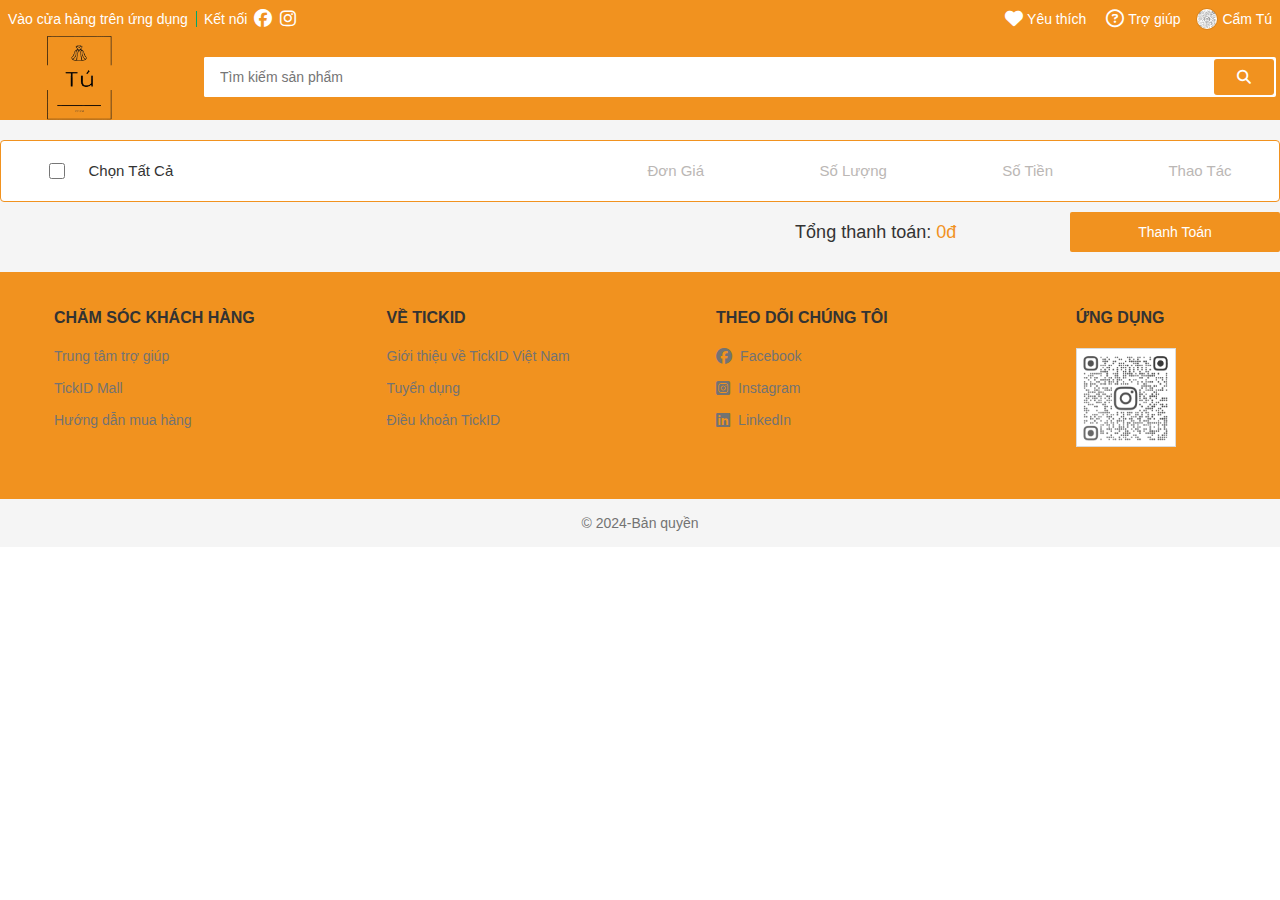
<file: assets/html/products.html>
<!DOCTYPE html>
<html lang="en">
<head>
    <meta charset="UTF-8">
    <meta name="viewport" content="width=device-width, initial-scale=1.0">
    <title>Giỏ Hàng</title>

    <link rel="stylesheet" href="../css/bootstrap.min.css">
    <link rel="stylesheet" href="../css/normalize.css">
    <link rel="stylesheet" href="../css/base.css">
    <link rel="stylesheet" href="../font/fontawesome-free-6.5.1-web/css/all.min.css">
    <link rel="stylesheet" href="../css/main.css">
    <link rel="stylesheet" href="../css/detail.css">
    <link rel="stylesheet" href="../css/products.css">
    <link rel="stylesheet" href="../css/responsive.css">

    <script src="../js/bootstrap.min.js"></script>
</head>
<body>
    <div class="main__products">
        <header class="header">
            <div class="grid" style="background-color: rgb(241, 146, 31);">

                <!-- navigation -->
                <nav class="header__navbar hide-on-mobile-tablet">

                    <!-- nav top-left -->
                    <ul class="header__list">
                        <li class="header__item header__item--separate header__item--qr">
                            Vào cửa hàng trên ứng dụng
                            <div class="header__qr">
                                <img src="../img/img_qr.png" alt="QR" class="header__qr-img">
                            </div>
                        </li>
                        <li class="header__item">
                            <span class="header__item--nopacity">Kết nối</span>
                            <a href="https://www.facebook.com/" class="header__navbar-icon">
                                <i class="fa-brands fa-facebook header__icon-link"></i>
                            </a>
                            <a href="https://www.instagram.com/" class="header__navbar-icon">
                                <i class="fa-brands fa-instagram header__icon-link"></i>
                            </a>
                        </li>
                    </ul>
    
                    <!-- nav top-right -->
                    <ul class="header__list">
                        <li class="header__item header__item--notify">
                            <a href="" class="header__link">
                                <i class="fa-solid fa-heart header__icon-link"></i>
                                Yêu thích
                            </a>

                            <!-- display notify -->
                            <!-- header__cart-list--no-cart 
                                thêm class trên thì sẽ hiển thị giỏ hàng trống
                            -->
                            <div class="header__notify">
                                <img src="../img/no_cart.png" alt="" class="header__no-cart-img">
                                <p class="header__no-cart-msg">Chưa có sản phẩm</p>

                                <header class="header__notify-title">
                                    <h3>Sản phẩm yêu thích</h3>
                                </header>
                                <ul class="header__notify-list">
                                </ul>
                                <footer class="header__notify-footer">
                                    <a href="../html/favourite.html" class="header__notify-btn">Xem tất cả</a>
                                </footer>
                            </div>
                        </li>
                        <li class="header__item">
                            <a href="" class="header__link">
                                <i class="fa-regular fa-circle-question header__icon-link"></i>
                                Trợ giúp
                            </a>
                        </li>

                        <!-- display user -->
                        <li class="header__item header__item-user">
                            <img src="../img/img_qr.png" alt="" class="header__item-user-img">
                            <span class="header__item-user-name">Cẩm Tú</span>

                            <ul class="header__item-user-menu">
                                <li class="header__item-user-item">
                                    <a href="../html/home.html">Trang chủ</a>
                                </li>
                                <li class="header__item-user-item">
                                    <a href="../html/myaccount.html">Tài khoản của tôi </a>
                                </li>
                                <li class="header__item-user-item">
                                    <a href="../html/boughtProduct.html">Đơn mua</a>
                                </li>
                                <li class="header__item-user-item">
                                    <a href="../html/introduce.html">Giới thiệu</a>
                                </li>
                                <li class="header__item-user-item">
                                    <a href="../../index.html">Đăng xuất</a>
                                </li>
                            </ul>
                        </li>
                    </ul>
                </nav>

                <!-- Search -->
                <div class="header__with-search">
                    <label for="mobileSearch" class="header__mobile-search">
                        <i class="header__mobile-search-icon fa-solid fa-magnifying-glass"></i>
                    </label>

                    <input type="checkbox" hidden id="mobileSearch">

                    <div class="header__logo hide-on-tablet">
                        <a href="../html/home.html">
                            <img src="../img/Logo1_white.png" alt="" class="header__logo-img" height="135px">
                        </a>
                    </div>

                    <div class="header__search">
                        <div class="header__search-input-wrap">
                            <input type="text" class="header__search-input" placeholder="Tìm kiếm sản phẩm" onclick="displaySearchHistory();">
                            <div class="header__search-history">
                                <h3 class="header__search-history-heading">Lịch sử tìm kiếm</h3>
                                <ul class="header__search-history-list">
                                </ul>
                            </div>
                        </div>
                        <!-- <div class="header__search-select">
                            <span class="header__search-select-label">Trong shop</span>
                            <i class="header__search-select-icon fa-solid fa-angle-down"></i>
                            <ul class="header__search-option">
                                <li class="header__search-item">
                                    <span class="header__search-text">Trong shop</span>
                                    <i class="header__search-icon fa-solid fa-check"></i>
                                </li>
                                <li class="header__search-item">
                                    <span class="header__search-text">Ngoài shop</span>
                                    <i class="header__search-icon fa-solid fa-check"></i>
                                </li>
                            </ul>
                        </div> -->
                        <button class="header__search-btn" onclick="pageSearchProduct();">
                            <i class="header__search-btn-icon fa-solid fa-magnifying-glass"></i>
                        </button>
                    </div>

                    <!-- Display menu on mobile and tablet -->
                    <div class="header__menu-mobile">
                        <label for="header__menu-mobile-check">
                            <i class="fa-solid fa-bars header__menu-mobile-icon"></i>
                        </label>
                        <input type="checkbox" hidden id="header__menu-mobile-check">

                        <label for="header__menu-mobile-check" class="header__menu-mobile-over"></label>

                        <div class="header__menu-mobile-list-wrapper">
                            <label for="header__menu-mobile-check">
                                <i class="fa-solid fa-xmark header__menu-close-icon"></i>
                            </label>
                            <ul class="header__menu-mobile-list">
                                <li class="header__menu-mobile-item">
                                    <a href="../html/home.html" class="header__menu-mobile-link">Trang chủ</a>
                                </li>
                                <li class="header__menu-mobile-item">
                                    <a href="../html/myaccount.html" class="header__menu-mobile-link">Tài khoản của tôi</a>
                                </li>
                                <li class="header__menu-mobile-item">
                                    <a href="../html/introduce.html" class="header__menu-mobile-link">Giới thiệu</a>
                                </li>
                                <li class="header__menu-mobile-item">
                                    <a href="../html/boughtProduct.html" class="header__menu-mobile-link">Đơn mua</a>
                                </li>
                                <li class="header__menu-mobile-item">
                                    <a href="../html/favourite.html" class="header__menu-mobile-link">Yêu thích</a>
                                </li>
                                <li class="header__menu-mobile-item">
                                    <a href="../../index.html" class="header__menu-mobile-link">Đăng xuất</a>
                                </li>
                            </ul>
                        </div>
                    </div>
                </div>
            </div>

            <!-- Display sort bar mobile and tablet -->
            <!-- <ul class="header__sort-bar">
                <li class="header__sort-item">
                    <a href="" class="header__sort-link">Phổ biến</a>
                </li>
                <li class="header__sort-item header__sort-item--active">
                    <a href="" class="header__sort-link">Mới nhất</a>
                </li>
                <li class="header__sort-item">
                    <a href="" class="header__sort-link">Bán chạy</a>
                </li>
                <li class="header__sort-item">
                    <a href="" class="header__sort-link">Giá</a>
                </li>
            </ul> -->
        </header>

        <div class="container__products">
            <div class="grid content__products">
                <div class="row content__product__row">
                    <div class="col content__product__col content__product__col-check">
                        <input type="checkbox" class="content__product__input" onclick="checkAll();">
                        <span class="content__product__title">Chọn Tất Cả</span>
                    </div>
                    <div class="col content__product__col content__product__col-desc d-lg-flex d-sm-flex d-none">
                        <span class="content__product__text">Đơn Giá</span>
                        <span class="content__product__text">Số Lượng</span>
                        <span class="content__product__text">Số Tiền</span>
                        <span class="content__product__text">Thao Tác</span>
                    </div>
                </div>

                <div class="content__product-wrapper">
                    <img src="../img/no_product.png" alt="" class="header__no-cart-img header__no-cart-img--mod">
                    <p class="header__no-cart-msg header__no-cart-msg--mod">Chưa có sản phẩm</p>
                </div>

                <div class="row content__product__btn">
                    <div class="col-lg-9 col-sm-8 col content__product__col content__product__col-btn-text">
                        <span class="content__product__btn-text">Tổng thanh toán:
                            <span class="content__product__btn-total">0đ</span>
                        </span>
                    </div>
                    <div class="col-lg-3 col-sm-4 col content__product__col content__product__col-btn">
                        <button class="btn btn--primary btn__product" onclick="payment();">Thanh Toán</button>
                    </div>
                </div>
            </div>
        </div>

        <footer class="footer">
            <div class="grid">
                <div class="row footer__top">
                    <div class="col-lg-3 d-lg-flex justify-content-lg-center col-sm-6 d-sm-flex justify-content-sm-start col-6 d-flex justify-content-start ">
                        <div>
                            <h3 class="footer__heading">Chăm sóc khách hàng</h3>
                            <ul class="footer__list">
                                <li class="footer__item">
                                    <a href="" class="footer__link">Trung tâm trợ giúp</a>
                                </li>
                                <li class="footer__item">
                                    <a href="" class="footer__link">TickID Mall</a>
                                </li>
                                <li class="footer__item">
                                    <a href="" class="footer__link">Hướng dẫn mua hàng</a>
                                </li>
                            </ul>
                        </div>
                    </div>
                    <div class="col-lg-3 d-lg-flex justify-content-lg-center col-sm-6 d-sm-flex justify-content-sm-start col-6 d-flex justify-content-start ">
                        <div>
                            <h3 class="footer__heading">Về TickID</h3>
                            <ul class="footer__list">
                                <li class="footer__item">
                                    <a href="" class="footer__link">Giới thiệu về TickID Việt Nam</a>
                                </li>
                                <li class="footer__item">
                                    <a href="" class="footer__link">Tuyển dụng</a>
                                </li>
                                <li class="footer__item">
                                    <a href="" class="footer__link">Điều khoản TickID</a>
                                </li>
                            </ul>
                        </div>
                    </div>
                    <div class="col-lg-3 d-lg-flex justify-content-lg-center col-sm-6 d-sm-flex justify-content-sm-start col-6 d-flex justify-content-start ">
                        <div>
                            <h3 class="footer__heading">Theo dõi chúng tôi</h3>
                            <ul class="footer__list">
                                <li class="footer__item">
                                    <a href="" class="footer__link">
                                        <i class="footer__icon fa-brands fa-facebook"></i>
                                        Facebook
                                    </a>
                                </li>
                                <li class="footer__item">
                                    <a href="" class="footer__link">
                                        <i class="footer__icon fa-brands fa-square-instagram"></i>
                                        Instagram
                                    </a>
                                </li>
                                <li class="footer__item">
                                    <a href="" class="footer__link">
                                        <i class="footer__icon fa-brands fa-linkedin"></i>
                                        LinkedIn
                                    </a>
                                </li>
                            </ul>
                        </div>
                    </div>
                    <div class="col-lg-3 d-lg-flex justify-content-lg-center col-sm-6 d-sm-flex justify-content-sm-start col-6 d-flex justify-content-start ">
                        <div>
                            <h3 class="footer__heading">Ứng dụng</h3>
                            <img src="../img/img_qr.png" alt="" class="footer__img">
                        </div>
                    </div>
                </div>
            </div>
            <div class="footer__bottom">
                <div class="grid">
                    <div class="row">
                        <p class="footer__text">© 2024-Bản quyền</p>
                    </div>
                </div>
            </div>
        </footer>

        <div class="modal-notify">
            <i class="fa-solid fa-circle-exclamation" class="modal-notify__text" style="color: rgb(239, 33, 33);"></i>
            <span class="modal-notify__text"></span>
        </div>
    </div>

    <!-- Hiển thị thông báo khi value search rỗng -->
    <div class="modal-notify modal-notify--mod">
        <i class="fa-solid fa-circle-exclamation" class="modal-notify__text"></i>
        <span class="modal-notify__text">Nhập tên sản phẩm để tìm kiếm</span>
    </div>

    <!-- Hiển thị thông báo khi value search không tìm thấy-->
    <div class="modal-notify modal-notify--noresult">
        <i class="fa-solid fa-circle-exclamation" class="modal-notify__text"></i>
        <span class="modal-notify__text">Không tìm thấy sản phẩm</span>
    </div>
</body>
    <script src="../js/products.js"></script>
    <script>
        // Thiết lập tên đăng nhập
        var userName=JSON.parse(localStorage.getItem("username")).name;
        document.querySelector('.header__item-user-name').innerText=userName;
        // Tăng giảm số lượng sản phẩm
        var plus=document.getElementsByClassName("detail-product-item__qty-plus");
        var minus=document.getElementsByClassName("detail-product-item__qty-minus");
        var num=document.getElementsByClassName("detail-product-item__qty-num");

        var totalPrice=document.getElementsByClassName("content__product__total");
        var currentPrice=document.getElementsByClassName("content__product__price");
        var nameProduct=document.getElementsByClassName("content__product__name-product");

        var json=localStorage.getItem("listProductCart");
        var data=JSON.parse(json);


        function createPlusCallback(i) {
            return function() {
                // Reset lại các checkbox
                var inputs=document.getElementsByClassName('content__product__input');
                for(var j=0;j<inputs.length;j++){
                    if(inputs[j].checked){
                        inputs[j].checked=false;
                    }
                }
                // Reset lại tổng tiền
                document.querySelector(".content__product__btn-total").innerText="0đ";

                var a = parseInt(num[i].innerText);
                a++;
                num[i].innerText = a;

                newTotalPrice= Number(currentPrice[i].innerText.replace(/\D/g,"")) * Number(num[i].innerText);
                totalPrice[i].innerText=newTotalPrice.toLocaleString("vi-VN")+"đ";

                for(var j=0;j<data.length;j++){
                    if(data[j].nameProduct==nameProduct[i].innerText){
                        data[j].qty=num[i].innerText;
                    }
                }

                var newJson=JSON.stringify(data);
                localStorage.setItem("listProductCart",newJson);
            }
        }

        function createMinusCallback(i) {
            return function() {
                // Reset lại các checkbox
                var inputs=document.getElementsByClassName('content__product__input');
                for(var j=0;j<inputs.length;j++){
                    if(inputs[j].checked){
                        inputs[j].checked=false;
                    }
                }
                // Reset lại tổng tiền
                document.querySelector(".content__product__btn-total").innerText="0đ";

                var a = parseInt(num[i].innerText);
                if (a <= 1) {
                    num[i].innerText = 1;
                } else {
                    a--;
                    num[i].innerText = a;
                }

                newTotalPrice= Number(currentPrice[i].innerText.replace(/\D/g,"")) * Number(num[i].innerText);
                totalPrice[i].innerText=newTotalPrice.toLocaleString("vi-VN")+"đ";

                for(var j=0;j<data.length;j++){
                    if(data[j].nameProduct==nameProduct[i].innerText){
                        data[j].qty=num[i].innerText;
                    }
                }

                var newJson=JSON.stringify(data);
                localStorage.setItem("listProductCart",newJson);
            }
        }

        for (var i = 0; i < num.length; i++) {
            plus[i].addEventListener("click", createPlusCallback(i));
            minus[i].addEventListener("click", createMinusCallback(i));
        }

        // Lưu sản phẩm xác nhận thanh toán
        function payment(){
            var paymentProducts=new Array();
            var inputs=document.getElementsByClassName("content__product__input");
            for(var i=1;i<inputs.length;i++){
                if(inputs[i].checked==true){
                    paymentProducts.push(inputs[i].id);
                }
            }
            localStorage.setItem("paymentProducts",JSON.stringify(paymentProducts));
            if(paymentProducts.length<=0){
                if(inputs[0].checked==false){
                    document.querySelector(".modal-notify__text").innerText="Chọn sản phẩm để thanh toán";
                }
                notifySuccess();
            }
            else{
                window.location.href="../html/payment.html";
            }
        }

        // Hiển thị thông báo khi thêm thành công
        function notifySuccess(){
            var start=setTimeout(function (){
                document.querySelector(".modal-notify").style.display="flex";
            },200);
            var stop=setTimeout(function (){
                clearTimeout(start);
                document.querySelector(".modal-notify").style.display="none";
            },2000);
        }

        // Hiển thị sản phẩm yêu thích trong thông báo
        if(localStorage.getItem("favouriteProduct")==null || JSON.parse(localStorage.getItem("favouriteProduct")).length<=0){
            document.querySelector(".header__notify").classList.add("header__cart-list--no-cart");
            document.querySelector(".header__notify-title").style.display="none";
            document.querySelector(".header__notify-list").style.display="none";
            document.querySelector(".header__notify-footer").style.display="none";
        }
        else{
            document.querySelector(".header__notify").classList.remove("header__cart-list--no-cart");
            document.querySelector(".header__notify-title").style.display="block";
            document.querySelector(".header__notify-list").style.display="block";
            document.querySelector(".header__notify-footer").style.display="flex";
        }

        //Hiển thị hình ảnh không có sản phẩm
        if(localStorage.getItem("listProductCart")==null || JSON.parse(localStorage.getItem("listProductCart")).length<=0){
            document.querySelector(".content__products").classList.add("header__cart-list--no-cart");
            document.querySelector(".content__product__row").style.display="none";
            document.querySelector(".content__product__btn").style.display="none";
        }
        else{
            document.querySelector(".content__products").classList.remove("header__cart-list--no-cart");
            document.querySelector(".content__product__row").style.display="flex";
            document.querySelector(".content__product__btn").style.display="flex";
        }

        //Hiển thị lịch sử tìm kiếm
        if(localStorage.getItem("msgSearchProduct")!=null){
            var msgSearchProductsReverse=JSON.parse(localStorage.getItem("msgSearchProduct")).reverse();
            var msg=document.querySelector(".header__search-history-list").innerHTML;
            for(var i=0;i<msgSearchProductsReverse.length;i++){
                if(msgSearchProductsReverse[i]!=""){
                    msg+=
                    `
                    <li class="header__search-history-item" onclick="valueToSearch('${msgSearchProductsReverse[i]}');">
                        <a href="#" class="header__search-history-link">
                            ${msgSearchProductsReverse[i]}
                        </a>
                    </li>
                    `
                }
            }
            document.querySelector(".header__search-history-list").innerHTML=msg;
        }
        else{
            document.querySelector(".header__search-history").style.display="none";
        }
        
        function displaySearchHistory(){
            document.querySelector(".header__search-history").style.display="block";
        }

        function valueToSearch(msg){
           document.querySelector(".header__search-input").value=msg;
            document.querySelector(".header__search-history").style.display="none";
        }

    </script>
</html>
</file>
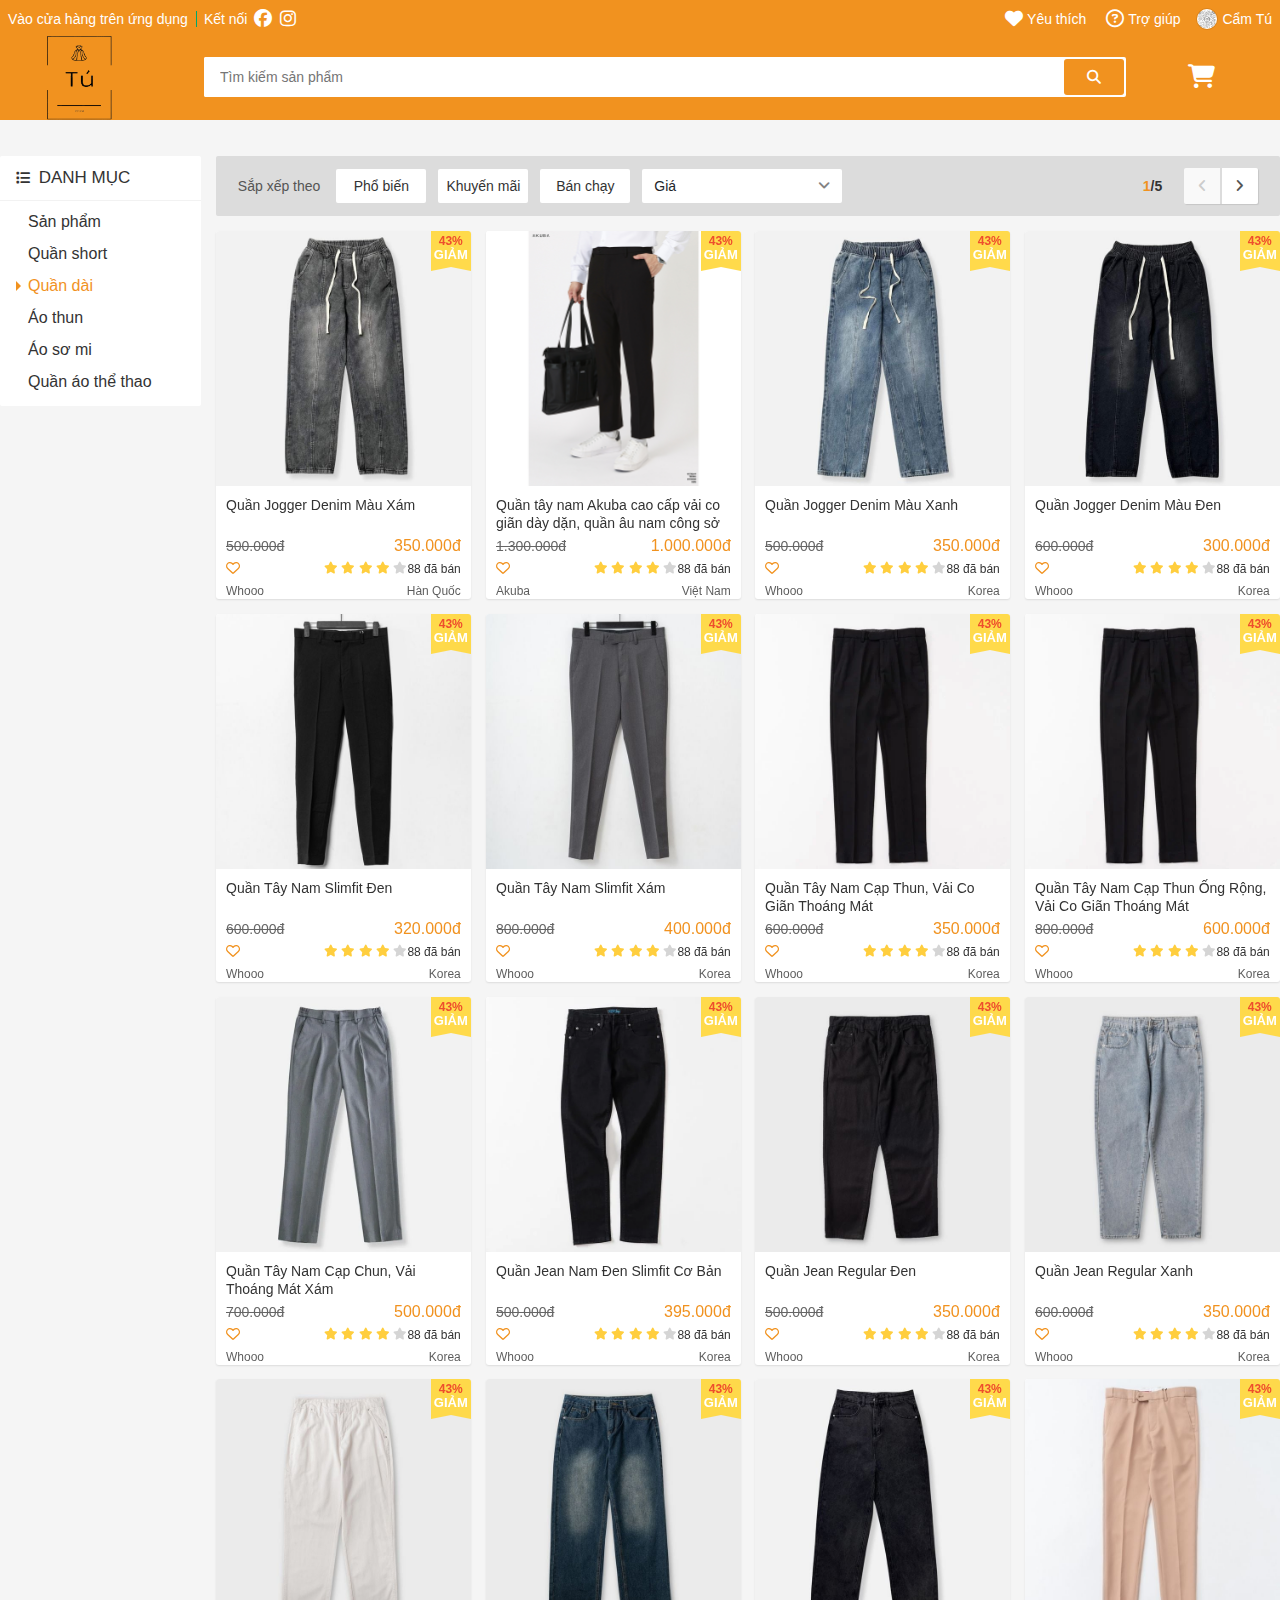
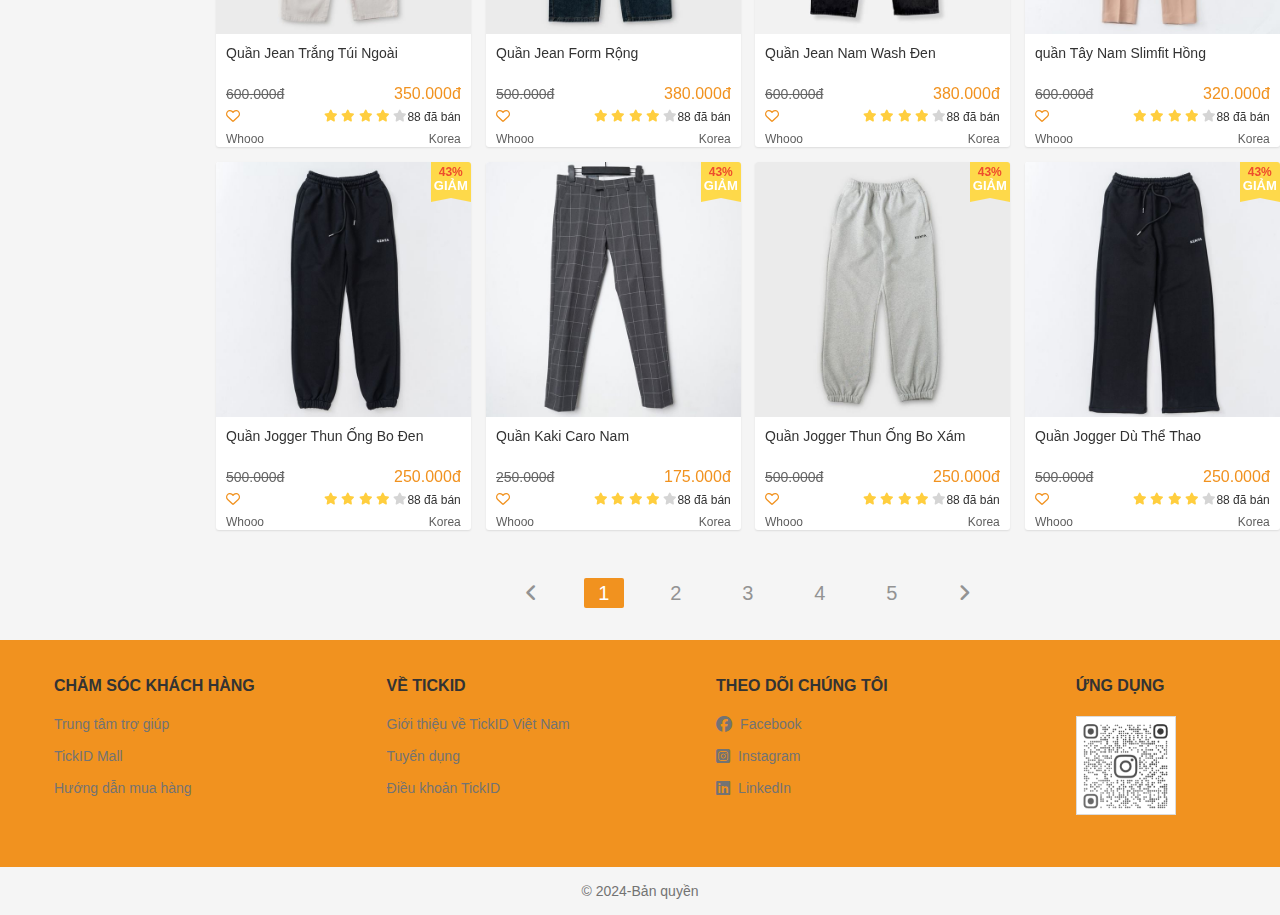
<file: assets/html/quanDai.html>
<!DOCTYPE html>
<html lang="en">
<head>
    <meta charset="UTF-8">
    <meta name="viewport" content="width=device-width, initial-scale=1.0">
    <title>Quần Dài</title>

    <link rel="stylesheet" href="../css/bootstrap.min.css">
    <link rel="stylesheet" href="../css/normalize.css">
    <link rel="stylesheet" href="../css/base.css">
    <link rel="stylesheet" href="../font/fontawesome-free-6.5.1-web/css/all.min.css">
    <link rel="stylesheet" href="../css/main.css">
    <link rel="stylesheet" href="../css/responsive.css">

    <script src="../js/bootstrap.min.js"></script>
    <script src="../js/main.js"></script>
    <script src="../js/login.js"></script>
    <script src="../js/product.js"></script>
</head>
<body>
    <div class="main">
        <header class="header">
            <div class="grid" style="background-color: rgb(241, 146, 31);">

                <!-- navigation -->
                <nav class="header__navbar hide-on-mobile-tablet">

                    <!-- nav top-left -->
                    <ul class="header__list">
                        <li class="header__item header__item--separate header__item--qr">
                            Vào cửa hàng trên ứng dụng
                            <div class="header__qr">
                                <img src="../img/img_qr.png" alt="QR" class="header__qr-img">
                            </div>
                        </li>
                        <li class="header__item">
                            <span class="header__item--nopacity">Kết nối</span>
                            <a href="https://www.facebook.com/" class="header__navbar-icon">
                                <i class="fa-brands fa-facebook header__icon-link"></i>
                            </a>
                            <a href="https://www.instagram.com/" class="header__navbar-icon">
                                <i class="fa-brands fa-instagram header__icon-link"></i>
                            </a>
                        </li>
                    </ul>
    
                    <!-- nav top-right -->
                    <ul class="header__list">
                        <li class="header__item header__item--notify">
                            <a href="" class="header__link">
                                <i class="fa-solid fa-heart header__icon-link"></i>
                                Yêu thích
                            </a>

                            <!-- display notify -->
                             <!-- header__cart-list--no-cart 
                                thêm class trên thì sẽ hiển thị giỏ hàng trống
                            -->
                            <div class="header__notify">
                                <img src="../img/no_cart.png" alt="" class="header__no-cart-img">
                                <p class="header__no-cart-msg">Chưa có sản phẩm</p>

                                <header class="header__notify-title">
                                    <h3>Sản phẩm yêu thích</h3>
                                </header>
                                <ul class="header__notify-list">
                                </ul>
                                <footer class="header__notify-footer">
                                    <a href="../html/favourite.html" class="header__notify-btn">Xem tất cả</a>
                                </footer>
                            </div>
                        </li>
                        <li class="header__item">
                            <a href="" class="header__link">
                                <i class="fa-regular fa-circle-question header__icon-link"></i>
                                Trợ giúp
                            </a>
                        </li>

                        <!-- display register and login -->
                        <!-- <li class="header__item header__item--register">
                            <a href="#modal" class="header__link header__link--bold header__link--separate"
                            onclick="displayRegister();">
                                Đăng ký
                            </a>
                        </li>
                        <li class="header__item header__item--login">
                            <a href="#modal" class="header__link header__link--bold"
                            onclick="displayLogin();">
                                Đăng nhập
                            </a>
                        </li> -->

                        <!-- display user -->
                        <li class="header__item header__item-user">
                            <img src="../img/img_qr.png" alt="" class="header__item-user-img">
                            <span class="header__item-user-name">Cẩm Tú</span>

                            <ul class="header__item-user-menu">
                                <li class="header__item-user-item">
                                    <a href="../html/myaccount.html">Tài khoản của tôi </a>
                                </li>
                                <li class="header__item-user-item">
                                    <a href="../html/boughtProduct.html">Đơn mua</a>
                                </li>
                                <li class="header__item-user-item">
                                    <a href="../html/introduce.html">Giới thiệu</a>
                                </li>
                                <li class="header__item-user-item">
                                    <a href="../../index.html">Đăng xuất</a>
                                </li>
                            </ul>
                        </li>
                    </ul>
                </nav>

                <!-- Search -->
                <div class="header__with-search">
                    <label for="mobileSearch" class="header__mobile-search">
                        <i class="header__mobile-search-icon fa-solid fa-magnifying-glass"></i>
                    </label>

                    <input type="checkbox" hidden id="mobileSearch">

                    <div class="header__logo hide-on-tablet">
                        <a href="../html/home.html">
                            <img src="../img/Logo1_white.png" alt="" class="header__logo-img" height="135px">
                        </a>
                    </div>

                    <div class="header__search">
                        <div class="header__search-input-wrap">
                            <input type="text" class="header__search-input" placeholder="Tìm kiếm sản phẩm" onclick="displaySearchHistory();">
                            <div class="header__search-history">
                                <h3 class="header__search-history-heading">Lịch sử tìm kiếm</h3>
                                <ul class="header__search-history-list">
                                </ul>
                            </div>
                        </div>
                        <!-- <div class="header__search-select">
                            <span class="header__search-select-label">Trong shop</span>
                            <i class="header__search-select-icon fa-solid fa-angle-down"></i>
                            <ul class="header__search-option">
                                <li class="header__search-item">
                                    <span class="header__search-text">Trong shop</span>
                                    <i class="header__search-icon fa-solid fa-check"></i>
                                </li>
                                <li class="header__search-item">
                                    <span class="header__search-text">Ngoài shop</span>
                                    <i class="header__search-icon fa-solid fa-check"></i>
                                </li>
                            </ul>
                        </div> -->
                        <button class="header__search-btn" onclick="pageSearchProduct();">
                            <i class="header__search-btn-icon fa-solid fa-magnifying-glass"></i>
                        </button>
                    </div>

                    <div class="header__cart">
                        <div class="header__cart-wrap">
                            <i class="header__cart-icon fa-solid fa-cart-shopping"></i>
                            <span class="header__cart-notice"></span>
                            <!-- header__cart-list--no-cart 
                                thêm class trên thì sẽ hiển thị giỏ hàng trống
                            -->
                            <div class="header__cart-list">
                                <img src="../img/no_cart.png" alt="" class="header__no-cart-img">
                                <p class="header__no-cart-msg">Chưa có sản phẩm</p>

                                <h4 class="header__cart-title">Sản phẩm đã thêm</h4>
                                <ul class="header__cart-list-buy">
                                </ul>
                                <a href="../html/products.html" class="header__cart-view btn btn--primary">Xem giỏ hàng</a>
                            </div>
                        </div>
                    </div>
                    
                    <!-- Display menu on mobile and tablet -->
                    <div class="header__menu-mobile">
                        <label for="header__menu-mobile-check">
                            <i class="fa-solid fa-bars header__menu-mobile-icon"></i>
                        </label>
                        <input type="checkbox" hidden id="header__menu-mobile-check">

                        <label for="header__menu-mobile-check" class="header__menu-mobile-over"></label>

                        <div class="header__menu-mobile-list-wrapper">
                            <label for="header__menu-mobile-check">
                                <i class="fa-solid fa-xmark header__menu-close-icon"></i>
                            </label>
                            <ul class="header__menu-mobile-list">
                                <li class="header__menu-mobile-item">
                                    <a href="../html/home.html" class="header__menu-mobile-link">Trang chủ</a>
                                </li>
                                <li class="header__menu-mobile-item">
                                    <a href="../html/myaccount.html" class="header__menu-mobile-link">Tài khoản của tôi</a>
                                </li>
                                <li class="header__menu-mobile-item">
                                    <a href="../html/introduce.html" class="header__menu-mobile-link">Giới thiệu</a>
                                </li>
                                <li class="header__menu-mobile-item">
                                    <a href="../html/boughtProduct.html" class="header__menu-mobile-link">Đơn mua</a>
                                </li>
                                <li class="header__menu-mobile-item">
                                    <a href="../html/favourite.html" class="header__menu-mobile-link">Yêu thích</a>
                                </li>
                                <li class="header__menu-mobile-item">
                                    <a href="../../index.html" class="header__menu-mobile-link">Đăng xuất</a>
                                </li>
                            </ul>
                        </div>
                    </div>
                </div>
            </div>

            <!-- Display sort bar mobile and tablet -->
            <ul class="header__sort-bar">
                <li class="header__sort-item">
                    <a href="#" class="header__sort-link">Phổ biến</a>
                </li>
                <li class="header__sort-item">
                    <a href="#" class="header__sort-link">Khuyến mãi</a>
                </li>
                <li class="header__sort-item">
                    <a href="#" class="header__sort-link">Bán chạy</a>
                </li>
                <li class="header__sort-item">
                    <a href="#" class="header__sort-link">Giá</a>
                </li>
            </ul>
        </header>

        <div class="main__container">
            <div class="grid">
                <div class="row container__row--top">
                    <div class="col-lg-2 hide-on-mobile-tablet">
                        <nav class="category">
                            <h3 class="category__heading">
                                <i class="fa-solid fa-list category__heading-icon"></i>
                                Danh mục
                            </h3>
                            <ul class="category__list">
                                <li class="category__item">
                                    <a href="../html/home.html" class="category__link">Sản phẩm</a>
                                </li>
                                <li class="category__item">
                                    <a href="../html/quanShort.html" class="category__link">Quần short</a>
                                </li>
                                <li class="category__item category__item--active">
                                    <a href="#" class="category__link">Quần dài</a>
                                </li>
                                <li class="category__item">
                                    <a href="../html/aoThun.html" class="category__link">Áo thun</a>
                                </li>
                                <li class="category__item">
                                    <a href="../html/aoSoMi.html" class="category__link">Áo sơ mi</a>
                                </li>
                                <li class="category__item">
                                    <a href="../html/theThao.html" class="category__link">Quần áo thể thao</a>
                                </li>
                            </ul>
                        </nav>
                    </div>
    
                    <div class="col-lg-10 col-sm-12 col-12">
                        <div class="home-filter hide-on-mobile-tablet">
                            <span class="home-filter__label">Sắp xếp theo</span>
                            <button class="home-filter__btn btn">Phổ biến</button>
                            <button class="home-filter__btn btn">Khuyến mãi</button>
                            <button class="home-filter__btn btn">Bán chạy</button>

                            <div class="home-filter__select select-input">
                                <span class="home__select-label">Giá</span>
                                <i class="home__select-icon fa-solid fa-angle-down"></i>

                                <ul class="home__select-option">
                                    <li class="home__select-item">Giá: Thấp đến cao</li>
                                    <li class="home__select-item">Giá: Cao đến thấp</li>
                                </ul>
                            </div>

                            <div class="home-filter__pages">
                                <span class="home-filter__pages-num">
                                    <span class="home-filter__pages-current">1</span>/5
                                </span>
                                <div class="home-filter__control">
                                    <a href="#" class="home-filter__control-btn home-filter__control-btn--disable" onclick="backPageOnTop(1);">
                                        <i class="home-filter__control-img fa-solid fa-angle-left"></i>
                                    </a>
                                    <a href="#" class="home-filter__control-btn" onclick="nextPageOnTop(1);">
                                        <i class="home-filter__control-img fa-solid fa-angle-right"></i>
                                    </a>
                                </div>
                            </div>
                        </div>

                        <nav class="mobile-category">
                            <ul class="mobile-category__list">
                                <li class="mobile-category__item">
                                    <a href="../html/home.html" class="mobile-category__link">Quay về trang chủ</a>
                                </li>
                                <li class="mobile-category__item">
                                    <a href="../html/aoThun.html" class="mobile-category__link">Sản phẩm áo thun</a>
                                </li>
                                <li class="mobile-category__item">
                                    <a href="../html/aoSoMi.html" class="mobile-category__link">Sản phẩm áo sơ mi</a>
                                </li>
                                <li class="mobile-category__item">
                                    <a href="../html/quanShort.html" class="mobile-category__link">Sản phẩm quần short</a>
                                </li>
                                <li class="mobile-category__item">
                                    <a href="../html/quanDai.html" class="mobile-category__link">Sản phẩm quần dài</a>
                                </li>
                                <li class="mobile-category__item">
                                    <a href="../html/theThao.html" class="mobile-category__link">Sản phẩm đồ thể thao</a>
                                </li>
                            </ul>
                        </nav>

                        <div class="home-product">
                            <div class="row">
                                <div class="col-lg-3 col-sm-6 col-6">
                                    <a href="../html/detailProduct.html" class="home-product-link">
                                        <div class="home-product-item" id="21" onclick="addItemToCart(id);">
                                            <div class="home-product-item__img" style="background-image: url(../img/quanDai/img1.png);"></div>
                                            <h4 class="home-product-item__name">
                                                Quần Jogger Denim Màu Xám
                                            </h4>
                                            <div class="home-product-item__price">
                                                <span class="home-product-item__old">500.000đ</span>
                                                <span class="home-product-item__new">350.000đ</span>
                                            </div>
                                            <div class="home-product-item__action">
                                                <!-- Nếu thêm class home-product-item__heart--liked thì tim sẽ chuyển màu -->
                                                <span class="home-product-item__heart">
                                                    <i class="fa-regular fa-heart home-product-item__heart-icon"></i>
                                                    <i class="fa-solid fa-heart home-product-item__hearted-icon"></i>
                                                </span>
                                                <div class="home-product-item__star">
                                                    <i class="fa-solid fa-star home-product-item__star-icon home-product-item__star-gold"></i>
                                                    <i class="fa-solid fa-star home-product-item__star-icon home-product-item__star-gold"></i>
                                                    <i class="fa-solid fa-star home-product-item__star-icon home-product-item__star-gold"></i>
                                                    <i class="fa-solid fa-star home-product-item__star-icon home-product-item__star-gold"></i>
                                                    <i class="fa-solid fa-star home-product-item__star-icon"></i>
                                                </div>
                                                <div class="home-product-item__sold">88 đã bán</div>
                                            </div>
                                            <div class="home-product-item__origin">
                                                <span class="home-product-item__brand">Whooo</span>
                                                <span class="home-product-item__country">Hàn Quốc</span>
                                            </div>
                                            <div class="home-product-item__favourite">
                                                <i class="fa-solid fa-check"></i>
                                                <span>Yêu thích</span>
                                            </div>
                                            <div class="home-product-item__discount">
                                                <span class="home-product-item__percent">43%</span>
                                                <span class="home-product-item__label">GIẢM</span>
                                            </div>
                                        </div>
                                    </a>
                                </div>

                                <div class="col-lg-3 col-sm-6 col-6">
                                    <a href="../html/detailProduct.html" class="home-product-link">
                                        <div class="home-product-item" id="22" onclick="addItemToCart(id);">
                                            <div class="home-product-item__img" style="background-image: url(../img/quanDai/img2.png);"></div>
                                            <h4 class="home-product-item__name">
                                                Quần tây nam Akuba cao cấp vải co giãn dày dặn, quần âu nam công sở 
                                            </h4>
                                            <div class="home-product-item__price">
                                                <span class="home-product-item__old">1.300.000đ</span>
                                                <span class="home-product-item__new">1.000.000đ</span>
                                            </div>
                                            <div class="home-product-item__action">
                                                <!-- Nếu thêm class home-product-item__heart--liked thì tim sẽ chuyển màu -->
                                                <span class="home-product-item__heart">
                                                    <i class="fa-regular fa-heart home-product-item__heart-icon"></i>
                                                    <i class="fa-solid fa-heart home-product-item__hearted-icon"></i>
                                                </span>
                                                <div class="home-product-item__star">
                                                    <i class="fa-solid fa-star home-product-item__star-icon home-product-item__star-gold"></i>
                                                    <i class="fa-solid fa-star home-product-item__star-icon home-product-item__star-gold"></i>
                                                    <i class="fa-solid fa-star home-product-item__star-icon home-product-item__star-gold"></i>
                                                    <i class="fa-solid fa-star home-product-item__star-icon home-product-item__star-gold"></i>
                                                    <i class="fa-solid fa-star home-product-item__star-icon"></i>
                                                </div>
                                                <div class="home-product-item__sold">88 đã bán</div>
                                            </div>
                                            <div class="home-product-item__origin">
                                                <span class="home-product-item__brand">Akuba</span>
                                                <span class="home-product-item__country">Việt Nam</span>
                                            </div>
                                            <div class="home-product-item__favourite">
                                                <i class="fa-solid fa-check"></i>
                                                <span>Yêu thích</span>
                                            </div>
                                            <div class="home-product-item__discount">
                                                <span class="home-product-item__percent">43%</span>
                                                <span class="home-product-item__label">GIẢM</span>
                                            </div>
                                        </div>
                                    </a>
                                </div>

                                <div class="col-lg-3 col-sm-6 col-6">
                                    <a href="../html/detailProduct.html" class="home-product-link">
                                        <div class="home-product-item" id="23" onclick="addItemToCart(id);">
                                            <div class="home-product-item__img" style="background-image: url(../img/quanDai/img3.png);"></div>
                                            <h4 class="home-product-item__name">
                                                Quần Jogger Denim Màu Xanh
                                            </h4>
                                            <div class="home-product-item__price">
                                                <span class="home-product-item__old">500.000đ</span>
                                                <span class="home-product-item__new">350.000đ</span>
                                            </div>
                                            <div class="home-product-item__action">
                                                <!-- Nếu thêm class home-product-item__heart--liked thì tim sẽ chuyển màu -->
                                                <span class="home-product-item__heart">
                                                    <i class="fa-regular fa-heart home-product-item__heart-icon"></i>
                                                    <i class="fa-solid fa-heart home-product-item__hearted-icon"></i>
                                                </span>
                                                <div class="home-product-item__star">
                                                    <i class="fa-solid fa-star home-product-item__star-icon home-product-item__star-gold"></i>
                                                    <i class="fa-solid fa-star home-product-item__star-icon home-product-item__star-gold"></i>
                                                    <i class="fa-solid fa-star home-product-item__star-icon home-product-item__star-gold"></i>
                                                    <i class="fa-solid fa-star home-product-item__star-icon home-product-item__star-gold"></i>
                                                    <i class="fa-solid fa-star home-product-item__star-icon"></i>
                                                </div>
                                                <div class="home-product-item__sold">88 đã bán</div>
                                            </div>
                                            <div class="home-product-item__origin">
                                                <span class="home-product-item__brand">Whooo</span>
                                                <span class="home-product-item__country">Korea</span>
                                            </div>
                                            <div class="home-product-item__favourite">
                                                <i class="fa-solid fa-check"></i>
                                                <span>Yêu thích</span>
                                            </div>
                                            <div class="home-product-item__discount">
                                                <span class="home-product-item__percent">43%</span>
                                                <span class="home-product-item__label">GIẢM</span>
                                            </div>
                                        </div>
                                    </a>
                                </div>

                                <div class="col-lg-3 col-sm-6 col-6">
                                    <a href="../html/detailProduct.html" class="home-product-link">
                                        <div class="home-product-item" id="24" onclick="addItemToCart(id);">
                                            <div class="home-product-item__img" style="background-image: url(../img/quanDai/img4.png);"></div>
                                            <h4 class="home-product-item__name">
                                                Quần Jogger Denim Màu Đen
                                            </h4>
                                            <div class="home-product-item__price">
                                                <span class="home-product-item__old">600.000đ</span>
                                                <span class="home-product-item__new">300.000đ</span>
                                            </div>
                                            <div class="home-product-item__action">
                                                <!-- Nếu thêm class home-product-item__heart--liked thì tim sẽ chuyển màu -->
                                                <span class="home-product-item__heart">
                                                    <i class="fa-regular fa-heart home-product-item__heart-icon"></i>
                                                    <i class="fa-solid fa-heart home-product-item__hearted-icon"></i>
                                                </span>
                                                <div class="home-product-item__star">
                                                    <i class="fa-solid fa-star home-product-item__star-icon home-product-item__star-gold"></i>
                                                    <i class="fa-solid fa-star home-product-item__star-icon home-product-item__star-gold"></i>
                                                    <i class="fa-solid fa-star home-product-item__star-icon home-product-item__star-gold"></i>
                                                    <i class="fa-solid fa-star home-product-item__star-icon home-product-item__star-gold"></i>
                                                    <i class="fa-solid fa-star home-product-item__star-icon"></i>
                                                </div>
                                                <div class="home-product-item__sold">88 đã bán</div>
                                            </div>
                                            <div class="home-product-item__origin">
                                                <span class="home-product-item__brand">Whooo</span>
                                                <span class="home-product-item__country">Korea</span>
                                            </div>
                                            <div class="home-product-item__favourite">
                                                <i class="fa-solid fa-check"></i>
                                                <span>Yêu thích</span>
                                            </div>
                                            <div class="home-product-item__discount">
                                                <span class="home-product-item__percent">43%</span>
                                                <span class="home-product-item__label">GIẢM</span>
                                            </div>
                                        </div>
                                    </a>
                                </div>
                            </div>

                            <div class="row">
                                <div class="col-lg-3 col-sm-6 col-6">
                                    <a href="../html/detailProduct.html" class="home-product-link">
                                        <div class="home-product-item" id="25" onclick="addItemToCart(id);">
                                            <div class="home-product-item__img" style="background-image: url(../img/quanDai/img5.png);"></div>
                                            <h4 class="home-product-item__name">
                                                Quần Tây Nam Slimfit Đen
                                            </h4>
                                            <div class="home-product-item__price">
                                                <span class="home-product-item__old">600.000đ</span>
                                                <span class="home-product-item__new">320.000đ</span>
                                            </div>
                                            <div class="home-product-item__action">
                                                <!-- Nếu thêm class home-product-item__heart--liked thì tim sẽ chuyển màu -->
                                                <span class="home-product-item__heart">
                                                    <i class="fa-regular fa-heart home-product-item__heart-icon"></i>
                                                    <i class="fa-solid fa-heart home-product-item__hearted-icon"></i>
                                                </span>
                                                <div class="home-product-item__star">
                                                    <i class="fa-solid fa-star home-product-item__star-icon home-product-item__star-gold"></i>
                                                    <i class="fa-solid fa-star home-product-item__star-icon home-product-item__star-gold"></i>
                                                    <i class="fa-solid fa-star home-product-item__star-icon home-product-item__star-gold"></i>
                                                    <i class="fa-solid fa-star home-product-item__star-icon home-product-item__star-gold"></i>
                                                    <i class="fa-solid fa-star home-product-item__star-icon"></i>
                                                </div>
                                                <div class="home-product-item__sold">88 đã bán</div>
                                            </div>
                                            <div class="home-product-item__origin">
                                                <span class="home-product-item__brand">Whooo</span>
                                                <span class="home-product-item__country">Korea</span>
                                            </div>
                                            <div class="home-product-item__favourite">
                                                <i class="fa-solid fa-check"></i>
                                                <span>Yêu thích</span>
                                            </div>
                                            <div class="home-product-item__discount">
                                                <span class="home-product-item__percent">43%</span>
                                                <span class="home-product-item__label">GIẢM</span>
                                            </div>
                                        </div>
                                    </a>
                                </div>

                                <div class="col-lg-3 col-sm-6 col-6">
                                    <a href="../html/detailProduct.html" class="home-product-link">
                                        <div class="home-product-item" id="26" onclick="addItemToCart(id);">
                                            <div class="home-product-item__img" style="background-image: url(../img/quanDai/img6.png);"></div>
                                            <h4 class="home-product-item__name">
                                                Quần Tây Nam Slimfit Xám
                                            </h4>
                                            <div class="home-product-item__price">
                                                <span class="home-product-item__old">800.000đ</span>
                                                <span class="home-product-item__new">400.000đ</span>
                                            </div>
                                            <div class="home-product-item__action">
                                                <!-- Nếu thêm class home-product-item__heart--liked thì tim sẽ chuyển màu -->
                                                <span class="home-product-item__heart">
                                                    <i class="fa-regular fa-heart home-product-item__heart-icon"></i>
                                                    <i class="fa-solid fa-heart home-product-item__hearted-icon"></i>
                                                </span>
                                                <div class="home-product-item__star">
                                                    <i class="fa-solid fa-star home-product-item__star-icon home-product-item__star-gold"></i>
                                                    <i class="fa-solid fa-star home-product-item__star-icon home-product-item__star-gold"></i>
                                                    <i class="fa-solid fa-star home-product-item__star-icon home-product-item__star-gold"></i>
                                                    <i class="fa-solid fa-star home-product-item__star-icon home-product-item__star-gold"></i>
                                                    <i class="fa-solid fa-star home-product-item__star-icon"></i>
                                                </div>
                                                <div class="home-product-item__sold">88 đã bán</div>
                                            </div>
                                            <div class="home-product-item__origin">
                                                <span class="home-product-item__brand">Whooo</span>
                                                <span class="home-product-item__country">Korea</span>
                                            </div>
                                            <div class="home-product-item__favourite">
                                                <i class="fa-solid fa-check"></i>
                                                <span>Yêu thích</span>
                                            </div>
                                            <div class="home-product-item__discount">
                                                <span class="home-product-item__percent">43%</span>
                                                <span class="home-product-item__label">GIẢM</span>
                                            </div>
                                        </div>
                                    </a>
                                </div>

                                <div class="col-lg-3 col-sm-6 col-6">
                                    <a href="../html/detailProduct.html" class="home-product-link">
                                        <div class="home-product-item" id="27" onclick="addItemToCart(id);">
                                            <div class="home-product-item__img" style="background-image: url(../img/quanDai/img7.png);"></div>
                                            <h4 class="home-product-item__name">
                                                Quần Tây Nam Cạp Thun, Vải Co Giãn Thoáng Mát
                                            </h4>
                                            <div class="home-product-item__price">
                                                <span class="home-product-item__old">600.000đ</span>
                                                <span class="home-product-item__new">350.000đ</span>
                                            </div>
                                            <div class="home-product-item__action">
                                                <!-- Nếu thêm class home-product-item__heart--liked thì tim sẽ chuyển màu -->
                                                <span class="home-product-item__heart">
                                                    <i class="fa-regular fa-heart home-product-item__heart-icon"></i>
                                                    <i class="fa-solid fa-heart home-product-item__hearted-icon"></i>
                                                </span>
                                                <div class="home-product-item__star">
                                                    <i class="fa-solid fa-star home-product-item__star-icon home-product-item__star-gold"></i>
                                                    <i class="fa-solid fa-star home-product-item__star-icon home-product-item__star-gold"></i>
                                                    <i class="fa-solid fa-star home-product-item__star-icon home-product-item__star-gold"></i>
                                                    <i class="fa-solid fa-star home-product-item__star-icon home-product-item__star-gold"></i>
                                                    <i class="fa-solid fa-star home-product-item__star-icon"></i>
                                                </div>
                                                <div class="home-product-item__sold">88 đã bán</div>
                                            </div>
                                            <div class="home-product-item__origin">
                                                <span class="home-product-item__brand">Whooo</span>
                                                <span class="home-product-item__country">Korea</span>
                                            </div>
                                            <div class="home-product-item__favourite">
                                                <i class="fa-solid fa-check"></i>
                                                <span>Yêu thích</span>
                                            </div>
                                            <div class="home-product-item__discount">
                                                <span class="home-product-item__percent">43%</span>
                                                <span class="home-product-item__label">GIẢM</span>
                                            </div>
                                        </div>
                                    </a>
                                </div>

                                <div class="col-lg-3 col-sm-6 col-6">
                                    <a href="../html/detailProduct.html" class="home-product-link">
                                        <div class="home-product-item" id="28" onclick="addItemToCart(id);">
                                            <div class="home-product-item__img" style="background-image: url(../img/quanDai/img8.png);"></div>
                                            <h4 class="home-product-item__name">
                                                Quần Tây Nam Cạp Thun Ống Rộng, Vải Co Giãn Thoáng Mát
                                            </h4>
                                            <div class="home-product-item__price">
                                                <span class="home-product-item__old">800.000đ</span>
                                                <span class="home-product-item__new">600.000đ</span>
                                            </div>
                                            <div class="home-product-item__action">
                                                <!-- Nếu thêm class home-product-item__heart--liked thì tim sẽ chuyển màu -->
                                                <span class="home-product-item__heart">
                                                    <i class="fa-regular fa-heart home-product-item__heart-icon"></i>
                                                    <i class="fa-solid fa-heart home-product-item__hearted-icon"></i>
                                                </span>
                                                <div class="home-product-item__star">
                                                    <i class="fa-solid fa-star home-product-item__star-icon home-product-item__star-gold"></i>
                                                    <i class="fa-solid fa-star home-product-item__star-icon home-product-item__star-gold"></i>
                                                    <i class="fa-solid fa-star home-product-item__star-icon home-product-item__star-gold"></i>
                                                    <i class="fa-solid fa-star home-product-item__star-icon home-product-item__star-gold"></i>
                                                    <i class="fa-solid fa-star home-product-item__star-icon"></i>
                                                </div>
                                                <div class="home-product-item__sold">88 đã bán</div>
                                            </div>
                                            <div class="home-product-item__origin">
                                                <span class="home-product-item__brand">Whooo</span>
                                                <span class="home-product-item__country">Korea</span>
                                            </div>
                                            <div class="home-product-item__favourite">
                                                <i class="fa-solid fa-check"></i>
                                                <span>Yêu thích</span>
                                            </div>
                                            <div class="home-product-item__discount">
                                                <span class="home-product-item__percent">43%</span>
                                                <span class="home-product-item__label">GIẢM</span>
                                            </div>
                                        </div>
                                    </a>
                                </div>
                            </div>

                            <div class="row">
                                <div class="col-lg-3 col-sm-6 col-6">
                                    <a href="../html/detailProduct.html" class="home-product-link">
                                        <div class="home-product-item" id="29" onclick="addItemToCart(id);">
                                            <div class="home-product-item__img" style="background-image: url(../img/quanDai/img9.png);"></div>
                                            <h4 class="home-product-item__name">
                                                Quần Tây Nam Cạp Chun, Vải Thoáng Mát Xám
                                            </h4>
                                            <div class="home-product-item__price">
                                                <span class="home-product-item__old">700.000đ</span>
                                                <span class="home-product-item__new">500.000đ</span>
                                            </div>
                                            <div class="home-product-item__action">
                                                <!-- Nếu thêm class home-product-item__heart--liked thì tim sẽ chuyển màu -->
                                                <span class="home-product-item__heart">
                                                    <i class="fa-regular fa-heart home-product-item__heart-icon"></i>
                                                    <i class="fa-solid fa-heart home-product-item__hearted-icon"></i>
                                                </span>
                                                <div class="home-product-item__star">
                                                    <i class="fa-solid fa-star home-product-item__star-icon home-product-item__star-gold"></i>
                                                    <i class="fa-solid fa-star home-product-item__star-icon home-product-item__star-gold"></i>
                                                    <i class="fa-solid fa-star home-product-item__star-icon home-product-item__star-gold"></i>
                                                    <i class="fa-solid fa-star home-product-item__star-icon home-product-item__star-gold"></i>
                                                    <i class="fa-solid fa-star home-product-item__star-icon"></i>
                                                </div>
                                                <div class="home-product-item__sold">88 đã bán</div>
                                            </div>
                                            <div class="home-product-item__origin">
                                                <span class="home-product-item__brand">Whooo</span>
                                                <span class="home-product-item__country">Korea</span>
                                            </div>
                                            <div class="home-product-item__favourite">
                                                <i class="fa-solid fa-check"></i>
                                                <span>Yêu thích</span>
                                            </div>
                                            <div class="home-product-item__discount">
                                                <span class="home-product-item__percent">43%</span>
                                                <span class="home-product-item__label">GIẢM</span>
                                            </div>
                                        </div>
                                    </a>
                                </div>

                                <div class="col-lg-3 col-sm-6 col-6">
                                    <a href="../html/detailProduct.html" class="home-product-link">
                                        <div class="home-product-item" id="30" onclick="addItemToCart(id);">
                                            <div class="home-product-item__img" style="background-image: url(../img/quanDai/img10.png);"></div>
                                            <h4 class="home-product-item__name">
                                                Quần Jean Nam Đen Slimfit Cơ Bản
                                            </h4>
                                            <div class="home-product-item__price">
                                                <span class="home-product-item__old">500.000đ</span>
                                                <span class="home-product-item__new">395.000đ</span>
                                            </div>
                                            <div class="home-product-item__action">
                                                <!-- Nếu thêm class home-product-item__heart--liked thì tim sẽ chuyển màu -->
                                                <span class="home-product-item__heart">
                                                    <i class="fa-regular fa-heart home-product-item__heart-icon"></i>
                                                    <i class="fa-solid fa-heart home-product-item__hearted-icon"></i>
                                                </span>
                                                <div class="home-product-item__star">
                                                    <i class="fa-solid fa-star home-product-item__star-icon home-product-item__star-gold"></i>
                                                    <i class="fa-solid fa-star home-product-item__star-icon home-product-item__star-gold"></i>
                                                    <i class="fa-solid fa-star home-product-item__star-icon home-product-item__star-gold"></i>
                                                    <i class="fa-solid fa-star home-product-item__star-icon home-product-item__star-gold"></i>
                                                    <i class="fa-solid fa-star home-product-item__star-icon"></i>
                                                </div>
                                                <div class="home-product-item__sold">88 đã bán</div>
                                            </div>
                                            <div class="home-product-item__origin">
                                                <span class="home-product-item__brand">Whooo</span>
                                                <span class="home-product-item__country">Korea</span>
                                            </div>
                                            <div class="home-product-item__favourite">
                                                <i class="fa-solid fa-check"></i>
                                                <span>Yêu thích</span>
                                            </div>
                                            <div class="home-product-item__discount">
                                                <span class="home-product-item__percent">43%</span>
                                                <span class="home-product-item__label">GIẢM</span>
                                            </div>
                                        </div>
                                    </a>
                                </div>

                                <div class="col-lg-3 col-sm-6 col-6">
                                    <a href="../html/detailProduct.html" class="home-product-link">
                                        <div class="home-product-item" id="31" onclick="addItemToCart(id);">
                                            <div class="home-product-item__img" style="background-image: url(../img/quanDai/img11.png);"></div>
                                            <h4 class="home-product-item__name">
                                               Quần Jean Regular Đen
                                            </h4>
                                            <div class="home-product-item__price">
                                                <span class="home-product-item__old">500.000đ</span>
                                                <span class="home-product-item__new">350.000đ</span>
                                            </div>
                                            <div class="home-product-item__action">
                                                <!-- Nếu thêm class home-product-item__heart--liked thì tim sẽ chuyển màu -->
                                                <span class="home-product-item__heart">
                                                    <i class="fa-regular fa-heart home-product-item__heart-icon"></i>
                                                    <i class="fa-solid fa-heart home-product-item__hearted-icon"></i>
                                                </span>
                                                <div class="home-product-item__star">
                                                    <i class="fa-solid fa-star home-product-item__star-icon home-product-item__star-gold"></i>
                                                    <i class="fa-solid fa-star home-product-item__star-icon home-product-item__star-gold"></i>
                                                    <i class="fa-solid fa-star home-product-item__star-icon home-product-item__star-gold"></i>
                                                    <i class="fa-solid fa-star home-product-item__star-icon home-product-item__star-gold"></i>
                                                    <i class="fa-solid fa-star home-product-item__star-icon"></i>
                                                </div>
                                                <div class="home-product-item__sold">88 đã bán</div>
                                            </div>
                                            <div class="home-product-item__origin">
                                                <span class="home-product-item__brand">Whooo</span>
                                                <span class="home-product-item__country">Korea</span>
                                            </div>
                                            <div class="home-product-item__favourite">
                                                <i class="fa-solid fa-check"></i>
                                                <span>Yêu thích</span>
                                            </div>
                                            <div class="home-product-item__discount">
                                                <span class="home-product-item__percent">43%</span>
                                                <span class="home-product-item__label">GIẢM</span>
                                            </div>
                                        </div>
                                    </a>
                                </div>

                                <div class="col-lg-3 col-sm-6 col-6">
                                    <a href="../html/detailProduct.html" class="home-product-link">
                                        <div class="home-product-item" id="32" onclick="addItemToCart(id);">
                                            <div class="home-product-item__img" style="background-image: url(../img/quanDai/img12.png);"></div>
                                            <h4 class="home-product-item__name">
                                                Quần Jean Regular Xanh
                                            </h4>
                                            <div class="home-product-item__price">
                                                <span class="home-product-item__old">600.000đ</span>
                                                <span class="home-product-item__new">350.000đ</span>
                                            </div>
                                            <div class="home-product-item__action">
                                                <!-- Nếu thêm class home-product-item__heart--liked thì tim sẽ chuyển màu -->
                                                <span class="home-product-item__heart">
                                                    <i class="fa-regular fa-heart home-product-item__heart-icon"></i>
                                                    <i class="fa-solid fa-heart home-product-item__hearted-icon"></i>
                                                </span>
                                                <div class="home-product-item__star">
                                                    <i class="fa-solid fa-star home-product-item__star-icon home-product-item__star-gold"></i>
                                                    <i class="fa-solid fa-star home-product-item__star-icon home-product-item__star-gold"></i>
                                                    <i class="fa-solid fa-star home-product-item__star-icon home-product-item__star-gold"></i>
                                                    <i class="fa-solid fa-star home-product-item__star-icon home-product-item__star-gold"></i>
                                                    <i class="fa-solid fa-star home-product-item__star-icon"></i>
                                                </div>
                                                <div class="home-product-item__sold">88 đã bán</div>
                                            </div>
                                            <div class="home-product-item__origin">
                                                <span class="home-product-item__brand">Whooo</span>
                                                <span class="home-product-item__country">Korea</span>
                                            </div>
                                            <div class="home-product-item__favourite">
                                                <i class="fa-solid fa-check"></i>
                                                <span>Yêu thích</span>
                                            </div>
                                            <div class="home-product-item__discount">
                                                <span class="home-product-item__percent">43%</span>
                                                <span class="home-product-item__label">GIẢM</span>
                                            </div>
                                        </div>
                                    </a>
                                </div>
                            </div>

                            <div class="row">
                                <div class="col-lg-3 col-sm-6 col-6">
                                    <a href="../html/detailProduct.html" class="home-product-link">
                                        <div class="home-product-item" id="33" onclick="addItemToCart(id);">
                                            <div class="home-product-item__img" style="background-image: url(../img/quanDai/img13.png);"></div>
                                            <h4 class="home-product-item__name">
                                                Quần Jean Trắng Túi Ngoài
                                            </h4>
                                            <div class="home-product-item__price">
                                                <span class="home-product-item__old">600.000đ</span>
                                                <span class="home-product-item__new">350.000đ</span>
                                            </div>
                                            <div class="home-product-item__action">
                                                <!-- Nếu thêm class home-product-item__heart--liked thì tim sẽ chuyển màu -->
                                                <span class="home-product-item__heart">
                                                    <i class="fa-regular fa-heart home-product-item__heart-icon"></i>
                                                    <i class="fa-solid fa-heart home-product-item__hearted-icon"></i>
                                                </span>
                                                <div class="home-product-item__star">
                                                    <i class="fa-solid fa-star home-product-item__star-icon home-product-item__star-gold"></i>
                                                    <i class="fa-solid fa-star home-product-item__star-icon home-product-item__star-gold"></i>
                                                    <i class="fa-solid fa-star home-product-item__star-icon home-product-item__star-gold"></i>
                                                    <i class="fa-solid fa-star home-product-item__star-icon home-product-item__star-gold"></i>
                                                    <i class="fa-solid fa-star home-product-item__star-icon"></i>
                                                </div>
                                                <div class="home-product-item__sold">88 đã bán</div>
                                            </div>
                                            <div class="home-product-item__origin">
                                                <span class="home-product-item__brand">Whooo</span>
                                                <span class="home-product-item__country">Korea</span>
                                            </div>
                                            <div class="home-product-item__favourite">
                                                <i class="fa-solid fa-check"></i>
                                                <span>Yêu thích</span>
                                            </div>
                                            <div class="home-product-item__discount">
                                                <span class="home-product-item__percent">43%</span>
                                                <span class="home-product-item__label">GIẢM</span>
                                            </div>
                                        </div>
                                    </a>
                                </div>

                                <div class="col-lg-3 col-sm-6 col-6">
                                    <a href="../html/detailProduct.html" class="home-product-link">
                                        <div class="home-product-item" id="34" onclick="addItemToCart(id);">
                                            <div class="home-product-item__img" style="background-image: url(../img/quanDai/img14.png);"></div>
                                            <h4 class="home-product-item__name">
                                                Quần Jean Form Rộng
                                            </h4>
                                            <div class="home-product-item__price">
                                                <span class="home-product-item__old">500.000đ</span>
                                                <span class="home-product-item__new">380.000đ</span>
                                            </div>
                                            <div class="home-product-item__action">
                                                <!-- Nếu thêm class home-product-item__heart--liked thì tim sẽ chuyển màu -->
                                                <span class="home-product-item__heart">
                                                    <i class="fa-regular fa-heart home-product-item__heart-icon"></i>
                                                    <i class="fa-solid fa-heart home-product-item__hearted-icon"></i>
                                                </span>
                                                <div class="home-product-item__star">
                                                    <i class="fa-solid fa-star home-product-item__star-icon home-product-item__star-gold"></i>
                                                    <i class="fa-solid fa-star home-product-item__star-icon home-product-item__star-gold"></i>
                                                    <i class="fa-solid fa-star home-product-item__star-icon home-product-item__star-gold"></i>
                                                    <i class="fa-solid fa-star home-product-item__star-icon home-product-item__star-gold"></i>
                                                    <i class="fa-solid fa-star home-product-item__star-icon"></i>
                                                </div>
                                                <div class="home-product-item__sold">88 đã bán</div>
                                            </div>
                                            <div class="home-product-item__origin">
                                                <span class="home-product-item__brand">Whooo</span>
                                                <span class="home-product-item__country">Korea</span>
                                            </div>
                                            <div class="home-product-item__favourite">
                                                <i class="fa-solid fa-check"></i>
                                                <span>Yêu thích</span>
                                            </div>
                                            <div class="home-product-item__discount">
                                                <span class="home-product-item__percent">43%</span>
                                                <span class="home-product-item__label">GIẢM</span>
                                            </div>
                                        </div>
                                    </a>
                                </div>

                                <div class="col-lg-3 col-sm-6 col-6">
                                    <a href="../html/detailProduct.html" class="home-product-link">
                                        <div class="home-product-item" id="35" onclick="addItemToCart(id);">
                                            <div class="home-product-item__img" style="background-image: url(../img/quanDai/img15.png);"></div>
                                            <h4 class="home-product-item__name">
                                                Quần Jean Nam Wash Đen
                                            </h4>
                                            <div class="home-product-item__price">
                                                <span class="home-product-item__old">600.000đ</span>
                                                <span class="home-product-item__new">380.000đ</span>
                                            </div>
                                            <div class="home-product-item__action">
                                                <!-- Nếu thêm class home-product-item__heart--liked thì tim sẽ chuyển màu -->
                                                <span class="home-product-item__heart">
                                                    <i class="fa-regular fa-heart home-product-item__heart-icon"></i>
                                                    <i class="fa-solid fa-heart home-product-item__hearted-icon"></i>
                                                </span>
                                                <div class="home-product-item__star">
                                                    <i class="fa-solid fa-star home-product-item__star-icon home-product-item__star-gold"></i>
                                                    <i class="fa-solid fa-star home-product-item__star-icon home-product-item__star-gold"></i>
                                                    <i class="fa-solid fa-star home-product-item__star-icon home-product-item__star-gold"></i>
                                                    <i class="fa-solid fa-star home-product-item__star-icon home-product-item__star-gold"></i>
                                                    <i class="fa-solid fa-star home-product-item__star-icon"></i>
                                                </div>
                                                <div class="home-product-item__sold">88 đã bán</div>
                                            </div>
                                            <div class="home-product-item__origin">
                                                <span class="home-product-item__brand">Whooo</span>
                                                <span class="home-product-item__country">Korea</span>
                                            </div>
                                            <div class="home-product-item__favourite">
                                                <i class="fa-solid fa-check"></i>
                                                <span>Yêu thích</span>
                                            </div>
                                            <div class="home-product-item__discount">
                                                <span class="home-product-item__percent">43%</span>
                                                <span class="home-product-item__label">GIẢM</span>
                                            </div>
                                        </div>
                                    </a>
                                </div>

                                <div class="col-lg-3 col-sm-6 col-6">
                                    <a href="../html/detailProduct.html" class="home-product-link">
                                        <div class="home-product-item" id="36" onclick="addItemToCart(id);">
                                            <div class="home-product-item__img" style="background-image: url(../img/quanDai/img16.png);"></div>
                                            <h4 class="home-product-item__name">
                                                quần Tây Nam Slimfit Hồng
                                            </h4>
                                            <div class="home-product-item__price">
                                                <span class="home-product-item__old">600.000đ</span>
                                                <span class="home-product-item__new">320.000đ</span>
                                            </div>
                                            <div class="home-product-item__action">
                                                <!-- Nếu thêm class home-product-item__heart--liked thì tim sẽ chuyển màu -->
                                                <span class="home-product-item__heart">
                                                    <i class="fa-regular fa-heart home-product-item__heart-icon"></i>
                                                    <i class="fa-solid fa-heart home-product-item__hearted-icon"></i>
                                                </span>
                                                <div class="home-product-item__star">
                                                    <i class="fa-solid fa-star home-product-item__star-icon home-product-item__star-gold"></i>
                                                    <i class="fa-solid fa-star home-product-item__star-icon home-product-item__star-gold"></i>
                                                    <i class="fa-solid fa-star home-product-item__star-icon home-product-item__star-gold"></i>
                                                    <i class="fa-solid fa-star home-product-item__star-icon home-product-item__star-gold"></i>
                                                    <i class="fa-solid fa-star home-product-item__star-icon"></i>
                                                </div>
                                                <div class="home-product-item__sold">88 đã bán</div>
                                            </div>
                                            <div class="home-product-item__origin">
                                                <span class="home-product-item__brand">Whooo</span>
                                                <span class="home-product-item__country">Korea</span>
                                            </div>
                                            <div class="home-product-item__favourite">
                                                <i class="fa-solid fa-check"></i>
                                                <span>Yêu thích</span>
                                            </div>
                                            <div class="home-product-item__discount">
                                                <span class="home-product-item__percent">43%</span>
                                                <span class="home-product-item__label">GIẢM</span>
                                            </div>
                                        </div>
                                    </a>
                                </div>
                            </div>

                            <div class="row">
                                <div class="col-lg-3 col-sm-6 col-6">
                                    <a href="../html/detailProduct.html" class="home-product-link">
                                        <div class="home-product-item" id="37" onclick="addItemToCart(id);">
                                            <div class="home-product-item__img" style="background-image: url(../img/quanDai/img17.png);"></div>
                                            <h4 class="home-product-item__name">
                                                Quần Jogger Thun Ống Bo Đen
                                            </h4>
                                            <div class="home-product-item__price">
                                                <span class="home-product-item__old">500.000đ</span>
                                                <span class="home-product-item__new">250.000đ</span>
                                            </div>
                                            <div class="home-product-item__action">
                                                <!-- Nếu thêm class home-product-item__heart--liked thì tim sẽ chuyển màu -->
                                                <span class="home-product-item__heart">
                                                    <i class="fa-regular fa-heart home-product-item__heart-icon"></i>
                                                    <i class="fa-solid fa-heart home-product-item__hearted-icon"></i>
                                                </span>
                                                <div class="home-product-item__star">
                                                    <i class="fa-solid fa-star home-product-item__star-icon home-product-item__star-gold"></i>
                                                    <i class="fa-solid fa-star home-product-item__star-icon home-product-item__star-gold"></i>
                                                    <i class="fa-solid fa-star home-product-item__star-icon home-product-item__star-gold"></i>
                                                    <i class="fa-solid fa-star home-product-item__star-icon home-product-item__star-gold"></i>
                                                    <i class="fa-solid fa-star home-product-item__star-icon"></i>
                                                </div>
                                                <div class="home-product-item__sold">88 đã bán</div>
                                            </div>
                                            <div class="home-product-item__origin">
                                                <span class="home-product-item__brand">Whooo</span>
                                                <span class="home-product-item__country">Korea</span>
                                            </div>
                                            <div class="home-product-item__favourite">
                                                <i class="fa-solid fa-check"></i>
                                                <span>Yêu thích</span>
                                            </div>
                                            <div class="home-product-item__discount">
                                                <span class="home-product-item__percent">43%</span>
                                                <span class="home-product-item__label">GIẢM</span>
                                            </div>
                                        </div>
                                    </a>
                                </div>

                                <div class="col-lg-3 col-sm-6 col-6">
                                    <a href="../html/detailProduct.html" class="home-product-link">
                                        <div class="home-product-item" id="38" onclick="addItemToCart(id);">
                                            <div class="home-product-item__img" style="background-image: url(../img/quanDai/img18.png);"></div>
                                            <h4 class="home-product-item__name">
                                               Quần Kaki Caro Nam
                                            </h4>
                                            <div class="home-product-item__price">
                                                <span class="home-product-item__old">250.000đ</span>
                                                <span class="home-product-item__new">175.000đ</span>
                                            </div>
                                            <div class="home-product-item__action">
                                                <!-- Nếu thêm class home-product-item__heart--liked thì tim sẽ chuyển màu -->
                                                <span class="home-product-item__heart">
                                                    <i class="fa-regular fa-heart home-product-item__heart-icon"></i>
                                                    <i class="fa-solid fa-heart home-product-item__hearted-icon"></i>
                                                </span>
                                                <div class="home-product-item__star">
                                                    <i class="fa-solid fa-star home-product-item__star-icon home-product-item__star-gold"></i>
                                                    <i class="fa-solid fa-star home-product-item__star-icon home-product-item__star-gold"></i>
                                                    <i class="fa-solid fa-star home-product-item__star-icon home-product-item__star-gold"></i>
                                                    <i class="fa-solid fa-star home-product-item__star-icon home-product-item__star-gold"></i>
                                                    <i class="fa-solid fa-star home-product-item__star-icon"></i>
                                                </div>
                                                <div class="home-product-item__sold">88 đã bán</div>
                                            </div>
                                            <div class="home-product-item__origin">
                                                <span class="home-product-item__brand">Whooo</span>
                                                <span class="home-product-item__country">Korea</span>
                                            </div>
                                            <div class="home-product-item__favourite">
                                                <i class="fa-solid fa-check"></i>
                                                <span>Yêu thích</span>
                                            </div>
                                            <div class="home-product-item__discount">
                                                <span class="home-product-item__percent">43%</span>
                                                <span class="home-product-item__label">GIẢM</span>
                                            </div>
                                        </div>
                                    </a>
                                </div>

                                <div class="col-lg-3 col-sm-6 col-6">
                                    <a href="../html/detailProduct.html" class="home-product-link">
                                        <div class="home-product-item" id="39" onclick="addItemToCart(id);">
                                            <div class="home-product-item__img" style="background-image: url(../img/quanDai/img19.png);"></div>
                                            <h4 class="home-product-item__name">
                                                Quần Jogger Thun Ống Bo Xám
                                            </h4>
                                            <div class="home-product-item__price">
                                                <span class="home-product-item__old">500.000đ</span>
                                                <span class="home-product-item__new">250.000đ</span>
                                            </div>
                                            <div class="home-product-item__action">
                                                <!-- Nếu thêm class home-product-item__heart--liked thì tim sẽ chuyển màu -->
                                                <span class="home-product-item__heart">
                                                    <i class="fa-regular fa-heart home-product-item__heart-icon"></i>
                                                    <i class="fa-solid fa-heart home-product-item__hearted-icon"></i>
                                                </span>
                                                <div class="home-product-item__star">
                                                    <i class="fa-solid fa-star home-product-item__star-icon home-product-item__star-gold"></i>
                                                    <i class="fa-solid fa-star home-product-item__star-icon home-product-item__star-gold"></i>
                                                    <i class="fa-solid fa-star home-product-item__star-icon home-product-item__star-gold"></i>
                                                    <i class="fa-solid fa-star home-product-item__star-icon home-product-item__star-gold"></i>
                                                    <i class="fa-solid fa-star home-product-item__star-icon"></i>
                                                </div>
                                                <div class="home-product-item__sold">88 đã bán</div>
                                            </div>
                                            <div class="home-product-item__origin">
                                                <span class="home-product-item__brand">Whooo</span>
                                                <span class="home-product-item__country">Korea</span>
                                            </div>
                                            <div class="home-product-item__favourite">
                                                <i class="fa-solid fa-check"></i>
                                                <span>Yêu thích</span>
                                            </div>
                                            <div class="home-product-item__discount">
                                                <span class="home-product-item__percent">43%</span>
                                                <span class="home-product-item__label">GIẢM</span>
                                            </div>
                                        </div>
                                    </a>
                                </div>

                                <div class="col-lg-3 col-sm-6 col-6">
                                    <a href="../html/detailProduct.html" class="home-product-link">
                                        <div class="home-product-item" id="40" onclick="addItemToCart(id);">
                                            <div class="home-product-item__img" style="background-image: url(../img/quanDai/img20.png);"></div>
                                            <h4 class="home-product-item__name">
                                                Quần Jogger Dù Thể Thao
                                            </h4>
                                            <div class="home-product-item__price">
                                                <span class="home-product-item__old">500.000đ</span>
                                                <span class="home-product-item__new">250.000đ</span>
                                            </div>
                                            <div class="home-product-item__action">
                                                <!-- Nếu thêm class home-product-item__heart--liked thì tim sẽ chuyển màu -->
                                                <span class="home-product-item__heart">
                                                    <i class="fa-regular fa-heart home-product-item__heart-icon"></i>
                                                    <i class="fa-solid fa-heart home-product-item__hearted-icon"></i>
                                                </span>
                                                <div class="home-product-item__star">
                                                    <i class="fa-solid fa-star home-product-item__star-icon home-product-item__star-gold"></i>
                                                    <i class="fa-solid fa-star home-product-item__star-icon home-product-item__star-gold"></i>
                                                    <i class="fa-solid fa-star home-product-item__star-icon home-product-item__star-gold"></i>
                                                    <i class="fa-solid fa-star home-product-item__star-icon home-product-item__star-gold"></i>
                                                    <i class="fa-solid fa-star home-product-item__star-icon"></i>
                                                </div>
                                                <div class="home-product-item__sold">88 đã bán</div>
                                            </div>
                                            <div class="home-product-item__origin">
                                                <span class="home-product-item__brand">Whooo</span>
                                                <span class="home-product-item__country">Korea</span>
                                            </div>
                                            <div class="home-product-item__favourite">
                                                <i class="fa-solid fa-check"></i>
                                                <span>Yêu thích</span>
                                            </div>
                                            <div class="home-product-item__discount">
                                                <span class="home-product-item__percent">43%</span>
                                                <span class="home-product-item__label">GIẢM</span>
                                            </div>
                                        </div>
                                    </a>
                                </div>
                            </div>
                        </div>

                        <ul class="pagination home-product__pagination">
                            <li class="pagination-item" onclick="backPage(1);">
                                <a href="#" class="pagination-item__link">
                                    <i class="pagination-item__icon fas fa-angle-left"></i>
                                </a>
                            </li>
    
                            <li class="pagination-item pagination-item--active" value="1" onclick="setPage(1);">
                                <a href="#" class="pagination-item__link">1</a>
                            </li>
                            <li class="pagination-item" value="2" onclick="setPage(1);">
                                <a href="#" class="pagination-item__link">2</a>
                            </li>
                            <li class="pagination-item" value="3" onclick="setPage(1);">
                                <a href="#" class="pagination-item__link">3</a>
                            </li>
                            <li class="pagination-item" value="4" onclick="setPage(1);">
                                <a href="#" class="pagination-item__link">4</a>
                            </li>
                            <li class="pagination-item" value="5" onclick="setPage(1);">
                                <a href="#" class="pagination-item__link">5</a>
                            </li>
    
                            <li class="pagination-item" onclick="nextPage(1);">
                                <a href="#" class="pagination-item__link">
                                    <i class="pagination-item__icon fas fa-angle-right"></i>
                                </a>
                            </li>
                        </ul>
                    </div>
                </div>
            </div>
        </div>

        <footer class="footer">
            <div class="grid">
                <div class="row footer__top">
                    <div class="col-lg-3 d-lg-flex justify-content-lg-center col-sm-6 d-sm-flex justify-content-sm-start col-6 d-flex justify-content-start ">
                        <div>
                            <h3 class="footer__heading">Chăm sóc khách hàng</h3>
                            <ul class="footer__list">
                                <li class="footer__item">
                                    <a href="" class="footer__link">Trung tâm trợ giúp</a>
                                </li>
                                <li class="footer__item">
                                    <a href="" class="footer__link">TickID Mall</a>
                                </li>
                                <li class="footer__item">
                                    <a href="" class="footer__link">Hướng dẫn mua hàng</a>
                                </li>
                            </ul>
                        </div>
                    </div>
                    <div class="col-lg-3 d-lg-flex justify-content-lg-center col-sm-6 d-sm-flex justify-content-sm-start col-6 d-flex justify-content-start ">
                        <div>
                            <h3 class="footer__heading">Về TickID</h3>
                            <ul class="footer__list">
                                <li class="footer__item">
                                    <a href="" class="footer__link">Giới thiệu về TickID Việt Nam</a>
                                </li>
                                <li class="footer__item">
                                    <a href="" class="footer__link">Tuyển dụng</a>
                                </li>
                                <li class="footer__item">
                                    <a href="" class="footer__link">Điều khoản TickID</a>
                                </li>
                            </ul>
                        </div>
                    </div>
                    <div class="col-lg-3 d-lg-flex justify-content-lg-center col-sm-6 d-sm-flex justify-content-sm-start col-6 d-flex justify-content-start ">
                        <div>
                            <h3 class="footer__heading">Theo dõi chúng tôi</h3>
                            <ul class="footer__list">
                                <li class="footer__item">
                                    <a href="" class="footer__link">
                                        <i class="footer__icon fa-brands fa-facebook"></i>
                                        Facebook
                                    </a>
                                </li>
                                <li class="footer__item">
                                    <a href="" class="footer__link">
                                        <i class="footer__icon fa-brands fa-square-instagram"></i>
                                        Instagram
                                    </a>
                                </li>
                                <li class="footer__item">
                                    <a href="" class="footer__link">
                                        <i class="footer__icon fa-brands fa-linkedin"></i>
                                        LinkedIn
                                    </a>
                                </li>
                            </ul>
                        </div>
                    </div>
                    <div class="col-lg-3 d-lg-flex justify-content-lg-center col-sm-6 d-sm-flex justify-content-sm-start col-6 d-flex justify-content-start ">
                        <div>
                            <h3 class="footer__heading">Ứng dụng</h3>
                            <img src="../img/img_qr.png" alt="" class="footer__img">
                        </div>
                    </div>
                </div>
            </div>
            <div class="footer__bottom">
                <div class="grid">
                    <div class="row">
                        <p class="footer__text">© 2024-Bản quyền</p>
                    </div>
                </div>
            </div>
        </footer>
    </div>
    
    <!-- display modal -->
    <div class="modal" id="modal">
        <div class="modal-overlay"></div>

        <div class="modal-inner">
            <!-- form register -->
            <div class="auth-form auth-form-register">
                <div class="auth-form__container">
                    <div class="auth-form__header">
                        <h3 class="auth-form__heading">Đăng ký</h3>
                        <span class="auth-form__switch-btn" onclick="displayNone(); displayLogin();">Đăng nhập</span>
                    </div>

                    <div class="auth-form__form">
                        <div class="auth-form__group">
                            <input type="email" class="auth-form__input" id="emailR" placeholder="Nhập email">
                        </div>
                        <div class="auth-form__group">
                            <input type="text" class="auth-form__input" id="nameR" placeholder="Nhập tên đăng nhập">
                        </div>
                        <div class="auth-form__group">
                            <input type="password" class="auth-form__input" id="passR" placeholder="Nhập mật khẩu">
                        </div>
                        <div class="auth-form__group">
                            <input type="password" class="auth-form__input" id="repassR" placeholder="Nhập lại mật khẩu">
                        </div>
                    </div>

                    <div class="auth-form__policy">
                        <p class="auth-form__policy-text">
                            Bằng việc đăng ký, bạn đã đồng ý với Shop về
                            <a href="" class="auth-form__policy-link">Điều khoản dịch vụ </a>&
                            <a href="" class="auth-form__policy-link">Chính sách bảo mật</a>
                        </p>
                    </div>

                    <div class="auth-form__control">
                        <button class="btn auth-form__control-back" onclick="displayNone();">TRỞ LẠI</button>
                        <button class="btn btn--primary" onclick="Register();">ĐĂNG KÝ</button>
                    </div>
                </div>

                <div class="auth-form__socials">
                    <a href="https://www.facebook.com/" class="btn btn--size-s btn--with-icon btn--facebook">
                        <i class="auth-form__socials-icon fa-brands fa-facebook"></i>
                        <span class="auth-form__socials-text">Kết nối với Facebook</span>
                    </a>
                    <a href="https://www.google.com/" class="btn btn--size-s btn--with-icon btn--google">
                        <i class="auth-form__socials-icon fa-brands fa-google"></i>
                        <span class="auth-form__socials-text">Kết nối với Google</span>
                    </a>
                </div>
            </div>
        
            <!-- form login -->
            <div class="auth-form auth-form-login">
                <div class="auth-form__container">
                    <div class="auth-form__header">
                        <h3 class="auth-form__heading">Đăng nhập</h3>
                        <span class="auth-form__switch-btn" onclick="displayNone(); displayRegister();">Đăng ký</span>
                    </div>

                    <div class="auth-form__form">
                        <div class="auth-form__group">
                            <input type="text" class="auth-form__input" id="email" placeholder="Nhập tên đăng nhập">
                        </div>
                        <div class="auth-form__group">
                            <input type="password" class="auth-form__input" id="password" placeholder="Nhập mật khẩu">
                        </div>
                    </div>

                    <div class="auth-form__policy">
                        <div class="auth-form__help">
                            <a href="" class="auth-form__help-link auth-form__forgot">Quên mật khẩu</a>
                            <span class="auth-form__separate"></span>
                            <a href="" class="auth-form__help-link auth-form__needed">Cần trợ giúp?</a>
                        </div>
                    </div>

                    <div class="auth-form__control">
                        <button class="btn auth-form__control-back" onclick="displayNone();">TRỞ LẠI</button>
                        <button class="btn btn--primary" onclick="Login();">ĐĂNG NHẬP</button>
                    </div>
                </div>

                <div class="auth-form__socials">
                    <a href="https://www.facebook.com/" class="btn btn--size-s btn--with-icon btn--facebook">
                        <i class="auth-form__socials-icon fa-brands fa-facebook"></i>
                        <span class="auth-form__socials-text">Kết nối với Facebook</span>
                    </a>
                    <a href="https://www.google.com/" class="btn btn--size-s btn--with-icon btn--google">
                        <i class="auth-form__socials-icon fa-brands fa-google"></i>
                        <span class="auth-form__socials-text">Kết nối với Google</span>
                    </a>
                </div>
            </div>
        </div>
    </div>

    <!-- Hiển thị thông báo khi value search rỗng -->
    <div class="modal-notify">
        <i class="fa-solid fa-circle-exclamation" class="modal-notify__text"></i>
        <span class="modal-notify__text">Nhập tên sản phẩm để tìm kiếm</span>
    </div>
</body>
<script>
    // Thiết lập tên đăng nhập
    var userName=JSON.parse(localStorage.getItem("username")).name;
    document.querySelector('.header__item-user-name').innerText=userName;
    // Set tên brand và origin
    var items=document.querySelectorAll(".home-product-item__brand");
    for(var i=0;i<items.length;i++){
        items[i].innerText="Goat";
    }
    var origins=document.querySelectorAll(".home-product-item__country");
    for(var i=0;i<origins.length;i++){
        origins[i].innerText="Việt Nam";
    }

     // Random số lượng bán của mỗi sản phẩm
     var listQtySold=document.querySelectorAll(".home-product-item__sold");
    for(var i=0;i<listQtySold.length;i++){
        var number=Math.floor(Math.random()*500)+1;
        listQtySold[i].innerText=number +" đã bán";
    }

    // Random sao đánh giá
    var itemStars=document.querySelectorAll(".home-product-item__star");
    for(var i=0;i<itemStars.length;i++){
        itemStars[i].innerHTML="";
        var qtyStar=Math.floor(Math.random()*5)+1;
        if(qtyStar==5){
            var star="";
            for(var j=0;j<qtyStar;j++){
                star+=` <i class="fa-solid fa-star home-product-item__star-icon home-product-item__star-gold"></i>`;
            }
            itemStars[i].innerHTML=star;
        }
        else{
            var star="";
            for(var j=0;j<qtyStar;j++){
                star+=` <i class="fa-solid fa-star home-product-item__star-icon home-product-item__star-gold"></i>`;
            }
            for(var k=0;k<5-qtyStar;k++){
                star+=`<i class="fa-solid fa-star home-product-item__star-icon"></i>`;
            }
            itemStars[i].innerHTML=star;
        }
    }

    // Random phần trăm giảm giá của mỗi sản phẩm
    var listQtyDiscount=document.querySelectorAll(".home-product-item__percent");
    for(var i=0;i<listQtyDiscount.length;i++){
        var number=Math.floor(Math.random()*100);
        listQtyDiscount[i].innerText=number+"%";
    }

    // Hiển thị số lượng trong giỏ hàng
    if(localStorage.getItem("QtyCart")!=null){
        var json=localStorage.getItem("QtyCart");
        var qty=JSON.parse(json);
        if(qty!=0){
            document.querySelector(".header__cart-notice").innerText=qty;
            document.querySelector(".header__cart-notice").style.display="block"; 
        }
        else{
            document.querySelector(".header__cart-list").classList.add("header__cart-list--no-cart");
            document.querySelector('.header__cart-title').style.display="none"
            document.querySelector('.header__cart-list-buy').style.display="none"
            document.querySelector('.header__cart-view').style.display="none"
        }
    }
    if(document.querySelector(".header__cart-notice").innerText==""){  
        document.querySelector(".header__cart-list").classList.add("header__cart-list--no-cart");
        document.querySelector('.header__cart-title').style.display="none"
        document.querySelector('.header__cart-list-buy').style.display="none"
        document.querySelector('.header__cart-view').style.display="none"
    }
    else{
        document.querySelector(".header__cart-list").classList.remove('header__cart-list--no-cart');
        document.querySelector('.header__cart-title').style.display="block"
        document.querySelector('.header__cart-list-buy').style.display="block"
        document.querySelector('.header__cart-view').style.display="block"
    }

    var products=document.getElementsByClassName("home-product-item");
    var listProduct=null;
    if(JSON.parse(localStorage.getItem("listProduct"))==null){
        listProduct=new Array();
    }
    else{
        listProduct=JSON.parse(localStorage.getItem("listProduct"));
    }

    for(var i=0;i<products.length;i++){
        var index=products.length + i + 1;
        var res=document.getElementById(index.toString());

        var idProduct=index;
        var img=res.children[0].style.backgroundImage;
        var name=res.children[1].innerText;
        var oldPrice=res.children[2].children[0].innerText;
        var currentPrice=res.children[2].children[1].innerText
        var brand=res.children[4].children[0].innerText;
        var origin=res.children[4].children[1].innerText;
        var qtySold=res.children[3].children[2].innerText.replace(/\D/gi,"");
        var discount=res.children[6].children[0].innerText.replace(/\D/gi,"");

        var product=createProduct(idProduct, img, name, oldPrice, currentPrice, brand, origin, qtySold, discount);

        var check=0;
        var index=-1;
        for(var j=0;j<listProduct.length;j++){
            if(listProduct[j].idProduct==product.idProduct){
                check=1;
                index=j;
            }
        }
        if(check==0){
            listProduct.push(product);
        }
        else{
            listProduct[index].qtySold=product.qtySold;
            listProduct[index].discount=product.discount;
            index=-1;
        }
    }

    var json=JSON.stringify(listProduct);
    localStorage.setItem("listProduct",json);

    if(localStorage.getItem("listProductCart")==null){
        var listProductFromCart=new Array();
        var json=JSON.stringify(listProductFromCart);
        localStorage.setItem("listProductCart",json);
    }

    // Hiển thị sản phẩm yêu thích
    if(localStorage.getItem("favouriteProduct")!=null){
        var favouriteProduct=JSON.parse(localStorage.getItem("favouriteProduct"));
        var listProduct=JSON.parse(localStorage.getItem("listProduct"));
        for(var i=0;i<listProduct.length;i++){
            for(var j=0;j<favouriteProduct.length;j++){
                if(favouriteProduct[j].idProduct==listProduct[i].idProduct){
                    if(document.getElementById(listProduct[i].idProduct)!=null){
                        document.getElementById(listProduct[i].idProduct).children[5].style.display="block";
                        document.getElementById(listProduct[i].idProduct).children[3].children[0].classList.add("home-product-item__heart--liked");
                    }
                }
            }
        }
    }

    if(localStorage.getItem("favouriteProduct")==null || JSON.parse(localStorage.getItem("favouriteProduct")).length<=0){
        document.querySelector(".header__notify").classList.add("header__cart-list--no-cart");
        document.querySelector(".header__notify-title").style.display="none";
        document.querySelector(".header__notify-list").style.display="none";
        document.querySelector(".header__notify-footer").style.display="none";
    }
    else{
        document.querySelector(".header__notify").classList.remove("header__cart-list--no-cart");
        document.querySelector(".header__notify-title").style.display="block";
        document.querySelector(".header__notify-list").style.display="block";
        document.querySelector(".header__notify-footer").style.display="flex";
    }

    // Chuyển sang trang tìm kiếm
    function pageSearchProduct(){
        var msgProduct=document.querySelector(".header__search-input").value;
        if(msgProduct!=""){
            var msgProducts=null;
            if(localStorage.getItem("msgSearchProduct")==null){
                msgProducts=new Array();
            }
            else{
                msgProducts=JSON.parse(localStorage.getItem("msgSearchProduct"));
            }

            if(msgProduct!=""){
                if(msgProducts.length==3){
                    var tmp=msgProducts[0];
                    msgProducts[0]=msgProducts[1];
                    msgProducts[1]=msgProducts[2];
                    msgProducts[2]=tmp;
    
                    msgProducts.pop();
                }
    
                msgProducts.push(msgProduct);
            }

            
            localStorage.setItem("msgSearchProduct",JSON.stringify(msgProducts));
            window.location.href="../html/searchProduct.html";
        }
        else{
            document.querySelector(".modal-notify i").style.color="rgb(239, 33, 33)";
            var start=setTimeout(function (){
                document.querySelector(".modal-notify").style.display="flex";
            },200);
            var stop=setTimeout(function (){
                clearTimeout(start);
                document.querySelector(".modal-notify").style.display="none";
            },2000);
        }
        document.querySelector(".header__search-history").style.display="none";
    }

    //Hiển thị lịch sử tìm kiếm
    if(localStorage.getItem("msgSearchProduct")!=null){
        var msgSearchProductsReverse=JSON.parse(localStorage.getItem("msgSearchProduct")).reverse();
        var msg=document.querySelector(".header__search-history-list").innerHTML;
        for(var i=0;i<msgSearchProductsReverse.length;i++){
            if(msgSearchProductsReverse[i]!=""){
                msg+=
                `
                <li class="header__search-history-item" onclick="valueToSearch('${msgSearchProductsReverse[i]}');">
                    <a href="#" class="header__search-history-link">
                        ${msgSearchProductsReverse[i]}
                    </a>
                </li>
                `
            }
        }
        document.querySelector(".header__search-history-list").innerHTML=msg;
    }
    else{
        document.querySelector(".header__search-history").style.display="none";
    }
    
    function displaySearchHistory(){
        document.querySelector(".header__search-history").style.display="block";
    }

    function valueToSearch(msg){
        document.querySelector(".header__search-input").value=msg;
        document.querySelector(".header__search-history").style.display="none";
    }

</script>    
<!-- Hiển thị số lượng và thông tin sản phẩm khi thêm -->
<script src="../js/cart.js"></script>
<script src="../js/sort.js"></script>
</html>
</file>
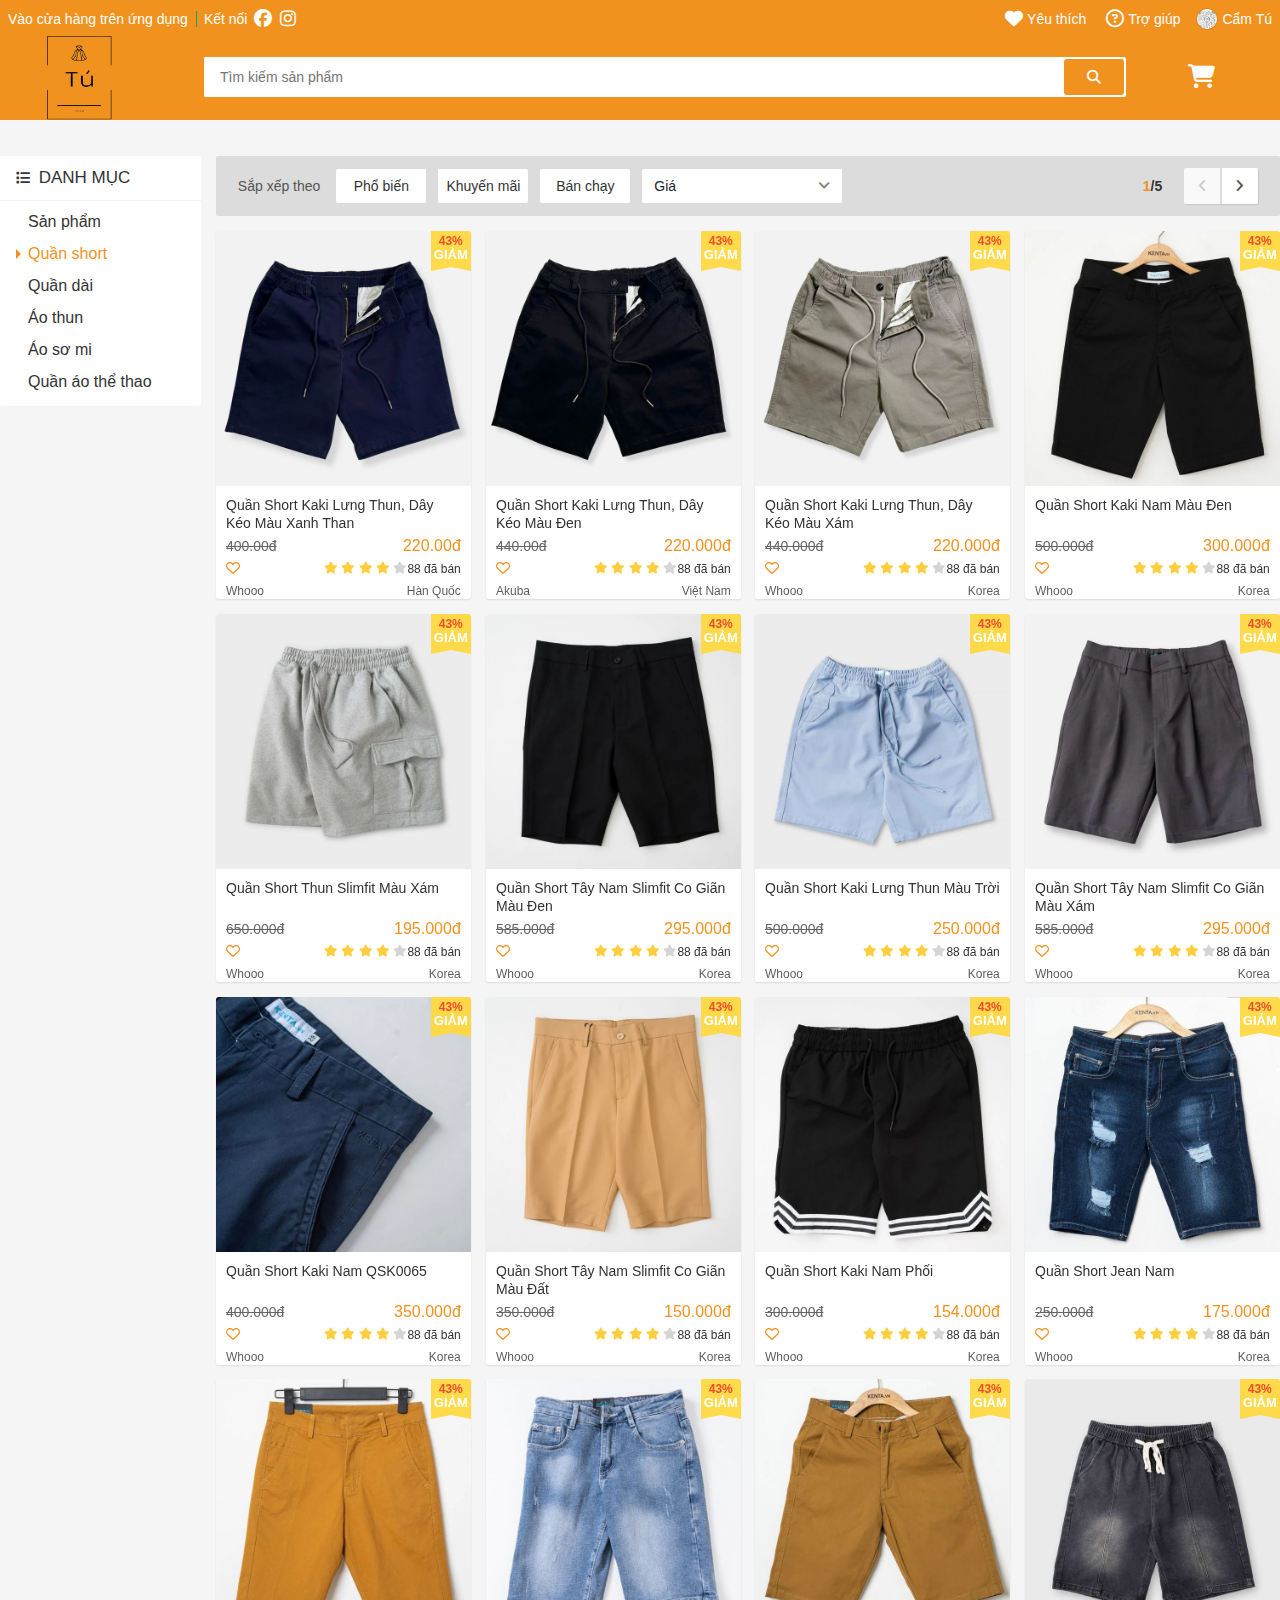
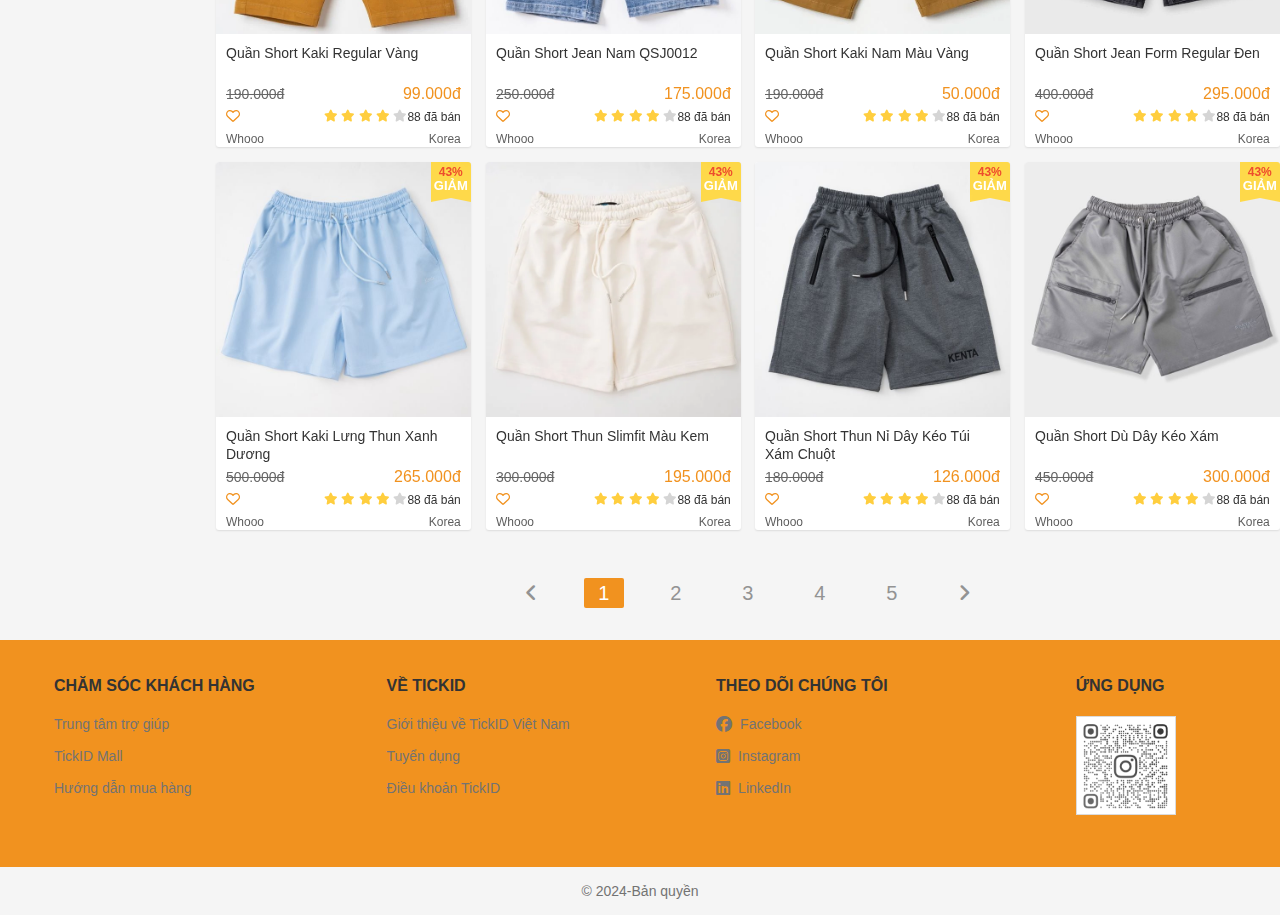
<file: assets/html/quanShort.html>
<!DOCTYPE html>
<html lang="en">
<head>
    <meta charset="UTF-8">
    <meta name="viewport" content="width=device-width, initial-scale=1.0">
    <title>Quần Short</title>
    <link rel="stylesheet" href="../css/bootstrap.min.css">
    <link rel="stylesheet" href="../css/normalize.css">
    <link rel="stylesheet" href="../css/base.css">
    <link rel="stylesheet" href="../font/fontawesome-free-6.5.1-web/css/all.min.css">
    <link rel="stylesheet" href="../css/main.css">
    <link rel="stylesheet" href="../css/responsive.css">

    <script src="../js/bootstrap.min.js"></script>
    <script src="../js/main.js"></script>
    <script src="../js/login.js"></script>
    <script src="../js/product.js"></script>
</head>
<body>
    <div class="main">
        <header class="header">
            <div class="grid" style="background-color: rgb(241, 146, 31);">

                <!-- navigation -->
                <nav class="header__navbar hide-on-mobile-tablet">

                    <!-- nav top-left -->
                    <ul class="header__list">
                        <li class="header__item header__item--separate header__item--qr">
                            Vào cửa hàng trên ứng dụng
                            <div class="header__qr">
                                <img src="../img/img_qr.png" alt="QR" class="header__qr-img">
                            </div>
                        </li>
                        <li class="header__item">
                            <span class="header__item--nopacity">Kết nối</span>
                            <a href="https://www.facebook.com/" class="header__navbar-icon">
                                <i class="fa-brands fa-facebook header__icon-link"></i>
                            </a>
                            <a href="https://www.instagram.com/" class="header__navbar-icon">
                                <i class="fa-brands fa-instagram header__icon-link"></i>
                            </a>
                        </li>
                    </ul>
    
                    <!-- nav top-right -->
                    <ul class="header__list">
                        <li class="header__item header__item--notify">
                            <a href="" class="header__link">
                                <i class="fa-solid fa-heart header__icon-link"></i>
                                Yêu thích
                            </a>

                            <!-- display notify -->
                            <!-- header__cart-list--no-cart 
                                thêm class trên thì sẽ hiển thị giỏ hàng trống
                            -->
                            <div class="header__notify">
                                <img src="../img/no_cart.png" alt="" class="header__no-cart-img">
                                <p class="header__no-cart-msg">Chưa có sản phẩm</p>
                                
                                <header class="header__notify-title">
                                    <h3>Sản phẩm yêu thích</h3>
                                </header>
                                <ul class="header__notify-list">
                                </ul>
                                <footer class="header__notify-footer">
                                    <a href="../html/favourite.html" class="header__notify-btn">Xem tất cả</a>
                                </footer>
                            </div>
                        </li>
                        <li class="header__item">
                            <a href="" class="header__link">
                                <i class="fa-regular fa-circle-question header__icon-link"></i>
                                Trợ giúp
                            </a>
                        </li>

                        <!-- display user -->
                        <li class="header__item header__item-user">
                            <img src="../img/img_qr.png" alt="" class="header__item-user-img">
                            <span class="header__item-user-name">Cẩm Tú</span>

                            <ul class="header__item-user-menu">
                                <li class="header__item-user-item">
                                    <a href="../html/myaccount.html">Tài khoản của tôi </a>
                                </li>
                                <li class="header__item-user-item">
                                    <a href="../html/boughtProduct.html">Đơn mua</a>
                                </li>
                                <li class="header__item-user-item">
                                    <a href="../html/introduce.html">Giới thiệu</a>
                                </li>
                                <li class="header__item-user-item">
                                    <a href="../../index.html">Đăng xuất</a>
                                </li>
                            </ul>
                        </li>
                    </ul>
                </nav>

                <!-- Search -->
                <div class="header__with-search">
                    <label for="mobileSearch" class="header__mobile-search">
                        <i class="header__mobile-search-icon fa-solid fa-magnifying-glass"></i>
                    </label>

                    <input type="checkbox" hidden id="mobileSearch">

                    <div class="header__logo hide-on-tablet">
                        <a href="../html/home.html">
                            <img src="../img/Logo1_white.png" alt="" class="header__logo-img" height="135px">
                        </a>
                    </div>

                    <div class="header__search">
                        <div class="header__search-input-wrap">
                            <input type="text" class="header__search-input" placeholder="Tìm kiếm sản phẩm" onclick="displaySearchHistory();">
                            <div class="header__search-history">
                                <h3 class="header__search-history-heading">Lịch sử tìm kiếm</h3>
                                <ul class="header__search-history-list">
                                </ul>
                            </div>
                        </div>
                        <!-- <div class="header__search-select">
                            <span class="header__search-select-label">Trong shop</span>
                            <i class="header__search-select-icon fa-solid fa-angle-down"></i>
                            <ul class="header__search-option">
                                <li class="header__search-item">
                                    <span class="header__search-text">Trong shop</span>
                                    <i class="header__search-icon fa-solid fa-check"></i>
                                </li>
                                <li class="header__search-item">
                                    <span class="header__search-text">Ngoài shop</span>
                                    <i class="header__search-icon fa-solid fa-check"></i>
                                </li>
                            </ul>
                        </div> -->
                        <button class="header__search-btn" onclick="pageSearchProduct();">
                            <i class="header__search-btn-icon fa-solid fa-magnifying-glass"></i>
                        </button>
                    </div>

                    <div class="header__cart">
                        <div class="header__cart-wrap">
                            <i class="header__cart-icon fa-solid fa-cart-shopping"></i>
                            <span class="header__cart-notice"></span>
                            <!-- header__cart-list--no-cart 
                                thêm class trên thì sẽ hiển thị giỏ hàng trống
                            -->
                            <div class="header__cart-list">
                                <img src="../img/no_cart.png" alt="" class="header__no-cart-img">
                                <p class="header__no-cart-msg">Chưa có sản phẩm</p>

                                <h4 class="header__cart-title">Sản phẩm đã thêm</h4>
                                <ul class="header__cart-list-buy">
                                </ul>
                                <a href="../html/products.html" class="header__cart-view btn btn--primary">Xem giỏ hàng</a>
                            </div>
                        </div>
                    </div>
                    
                    <!-- Display menu on mobile and tablet -->
                    <div class="header__menu-mobile">
                        <label for="header__menu-mobile-check">
                            <i class="fa-solid fa-bars header__menu-mobile-icon"></i>
                        </label>
                        <input type="checkbox" hidden id="header__menu-mobile-check">

                        <label for="header__menu-mobile-check" class="header__menu-mobile-over"></label>

                        <div class="header__menu-mobile-list-wrapper">
                            <label for="header__menu-mobile-check">
                                <i class="fa-solid fa-xmark header__menu-close-icon"></i>
                            </label>
                            <ul class="header__menu-mobile-list">
                                <li class="header__menu-mobile-item">
                                    <a href="../html/home.html" class="header__menu-mobile-link">Trang chủ</a>
                                </li>
                                <li class="header__menu-mobile-item">
                                    <a href="../html/myaccount.html" class="header__menu-mobile-link">Tài khoản của tôi</a>
                                </li>
                                <li class="header__menu-mobile-item">
                                    <a href="../html/introduce.html" class="header__menu-mobile-link">Giới thiệu</a>
                                </li>
                                <li class="header__menu-mobile-item">
                                    <a href="../html/boughtProduct.html" class="header__menu-mobile-link">Đơn mua</a>
                                </li>
                                <li class="header__menu-mobile-item">
                                    <a href="../html/favourite.html" class="header__menu-mobile-link">Yêu thích</a>
                                </li>
                                <li class="header__menu-mobile-item">
                                    <a href="../../index.html" class="header__menu-mobile-link">Đăng xuất</a>
                                </li>
                            </ul>
                        </div>
                    </div>
                </div>
            </div>

            <!-- Display sort bar mobile and tablet -->
            <ul class="header__sort-bar">
                <li class="header__sort-item">
                    <a href="#" class="header__sort-link">Phổ biến</a>
                </li>
                <li class="header__sort-item">
                    <a href="#" class="header__sort-link">Khuyến mãi</a>
                </li>
                <li class="header__sort-item">
                    <a href="#" class="header__sort-link">Bán chạy</a>
                </li>
                <li class="header__sort-item">
                    <a href="#" class="header__sort-link">Giá</a>
                </li>
            </ul>
        </header>

        <div class="main__container">
            <div class="grid">
                <div class="row container__row--top">
                    <div class="col-lg-2 hide-on-mobile-tablet">
                        <nav class="category">
                            <h3 class="category__heading">
                                <i class="fa-solid fa-list category__heading-icon"></i>
                                Danh mục
                            </h3>
                            <ul class="category__list">
                                <li class="category__item">
                                    <a href="../html/home.html" class="category__link">Sản phẩm</a>
                                </li>
                                <li class="category__item category__item--active">
                                    <a href="#" class="category__link">Quần short</a>
                                </li>
                                <li class="category__item">
                                    <a href="../html/quanDai.html" class="category__link">Quần dài</a>
                                </li>
                                <li class="category__item">
                                    <a href="../html/aoThun.html" class="category__link">Áo thun</a>
                                </li>
                                <li class="category__item">
                                    <a href="../html/aoSoMi.html" class="category__link">Áo sơ mi</a>
                                </li>
                                <li class="category__item">
                                    <a href="../html/theThao.html" class="category__link">Quần áo thể thao</a>
                                </li>
                            </ul>
                        </nav>
                    </div>
    
                    <div class="col-lg-10 col-sm-12 col-12">
                        <div class="home-filter hide-on-mobile-tablet">
                            <span class="home-filter__label">Sắp xếp theo</span>
                            <button class="home-filter__btn btn">Phổ biến</button>
                            <button class="home-filter__btn btn">Khuyến mãi</button>
                            <button class="home-filter__btn btn">Bán chạy</button>

                            <div class="home-filter__select select-input">
                                <span class="home__select-label">Giá</span>
                                <i class="home__select-icon fa-solid fa-angle-down"></i>

                                <ul class="home__select-option">
                                    <li class="home__select-item">Giá: Thấp đến cao</li>
                                    <li class="home__select-item">Giá: Cao đến thấp</li>
                                </ul>
                            </div>

                            <div class="home-filter__pages">
                                <span class="home-filter__pages-num">
                                    <span class="home-filter__pages-current">1</span>/5
                                </span>
                                <div class="home-filter__control">
                                    <a href="#" class="home-filter__control-btn home-filter__control-btn--disable"  onclick="backPageOnTop(1);">
                                        <i class="home-filter__control-img fa-solid fa-angle-left"></i>
                                    </a>
                                    <a href="#" class="home-filter__control-btn"  onclick="nextPageOnTop(1);">
                                        <i class="home-filter__control-img fa-solid fa-angle-right"></i>
                                    </a>
                                </div>
                            </div>
                        </div>

                        <nav class="mobile-category">
                            <ul class="mobile-category__list">
                                <li class="mobile-category__item">
                                    <a href="../html/home.html" class="mobile-category__link">Quay về trang chủ</a>
                                </li>
                                <li class="mobile-category__item">
                                    <a href="../html/aoThun.html" class="mobile-category__link">Sản phẩm áo thun</a>
                                </li>
                                <li class="mobile-category__item">
                                    <a href="../html/aoSoMi.html" class="mobile-category__link">Sản phẩm áo sơ mi</a>
                                </li>
                                <li class="mobile-category__item">
                                    <a href="../html/quanShort.html" class="mobile-category__link">Sản phẩm quần short</a>
                                </li>
                                <li class="mobile-category__item">
                                    <a href="../html/quanDai.html" class="mobile-category__link">Sản phẩm quần dài</a>
                                </li>
                                <li class="mobile-category__item">
                                    <a href="../html/theThao.html" class="mobile-category__link">Sản phẩm đồ thể thao</a>
                                </li>
                            </ul>
                        </nav>

                        <div class="home-product">
                            <div class="row">
                                <div class="col-lg-3 col-sm-6 col-6">
                                    <a href="../html/detailProduct.html" class="home-product-link">
                                        <div class="home-product-item" id="1" onclick="addItemToCart(id);">
                                            <div class="home-product-item__img" style="background-image: url(../img/quanShort/img1.png);"></div>
                                            <h4 class="home-product-item__name">
                                                Quần Short Kaki Lưng Thun, Dây Kéo Màu Xanh Than
                                            </h4>
                                            <div class="home-product-item__price">
                                                <span class="home-product-item__old">400.00đ</span>
                                                <span class="home-product-item__new">220.00đ</span>
                                            </div>
                                            <div class="home-product-item__action">
                                                <!-- Nếu thêm class home-product-item__heart--liked thì tim sẽ chuyển màu -->
                                                <span class="home-product-item__heart">
                                                    <i class="fa-regular fa-heart home-product-item__heart-icon"></i>
                                                    <i class="fa-solid fa-heart home-product-item__hearted-icon"></i>
                                                </span>
                                                <div class="home-product-item__star">
                                                    <i class="fa-solid fa-star home-product-item__star-icon home-product-item__star-gold"></i>
                                                    <i class="fa-solid fa-star home-product-item__star-icon home-product-item__star-gold"></i>
                                                    <i class="fa-solid fa-star home-product-item__star-icon home-product-item__star-gold"></i>
                                                    <i class="fa-solid fa-star home-product-item__star-icon home-product-item__star-gold"></i>
                                                    <i class="fa-solid fa-star home-product-item__star-icon"></i>
                                                </div>
                                                <div class="home-product-item__sold">88 đã bán</div>
                                            </div>
                                            <div class="home-product-item__origin">
                                                <span class="home-product-item__brand">Whooo</span>
                                                <span class="home-product-item__country">Hàn Quốc</span>
                                            </div>
                                            <div class="home-product-item__favourite">
                                                <i class="fa-solid fa-check"></i>
                                                <span>Yêu thích</span>
                                            </div>
                                            <div class="home-product-item__discount">
                                                <span class="home-product-item__percent">43%</span>
                                                <span class="home-product-item__label">GIẢM</span>
                                            </div>
                                        </div>
                                    </a>
                                </div>

                                <div class="col-lg-3 col-sm-6 col-6">
                                    <a href="../html/detailProduct.html" class="home-product-link">
                                        <div class="home-product-item" id="2" onclick="addItemToCart(id);">
                                            <div class="home-product-item__img" style="background-image: url(../img/quanShort/img2.png);"></div>
                                            <h4 class="home-product-item__name">
                                                Quần Short Kaki Lưng Thun, Dây Kéo Màu Đen
                                            </h4>
                                            <div class="home-product-item__price">
                                                <span class="home-product-item__old">440.00đ</span>
                                                <span class="home-product-item__new">220.000đ</span>
                                            </div>
                                            <div class="home-product-item__action">
                                                <!-- Nếu thêm class home-product-item__heart--liked thì tim sẽ chuyển màu -->
                                                <span class="home-product-item__heart">
                                                    <i class="fa-regular fa-heart home-product-item__heart-icon"></i>
                                                    <i class="fa-solid fa-heart home-product-item__hearted-icon"></i>
                                                </span>
                                                <div class="home-product-item__star">
                                                    <i class="fa-solid fa-star home-product-item__star-icon home-product-item__star-gold"></i>
                                                    <i class="fa-solid fa-star home-product-item__star-icon home-product-item__star-gold"></i>
                                                    <i class="fa-solid fa-star home-product-item__star-icon home-product-item__star-gold"></i>
                                                    <i class="fa-solid fa-star home-product-item__star-icon home-product-item__star-gold"></i>
                                                    <i class="fa-solid fa-star home-product-item__star-icon"></i>
                                                </div>
                                                <div class="home-product-item__sold">88 đã bán</div>
                                            </div>
                                            <div class="home-product-item__origin">
                                                <span class="home-product-item__brand">Akuba</span>
                                                <span class="home-product-item__country">Việt Nam</span>
                                            </div>
                                            <div class="home-product-item__favourite">
                                                <i class="fa-solid fa-check"></i>
                                                <span>Yêu thích</span>
                                            </div>
                                            <div class="home-product-item__discount">
                                                <span class="home-product-item__percent">43%</span>
                                                <span class="home-product-item__label">GIẢM</span>
                                            </div>
                                        </div>
                                    </a>
                                </div>

                                <div class="col-lg-3 col-sm-6 col-6">
                                    <a href="../html/detailProduct.html" class="home-product-link">
                                        <div class="home-product-item" id="3" onclick="addItemToCart(id);">
                                            <div class="home-product-item__img" style="background-image: url(../img/quanShort/img3.png);"></div>
                                            <h4 class="home-product-item__name">
                                                Quần Short Kaki Lưng Thun, Dây Kéo Màu Xám
                                            </h4>
                                            <div class="home-product-item__price">
                                                <span class="home-product-item__old">440.000đ</span>
                                                <span class="home-product-item__new">220.000đ</span>
                                            </div>
                                            <div class="home-product-item__action">
                                                <!-- Nếu thêm class home-product-item__heart--liked thì tim sẽ chuyển màu -->
                                                <span class="home-product-item__heart">
                                                    <i class="fa-regular fa-heart home-product-item__heart-icon"></i>
                                                    <i class="fa-solid fa-heart home-product-item__hearted-icon"></i>
                                                </span>
                                                <div class="home-product-item__star">
                                                    <i class="fa-solid fa-star home-product-item__star-icon home-product-item__star-gold"></i>
                                                    <i class="fa-solid fa-star home-product-item__star-icon home-product-item__star-gold"></i>
                                                    <i class="fa-solid fa-star home-product-item__star-icon home-product-item__star-gold"></i>
                                                    <i class="fa-solid fa-star home-product-item__star-icon home-product-item__star-gold"></i>
                                                    <i class="fa-solid fa-star home-product-item__star-icon"></i>
                                                </div>
                                                <div class="home-product-item__sold">88 đã bán</div>
                                            </div>
                                            <div class="home-product-item__origin">
                                                <span class="home-product-item__brand">Whooo</span>
                                                <span class="home-product-item__country">Korea</span>
                                            </div>
                                            <div class="home-product-item__favourite">
                                                <i class="fa-solid fa-check"></i>
                                                <span>Yêu thích</span>
                                            </div>
                                            <div class="home-product-item__discount">
                                                <span class="home-product-item__percent">43%</span>
                                                <span class="home-product-item__label">GIẢM</span>
                                            </div>
                                        </div>
                                    </a>
                                </div>

                                <div class="col-lg-3 col-sm-6 col-6">
                                    <a href="../html/detailProduct.html" class="home-product-link">
                                        <div class="home-product-item" id="4" onclick="addItemToCart(id);">
                                            <div class="home-product-item__img" style="background-image: url(../img/quanShort/img4.png);"></div>
                                            <h4 class="home-product-item__name">
                                                Quần Short Kaki Nam Màu Đen
                                            </h4>
                                            <div class="home-product-item__price">
                                                <span class="home-product-item__old">500.000đ</span>
                                                <span class="home-product-item__new">300.000đ</span>
                                            </div>
                                            <div class="home-product-item__action">
                                                <!-- Nếu thêm class home-product-item__heart--liked thì tim sẽ chuyển màu -->
                                                <span class="home-product-item__heart">
                                                    <i class="fa-regular fa-heart home-product-item__heart-icon"></i>
                                                    <i class="fa-solid fa-heart home-product-item__hearted-icon"></i>
                                                </span>
                                                <div class="home-product-item__star">
                                                    <i class="fa-solid fa-star home-product-item__star-icon home-product-item__star-gold"></i>
                                                    <i class="fa-solid fa-star home-product-item__star-icon home-product-item__star-gold"></i>
                                                    <i class="fa-solid fa-star home-product-item__star-icon home-product-item__star-gold"></i>
                                                    <i class="fa-solid fa-star home-product-item__star-icon home-product-item__star-gold"></i>
                                                    <i class="fa-solid fa-star home-product-item__star-icon"></i>
                                                </div>
                                                <div class="home-product-item__sold">88 đã bán</div>
                                            </div>
                                            <div class="home-product-item__origin">
                                                <span class="home-product-item__brand">Whooo</span>
                                                <span class="home-product-item__country">Korea</span>
                                            </div>
                                            <div class="home-product-item__favourite">
                                                <i class="fa-solid fa-check"></i>
                                                <span>Yêu thích</span>
                                            </div>
                                            <div class="home-product-item__discount">
                                                <span class="home-product-item__percent">43%</span>
                                                <span class="home-product-item__label">GIẢM</span>
                                            </div>
                                        </div>
                                    </a>
                                </div>
                            </div>

                            <div class="row">
                                <div class="col-lg-3 col-sm-6 col-6">
                                    <a href="../html/detailProduct.html" class="home-product-link">
                                        <div class="home-product-item" id="5" onclick="addItemToCart(id);">
                                            <div class="home-product-item__img" style="background-image: url(../img/quanShort/img5.png);"></div>
                                            <h4 class="home-product-item__name">
                                                Quần Short Thun Slimfit Màu Xám
                                            </h4>
                                            <div class="home-product-item__price">
                                                <span class="home-product-item__old">650.000đ</span>
                                                <span class="home-product-item__new">195.000đ</span>
                                            </div>
                                            <div class="home-product-item__action">
                                                <!-- Nếu thêm class home-product-item__heart--liked thì tim sẽ chuyển màu -->
                                                <span class="home-product-item__heart">
                                                    <i class="fa-regular fa-heart home-product-item__heart-icon"></i>
                                                    <i class="fa-solid fa-heart home-product-item__hearted-icon"></i>
                                                </span>
                                                <div class="home-product-item__star">
                                                    <i class="fa-solid fa-star home-product-item__star-icon home-product-item__star-gold"></i>
                                                    <i class="fa-solid fa-star home-product-item__star-icon home-product-item__star-gold"></i>
                                                    <i class="fa-solid fa-star home-product-item__star-icon home-product-item__star-gold"></i>
                                                    <i class="fa-solid fa-star home-product-item__star-icon home-product-item__star-gold"></i>
                                                    <i class="fa-solid fa-star home-product-item__star-icon"></i>
                                                </div>
                                                <div class="home-product-item__sold">88 đã bán</div>
                                            </div>
                                            <div class="home-product-item__origin">
                                                <span class="home-product-item__brand">Whooo</span>
                                                <span class="home-product-item__country">Korea</span>
                                            </div>
                                            <div class="home-product-item__favourite">
                                                <i class="fa-solid fa-check"></i>
                                                <span>Yêu thích</span>
                                            </div>
                                            <div class="home-product-item__discount">
                                                <span class="home-product-item__percent">43%</span>
                                                <span class="home-product-item__label">GIẢM</span>
                                            </div>
                                        </div>
                                    </a>
                                </div>

                                <div class="col-lg-3 col-sm-6 col-6">
                                    <a href="../html/detailProduct.html" class="home-product-link">
                                        <div class="home-product-item" id="6" onclick="addItemToCart(id);">
                                            <div class="home-product-item__img" style="background-image: url(../img/quanShort/img6.png);"></div>
                                            <h4 class="home-product-item__name">
                                                Quần Short Tây Nam Slimfit Co Giãn Màu Đen 
                                            </h4>
                                            <div class="home-product-item__price">
                                                <span class="home-product-item__old">585.000đ</span>
                                                <span class="home-product-item__new">295.000đ</span>
                                            </div>
                                            <div class="home-product-item__action">
                                                <!-- Nếu thêm class home-product-item__heart--liked thì tim sẽ chuyển màu -->
                                                <span class="home-product-item__heart">
                                                    <i class="fa-regular fa-heart home-product-item__heart-icon"></i>
                                                    <i class="fa-solid fa-heart home-product-item__hearted-icon"></i>
                                                </span>
                                                <div class="home-product-item__star">
                                                    <i class="fa-solid fa-star home-product-item__star-icon home-product-item__star-gold"></i>
                                                    <i class="fa-solid fa-star home-product-item__star-icon home-product-item__star-gold"></i>
                                                    <i class="fa-solid fa-star home-product-item__star-icon home-product-item__star-gold"></i>
                                                    <i class="fa-solid fa-star home-product-item__star-icon home-product-item__star-gold"></i>
                                                    <i class="fa-solid fa-star home-product-item__star-icon"></i>
                                                </div>
                                                <div class="home-product-item__sold">88 đã bán</div>
                                            </div>
                                            <div class="home-product-item__origin">
                                                <span class="home-product-item__brand">Whooo</span>
                                                <span class="home-product-item__country">Korea</span>
                                            </div>
                                            <div class="home-product-item__favourite">
                                                <i class="fa-solid fa-check"></i>
                                                <span>Yêu thích</span>
                                            </div>
                                            <div class="home-product-item__discount">
                                                <span class="home-product-item__percent">43%</span>
                                                <span class="home-product-item__label">GIẢM</span>
                                            </div>
                                        </div>
                                    </a>
                                </div>

                                <div class="col-lg-3 col-sm-6 col-6">
                                    <a href="../html/detailProduct.html" class="home-product-link">
                                        <div class="home-product-item" id="7" onclick="addItemToCart(id);">
                                            <div class="home-product-item__img" style="background-image: url(../img/quanShort/img7.png);"></div>
                                            <h4 class="home-product-item__name">
                                                Quần Short Kaki Lưng Thun Màu Trời
                                            </h4>
                                            <div class="home-product-item__price">
                                                <span class="home-product-item__old">500.000đ</span>
                                                <span class="home-product-item__new">250.000đ</span>
                                            </div>
                                            <div class="home-product-item__action">
                                                <!-- Nếu thêm class home-product-item__heart--liked thì tim sẽ chuyển màu -->
                                                <span class="home-product-item__heart">
                                                    <i class="fa-regular fa-heart home-product-item__heart-icon"></i>
                                                    <i class="fa-solid fa-heart home-product-item__hearted-icon"></i>
                                                </span>
                                                <div class="home-product-item__star">
                                                    <i class="fa-solid fa-star home-product-item__star-icon home-product-item__star-gold"></i>
                                                    <i class="fa-solid fa-star home-product-item__star-icon home-product-item__star-gold"></i>
                                                    <i class="fa-solid fa-star home-product-item__star-icon home-product-item__star-gold"></i>
                                                    <i class="fa-solid fa-star home-product-item__star-icon home-product-item__star-gold"></i>
                                                    <i class="fa-solid fa-star home-product-item__star-icon"></i>
                                                </div>
                                                <div class="home-product-item__sold">88 đã bán</div>
                                            </div>
                                            <div class="home-product-item__origin">
                                                <span class="home-product-item__brand">Whooo</span>
                                                <span class="home-product-item__country">Korea</span>
                                            </div>
                                            <div class="home-product-item__favourite">
                                                <i class="fa-solid fa-check"></i>
                                                <span>Yêu thích</span>
                                            </div>
                                            <div class="home-product-item__discount">
                                                <span class="home-product-item__percent">43%</span>
                                                <span class="home-product-item__label">GIẢM</span>
                                            </div>
                                        </div>
                                    </a>
                                </div>

                                <div class="col-lg-3 col-sm-6 col-6">
                                    <a href="../html/detailProduct.html" class="home-product-link">
                                        <div class="home-product-item" id="8" onclick="addItemToCart(id);">
                                            <div class="home-product-item__img" style="background-image: url(../img/quanShort/img8.png);"></div>
                                            <h4 class="home-product-item__name">
                                                Quần Short Tây Nam Slimfit Co Giãn Màu Xám
                                            </h4>
                                            <div class="home-product-item__price">
                                                <span class="home-product-item__old">585.000đ</span>
                                                <span class="home-product-item__new">295.000đ</span>
                                            </div>
                                            <div class="home-product-item__action">
                                                <!-- Nếu thêm class home-product-item__heart--liked thì tim sẽ chuyển màu -->
                                                <span class="home-product-item__heart">
                                                    <i class="fa-regular fa-heart home-product-item__heart-icon"></i>
                                                    <i class="fa-solid fa-heart home-product-item__hearted-icon"></i>
                                                </span>
                                                <div class="home-product-item__star">
                                                    <i class="fa-solid fa-star home-product-item__star-icon home-product-item__star-gold"></i>
                                                    <i class="fa-solid fa-star home-product-item__star-icon home-product-item__star-gold"></i>
                                                    <i class="fa-solid fa-star home-product-item__star-icon home-product-item__star-gold"></i>
                                                    <i class="fa-solid fa-star home-product-item__star-icon home-product-item__star-gold"></i>
                                                    <i class="fa-solid fa-star home-product-item__star-icon"></i>
                                                </div>
                                                <div class="home-product-item__sold">88 đã bán</div>
                                            </div>
                                            <div class="home-product-item__origin">
                                                <span class="home-product-item__brand">Whooo</span>
                                                <span class="home-product-item__country">Korea</span>
                                            </div>
                                            <div class="home-product-item__favourite">
                                                <i class="fa-solid fa-check"></i>
                                                <span>Yêu thích</span>
                                            </div>
                                            <div class="home-product-item__discount">
                                                <span class="home-product-item__percent">43%</span>
                                                <span class="home-product-item__label">GIẢM</span>
                                            </div>
                                        </div>
                                    </a>
                                </div>
                            </div>

                            <div class="row">
                                <div class="col-lg-3 col-sm-6 col-6">
                                    <a href="../html/detailProduct.html" class="home-product-link">
                                        <div class="home-product-item" id="9" onclick="addItemToCart(id);">
                                            <div class="home-product-item__img" style="background-image: url(../img/quanShort/img9.png);"></div>
                                            <h4 class="home-product-item__name">
                                                Quần Short Kaki Nam QSK0065
                                            </h4>
                                            <div class="home-product-item__price">
                                                <span class="home-product-item__old">400.000đ</span>
                                                <span class="home-product-item__new">350.000đ</span>
                                            </div>
                                            <div class="home-product-item__action">
                                                <!-- Nếu thêm class home-product-item__heart--liked thì tim sẽ chuyển màu -->
                                                <span class="home-product-item__heart">
                                                    <i class="fa-regular fa-heart home-product-item__heart-icon"></i>
                                                    <i class="fa-solid fa-heart home-product-item__hearted-icon"></i>
                                                </span>
                                                <div class="home-product-item__star">
                                                    <i class="fa-solid fa-star home-product-item__star-icon home-product-item__star-gold"></i>
                                                    <i class="fa-solid fa-star home-product-item__star-icon home-product-item__star-gold"></i>
                                                    <i class="fa-solid fa-star home-product-item__star-icon home-product-item__star-gold"></i>
                                                    <i class="fa-solid fa-star home-product-item__star-icon home-product-item__star-gold"></i>
                                                    <i class="fa-solid fa-star home-product-item__star-icon"></i>
                                                </div>
                                                <div class="home-product-item__sold">88 đã bán</div>
                                            </div>
                                            <div class="home-product-item__origin">
                                                <span class="home-product-item__brand">Whooo</span>
                                                <span class="home-product-item__country">Korea</span>
                                            </div>
                                            <div class="home-product-item__favourite">
                                                <i class="fa-solid fa-check"></i>
                                                <span>Yêu thích</span>
                                            </div>
                                            <div class="home-product-item__discount">
                                                <span class="home-product-item__percent">43%</span>
                                                <span class="home-product-item__label">GIẢM</span>
                                            </div>
                                        </div>
                                    </a>
                                </div>

                                <div class="col-lg-3 col-sm-6 col-6">
                                    <a href="../html/detailProduct.html" class="home-product-link">
                                        <div class="home-product-item" id="10" onclick="addItemToCart(id);">
                                            <div class="home-product-item__img" style="background-image: url(../img/quanShort/img10.png);"></div>
                                            <h4 class="home-product-item__name">
                                                Quần Short Tây Nam Slimfit Co Giãn Màu Đất
                                            </h4>
                                            <div class="home-product-item__price">
                                                <span class="home-product-item__old">350.000đ</span>
                                                <span class="home-product-item__new">150.000đ</span>
                                            </div>
                                            <div class="home-product-item__action">
                                                <!-- Nếu thêm class home-product-item__heart--liked thì tim sẽ chuyển màu -->
                                                <span class="home-product-item__heart">
                                                    <i class="fa-regular fa-heart home-product-item__heart-icon"></i>
                                                    <i class="fa-solid fa-heart home-product-item__hearted-icon"></i>
                                                </span>
                                                <div class="home-product-item__star">
                                                    <i class="fa-solid fa-star home-product-item__star-icon home-product-item__star-gold"></i>
                                                    <i class="fa-solid fa-star home-product-item__star-icon home-product-item__star-gold"></i>
                                                    <i class="fa-solid fa-star home-product-item__star-icon home-product-item__star-gold"></i>
                                                    <i class="fa-solid fa-star home-product-item__star-icon home-product-item__star-gold"></i>
                                                    <i class="fa-solid fa-star home-product-item__star-icon"></i>
                                                </div>
                                                <div class="home-product-item__sold">88 đã bán</div>
                                            </div>
                                            <div class="home-product-item__origin">
                                                <span class="home-product-item__brand">Whooo</span>
                                                <span class="home-product-item__country">Korea</span>
                                            </div>
                                            <div class="home-product-item__favourite">
                                                <i class="fa-solid fa-check"></i>
                                                <span>Yêu thích</span>
                                            </div>
                                            <div class="home-product-item__discount">
                                                <span class="home-product-item__percent">43%</span>
                                                <span class="home-product-item__label">GIẢM</span>
                                            </div>
                                        </div>
                                    </a>
                                </div>

                                <div class="col-lg-3 col-sm-6 col-6">
                                    <a href="../html/detailProduct.html" class="home-product-link">
                                        <div class="home-product-item" id="11" onclick="addItemToCart(id);">
                                            <div class="home-product-item__img" style="background-image: url(../img/quanShort/img11.png);"></div>
                                            <h4 class="home-product-item__name">
                                                Quần Short Kaki Nam Phối 
                                            </h4>
                                            <div class="home-product-item__price">
                                                <span class="home-product-item__old">300.000đ</span>
                                                <span class="home-product-item__new">154.000đ</span>
                                            </div>
                                            <div class="home-product-item__action">
                                                <!-- Nếu thêm class home-product-item__heart--liked thì tim sẽ chuyển màu -->
                                                <span class="home-product-item__heart">
                                                    <i class="fa-regular fa-heart home-product-item__heart-icon"></i>
                                                    <i class="fa-solid fa-heart home-product-item__hearted-icon"></i>
                                                </span>
                                                <div class="home-product-item__star">
                                                    <i class="fa-solid fa-star home-product-item__star-icon home-product-item__star-gold"></i>
                                                    <i class="fa-solid fa-star home-product-item__star-icon home-product-item__star-gold"></i>
                                                    <i class="fa-solid fa-star home-product-item__star-icon home-product-item__star-gold"></i>
                                                    <i class="fa-solid fa-star home-product-item__star-icon home-product-item__star-gold"></i>
                                                    <i class="fa-solid fa-star home-product-item__star-icon"></i>
                                                </div>
                                                <div class="home-product-item__sold">88 đã bán</div>
                                            </div>
                                            <div class="home-product-item__origin">
                                                <span class="home-product-item__brand">Whooo</span>
                                                <span class="home-product-item__country">Korea</span>
                                            </div>
                                            <div class="home-product-item__favourite">
                                                <i class="fa-solid fa-check"></i>
                                                <span>Yêu thích</span>
                                            </div>
                                            <div class="home-product-item__discount">
                                                <span class="home-product-item__percent">43%</span>
                                                <span class="home-product-item__label">GIẢM</span>
                                            </div>
                                        </div>
                                    </a>
                                </div>

                                <div class="col-lg-3 col-sm-6 col-6">
                                    <a href="../html/detailProduct.html" class="home-product-link">
                                        <div class="home-product-item" id="12" onclick="addItemToCart(id);">
                                            <div class="home-product-item__img" style="background-image: url(../img/quanShort/img12.png);"></div>
                                            <h4 class="home-product-item__name">
                                                Quần Short Jean Nam
                                            </h4>
                                            <div class="home-product-item__price">
                                                <span class="home-product-item__old">250.000đ</span>
                                                <span class="home-product-item__new">175.000đ</span>
                                            </div>
                                            <div class="home-product-item__action">
                                                <!-- Nếu thêm class home-product-item__heart--liked thì tim sẽ chuyển màu -->
                                                <span class="home-product-item__heart">
                                                    <i class="fa-regular fa-heart home-product-item__heart-icon"></i>
                                                    <i class="fa-solid fa-heart home-product-item__hearted-icon"></i>
                                                </span>
                                                <div class="home-product-item__star">
                                                    <i class="fa-solid fa-star home-product-item__star-icon home-product-item__star-gold"></i>
                                                    <i class="fa-solid fa-star home-product-item__star-icon home-product-item__star-gold"></i>
                                                    <i class="fa-solid fa-star home-product-item__star-icon home-product-item__star-gold"></i>
                                                    <i class="fa-solid fa-star home-product-item__star-icon home-product-item__star-gold"></i>
                                                    <i class="fa-solid fa-star home-product-item__star-icon"></i>
                                                </div>
                                                <div class="home-product-item__sold">88 đã bán</div>
                                            </div>
                                            <div class="home-product-item__origin">
                                                <span class="home-product-item__brand">Whooo</span>
                                                <span class="home-product-item__country">Korea</span>
                                            </div>
                                            <div class="home-product-item__favourite">
                                                <i class="fa-solid fa-check"></i>
                                                <span>Yêu thích</span>
                                            </div>
                                            <div class="home-product-item__discount">
                                                <span class="home-product-item__percent">43%</span>
                                                <span class="home-product-item__label">GIẢM</span>
                                            </div>
                                        </div>
                                    </a>
                                </div>
                            </div>

                            <div class="row">
                                <div class="col-lg-3 col-sm-6 col-6">
                                    <a href="../html/detailProduct.html" class="home-product-link">
                                        <div class="home-product-item" id="13" onclick="addItemToCart(id);">
                                            <div class="home-product-item__img" style="background-image: url(../img/quanShort/img13.png);"></div>
                                            <h4 class="home-product-item__name">
                                                Quần Short Kaki Regular Vàng
                                            </h4>
                                            <div class="home-product-item__price">
                                                <span class="home-product-item__old">190.000đ</span>
                                                <span class="home-product-item__new">99.000đ</span>
                                            </div>
                                            <div class="home-product-item__action">
                                                <!-- Nếu thêm class home-product-item__heart--liked thì tim sẽ chuyển màu -->
                                                <span class="home-product-item__heart">
                                                    <i class="fa-regular fa-heart home-product-item__heart-icon"></i>
                                                    <i class="fa-solid fa-heart home-product-item__hearted-icon"></i>
                                                </span>
                                                <div class="home-product-item__star">
                                                    <i class="fa-solid fa-star home-product-item__star-icon home-product-item__star-gold"></i>
                                                    <i class="fa-solid fa-star home-product-item__star-icon home-product-item__star-gold"></i>
                                                    <i class="fa-solid fa-star home-product-item__star-icon home-product-item__star-gold"></i>
                                                    <i class="fa-solid fa-star home-product-item__star-icon home-product-item__star-gold"></i>
                                                    <i class="fa-solid fa-star home-product-item__star-icon"></i>
                                                </div>
                                                <div class="home-product-item__sold">88 đã bán</div>
                                            </div>
                                            <div class="home-product-item__origin">
                                                <span class="home-product-item__brand">Whooo</span>
                                                <span class="home-product-item__country">Korea</span>
                                            </div>
                                            <div class="home-product-item__favourite">
                                                <i class="fa-solid fa-check"></i>
                                                <span>Yêu thích</span>
                                            </div>
                                            <div class="home-product-item__discount">
                                                <span class="home-product-item__percent">43%</span>
                                                <span class="home-product-item__label">GIẢM</span>
                                            </div>
                                        </div>
                                    </a>
                                </div>

                                <div class="col-lg-3 col-sm-6 col-6">
                                    <a href="../html/detailProduct.html" class="home-product-link">
                                        <div class="home-product-item" id="14" onclick="addItemToCart(id);">
                                            <div class="home-product-item__img" style="background-image: url(../img/quanShort/img14.png);"></div>
                                            <h4 class="home-product-item__name">
                                                Quần Short Jean Nam QSJ0012
                                            </h4>
                                            <div class="home-product-item__price">
                                                <span class="home-product-item__old">250.000đ</span>
                                                <span class="home-product-item__new">175.000đ</span>
                                            </div>
                                            <div class="home-product-item__action">
                                                <!-- Nếu thêm class home-product-item__heart--liked thì tim sẽ chuyển màu -->
                                                <span class="home-product-item__heart">
                                                    <i class="fa-regular fa-heart home-product-item__heart-icon"></i>
                                                    <i class="fa-solid fa-heart home-product-item__hearted-icon"></i>
                                                </span>
                                                <div class="home-product-item__star">
                                                    <i class="fa-solid fa-star home-product-item__star-icon home-product-item__star-gold"></i>
                                                    <i class="fa-solid fa-star home-product-item__star-icon home-product-item__star-gold"></i>
                                                    <i class="fa-solid fa-star home-product-item__star-icon home-product-item__star-gold"></i>
                                                    <i class="fa-solid fa-star home-product-item__star-icon home-product-item__star-gold"></i>
                                                    <i class="fa-solid fa-star home-product-item__star-icon"></i>
                                                </div>
                                                <div class="home-product-item__sold">88 đã bán</div>
                                            </div>
                                            <div class="home-product-item__origin">
                                                <span class="home-product-item__brand">Whooo</span>
                                                <span class="home-product-item__country">Korea</span>
                                            </div>
                                            <div class="home-product-item__favourite">
                                                <i class="fa-solid fa-check"></i>
                                                <span>Yêu thích</span>
                                            </div>
                                            <div class="home-product-item__discount">
                                                <span class="home-product-item__percent">43%</span>
                                                <span class="home-product-item__label">GIẢM</span>
                                            </div>
                                        </div>
                                    </a>
                                </div>

                                <div class="col-lg-3 col-sm-6 col-6">
                                    <a href="../html/detailProduct.html" class="home-product-link">
                                        <div class="home-product-item" id="15" onclick="addItemToCart(id);">
                                            <div class="home-product-item__img" style="background-image: url(../img/quanShort/img15.png);"></div>
                                            <h4 class="home-product-item__name">
                                                Quần Short Kaki Nam Màu Vàng
                                            </h4>
                                            <div class="home-product-item__price">
                                                <span class="home-product-item__old">190.000đ</span>
                                                <span class="home-product-item__new">50.000đ</span>
                                            </div>
                                            <div class="home-product-item__action">
                                                <!-- Nếu thêm class home-product-item__heart--liked thì tim sẽ chuyển màu -->
                                                <span class="home-product-item__heart">
                                                    <i class="fa-regular fa-heart home-product-item__heart-icon"></i>
                                                    <i class="fa-solid fa-heart home-product-item__hearted-icon"></i>
                                                </span>
                                                <div class="home-product-item__star">
                                                    <i class="fa-solid fa-star home-product-item__star-icon home-product-item__star-gold"></i>
                                                    <i class="fa-solid fa-star home-product-item__star-icon home-product-item__star-gold"></i>
                                                    <i class="fa-solid fa-star home-product-item__star-icon home-product-item__star-gold"></i>
                                                    <i class="fa-solid fa-star home-product-item__star-icon home-product-item__star-gold"></i>
                                                    <i class="fa-solid fa-star home-product-item__star-icon"></i>
                                                </div>
                                                <div class="home-product-item__sold">88 đã bán</div>
                                            </div>
                                            <div class="home-product-item__origin">
                                                <span class="home-product-item__brand">Whooo</span>
                                                <span class="home-product-item__country">Korea</span>
                                            </div>
                                            <div class="home-product-item__favourite">
                                                <i class="fa-solid fa-check"></i>
                                                <span>Yêu thích</span>
                                            </div>
                                            <div class="home-product-item__discount">
                                                <span class="home-product-item__percent">43%</span>
                                                <span class="home-product-item__label">GIẢM</span>
                                            </div>
                                        </div>
                                    </a>
                                </div>

                                <div class="col-lg-3 col-sm-6 col-6">
                                    <a href="../html/detailProduct.html" class="home-product-link">
                                        <div class="home-product-item" id="16" onclick="addItemToCart(id);">
                                            <div class="home-product-item__img" style="background-image: url(../img/quanShort/img16.png);"></div>
                                            <h4 class="home-product-item__name">
                                                Quần Short Jean Form Regular Đen
                                            </h4>
                                            <div class="home-product-item__price">
                                                <span class="home-product-item__old">400.000đ</span>
                                                <span class="home-product-item__new">295.000đ</span>
                                            </div>
                                            <div class="home-product-item__action">
                                                <!-- Nếu thêm class home-product-item__heart--liked thì tim sẽ chuyển màu -->
                                                <span class="home-product-item__heart">
                                                    <i class="fa-regular fa-heart home-product-item__heart-icon"></i>
                                                    <i class="fa-solid fa-heart home-product-item__hearted-icon"></i>
                                                </span>
                                                <div class="home-product-item__star">
                                                    <i class="fa-solid fa-star home-product-item__star-icon home-product-item__star-gold"></i>
                                                    <i class="fa-solid fa-star home-product-item__star-icon home-product-item__star-gold"></i>
                                                    <i class="fa-solid fa-star home-product-item__star-icon home-product-item__star-gold"></i>
                                                    <i class="fa-solid fa-star home-product-item__star-icon home-product-item__star-gold"></i>
                                                    <i class="fa-solid fa-star home-product-item__star-icon"></i>
                                                </div>
                                                <div class="home-product-item__sold">88 đã bán</div>
                                            </div>
                                            <div class="home-product-item__origin">
                                                <span class="home-product-item__brand">Whooo</span>
                                                <span class="home-product-item__country">Korea</span>
                                            </div>
                                            <div class="home-product-item__favourite">
                                                <i class="fa-solid fa-check"></i>
                                                <span>Yêu thích</span>
                                            </div>
                                            <div class="home-product-item__discount">
                                                <span class="home-product-item__percent">43%</span>
                                                <span class="home-product-item__label">GIẢM</span>
                                            </div>
                                        </div>
                                    </a>
                                </div>
                            </div>

                            <div class="row">
                                <div class="col-lg-3 col-sm-6 col-6">
                                    <a href="../html/detailProduct.html" class="home-product-link">
                                        <div class="home-product-item" id="17" onclick="addItemToCart(id);">
                                            <div class="home-product-item__img" style="background-image: url(../img/quanShort/img17.png);"></div>
                                            <h4 class="home-product-item__name">
                                                Quần Short Kaki Lưng Thun Xanh Dương
                                            </h4>
                                            <div class="home-product-item__price">
                                                <span class="home-product-item__old">500.000đ</span>
                                                <span class="home-product-item__new">265.000đ</span>
                                            </div>
                                            <div class="home-product-item__action">
                                                <!-- Nếu thêm class home-product-item__heart--liked thì tim sẽ chuyển màu -->
                                                <span class="home-product-item__heart">
                                                    <i class="fa-regular fa-heart home-product-item__heart-icon"></i>
                                                    <i class="fa-solid fa-heart home-product-item__hearted-icon"></i>
                                                </span>
                                                <div class="home-product-item__star">
                                                    <i class="fa-solid fa-star home-product-item__star-icon home-product-item__star-gold"></i>
                                                    <i class="fa-solid fa-star home-product-item__star-icon home-product-item__star-gold"></i>
                                                    <i class="fa-solid fa-star home-product-item__star-icon home-product-item__star-gold"></i>
                                                    <i class="fa-solid fa-star home-product-item__star-icon home-product-item__star-gold"></i>
                                                    <i class="fa-solid fa-star home-product-item__star-icon"></i>
                                                </div>
                                                <div class="home-product-item__sold">88 đã bán</div>
                                            </div>
                                            <div class="home-product-item__origin">
                                                <span class="home-product-item__brand">Whooo</span>
                                                <span class="home-product-item__country">Korea</span>
                                            </div>
                                            <div class="home-product-item__favourite">
                                                <i class="fa-solid fa-check"></i>
                                                <span>Yêu thích</span>
                                            </div>
                                            <div class="home-product-item__discount">
                                                <span class="home-product-item__percent">43%</span>
                                                <span class="home-product-item__label">GIẢM</span>
                                            </div>
                                        </div>
                                    </a>
                                </div>

                                <div class="col-lg-3 col-sm-6 col-6">
                                    <a href="../html/detailProduct.html" class="home-product-link">
                                        <div class="home-product-item" id="18" onclick="addItemToCart(id);">
                                            <div class="home-product-item__img" style="background-image: url(../img/quanShort/img18.png);"></div>
                                            <h4 class="home-product-item__name">
                                                Quần Short Thun Slimfit Màu Kem
                                            </h4>
                                            <div class="home-product-item__price">
                                                <span class="home-product-item__old">300.000đ</span>
                                                <span class="home-product-item__new">195.000đ</span>
                                            </div>
                                            <div class="home-product-item__action">
                                                <!-- Nếu thêm class home-product-item__heart--liked thì tim sẽ chuyển màu -->
                                                <span class="home-product-item__heart">
                                                    <i class="fa-regular fa-heart home-product-item__heart-icon"></i>
                                                    <i class="fa-solid fa-heart home-product-item__hearted-icon"></i>
                                                </span>
                                                <div class="home-product-item__star">
                                                    <i class="fa-solid fa-star home-product-item__star-icon home-product-item__star-gold"></i>
                                                    <i class="fa-solid fa-star home-product-item__star-icon home-product-item__star-gold"></i>
                                                    <i class="fa-solid fa-star home-product-item__star-icon home-product-item__star-gold"></i>
                                                    <i class="fa-solid fa-star home-product-item__star-icon home-product-item__star-gold"></i>
                                                    <i class="fa-solid fa-star home-product-item__star-icon"></i>
                                                </div>
                                                <div class="home-product-item__sold">88 đã bán</div>
                                            </div>
                                            <div class="home-product-item__origin">
                                                <span class="home-product-item__brand">Whooo</span>
                                                <span class="home-product-item__country">Korea</span>
                                            </div>
                                            <div class="home-product-item__favourite">
                                                <i class="fa-solid fa-check"></i>
                                                <span>Yêu thích</span>
                                            </div>
                                            <div class="home-product-item__discount">
                                                <span class="home-product-item__percent">43%</span>
                                                <span class="home-product-item__label">GIẢM</span>
                                            </div>
                                        </div>
                                    </a>
                                </div>

                                <div class="col-lg-3 col-sm-6 col-6">
                                    <a href="../html/detailProduct.html" class="home-product-link">
                                        <div class="home-product-item" id="19" onclick="addItemToCart(id);">
                                            <div class="home-product-item__img" style="background-image: url(../img/quanShort/img19.png);"></div>
                                            <h4 class="home-product-item__name">
                                                Quần Short Thun Nỉ Dây Kéo Túi Xám Chuột
                                            </h4>
                                            <div class="home-product-item__price">
                                                <span class="home-product-item__old">180.000đ</span>
                                                <span class="home-product-item__new">126.000đ</span>
                                            </div>
                                            <div class="home-product-item__action">
                                                <!-- Nếu thêm class home-product-item__heart--liked thì tim sẽ chuyển màu -->
                                                <span class="home-product-item__heart">
                                                    <i class="fa-regular fa-heart home-product-item__heart-icon"></i>
                                                    <i class="fa-solid fa-heart home-product-item__hearted-icon"></i>
                                                </span>
                                                <div class="home-product-item__star">
                                                    <i class="fa-solid fa-star home-product-item__star-icon home-product-item__star-gold"></i>
                                                    <i class="fa-solid fa-star home-product-item__star-icon home-product-item__star-gold"></i>
                                                    <i class="fa-solid fa-star home-product-item__star-icon home-product-item__star-gold"></i>
                                                    <i class="fa-solid fa-star home-product-item__star-icon home-product-item__star-gold"></i>
                                                    <i class="fa-solid fa-star home-product-item__star-icon"></i>
                                                </div>
                                                <div class="home-product-item__sold">88 đã bán</div>
                                            </div>
                                            <div class="home-product-item__origin">
                                                <span class="home-product-item__brand">Whooo</span>
                                                <span class="home-product-item__country">Korea</span>
                                            </div>
                                            <div class="home-product-item__favourite">
                                                <i class="fa-solid fa-check"></i>
                                                <span>Yêu thích</span>
                                            </div>
                                            <div class="home-product-item__discount">
                                                <span class="home-product-item__percent">43%</span>
                                                <span class="home-product-item__label">GIẢM</span>
                                            </div>
                                        </div>
                                    </a>
                                </div>

                                <div class="col-lg-3 col-sm-6 col-6">
                                    <a href="../html/detailProduct.html" class="home-product-link">
                                        <div class="home-product-item" id="20" onclick="addItemToCart(id);">
                                            <div class="home-product-item__img" style="background-image: url(../img/quanShort/img20.png);"></div>
                                            <h4 class="home-product-item__name">
                                                Quần Short Dù Dây Kéo Xám
                                            </h4>
                                            <div class="home-product-item__price">
                                                <span class="home-product-item__old">450.000đ</span>
                                                <span class="home-product-item__new">300.000đ</span>
                                            </div>
                                            <div class="home-product-item__action">
                                                <!-- Nếu thêm class home-product-item__heart--liked thì tim sẽ chuyển màu -->
                                                <span class="home-product-item__heart">
                                                    <i class="fa-regular fa-heart home-product-item__heart-icon"></i>
                                                    <i class="fa-solid fa-heart home-product-item__hearted-icon"></i>
                                                </span>
                                                <div class="home-product-item__star">
                                                    <i class="fa-solid fa-star home-product-item__star-icon home-product-item__star-gold"></i>
                                                    <i class="fa-solid fa-star home-product-item__star-icon home-product-item__star-gold"></i>
                                                    <i class="fa-solid fa-star home-product-item__star-icon home-product-item__star-gold"></i>
                                                    <i class="fa-solid fa-star home-product-item__star-icon home-product-item__star-gold"></i>
                                                    <i class="fa-solid fa-star home-product-item__star-icon"></i>
                                                </div>
                                                <div class="home-product-item__sold">88 đã bán</div>
                                            </div>
                                            <div class="home-product-item__origin">
                                                <span class="home-product-item__brand">Whooo</span>
                                                <span class="home-product-item__country">Korea</span>
                                            </div>
                                            <div class="home-product-item__favourite">
                                                <i class="fa-solid fa-check"></i>
                                                <span>Yêu thích</span>
                                            </div>
                                            <div class="home-product-item__discount">
                                                <span class="home-product-item__percent">43%</span>
                                                <span class="home-product-item__label">GIẢM</span>
                                            </div>
                                        </div>
                                    </a>
                                </div>
                            </div>
                        </div>

                        <ul class="pagination home-product__pagination">
                            <li class="pagination-item" onclick="backPage(1);">
                                <a href="#" class="pagination-item__link">
                                    <i class="pagination-item__icon fas fa-angle-left"></i>
                                </a>
                            </li>
    
                            <li class="pagination-item pagination-item--active" value="1" onclick="setPage(1);">
                                <a href="#" class="pagination-item__link">1</a>
                            </li>
                            <li class="pagination-item" value="2" onclick="setPage(1);">
                                <a href="#" class="pagination-item__link">2</a>
                            </li>
                            <li class="pagination-item" value="3" onclick="setPage(1);">
                                <a href="#" class="pagination-item__link">3</a>
                            </li>
                            <li class="pagination-item" value="4" onclick="setPage(1);">
                                <a href="#" class="pagination-item__link">4</a>
                            </li>
                            <li class="pagination-item" value="5" onclick="setPage(1);">
                                <a href="#" class="pagination-item__link">5</a>
                            </li>
    
                            <li class="pagination-item" onclick="nextPage(1);">
                                <a href="#" class="pagination-item__link">
                                    <i class="pagination-item__icon fas fa-angle-right"></i>
                                </a>
                            </li>
                        </ul>
                    </div>
                </div>
            </div>
        </div>

        <footer class="footer">
            <div class="grid">
                <div class="row footer__top">
                    <div class="col-lg-3 d-lg-flex justify-content-lg-center col-sm-6 d-sm-flex justify-content-sm-start col-6 d-flex justify-content-start ">
                        <div>
                            <h3 class="footer__heading">Chăm sóc khách hàng</h3>
                            <ul class="footer__list">
                                <li class="footer__item">
                                    <a href="" class="footer__link">Trung tâm trợ giúp</a>
                                </li>
                                <li class="footer__item">
                                    <a href="" class="footer__link">TickID Mall</a>
                                </li>
                                <li class="footer__item">
                                    <a href="" class="footer__link">Hướng dẫn mua hàng</a>
                                </li>
                            </ul>
                        </div>
                    </div>
                    <div class="col-lg-3 d-lg-flex justify-content-lg-center col-sm-6 d-sm-flex justify-content-sm-start col-6 d-flex justify-content-start ">
                        <div>
                            <h3 class="footer__heading">Về TickID</h3>
                            <ul class="footer__list">
                                <li class="footer__item">
                                    <a href="" class="footer__link">Giới thiệu về TickID Việt Nam</a>
                                </li>
                                <li class="footer__item">
                                    <a href="" class="footer__link">Tuyển dụng</a>
                                </li>
                                <li class="footer__item">
                                    <a href="" class="footer__link">Điều khoản TickID</a>
                                </li>
                            </ul>
                        </div>
                    </div>
                    <div class="col-lg-3 d-lg-flex justify-content-lg-center col-sm-6 d-sm-flex justify-content-sm-start col-6 d-flex justify-content-start ">
                        <div>
                            <h3 class="footer__heading">Theo dõi chúng tôi</h3>
                            <ul class="footer__list">
                                <li class="footer__item">
                                    <a href="" class="footer__link">
                                        <i class="footer__icon fa-brands fa-facebook"></i>
                                        Facebook
                                    </a>
                                </li>
                                <li class="footer__item">
                                    <a href="" class="footer__link">
                                        <i class="footer__icon fa-brands fa-square-instagram"></i>
                                        Instagram
                                    </a>
                                </li>
                                <li class="footer__item">
                                    <a href="" class="footer__link">
                                        <i class="footer__icon fa-brands fa-linkedin"></i>
                                        LinkedIn
                                    </a>
                                </li>
                            </ul>
                        </div>
                    </div>
                    <div class="col-lg-3 d-lg-flex justify-content-lg-center col-sm-6 d-sm-flex justify-content-sm-start col-6 d-flex justify-content-start ">
                        <div>
                            <h3 class="footer__heading">Ứng dụng</h3>
                            <img src="../img/img_qr.png" alt="" class="footer__img">
                        </div>
                    </div>
                </div>
            </div>
            <div class="footer__bottom">
                <div class="grid">
                    <div class="row">
                        <p class="footer__text">© 2024-Bản quyền</p>
                    </div>
                </div>
            </div>
        </footer>
    </div>
    
    <!-- display modal -->
    <div class="modal" id="modal">
        <div class="modal-overlay"></div>

        <div class="modal-inner">
            <!-- form register -->
            <div class="auth-form auth-form-register">
                <div class="auth-form__container">
                    <div class="auth-form__header">
                        <h3 class="auth-form__heading">Đăng ký</h3>
                        <span class="auth-form__switch-btn" onclick="displayNone(); displayLogin();">Đăng nhập</span>
                    </div>

                    <div class="auth-form__form">
                        <div class="auth-form__group">
                            <input type="email" class="auth-form__input" id="emailR" placeholder="Nhập email">
                        </div>
                        <div class="auth-form__group">
                            <input type="text" class="auth-form__input" id="nameR" placeholder="Nhập tên đăng nhập">
                        </div>
                        <div class="auth-form__group">
                            <input type="password" class="auth-form__input" id="passR" placeholder="Nhập mật khẩu">
                        </div>
                        <div class="auth-form__group">
                            <input type="password" class="auth-form__input" id="repassR" placeholder="Nhập lại mật khẩu">
                        </div>
                    </div>

                    <div class="auth-form__policy">
                        <p class="auth-form__policy-text">
                            Bằng việc đăng ký, bạn đã đồng ý với Shop về
                            <a href="" class="auth-form__policy-link">Điều khoản dịch vụ </a>&
                            <a href="" class="auth-form__policy-link">Chính sách bảo mật</a>
                        </p>
                    </div>

                    <div class="auth-form__control">
                        <button class="btn auth-form__control-back" onclick="displayNone();">TRỞ LẠI</button>
                        <button class="btn btn--primary" onclick="Register();">ĐĂNG KÝ</button>
                    </div>
                </div>

                <div class="auth-form__socials">
                    <a href="https://www.facebook.com/" class="btn btn--size-s btn--with-icon btn--facebook">
                        <i class="auth-form__socials-icon fa-brands fa-facebook"></i>
                        <span class="auth-form__socials-text">Kết nối với Facebook</span>
                    </a>
                    <a href="https://www.google.com/" class="btn btn--size-s btn--with-icon btn--google">
                        <i class="auth-form__socials-icon fa-brands fa-google"></i>
                        <span class="auth-form__socials-text">Kết nối với Google</span>
                    </a>
                </div>
            </div>
        
            <!-- form login -->
            <div class="auth-form auth-form-login">
                <div class="auth-form__container">
                    <div class="auth-form__header">
                        <h3 class="auth-form__heading">Đăng nhập</h3>
                        <span class="auth-form__switch-btn" onclick="displayNone(); displayRegister();">Đăng ký</span>
                    </div>

                    <div class="auth-form__form">
                        <div class="auth-form__group">
                            <input type="text" class="auth-form__input" id="email" placeholder="Nhập tên đăng nhập">
                        </div>
                        <div class="auth-form__group">
                            <input type="password" class="auth-form__input" id="password" placeholder="Nhập mật khẩu">
                        </div>
                    </div>

                    <div class="auth-form__policy">
                        <div class="auth-form__help">
                            <a href="" class="auth-form__help-link auth-form__forgot">Quên mật khẩu</a>
                            <span class="auth-form__separate"></span>
                            <a href="" class="auth-form__help-link auth-form__needed">Cần trợ giúp?</a>
                        </div>
                    </div>

                    <div class="auth-form__control">
                        <button class="btn auth-form__control-back" onclick="displayNone();">TRỞ LẠI</button>
                        <button class="btn btn--primary" onclick="Login();">ĐĂNG NHẬP</button>
                    </div>
                </div>

                <div class="auth-form__socials">
                    <a href="https://www.facebook.com/" class="btn btn--size-s btn--with-icon btn--facebook">
                        <i class="auth-form__socials-icon fa-brands fa-facebook"></i>
                        <span class="auth-form__socials-text">Kết nối với Facebook</span>
                    </a>
                    <a href="https://www.google.com/" class="btn btn--size-s btn--with-icon btn--google">
                        <i class="auth-form__socials-icon fa-brands fa-google"></i>
                        <span class="auth-form__socials-text">Kết nối với Google</span>
                    </a>
                </div>
            </div>
        </div>
    </div>

    <!-- Hiển thị thông báo khi value search rỗng -->
    <div class="modal-notify">
        <i class="fa-solid fa-circle-exclamation" class="modal-notify__text"></i>
        <span class="modal-notify__text">Nhập tên sản phẩm để tìm kiếm</span>
    </div>
</body>
<script>
    // Thiết lập tên đăng nhập
    var userName=JSON.parse(localStorage.getItem("username")).name;
    document.querySelector('.header__item-user-name').innerText=userName;
    // Set tên brand và origin
    var items=document.querySelectorAll(".home-product-item__brand");
    for(var i=0;i<items.length;i++){
        items[i].innerText="Goat";
    }
    var origins=document.querySelectorAll(".home-product-item__country");
    for(var i=0;i<origins.length;i++){
        origins[i].innerText="Việt Nam";
    }

     // Random số lượng bán của mỗi sản phẩm
     var listQtySold=document.querySelectorAll(".home-product-item__sold");
    for(var i=0;i<listQtySold.length;i++){
        var number=Math.floor(Math.random()*500)+1;
        listQtySold[i].innerText=number +" đã bán";
    }

    // Random sao đánh giá
    var itemStars=document.querySelectorAll(".home-product-item__star");
    for(var i=0;i<itemStars.length;i++){
        itemStars[i].innerHTML="";
        var qtyStar=Math.floor(Math.random()*5)+1;
        if(qtyStar==5){
            var star="";
            for(var j=0;j<qtyStar;j++){
                star+=` <i class="fa-solid fa-star home-product-item__star-icon home-product-item__star-gold"></i>`;
            }
            itemStars[i].innerHTML=star;
        }
        else{
            var star="";
            for(var j=0;j<qtyStar;j++){
                star+=` <i class="fa-solid fa-star home-product-item__star-icon home-product-item__star-gold"></i>`;
            }
            for(var k=0;k<5-qtyStar;k++){
                star+=`<i class="fa-solid fa-star home-product-item__star-icon"></i>`;
            }
            itemStars[i].innerHTML=star;
        }
    }

    // Random phần trăm giảm giá của mỗi sản phẩm
    var listQtyDiscount=document.querySelectorAll(".home-product-item__percent");
    for(var i=0;i<listQtyDiscount.length;i++){
        var number=Math.floor(Math.random()*100);
        listQtyDiscount[i].innerText=number+"%";
    }

    // Hiển thị số lượng trong giỏ hàng
    if(localStorage.getItem("QtyCart")!=null){
        var json=localStorage.getItem("QtyCart");
        var qty=JSON.parse(json);
        if(qty!=0){
            document.querySelector(".header__cart-notice").innerText=qty;
            document.querySelector(".header__cart-notice").style.display="block"; 
        }
        else{
            document.querySelector(".header__cart-list").classList.add("header__cart-list--no-cart");
            document.querySelector('.header__cart-title').style.display="none"
            document.querySelector('.header__cart-list-buy').style.display="none"
            document.querySelector('.header__cart-view').style.display="none"
        }
    }
    if(document.querySelector(".header__cart-notice").innerText==""){  
        document.querySelector(".header__cart-list").classList.add("header__cart-list--no-cart");
        document.querySelector('.header__cart-title').style.display="none"
        document.querySelector('.header__cart-list-buy').style.display="none"
        document.querySelector('.header__cart-view').style.display="none"
    }
    else{
        document.querySelector(".header__cart-list").classList.remove('header__cart-list--no-cart');
        document.querySelector('.header__cart-title').style.display="block"
        document.querySelector('.header__cart-list-buy').style.display="block"
        document.querySelector('.header__cart-view').style.display="block"
    }


    var products=document.getElementsByClassName("home-product-item");
    var listProduct=null;
    if(JSON.parse(localStorage.getItem("listProduct"))==null){
        listProduct=new Array();
    }
    else{
        listProduct=JSON.parse(localStorage.getItem("listProduct"));
    }

    for(var i=0;i<products.length;i++){
        var index=i+1;
        var res=document.getElementById(index.toString());

        var idProduct=index;
        var img=res.children[0].style.backgroundImage;
        var name=res.children[1].innerText;
        var oldPrice=res.children[2].children[0].innerText;
        var currentPrice=res.children[2].children[1].innerText
        var brand=res.children[4].children[0].innerText;
        var origin=res.children[4].children[1].innerText;
        var qtySold=res.children[3].children[2].innerText.replace(/\D/gi,"");
            var discount=res.children[6].children[0].innerText.replace(/\D/gi,"");

        var product=createProduct(idProduct, img, name, oldPrice, currentPrice, brand, origin, qtySold, discount);
        var check=0;
        var index=-1;
        for(var j=0;j<listProduct.length;j++){
            if(listProduct[j].idProduct==product.idProduct){
                check=1;
                index=j;
            }
        }
        if(check==0){
            listProduct.push(product);
        }
        else{
            listProduct[index].qtySold=product.qtySold;
            listProduct[index].discount=product.discount;
            index=-1;
        }
    }

    var json=JSON.stringify(listProduct);
    localStorage.setItem("listProduct",json);

    if(localStorage.getItem("listProductCart")==null){
        var listProductFromCart=new Array();
        var json=JSON.stringify(listProductFromCart);
        localStorage.setItem("listProductCart",json);
    }

    // Hiển thị sản phẩm yêu thích
    if(localStorage.getItem("favouriteProduct")!=null){
        var favouriteProduct=JSON.parse(localStorage.getItem("favouriteProduct"));
        var listProduct=JSON.parse(localStorage.getItem("listProduct"));
        for(var i=0;i<listProduct.length;i++){
            for(var j=0;j<favouriteProduct.length;j++){
                if(favouriteProduct[j].idProduct==listProduct[i].idProduct){
                    if(document.getElementById(listProduct[i].idProduct)!=null){
                        document.getElementById(listProduct[i].idProduct).children[5].style.display="block";
                        document.getElementById(listProduct[i].idProduct).children[3].children[0].classList.add("home-product-item__heart--liked");
                    }
                }
            }
        }
    }

    if(localStorage.getItem("favouriteProduct")==null || JSON.parse(localStorage.getItem("favouriteProduct")).length<=0){
        document.querySelector(".header__notify").classList.add("header__cart-list--no-cart");
        document.querySelector(".header__notify-title").style.display="none";
        document.querySelector(".header__notify-list").style.display="none";
        document.querySelector(".header__notify-footer").style.display="none";
    }
    else{
        document.querySelector(".header__notify").classList.remove("header__cart-list--no-cart");
        document.querySelector(".header__notify-title").style.display="block";
        document.querySelector(".header__notify-list").style.display="block";
        document.querySelector(".header__notify-footer").style.display="flex";
    }

    // Chuyển sang trang tìm kiếm
    function pageSearchProduct(){
        var msgProduct=document.querySelector(".header__search-input").value;
        if(msgProduct!=""){
            var msgProducts=null;
            if(localStorage.getItem("msgSearchProduct")==null){
                msgProducts=new Array();
            }
            else{
                msgProducts=JSON.parse(localStorage.getItem("msgSearchProduct"));
            }

            if(msgProduct!=""){
                if(msgProducts.length==3){
                    var tmp=msgProducts[0];
                    msgProducts[0]=msgProducts[1];
                    msgProducts[1]=msgProducts[2];
                    msgProducts[2]=tmp;
    
                    msgProducts.pop();
                }
    
                msgProducts.push(msgProduct);
            }

            
            localStorage.setItem("msgSearchProduct",JSON.stringify(msgProducts));
            window.location.href="../html/searchProduct.html";
        }
        else{
            document.querySelector(".modal-notify i").style.color="rgb(239, 33, 33)";
            var start=setTimeout(function (){
                document.querySelector(".modal-notify").style.display="flex";
            },200);
            var stop=setTimeout(function (){
                clearTimeout(start);
                document.querySelector(".modal-notify").style.display="none";
            },2000);
        }
        document.querySelector(".header__search-history").style.display="none";
    }

    //Hiển thị lịch sử tìm kiếm
    if(localStorage.getItem("msgSearchProduct")!=null){
        var msgSearchProductsReverse=JSON.parse(localStorage.getItem("msgSearchProduct")).reverse();
        var msg=document.querySelector(".header__search-history-list").innerHTML;
        for(var i=0;i<msgSearchProductsReverse.length;i++){
            if(msgSearchProductsReverse[i]!=""){
                msg+=
                `
                <li class="header__search-history-item" onclick="valueToSearch('${msgSearchProductsReverse[i]}');">
                    <a href="#" class="header__search-history-link">
                        ${msgSearchProductsReverse[i]}
                    </a>
                </li>
                `
            }
        }
        document.querySelector(".header__search-history-list").innerHTML=msg;
    }
    else{
        document.querySelector(".header__search-history").style.display="none";
    }
    
    function displaySearchHistory(){
        document.querySelector(".header__search-history").style.display="block";
    }

    function valueToSearch(msg){
        document.querySelector(".header__search-input").value=msg;
        document.querySelector(".header__search-history").style.display="none";
    }

</script>    
<!-- Hiển thị số lượng và thông tin sản phẩm khi thêm -->
<script src="../js/cart.js"></script>
<script src="../js/sort.js"></script>
</html>
</file>
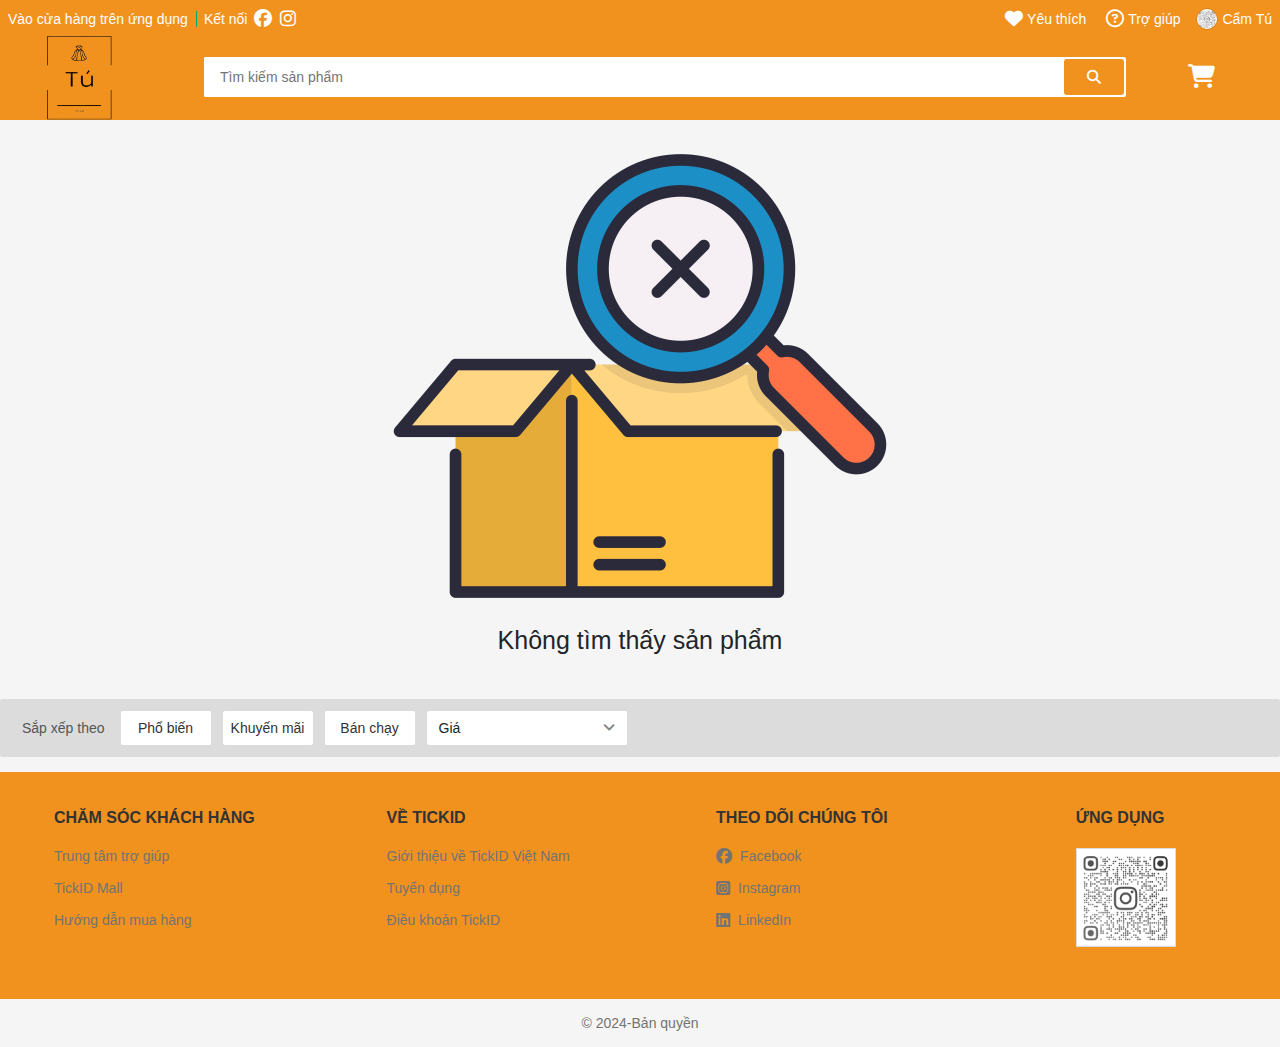
<file: assets/html/searchProduct.html>
<!DOCTYPE html>
<html lang="en">
<head>
    <meta charset="UTF-8">
    <meta name="viewport" content="width=device-width, initial-scale=1.0">
    <title>Tìm Kiếm</title>
    <link rel="stylesheet" href="../css/bootstrap.min.css">
    <link rel="stylesheet" href="../css/normalize.css">
    <link rel="stylesheet" href="../css/base.css">
    <link rel="stylesheet" href="../font/fontawesome-free-6.5.1-web/css/all.min.css">
    <link rel="stylesheet" href="../css/main.css">
    <link rel="stylesheet" href="../css/responsive.css">

    <script src="../js/bootstrap.min.js"></script>
    <script src="../js/main.js"></script>
    <script src="../js/login.js"></script>
    <script src="../js/product.js"></script>
</head>
<body>
    <div class="main">
        <header class="header">
            <div class="grid" style="background-color: rgb(241, 146, 31);">

                <!-- navigation -->
                <nav class="header__navbar hide-on-mobile-tablet">

                    <!-- nav top-left -->
                    <ul class="header__list">
                        <li class="header__item header__item--separate header__item--qr">
                            Vào cửa hàng trên ứng dụng
                            <div class="header__qr">
                                <img src="../img/img_qr.png" alt="QR" class="header__qr-img">
                            </div>
                        </li>
                        <li class="header__item">
                            <span class="header__item--nopacity">Kết nối</span>
                            <a href="https://www.facebook.com/" class="header__navbar-icon">
                                <i class="fa-brands fa-facebook header__icon-link"></i>
                            </a>
                            <a href="https://www.instagram.com/" class="header__navbar-icon">
                                <i class="fa-brands fa-instagram header__icon-link"></i>
                            </a>
                        </li>
                    </ul>
    
                    <!-- nav top-right -->
                    <ul class="header__list">
                        <li class="header__item header__item--notify ">
                            <a href="" class="header__link">
                                <i class="fa-solid fa-heart header__icon-link"></i>
                                Yêu thích
                            </a>
                            <!-- display notify -->
                            <!-- header__cart-list--no-cart 
                                thêm class trên thì sẽ hiển thị giỏ hàng trống
                            -->
                            <div class="header__notify">
                                <img src="../img/no_cart.png" alt="" class="header__no-cart-img">
                                <p class="header__no-cart-msg">Chưa có sản phẩm</p>

                                <header class="header__notify-title">
                                    <h3>Sản phẩm yêu thích</h3>
                                </header>
                                <ul class="header__notify-list">
                                </ul>
                                <footer class="header__notify-footer">
                                    <a href="../html/favourite.html" class="header__notify-btn">Xem tất cả</a>
                                </footer>
                            </div>
                        </li>
                        <li class="header__item">
                            <a href="" class="header__link">
                                <i class="fa-regular fa-circle-question header__icon-link"></i>
                                Trợ giúp
                            </a>
                        </li>
                        <!-- display user -->
                        <li class="header__item header__item-user">
                            <img src="../img/img_qr.png" alt="" class="header__item-user-img">
                            <span class="header__item-user-name">Cẩm Tú</span>

                            <ul class="header__item-user-menu">
                                <li class="header__item-user-item">
                                    <a href="../html/home.html">Trang chủ </a>
                                </li>
                                <li class="header__item-user-item">
                                    <a href="../html/myaccount.html">Tài khoản của tôi </a>
                                </li>
                                <li class="header__item-user-item">
                                    <a href="../html/boughtProduct.html">Đơn mua</a>
                                </li>
                                <li class="header__item-user-item">
                                    <a href="../html/introduce.html">Giới thiệu</a>
                                </li>
                                <li class="header__item-user-item">
                                    <a href="../../index.html">Đăng xuất</a>
                                </li>
                            </ul>
                        </li>
                    </ul>
                </nav>

                <!-- Search -->
                <div class="header__with-search">
                    <label for="mobileSearch" class="header__mobile-search">
                        <i class="header__mobile-search-icon fa-solid fa-magnifying-glass"></i>
                    </label>

                    <input type="checkbox" hidden id="mobileSearch">

                    <div class="header__logo hide-on-tablet">
                        <a href="../html/home.html">
                            <img src="../img/Logo1_white.png" alt="" class="header__logo-img"height="135px">
                        </a>
                    </div>

                    <div class="header__search">
                        <div class="header__search-input-wrap">
                            <input type="text" class="header__search-input" placeholder="Tìm kiếm sản phẩm" onclick="displaySearchHistory();">
                            <div class="header__search-history">
                                <h3 class="header__search-history-heading">Lịch sử tìm kiếm</h3>
                                <ul class="header__search-history-list">
                                </ul>
                            </div>
                        </div>
                        <!-- <div class="header__search-select">
                            <span class="header__search-select-label">Trong shop</span>
                            <i class="header__search-select-icon fa-solid fa-angle-down"></i>
                            <ul class="header__search-option">
                                <li class="header__search-item">
                                    <span class="header__search-text">Trong shop</span>
                                    <i class="header__search-icon fa-solid fa-check"></i>
                                </li>
                                <li class="header__search-item">
                                    <span class="header__search-text">Ngoài shop</span>
                                    <i class="header__search-icon fa-solid fa-check"></i>
                                </li>
                            </ul>
                        </div> -->
                        <button class="header__search-btn" onclick="searchProduct();">
                            <i class="header__search-btn-icon fa-solid fa-magnifying-glass"></i>
                        </button>
                    </div>

                    <div class="header__cart">
                        <div class="header__cart-wrap">
                            <i class="header__cart-icon fa-solid fa-cart-shopping"></i>
                            <span class="header__cart-notice"></span>
                            <!-- header__cart-list--no-cart 
                                thêm class trên thì sẽ hiển thị giỏ hàng trống
                            -->
                            <div class="header__cart-list">
                                <img src="../img/no_cart.png" alt="" class="header__no-cart-img">
                                <p class="header__no-cart-msg">Chưa có sản phẩm</p>

                                <h4 class="header__cart-title">Sản phẩm đã thêm</h4>
                                <ul class="header__cart-list-buy">
                                </ul>
                                <a href="../html/products.html" class="header__cart-view btn btn--primary">Xem giỏ hàng</a>
                            </div>
                        </div>
                    </div>
                    
                    <!-- Display menu on mobile and tablet -->
                    <div class="header__menu-mobile">
                        <label for="header__menu-mobile-check">
                            <i class="fa-solid fa-bars header__menu-mobile-icon"></i>
                        </label>
                        <input type="checkbox" hidden id="header__menu-mobile-check">

                        <label for="header__menu-mobile-check" class="header__menu-mobile-over"></label>

                        <div class="header__menu-mobile-list-wrapper">
                            <label for="header__menu-mobile-check">
                                <i class="fa-solid fa-xmark header__menu-close-icon"></i>
                            </label>
                            <ul class="header__menu-mobile-list">
                                <li class="header__menu-mobile-item">
                                    <a href="../html/home.html" class="header__menu-mobile-link">Trang chủ</a>
                                </li>
                                <li class="header__menu-mobile-item">
                                    <a href="../html/myaccount.html" class="header__menu-mobile-link">Tài khoản của tôi</a>
                                </li>
                                <li class="header__menu-mobile-item">
                                    <a href="../html/introduce.html" class="header__menu-mobile-link">Giới thiệu</a>
                                </li>
                                <li class="header__menu-mobile-item">
                                    <a href="../html/boughtProduct.html" class="header__menu-mobile-link">Đơn mua</a>
                                </li>
                                <li class="header__menu-mobile-item">
                                    <a href="../html/favourite.html" class="header__menu-mobile-link">Yêu thích</a>
                                </li>
                                <li class="header__menu-mobile-item">
                                    <a href="../../index.html" class="header__menu-mobile-link">Đăng xuất</a>
                                </li>
                            </ul>
                        </div>
                    </div>
                </div>
            </div>

            <!-- Display sort bar mobile and tablet -->
            <ul class="header__sort-bar">
                <li class="header__sort-item">
                    <a href="#" class="header__sort-link">Phổ biến</a>
                </li>
                <li class="header__sort-item">
                    <a href="#" class="header__sort-link">Khuyến mãi</a>
                </li>
                <li class="header__sort-item">
                    <a href="#" class="header__sort-link">Bán chạy</a>
                </li>
                <li class="header__sort-item">
                    <a href="#" class="header__sort-link">Giá</a>
                </li>
            </ul>
        </header>

        <div class="main__container">
            <div class="grid">
                <div class="row noResult">
                    <div class="col-12 d-flex justify-content-center">
                        <img src="../img/no-results.png">
                    </div>
                    <div class="col-12 d-flex justify-content-center">
                        <div class="fs-1 mb-4">Không tìm thấy sản phẩm</div>
                    </div>
                </div>
                <div class="row container__row--top">
                    <!-- <div class="col-lg-2 hide-on-mobile-tablet">
                        <nav class="category">
                            <h3 class="category__heading">
                                <i class="fa-solid fa-list category__heading-icon"></i>
                                Danh mục
                            </h3>
                            <ul class="category__list">
                                <li class="category__item category__item--active">
                                    <a href="#" class="category__link">Sản phẩm</a>
                                </li>
                                <li class="category__item">
                                    <a href="../html/quanShort.html" class="category__link">Quần short</a>
                                </li>
                                <li class="category__item">
                                    <a href="../html/quanDai.html" class="category__link">Quần dài</a>
                                </li>
                                <li class="category__item">
                                    <a href="../html/aoThun.html" class="category__link">Áo thun</a>
                                </li>
                                <li class="category__item">
                                    <a href="../html/aoSoMi.html" class="category__link">Áo sơ mi</a>
                                </li>
                                <li class="category__item">
                                    <a href="../html/theThao.html" class="category__link">Quần áo thể thao</a>
                                </li>
                            </ul>
                        </nav>
                    </div> -->
    
                    <div class="col-lg-12 col-sm-12 col-12">
                        <div class="home-filter hide-on-mobile-tablet">
                            <span class="home-filter__label">Sắp xếp theo</span>
                            <button class="home-filter__btn btn">Phổ biến</button>
                            <button class="home-filter__btn btn">Khuyến mãi</button>
                            <button class="home-filter__btn btn">Bán chạy</button>

                            <div class="home-filter__select select-input">
                                <span class="home__select-label">Giá</span>
                                <i class="home__select-icon fa-solid fa-angle-down"></i>

                                <ul class="home__select-option">
                                    <li class="home__select-item">Giá: Thấp đến cao</li>
                                    <li class="home__select-item">Giá: Cao đến thấp</li>
                                </ul>
                            </div>

                            <!-- <div class="home-filter__pages">
                                <span class="home-filter__pages-num">
                                    <span class="home-filter__pages-current">1</span>/14
                                </span>
                                <div class="home-filter__control">
                                    <a href="" class="home-filter__control-btn home-filter__control-btn--disable">
                                        <i class="home-filter__control-img fa-solid fa-angle-left"></i>
                                    </a>
                                    <a href="" class="home-filter__control-btn">
                                        <i class="home-filter__control-img fa-solid fa-angle-right"></i>
                                    </a>
                                </div>
                            </div> -->
                        </div>

                        <!-- <nav class="mobile-category">
                            <ul class="mobile-category__list">
                                <li class="mobile-category__item">
                                    <a href="../html/home.html" class="mobile-category__link">Quay về trang chủ</a>
                                </li>
                                <li class="mobile-category__item">
                                    <a href="../html/aoThun.html" class="mobile-category__link">Sản phẩm áo thun</a>
                                </li>
                                <li class="mobile-category__item">
                                    <a href="../html/aoSoMi.html" class="mobile-category__link">Sản phẩm áo sơ mi</a>
                                </li>
                                <li class="mobile-category__item">
                                    <a href="../html/quanShort.html" class="mobile-category__link">Sản phẩm quần short</a>
                                </li>
                                <li class="mobile-category__item">
                                    <a href="../html/quanDai.html" class="mobile-category__link">Sản phẩm quần dài</a>
                                </li>
                                <li class="mobile-category__item">
                                    <a href="../html/theThao.html" class="mobile-category__link">Sản phẩm đồ thể thao</a>
                                </li>
                            </ul>
                        </nav> -->

                        <div class="home-product">
                        </div>

                        <!-- <ul class="pagination home-product__pagination">
                            <li class="pagination-item">
                                <a href="" class="pagination-item__link">
                                    <i class="pagination-item__icon fas fa-angle-left"></i>
                                </a>
                            </li>
    
                            <li class="pagination-item pagination-item--active">
                                <a href="" class="pagination-item__link">1</a>
                            </li>
                            <li class="pagination-item">
                                <a href="" class="pagination-item__link">2</a>
                            </li>
                            <li class="pagination-item">
                                <a href="" class="pagination-item__link">3</a>
                            </li>
                            <li class="pagination-item">
                                <a href="" class="pagination-item__link">4</a>
                            </li>
                            <li class="pagination-item">
                                <a href="" class="pagination-item__link">5</a>
                            </li>
                            <li class="pagination-item">
                                <a href="" class="pagination-item__link">...</a>
                            </li>
                            <li class="pagination-item">
                                <a href="" class="pagination-item__link">14</a>
                            </li>
    
                            <li class="pagination-item">
                                <a href="" class="pagination-item__link">
                                    <i class="pagination-item__icon fas fa-angle-right"></i>
                                </a>
                            </li>
                        </ul> -->
                    </div>
                </div>
            </div>
        </div>

        <footer class="footer">
            <div class="grid">
                <div class="row footer__top">
                    <div class="col-lg-3 d-lg-flex justify-content-lg-center col-sm-6 d-sm-flex justify-content-sm-start col-6 d-flex justify-content-start ">
                        <div>
                            <h3 class="footer__heading">Chăm sóc khách hàng</h3>
                            <ul class="footer__list">
                                <li class="footer__item">
                                    <a href="" class="footer__link">Trung tâm trợ giúp</a>
                                </li>
                                <li class="footer__item">
                                    <a href="" class="footer__link">TickID Mall</a>
                                </li>
                                <li class="footer__item">
                                    <a href="" class="footer__link">Hướng dẫn mua hàng</a>
                                </li>
                            </ul>
                        </div>
                    </div>
                    <div class="col-lg-3 d-lg-flex justify-content-lg-center col-sm-6 d-sm-flex justify-content-sm-start col-6 d-flex justify-content-start ">
                        <div>
                            <h3 class="footer__heading">Về TickID</h3>
                            <ul class="footer__list">
                                <li class="footer__item">
                                    <a href="" class="footer__link">Giới thiệu về TickID Việt Nam</a>
                                </li>
                                <li class="footer__item">
                                    <a href="" class="footer__link">Tuyển dụng</a>
                                </li>
                                <li class="footer__item">
                                    <a href="" class="footer__link">Điều khoản TickID</a>
                                </li>
                            </ul>
                        </div>
                    </div>
                    <div class="col-lg-3 d-lg-flex justify-content-lg-center col-sm-6 d-sm-flex justify-content-sm-start col-6 d-flex justify-content-start ">
                        <div>
                            <h3 class="footer__heading">Theo dõi chúng tôi</h3>
                            <ul class="footer__list">
                                <li class="footer__item">
                                    <a href="" class="footer__link">
                                        <i class="footer__icon fa-brands fa-facebook"></i>
                                        Facebook
                                    </a>
                                </li>
                                <li class="footer__item">
                                    <a href="" class="footer__link">
                                        <i class="footer__icon fa-brands fa-square-instagram"></i>
                                        Instagram
                                    </a>
                                </li>
                                <li class="footer__item">
                                    <a href="" class="footer__link">
                                        <i class="footer__icon fa-brands fa-linkedin"></i>
                                        LinkedIn
                                    </a>
                                </li>
                            </ul>
                        </div>
                    </div>
                    <div class="col-lg-3 d-lg-flex justify-content-lg-center col-sm-6 d-sm-flex justify-content-sm-start col-6 d-flex justify-content-start ">
                        <div>
                            <h3 class="footer__heading">Ứng dụng</h3>
                            <img src="../img/img_qr.png" alt="" class="footer__img">
                        </div>
                    </div>
                </div>
            </div>
            <div class="footer__bottom">
                <div class="grid">
                    <div class="row">
                        <p class="footer__text">© 2024-Bản quyền</p>
                    </div>
                </div>
            </div>
        </footer>
    </div>
</body>
<script>
    // Thiết lập tên đăng nhập
    var userName=JSON.parse(localStorage.getItem("username")).name;
    document.querySelector('.header__item-user-name').innerText=userName;
    // Hiển thị sản phẩm lên trang tìm kiếm khi từ home.html sang searchProduct.html
    var msgProduct="";
    if(localStorage.getItem("msgSearchProduct")!=null){
        var index=JSON.parse(localStorage.getItem("msgSearchProduct")).length;
        msgProduct=JSON.parse(localStorage.getItem("msgSearchProduct"))[index-1];
        var listProduct=JSON.parse(localStorage.getItem("listProduct"));
    
        var productsSearch=listProduct.filter(value => {
            return value.nameProduct.toLowerCase().includes(msgProduct.toLowerCase());
        });

        if(productsSearch.length==0 || productsSearch==null){
            document.querySelector(".noResult").style.display="flex";
            document.querySelector(".container__row--top").style.display="none";
        }
        else{
            document.querySelector(".noResult").style.display="none";
            document.querySelector(".container__row--top").style.display="flex";
        }
        
        document.querySelector(".home-product").innerHTML='';
    
        var products="";
        products+=`<div class="row">`;
        productsSearch.map(value => {
            var imgProduct=value.imgProduct;
            var imgReplace=imgProduct.replace(/url/gi,"");
            var imgSplitfirst=imgReplace.split("(")[1];
            var imgResult=imgSplitfirst.split(")")[0].replace(/"/gi,"");
            return products+=
            `
            <div class="col-lg-3 col-sm-6 col-6">
                <a href="../html/detailProduct.html" class="home-product-link">
                    <div class="home-product-item" id="${value.idProduct}" onclick="addItemToCart(id);">
                        <div class="home-product-item__img" style="background-image: url(${imgResult});"></div>
                        <h4 class="home-product-item__name">
                            ${value.nameProduct}
                        </h4>
                        <div class="home-product-item__price">
                            <span class="home-product-item__old">${value.oldPrice}</span>
                            <span class="home-product-item__new">${value.currentPrice}</span>
                        </div>
                        <div class="home-product-item__action">
                            <!-- Nếu thêm class home-product-item__heart--liked thì tim sẽ chuyển màu -->
                            <span class="home-product-item__heart">
                                <i class="fa-regular fa-heart home-product-item__heart-icon"></i>
                                <i class="fa-solid fa-heart home-product-item__hearted-icon"></i>
                            </span>
                            <div class="home-product-item__star">
                                <i class="fa-solid fa-star home-product-item__star-icon home-product-item__star-gold"></i>
                                <i class="fa-solid fa-star home-product-item__star-icon home-product-item__star-gold"></i>
                                <i class="fa-solid fa-star home-product-item__star-icon home-product-item__star-gold"></i>
                                <i class="fa-solid fa-star home-product-item__star-icon home-product-item__star-gold"></i>
                                <i class="fa-solid fa-star home-product-item__star-icon"></i>
                            </div>
                            <div class="home-product-item__sold">${value.qtySold} đã bán</div>
                        </div>
                        <div class="home-product-item__origin">
                            <span class="home-product-item__brand">${value.brand}</span>
                            <span class="home-product-item__country">${value.origin}</span>
                        </div>
                        <div class="home-product-item__favourite">
                            <i class="fa-solid fa-check"></i>
                            <span>Yêu thích</span>
                        </div>
                        <div class="home-product-item__discount">
                            <span class="home-product-item__percent">${value.discount}%</span>
                            <span class="home-product-item__label">GIẢM</span>
                        </div>
                    </div>
                </a>
            </div>
    
            `
        });
        products+=`</div>`
        document.querySelector(".home-product").innerHTML=products;
    }

    // Random sao đánh giá
    var itemStars=document.querySelectorAll(".home-product-item__star");
    for(var i=0;i<itemStars.length;i++){
        itemStars[i].innerHTML="";
        var qtyStar=Math.floor(Math.random()*5)+1;
        if(qtyStar==5){
            var star="";
            for(var j=0;j<qtyStar;j++){
                star+=` <i class="fa-solid fa-star home-product-item__star-icon home-product-item__star-gold"></i>`;
            }
            itemStars[i].innerHTML=star;
        }
        else{
            var star="";
            for(var j=0;j<qtyStar;j++){
                star+=` <i class="fa-solid fa-star home-product-item__star-icon home-product-item__star-gold"></i>`;
            }
            for(var k=0;k<5-qtyStar;k++){
                star+=`<i class="fa-solid fa-star home-product-item__star-icon"></i>`;
            }
            itemStars[i].innerHTML=star;
        }
    }

    //Hiển thị lịch sử tìm kiếm
    if(localStorage.getItem("msgSearchProduct")!=null){
        var msgSearchProductsReverse=JSON.parse(localStorage.getItem("msgSearchProduct")).reverse();
        var msg=document.querySelector(".header__search-history-list").innerHTML;
        for(var i=0;i<msgSearchProductsReverse.length;i++){
            if(msgSearchProductsReverse[i]!=""){
                msg+=
                `
                <li class="header__search-history-item" onclick="valueToSearch('${msgSearchProductsReverse[i]}');">
                    <a href="" class="header__search-history-link">${msgSearchProductsReverse[i]}</a>
                </li>
                `
            }
        }
        document.querySelector(".header__search-history-list").innerHTML=msg;
    }
    else{
        document.querySelector(".header__search-history").style.display="none";
    }

    function displaySearchHistory(){
        document.querySelector(".header__search-history").style.display="block";
    }

    function valueToSearch(msg){
        document.querySelector(".header__search-input").value=msg;
        document.querySelector(".header__search-history").style.display="none";
    }

    // Set lại tên brand và origin
    var items=document.querySelectorAll(".home-product-item__brand");
    for(var i=0;i<items.length;i++){
        items[i].innerText="Goat";
    }
    var origins=document.querySelectorAll(".home-product-item__country");
    for(var i=0;i<origins.length;i++){
        origins[i].innerText="Việt Nam";
    }

    // Hiển thị số lượng trong giỏ hàng
    if(localStorage.getItem("QtyCart")!=null){
        var json=localStorage.getItem("QtyCart");
        var qty=JSON.parse(json);
        if(qty!=0){
            document.querySelector(".header__cart-notice").innerText=qty;
            document.querySelector(".header__cart-notice").style.display="block"; 
        }
        else{
            document.querySelector(".header__cart-list").classList.add("header__cart-list--no-cart");
            document.querySelector('.header__cart-title').style.display="none"
            document.querySelector('.header__cart-list-buy').style.display="none"
            document.querySelector('.header__cart-view').style.display="none"
        }
    }
    if(document.querySelector(".header__cart-notice").innerText==""){  
        document.querySelector(".header__cart-list").classList.add("header__cart-list--no-cart");
        document.querySelector('.header__cart-title').style.display="none"
        document.querySelector('.header__cart-list-buy').style.display="none"
        document.querySelector('.header__cart-view').style.display="none"
    }
    else{
        document.querySelector(".header__cart-list").classList.remove('header__cart-list--no-cart');
        document.querySelector('.header__cart-title').style.display="block"
        document.querySelector('.header__cart-list-buy').style.display="block"
        document.querySelector('.header__cart-view').style.display="block"
    }

    if(localStorage.getItem("listProductCart")==null){
        var listProductFromCart=new Array();
        var json=JSON.stringify(listProductFromCart);
        localStorage.setItem("listProductCart",json);
    }

    // Hiển thị sản phẩm yêu thích
    if(localStorage.getItem("favouriteProduct")!=null){
        var favouriteProduct=JSON.parse(localStorage.getItem("favouriteProduct"));
        var listProduct=JSON.parse(localStorage.getItem("listProduct"));
        for(var i=0;i<listProduct.length;i++){
            for(var j=0;j<favouriteProduct.length;j++){
                if(favouriteProduct[j].idProduct==listProduct[i].idProduct){
                    if(document.getElementById(listProduct[i].idProduct)!=null){
                        document.getElementById(listProduct[i].idProduct).children[5].style.display="block";
                        document.getElementById(listProduct[i].idProduct).children[3].children[0].classList.add("home-product-item__heart--liked");
                    }
                }
            }
        }
    }

    // Hiển thị sản phẩm yêu thích trong thông báo
    if(localStorage.getItem("favouriteProduct")==null || JSON.parse(localStorage.getItem("favouriteProduct")).length<=0){
        document.querySelector(".header__notify").classList.add("header__cart-list--no-cart");
        document.querySelector(".header__notify-title").style.display="none";
        document.querySelector(".header__notify-list").style.display="none";
        document.querySelector(".header__notify-footer").style.display="none";
    }
    else{
        document.querySelector(".header__notify").classList.remove("header__cart-list--no-cart");
        document.querySelector(".header__notify-title").style.display="block";
        document.querySelector(".header__notify-list").style.display="block";
        document.querySelector(".header__notify-footer").style.display="flex";
    }
</script>  
<script src="../js/cart.js"></script>
<script src="../js/sort.js"></script>
<script src="../js/searchProduct.js"></script>
</html>
</file>
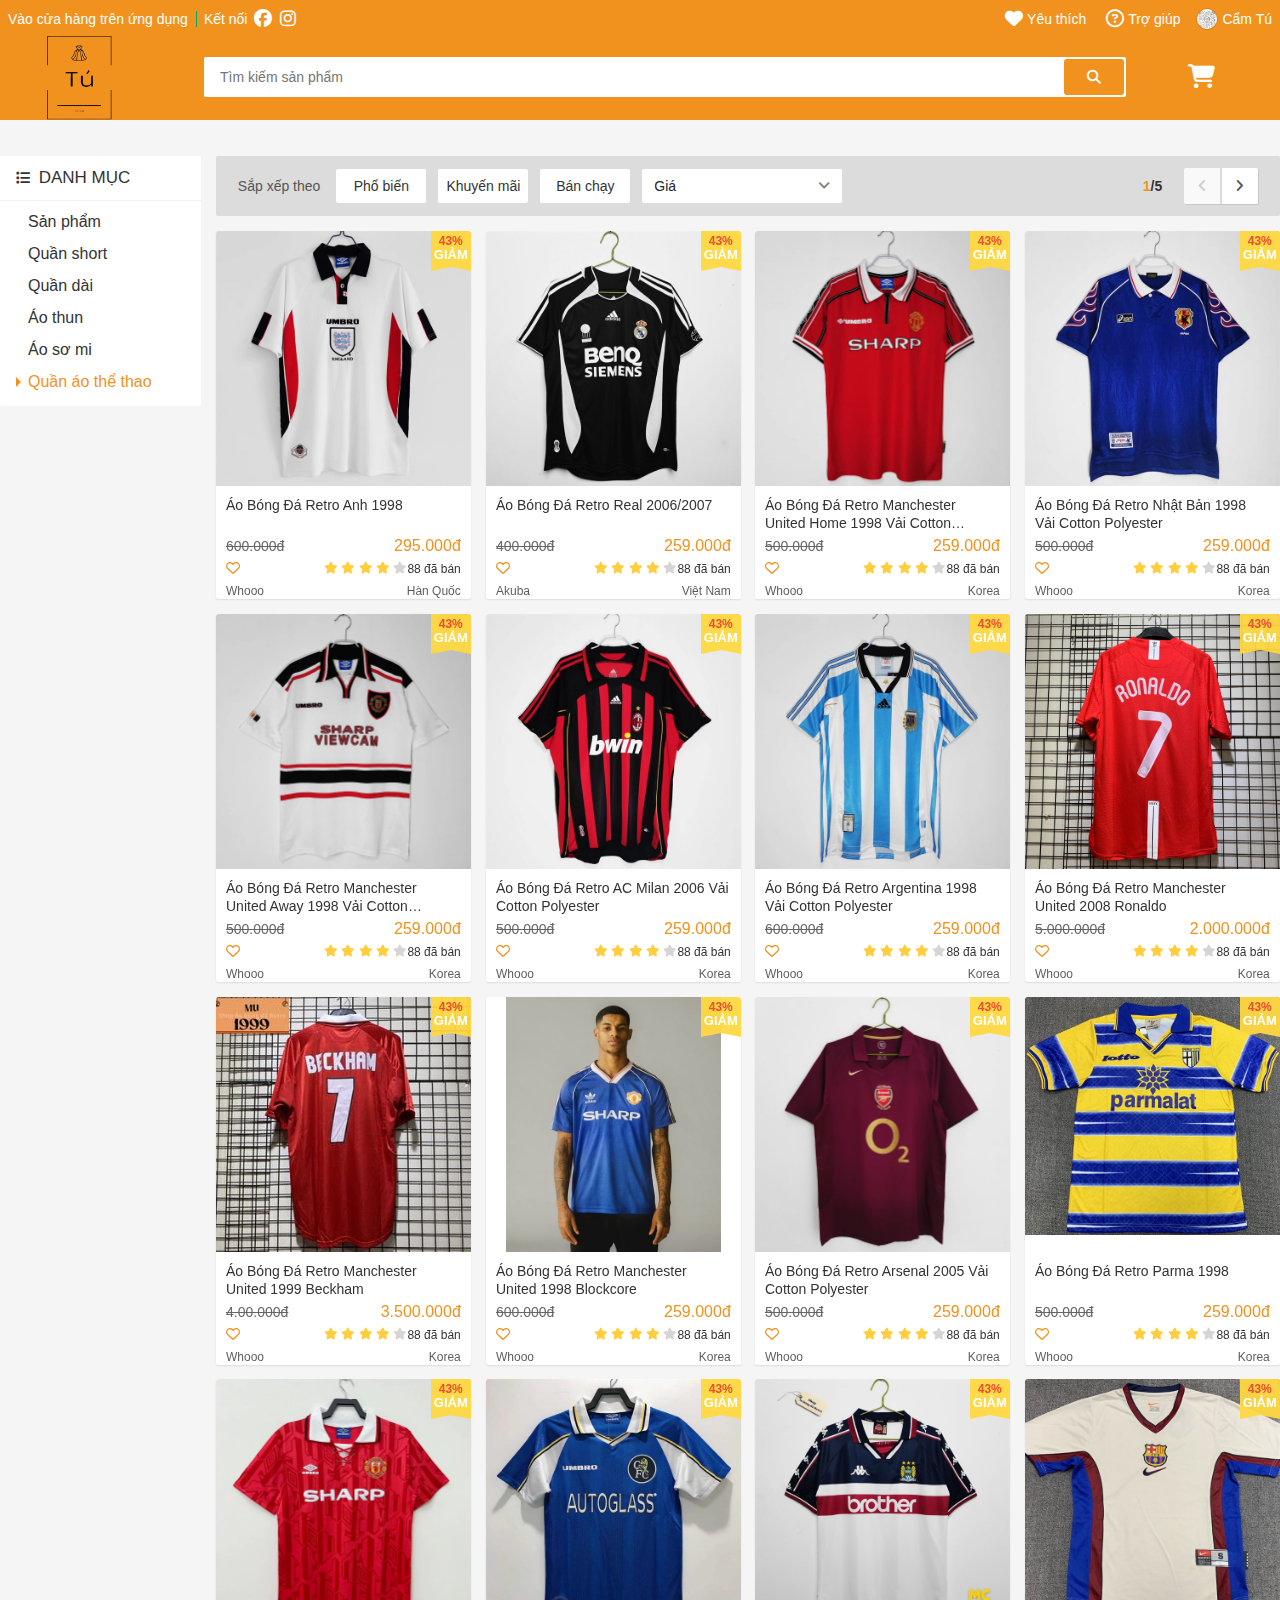
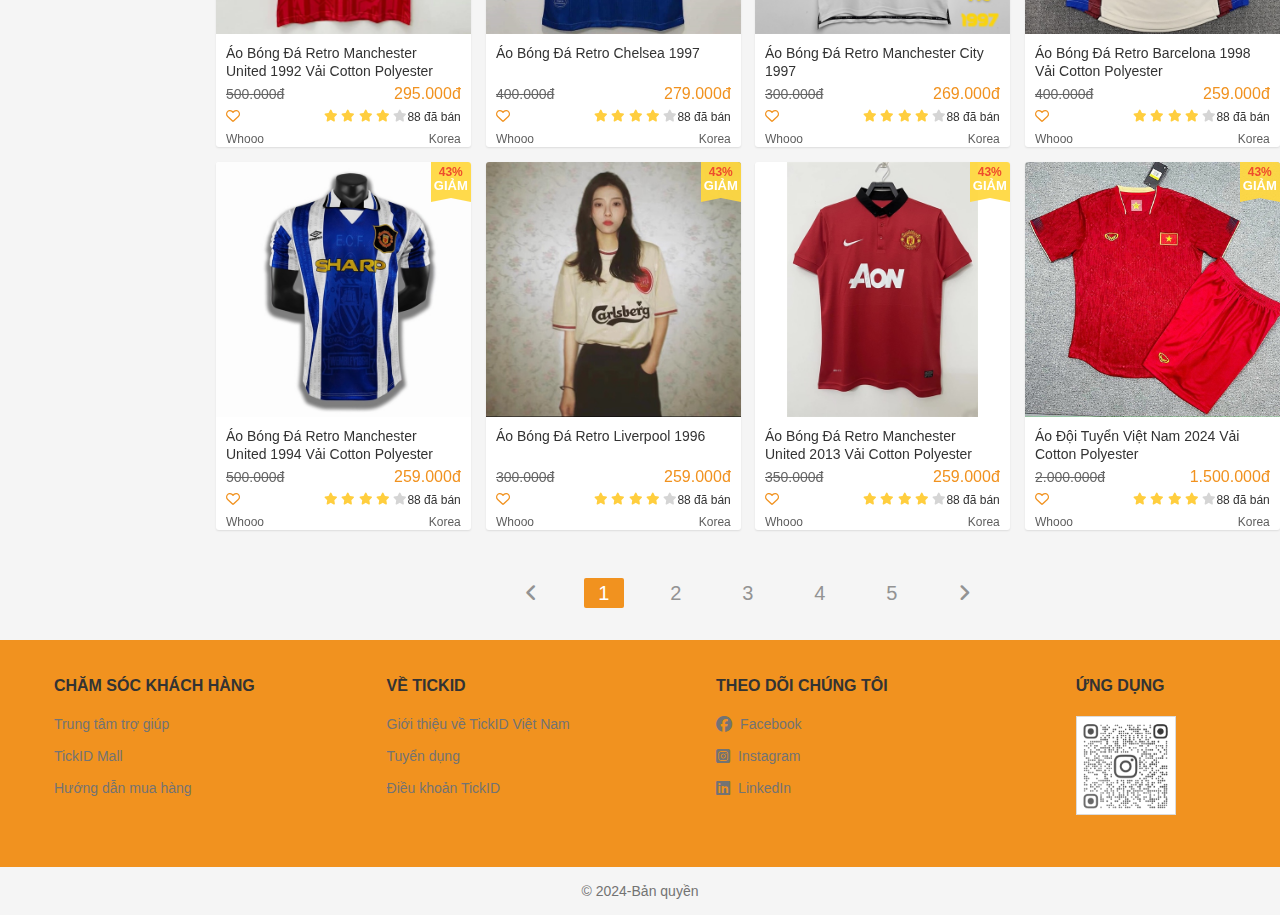
<file: assets/html/theThao.html>
<!DOCTYPE html>
<html lang="en">
<head>
    <meta charset="UTF-8">
    <meta name="viewport" content="width=device-width, initial-scale=1.0">
    <title>Thể Thao</title>
    <link rel="stylesheet" href="../css/bootstrap.min.css">
    <link rel="stylesheet" href="../css/normalize.css">
    <link rel="stylesheet" href="../css/base.css">
    <link rel="stylesheet" href="../font/fontawesome-free-6.5.1-web/css/all.min.css">
    <link rel="stylesheet" href="../css/main.css">
    <link rel="stylesheet" href="../css/responsive.css">

    <script src="../js/bootstrap.min.js"></script>
    <script src="../js/main.js"></script>
    <script src="../js/login.js"></script>
    <script src="../js/product.js"></script>
</head>
<body>
    <div class="main">
        <header class="header">
            <div class="grid" style="background-color: rgb(241, 146, 31);">

                <!-- navigation -->
                <nav class="header__navbar hide-on-mobile-tablet">

                    <!-- nav top-left -->
                    <ul class="header__list">
                        <li class="header__item header__item--separate header__item--qr">
                            Vào cửa hàng trên ứng dụng
                            <div class="header__qr">
                                <img src="../img/img_qr.png" alt="QR" class="header__qr-img">
                            </div>
                        </li>
                        <li class="header__item">
                            <span class="header__item--nopacity">Kết nối</span>
                            <a href="https://www.facebook.com/" class="header__navbar-icon">
                                <i class="fa-brands fa-facebook header__icon-link"></i>
                            </a>
                            <a href="https://www.instagram.com/" class="header__navbar-icon">
                                <i class="fa-brands fa-instagram header__icon-link"></i>
                            </a>
                        </li>
                    </ul>
    
                    <!-- nav top-right -->
                    <ul class="header__list">
                        <li class="header__item header__item--notify">
                            <a href="" class="header__link">
                                <i class="fa-solid fa-heart header__icon-link"></i>
                                Yêu thích
                            </a>

                            <!-- display notify -->
                            <!-- header__cart-list--no-cart 
                                thêm class trên thì sẽ hiển thị giỏ hàng trống
                            -->
                            <div class="header__notify">
                                <img src="../img/no_cart.png" alt="" class="header__no-cart-img">
                                <p class="header__no-cart-msg">Chưa có sản phẩm</p>

                                <header class="header__notify-title">
                                    <h3>Sản phẩm yêu thích</h3>
                                </header>
                                <ul class="header__notify-list">
                                </ul>
                                <footer class="header__notify-footer">
                                    <a href="../html/favourite.html" class="header__notify-btn">Xem tất cả</a>
                                </footer>
                            </div>
                        </li>
                        <li class="header__item">
                            <a href="" class="header__link">
                                <i class="fa-regular fa-circle-question header__icon-link"></i>
                                Trợ giúp
                            </a>
                        </li>

                        <!-- display user -->
                        <li class="header__item header__item-user">
                            <img src="../img/img_qr.png" alt="" class="header__item-user-img">
                            <span class="header__item-user-name">Cẩm Tú</span>

                            <ul class="header__item-user-menu">
                                <li class="header__item-user-item">
                                    <a href="../html/myaccount.html">Tài khoản của tôi </a>
                                </li>
                                <li class="header__item-user-item">
                                    <a href="../html/boughtProduct.html">Đơn mua</a>
                                </li>
                                <li class="header__item-user-item">
                                    <a href="../html/introduce.html">Giới thiệu</a>
                                </li>
                                <li class="header__item-user-item">
                                    <a href="../../index.html">Đăng xuất</a>
                                </li>
                            </ul>
                        </li>
                    </ul>
                </nav>

                <!-- Search -->
                <div class="header__with-search">
                    <label for="mobileSearch" class="header__mobile-search">
                        <i class="header__mobile-search-icon fa-solid fa-magnifying-glass"></i>
                    </label>

                    <input type="checkbox" hidden id="mobileSearch">

                    <div class="header__logo hide-on-tablet">
                        <a href="../html/home.html">
                            <img src="../img/Logo1_white.png" alt="" class="header__logo-img" height="135px">
                        </a>
                    </div>

                    <div class="header__search">
                        <div class="header__search-input-wrap">
                            <input type="text" class="header__search-input" placeholder="Tìm kiếm sản phẩm" onclick="displaySearchHistory();">
                            <div class="header__search-history">
                                <h3 class="header__search-history-heading">Lịch sử tìm kiếm</h3>
                                <ul class="header__search-history-list">
                                </ul>
                            </div>
                        </div>
                        <!-- <div class="header__search-select">
                            <span class="header__search-select-label">Trong shop</span>
                            <i class="header__search-select-icon fa-solid fa-angle-down"></i>
                            <ul class="header__search-option">
                                <li class="header__search-item">
                                    <span class="header__search-text">Trong shop</span>
                                    <i class="header__search-icon fa-solid fa-check"></i>
                                </li>
                                <li class="header__search-item">
                                    <span class="header__search-text">Ngoài shop</span>
                                    <i class="header__search-icon fa-solid fa-check"></i>
                                </li>
                            </ul>
                        </div> -->
                        <button class="header__search-btn" onclick="pageSearchProduct();">
                            <i class="header__search-btn-icon fa-solid fa-magnifying-glass"></i>
                        </button>
                    </div>

                    <div class="header__cart">
                        <div class="header__cart-wrap">
                            <i class="header__cart-icon fa-solid fa-cart-shopping"></i>
                            <span class="header__cart-notice"></span>
                            <!-- header__cart-list--no-cart 
                                thêm class trên thì sẽ hiển thị giỏ hàng trống
                            -->
                            <div class="header__cart-list">
                                <img src="../img/no_cart.png" alt="" class="header__no-cart-img">
                                <p class="header__no-cart-msg">Chưa có sản phẩm</p>

                                <h4 class="header__cart-title">Sản phẩm đã thêm</h4>
                                <ul class="header__cart-list-buy">
                                </ul>
                                <a href="../html/products.html" class="header__cart-view btn btn--primary">Xem giỏ hàng</a>
                            </div>
                        </div>
                    </div>
                    
                    <!-- Display menu on mobile and tablet -->
                    <div class="header__menu-mobile">
                        <label for="header__menu-mobile-check">
                            <i class="fa-solid fa-bars header__menu-mobile-icon"></i>
                        </label>
                        <input type="checkbox" hidden id="header__menu-mobile-check">

                        <label for="header__menu-mobile-check" class="header__menu-mobile-over"></label>

                        <div class="header__menu-mobile-list-wrapper">
                            <label for="header__menu-mobile-check">
                                <i class="fa-solid fa-xmark header__menu-close-icon"></i>
                            </label>
                            <ul class="header__menu-mobile-list">
                                <li class="header__menu-mobile-item">
                                    <a href="../html/home.html" class="header__menu-mobile-link">Trang chủ</a>
                                </li>
                                <li class="header__menu-mobile-item">
                                    <a href="../html/myaccount.html" class="header__menu-mobile-link">Tài khoản của tôi</a>
                                </li>
                                <li class="header__menu-mobile-item">
                                    <a href="../html/introduce.html" class="header__menu-mobile-link">Giới thiệu</a>
                                </li>
                                <li class="header__menu-mobile-item">
                                    <a href="../html/boughtProduct.html" class="header__menu-mobile-link">Đơn mua</a>
                                </li>
                                <li class="header__menu-mobile-item">
                                    <a href="../html/favourite.html" class="header__menu-mobile-link">Yêu thích</a>
                                </li>
                                <li class="header__menu-mobile-item">
                                    <a href="../../index.html" class="header__menu-mobile-link">Đăng xuất</a>
                                </li>
                            </ul>
                        </div>
                    </div>
                </div>
            </div>

            <!-- Display sort bar mobile and tablet -->
            <ul class="header__sort-bar">
                <li class="header__sort-item">
                    <a href="#" class="header__sort-link">Phổ biến</a>
                </li>
                <li class="header__sort-item">
                    <a href="#" class="header__sort-link">Khuyến mãi</a>
                </li>
                <li class="header__sort-item">
                    <a href="#" class="header__sort-link">Bán chạy</a>
                </li>
                <li class="header__sort-item">
                    <a href="#" class="header__sort-link">Giá</a>
                </li>
            </ul>
        </header>

        <div class="main__container">
            <div class="grid">
                <div class="row container__row--top">
                    <div class="col-lg-2 hide-on-mobile-tablet">
                        <nav class="category">
                            <h3 class="category__heading">
                                <i class="fa-solid fa-list category__heading-icon"></i>
                                Danh mục
                            </h3>
                            <ul class="category__list">
                                <li class="category__item">
                                    <a href="../html/home.html" class="category__link">Sản phẩm</a>
                                </li>
                                <li class="category__item">
                                    <a href="../html/quanShort.html" class="category__link">Quần short</a>
                                </li>
                                <li class="category__item">
                                    <a href="../html/quanDai.html" class="category__link">Quần dài</a>
                                </li>
                                <li class="category__item">
                                    <a href="../html/aoThun.html" class="category__link">Áo thun</a>
                                </li>
                                <li class="category__item">
                                    <a href="../html/aoSoMi.html" class="category__link">Áo sơ mi</a>
                                </li>
                                <li class="category__item category__item--active">
                                    <a href="#" class="category__link">Quần áo thể thao</a>
                                </li>
                            </ul>
                        </nav>
                    </div>
    
                    <div class="col-lg-10 col-sm-12 col-12">
                        <div class="home-filter hide-on-mobile-tablet">
                            <span class="home-filter__label">Sắp xếp theo</span>
                            <button class="home-filter__btn btn">Phổ biến</button>
                            <button class="home-filter__btn btn">Khuyến mãi</button>
                            <button class="home-filter__btn btn">Bán chạy</button>

                            <div class="home-filter__select select-input">
                                <span class="home__select-label">Giá</span>
                                <i class="home__select-icon fa-solid fa-angle-down"></i>

                                <ul class="home__select-option">
                                    <li class="home__select-item">Giá: Thấp đến cao</li>
                                    <li class="home__select-item">Giá: Cao đến thấp</li>
                                </ul>
                            </div>

                            <div class="home-filter__pages">
                                <span class="home-filter__pages-num">
                                    <span class="home-filter__pages-current">1</span>/5
                                </span>
                                <div class="home-filter__control">
                                    <a href="#" class="home-filter__control-btn home-filter__control-btn--disable" onclick="backPageOnTop(1);">
                                        <i class="home-filter__control-img fa-solid fa-angle-left"></i>
                                    </a>
                                    <a href="#" class="home-filter__control-btn" onclick="nextPageOnTop(1);">
                                        <i class="home-filter__control-img fa-solid fa-angle-right"></i>
                                    </a>
                                </div>
                            </div>
                        </div>

                        <nav class="mobile-category">
                            <ul class="mobile-category__list">
                                <li class="mobile-category__item">
                                    <a href="../html/home.html" class="mobile-category__link">Quay về trang chủ</a>
                                </li>
                                <li class="mobile-category__item">
                                    <a href="../html/aoThun.html" class="mobile-category__link">Sản phẩm áo thun</a>
                                </li>
                                <li class="mobile-category__item">
                                    <a href="../html/aoSoMi.html" class="mobile-category__link">Sản phẩm áo sơ mi</a>
                                </li>
                                <li class="mobile-category__item">
                                    <a href="../html/quanShort.html" class="mobile-category__link">Sản phẩm quần short</a>
                                </li>
                                <li class="mobile-category__item">
                                    <a href="../html/quanDai.html" class="mobile-category__link">Sản phẩm quần dài</a>
                                </li>
                                <li class="mobile-category__item">
                                    <a href="../html/theThao.html" class="mobile-category__link">Sản phẩm đồ thể thao</a>
                                </li>
                            </ul>
                        </nav>

                        <div class="home-product">
                            <div class="row">
                                <div class="col-lg-3 col-sm-6 col-6">
                                    <a href="../html/detailProduct.html" class="home-product-link">
                                        <div class="home-product-item" id="81" onclick="addItemToCart(id);">
                                            <div class="home-product-item__img" style="background-image: url(../img/sport/img1.png);"></div>
                                            <h4 class="home-product-item__name">
                                                Áo Bóng Đá Retro Anh 1998
                                            </h4>
                                            <div class="home-product-item__price">
                                                <span class="home-product-item__old">600.000đ</span>
                                                <span class="home-product-item__new">295.000đ</span>
                                            </div>
                                            <div class="home-product-item__action">
                                                <!-- Nếu thêm class home-product-item__heart--liked thì tim sẽ chuyển màu -->
                                                <span class="home-product-item__heart">
                                                    <i class="fa-regular fa-heart home-product-item__heart-icon"></i>
                                                    <i class="fa-solid fa-heart home-product-item__hearted-icon"></i>
                                                </span>
                                                <div class="home-product-item__star">
                                                    <i class="fa-solid fa-star home-product-item__star-icon home-product-item__star-gold"></i>
                                                    <i class="fa-solid fa-star home-product-item__star-icon home-product-item__star-gold"></i>
                                                    <i class="fa-solid fa-star home-product-item__star-icon home-product-item__star-gold"></i>
                                                    <i class="fa-solid fa-star home-product-item__star-icon home-product-item__star-gold"></i>
                                                    <i class="fa-solid fa-star home-product-item__star-icon"></i>
                                                </div>
                                                <div class="home-product-item__sold">88 đã bán</div>
                                            </div>
                                            <div class="home-product-item__origin">
                                                <span class="home-product-item__brand">Whooo</span>
                                                <span class="home-product-item__country">Hàn Quốc</span>
                                            </div>
                                            <div class="home-product-item__favourite">
                                                <i class="fa-solid fa-check"></i>
                                                <span>Yêu thích</span>
                                            </div>
                                            <div class="home-product-item__discount">
                                                <span class="home-product-item__percent">43%</span>
                                                <span class="home-product-item__label">GIẢM</span>
                                            </div>
                                        </div>
                                    </a>
                                </div>

                                <div class="col-lg-3 col-sm-6 col-6">
                                    <a href="../html/detailProduct.html" class="home-product-link">
                                        <div class="home-product-item" id="82" onclick="addItemToCart(id);">
                                            <div class="home-product-item__img" style="background-image: url(../img/sport/img2.png);"></div>
                                            <h4 class="home-product-item__name">
                                                Áo Bóng Đá Retro Real 2006/2007
                                            </h4>
                                            <div class="home-product-item__price">
                                                <span class="home-product-item__old">400.000đ</span>
                                                <span class="home-product-item__new">259.000đ</span>
                                            </div>
                                            <div class="home-product-item__action">
                                                <!-- Nếu thêm class home-product-item__heart--liked thì tim sẽ chuyển màu -->
                                                <span class="home-product-item__heart">
                                                    <i class="fa-regular fa-heart home-product-item__heart-icon"></i>
                                                    <i class="fa-solid fa-heart home-product-item__hearted-icon"></i>
                                                </span>
                                                <div class="home-product-item__star">
                                                    <i class="fa-solid fa-star home-product-item__star-icon home-product-item__star-gold"></i>
                                                    <i class="fa-solid fa-star home-product-item__star-icon home-product-item__star-gold"></i>
                                                    <i class="fa-solid fa-star home-product-item__star-icon home-product-item__star-gold"></i>
                                                    <i class="fa-solid fa-star home-product-item__star-icon home-product-item__star-gold"></i>
                                                    <i class="fa-solid fa-star home-product-item__star-icon"></i>
                                                </div>
                                                <div class="home-product-item__sold">88 đã bán</div>
                                            </div>
                                            <div class="home-product-item__origin">
                                                <span class="home-product-item__brand">Akuba</span>
                                                <span class="home-product-item__country">Việt Nam</span>
                                            </div>
                                            <div class="home-product-item__favourite">
                                                <i class="fa-solid fa-check"></i>
                                                <span>Yêu thích</span>
                                            </div>
                                            <div class="home-product-item__discount">
                                                <span class="home-product-item__percent">43%</span>
                                                <span class="home-product-item__label">GIẢM</span>
                                            </div>
                                        </div>
                                    </a>
                                </div>

                                <div class="col-lg-3 col-sm-6 col-6">
                                    <a href="../html/detailProduct.html" class="home-product-link">
                                        <div class="home-product-item" id="83" onclick="addItemToCart(id);">
                                            <div class="home-product-item__img" style="background-image: url(../img/sport/img3.png);"></div>
                                            <h4 class="home-product-item__name">
                                                Áo Bóng Đá Retro Manchester United Home 1998 Vải Cotton Polyester
                                            </h4>
                                            <div class="home-product-item__price">
                                                <span class="home-product-item__old">500.000đ</span>
                                                <span class="home-product-item__new">259.000đ</span>
                                            </div>
                                            <div class="home-product-item__action">
                                                <!-- Nếu thêm class home-product-item__heart--liked thì tim sẽ chuyển màu -->
                                                <span class="home-product-item__heart">
                                                    <i class="fa-regular fa-heart home-product-item__heart-icon"></i>
                                                    <i class="fa-solid fa-heart home-product-item__hearted-icon"></i>
                                                </span>
                                                <div class="home-product-item__star">
                                                    <i class="fa-solid fa-star home-product-item__star-icon home-product-item__star-gold"></i>
                                                    <i class="fa-solid fa-star home-product-item__star-icon home-product-item__star-gold"></i>
                                                    <i class="fa-solid fa-star home-product-item__star-icon home-product-item__star-gold"></i>
                                                    <i class="fa-solid fa-star home-product-item__star-icon home-product-item__star-gold"></i>
                                                    <i class="fa-solid fa-star home-product-item__star-icon"></i>
                                                </div>
                                                <div class="home-product-item__sold">88 đã bán</div>
                                            </div>
                                            <div class="home-product-item__origin">
                                                <span class="home-product-item__brand">Whooo</span>
                                                <span class="home-product-item__country">Korea</span>
                                            </div>
                                            <div class="home-product-item__favourite">
                                                <i class="fa-solid fa-check"></i>
                                                <span>Yêu thích</span>
                                            </div>
                                            <div class="home-product-item__discount">
                                                <span class="home-product-item__percent">43%</span>
                                                <span class="home-product-item__label">GIẢM</span>
                                            </div>
                                        </div>
                                    </a>
                                </div>

                                <div class="col-lg-3 col-sm-6 col-6">
                                    <a href="../html/detailProduct.html" class="home-product-link">
                                        <div class="home-product-item" id="84" onclick="addItemToCart(id);">
                                            <div class="home-product-item__img" style="background-image: url(../img/sport/img4.png);"></div>
                                            <h4 class="home-product-item__name">
                                               Áo Bóng Đá Retro Nhật Bản 1998 Vải Cotton Polyester
                                            </h4>
                                            <div class="home-product-item__price">
                                                <span class="home-product-item__old">500.000đ</span>
                                                <span class="home-product-item__new">259.000đ</span>
                                            </div>
                                            <div class="home-product-item__action">
                                                <!-- Nếu thêm class home-product-item__heart--liked thì tim sẽ chuyển màu -->
                                                <span class="home-product-item__heart">
                                                    <i class="fa-regular fa-heart home-product-item__heart-icon"></i>
                                                    <i class="fa-solid fa-heart home-product-item__hearted-icon"></i>
                                                </span>
                                                <div class="home-product-item__star">
                                                    <i class="fa-solid fa-star home-product-item__star-icon home-product-item__star-gold"></i>
                                                    <i class="fa-solid fa-star home-product-item__star-icon home-product-item__star-gold"></i>
                                                    <i class="fa-solid fa-star home-product-item__star-icon home-product-item__star-gold"></i>
                                                    <i class="fa-solid fa-star home-product-item__star-icon home-product-item__star-gold"></i>
                                                    <i class="fa-solid fa-star home-product-item__star-icon"></i>
                                                </div>
                                                <div class="home-product-item__sold">88 đã bán</div>
                                            </div>
                                            <div class="home-product-item__origin">
                                                <span class="home-product-item__brand">Whooo</span>
                                                <span class="home-product-item__country">Korea</span>
                                            </div>
                                            <div class="home-product-item__favourite">
                                                <i class="fa-solid fa-check"></i>
                                                <span>Yêu thích</span>
                                            </div>
                                            <div class="home-product-item__discount">
                                                <span class="home-product-item__percent">43%</span>
                                                <span class="home-product-item__label">GIẢM</span>
                                            </div>
                                        </div>
                                    </a>
                                </div>
                            </div>

                            <div class="row">
                                <div class="col-lg-3 col-sm-6 col-6">
                                    <a href="../html/detailProduct.html" class="home-product-link">
                                        <div class="home-product-item" id="85" onclick="addItemToCart(id);">
                                            <div class="home-product-item__img" style="background-image: url(../img/sport/img5.png);"></div>
                                            <h4 class="home-product-item__name">
                                                Áo Bóng Đá Retro Manchester United Away 1998 Vải Cotton Polyester
                                            </h4>
                                            <div class="home-product-item__price">
                                                <span class="home-product-item__old">500.000đ</span>
                                                <span class="home-product-item__new">259.000đ</span>
                                            </div>
                                            <div class="home-product-item__action">
                                                <!-- Nếu thêm class home-product-item__heart--liked thì tim sẽ chuyển màu -->
                                                <span class="home-product-item__heart">
                                                    <i class="fa-regular fa-heart home-product-item__heart-icon"></i>
                                                    <i class="fa-solid fa-heart home-product-item__hearted-icon"></i>
                                                </span>
                                                <div class="home-product-item__star">
                                                    <i class="fa-solid fa-star home-product-item__star-icon home-product-item__star-gold"></i>
                                                    <i class="fa-solid fa-star home-product-item__star-icon home-product-item__star-gold"></i>
                                                    <i class="fa-solid fa-star home-product-item__star-icon home-product-item__star-gold"></i>
                                                    <i class="fa-solid fa-star home-product-item__star-icon home-product-item__star-gold"></i>
                                                    <i class="fa-solid fa-star home-product-item__star-icon"></i>
                                                </div>
                                                <div class="home-product-item__sold">88 đã bán</div>
                                            </div>
                                            <div class="home-product-item__origin">
                                                <span class="home-product-item__brand">Whooo</span>
                                                <span class="home-product-item__country">Korea</span>
                                            </div>
                                            <div class="home-product-item__favourite">
                                                <i class="fa-solid fa-check"></i>
                                                <span>Yêu thích</span>
                                            </div>
                                            <div class="home-product-item__discount">
                                                <span class="home-product-item__percent">43%</span>
                                                <span class="home-product-item__label">GIẢM</span>
                                            </div>
                                        </div>
                                    </a>
                                </div>

                                <div class="col-lg-3 col-sm-6 col-6">
                                    <a href="../html/detailProduct.html" class="home-product-link">
                                        <div class="home-product-item" id="86" onclick="addItemToCart(id);">
                                            <div class="home-product-item__img" style="background-image: url(../img/sport/img6.png);"></div>
                                            <h4 class="home-product-item__name">
                                               Áo Bóng Đá Retro AC Milan 2006 Vải Cotton Polyester
                                            </h4>
                                            <div class="home-product-item__price">
                                                <span class="home-product-item__old">500.000đ</span>
                                                <span class="home-product-item__new">259.000đ</span>
                                            </div>
                                            <div class="home-product-item__action">
                                                <!-- Nếu thêm class home-product-item__heart--liked thì tim sẽ chuyển màu -->
                                                <span class="home-product-item__heart">
                                                    <i class="fa-regular fa-heart home-product-item__heart-icon"></i>
                                                    <i class="fa-solid fa-heart home-product-item__hearted-icon"></i>
                                                </span>
                                                <div class="home-product-item__star">
                                                    <i class="fa-solid fa-star home-product-item__star-icon home-product-item__star-gold"></i>
                                                    <i class="fa-solid fa-star home-product-item__star-icon home-product-item__star-gold"></i>
                                                    <i class="fa-solid fa-star home-product-item__star-icon home-product-item__star-gold"></i>
                                                    <i class="fa-solid fa-star home-product-item__star-icon home-product-item__star-gold"></i>
                                                    <i class="fa-solid fa-star home-product-item__star-icon"></i>
                                                </div>
                                                <div class="home-product-item__sold">88 đã bán</div>
                                            </div>
                                            <div class="home-product-item__origin">
                                                <span class="home-product-item__brand">Whooo</span>
                                                <span class="home-product-item__country">Korea</span>
                                            </div>
                                            <div class="home-product-item__favourite">
                                                <i class="fa-solid fa-check"></i>
                                                <span>Yêu thích</span>
                                            </div>
                                            <div class="home-product-item__discount">
                                                <span class="home-product-item__percent">43%</span>
                                                <span class="home-product-item__label">GIẢM</span>
                                            </div>
                                        </div>
                                    </a>
                                </div>

                                <div class="col-lg-3 col-sm-6 col-6">
                                    <a href="../html/detailProduct.html" class="home-product-link">
                                        <div class="home-product-item" id="87" onclick="addItemToCart(id);">
                                            <div class="home-product-item__img" style="background-image: url(../img/sport/img7.png);"></div>
                                            <h4 class="home-product-item__name">
                                                Áo Bóng Đá Retro Argentina 1998 Vải Cotton Polyester
                                            </h4>
                                            <div class="home-product-item__price">
                                                <span class="home-product-item__old">600.000đ</span>
                                                <span class="home-product-item__new">259.000đ</span>
                                            </div>
                                            <div class="home-product-item__action">
                                                <!-- Nếu thêm class home-product-item__heart--liked thì tim sẽ chuyển màu -->
                                                <span class="home-product-item__heart">
                                                    <i class="fa-regular fa-heart home-product-item__heart-icon"></i>
                                                    <i class="fa-solid fa-heart home-product-item__hearted-icon"></i>
                                                </span>
                                                <div class="home-product-item__star">
                                                    <i class="fa-solid fa-star home-product-item__star-icon home-product-item__star-gold"></i>
                                                    <i class="fa-solid fa-star home-product-item__star-icon home-product-item__star-gold"></i>
                                                    <i class="fa-solid fa-star home-product-item__star-icon home-product-item__star-gold"></i>
                                                    <i class="fa-solid fa-star home-product-item__star-icon home-product-item__star-gold"></i>
                                                    <i class="fa-solid fa-star home-product-item__star-icon"></i>
                                                </div>
                                                <div class="home-product-item__sold">88 đã bán</div>
                                            </div>
                                            <div class="home-product-item__origin">
                                                <span class="home-product-item__brand">Whooo</span>
                                                <span class="home-product-item__country">Korea</span>
                                            </div>
                                            <div class="home-product-item__favourite">
                                                <i class="fa-solid fa-check"></i>
                                                <span>Yêu thích</span>
                                            </div>
                                            <div class="home-product-item__discount">
                                                <span class="home-product-item__percent">43%</span>
                                                <span class="home-product-item__label">GIẢM</span>
                                            </div>
                                        </div>
                                    </a>
                                </div>

                                <div class="col-lg-3 col-sm-6 col-6">
                                    <a href="../html/detailProduct.html" class="home-product-link">
                                        <div class="home-product-item" id="88" onclick="addItemToCart(id);">
                                            <div class="home-product-item__img" style="background-image: url(../img/sport/img8.png);"></div>
                                            <h4 class="home-product-item__name">
                                                Áo Bóng Đá Retro Manchester United 2008 Ronaldo
                                            </h4>
                                            <div class="home-product-item__price">
                                                <span class="home-product-item__old">5.000.000đ</span>
                                                <span class="home-product-item__new">2.000.000đ</span>
                                            </div>
                                            <div class="home-product-item__action">
                                                <!-- Nếu thêm class home-product-item__heart--liked thì tim sẽ chuyển màu -->
                                                <span class="home-product-item__heart">
                                                    <i class="fa-regular fa-heart home-product-item__heart-icon"></i>
                                                    <i class="fa-solid fa-heart home-product-item__hearted-icon"></i>
                                                </span>
                                                <div class="home-product-item__star">
                                                    <i class="fa-solid fa-star home-product-item__star-icon home-product-item__star-gold"></i>
                                                    <i class="fa-solid fa-star home-product-item__star-icon home-product-item__star-gold"></i>
                                                    <i class="fa-solid fa-star home-product-item__star-icon home-product-item__star-gold"></i>
                                                    <i class="fa-solid fa-star home-product-item__star-icon home-product-item__star-gold"></i>
                                                    <i class="fa-solid fa-star home-product-item__star-icon"></i>
                                                </div>
                                                <div class="home-product-item__sold">88 đã bán</div>
                                            </div>
                                            <div class="home-product-item__origin">
                                                <span class="home-product-item__brand">Whooo</span>
                                                <span class="home-product-item__country">Korea</span>
                                            </div>
                                            <div class="home-product-item__favourite">
                                                <i class="fa-solid fa-check"></i>
                                                <span>Yêu thích</span>
                                            </div>
                                            <div class="home-product-item__discount">
                                                <span class="home-product-item__percent">43%</span>
                                                <span class="home-product-item__label">GIẢM</span>
                                            </div>
                                        </div>
                                    </a>
                                </div>
                            </div>

                            <div class="row">
                                <div class="col-lg-3 col-sm-6 col-6">
                                    <a href="../html/detailProduct.html" class="home-product-link">
                                        <div class="home-product-item" id="89" onclick="addItemToCart(id);">
                                            <div class="home-product-item__img" style="background-image: url(../img/sport/img9.png);"></div>
                                            <h4 class="home-product-item__name">
                                                Áo Bóng Đá Retro Manchester United 1999 Beckham
                                            </h4>
                                            <div class="home-product-item__price">
                                                <span class="home-product-item__old">4.00.000đ</span>
                                                <span class="home-product-item__new">3.500.000đ</span>
                                            </div>
                                            <div class="home-product-item__action">
                                                <!-- Nếu thêm class home-product-item__heart--liked thì tim sẽ chuyển màu -->
                                                <span class="home-product-item__heart">
                                                    <i class="fa-regular fa-heart home-product-item__heart-icon"></i>
                                                    <i class="fa-solid fa-heart home-product-item__hearted-icon"></i>
                                                </span>
                                                <div class="home-product-item__star">
                                                    <i class="fa-solid fa-star home-product-item__star-icon home-product-item__star-gold"></i>
                                                    <i class="fa-solid fa-star home-product-item__star-icon home-product-item__star-gold"></i>
                                                    <i class="fa-solid fa-star home-product-item__star-icon home-product-item__star-gold"></i>
                                                    <i class="fa-solid fa-star home-product-item__star-icon home-product-item__star-gold"></i>
                                                    <i class="fa-solid fa-star home-product-item__star-icon"></i>
                                                </div>
                                                <div class="home-product-item__sold">88 đã bán</div>
                                            </div>
                                            <div class="home-product-item__origin">
                                                <span class="home-product-item__brand">Whooo</span>
                                                <span class="home-product-item__country">Korea</span>
                                            </div>
                                            <div class="home-product-item__favourite">
                                                <i class="fa-solid fa-check"></i>
                                                <span>Yêu thích</span>
                                            </div>
                                            <div class="home-product-item__discount">
                                                <span class="home-product-item__percent">43%</span>
                                                <span class="home-product-item__label">GIẢM</span>
                                            </div>
                                        </div>
                                    </a>
                                </div>

                                <div class="col-lg-3 col-sm-6 col-6">
                                    <a href="../html/detailProduct.html" class="home-product-link">
                                        <div class="home-product-item" id="90" onclick="addItemToCart(id);">
                                            <div class="home-product-item__img" style="background-image: url(../img/sport/img10.png);"></div>
                                            <h4 class="home-product-item__name">
                                                Áo Bóng Đá Retro Manchester United 1998 Blockcore
                                            </h4>
                                            <div class="home-product-item__price">
                                                <span class="home-product-item__old">600.000đ</span>
                                                <span class="home-product-item__new">259.000đ</span>
                                            </div>
                                            <div class="home-product-item__action">
                                                <!-- Nếu thêm class home-product-item__heart--liked thì tim sẽ chuyển màu -->
                                                <span class="home-product-item__heart">
                                                    <i class="fa-regular fa-heart home-product-item__heart-icon"></i>
                                                    <i class="fa-solid fa-heart home-product-item__hearted-icon"></i>
                                                </span>
                                                <div class="home-product-item__star">
                                                    <i class="fa-solid fa-star home-product-item__star-icon home-product-item__star-gold"></i>
                                                    <i class="fa-solid fa-star home-product-item__star-icon home-product-item__star-gold"></i>
                                                    <i class="fa-solid fa-star home-product-item__star-icon home-product-item__star-gold"></i>
                                                    <i class="fa-solid fa-star home-product-item__star-icon home-product-item__star-gold"></i>
                                                    <i class="fa-solid fa-star home-product-item__star-icon"></i>
                                                </div>
                                                <div class="home-product-item__sold">88 đã bán</div>
                                            </div>
                                            <div class="home-product-item__origin">
                                                <span class="home-product-item__brand">Whooo</span>
                                                <span class="home-product-item__country">Korea</span>
                                            </div>
                                            <div class="home-product-item__favourite">
                                                <i class="fa-solid fa-check"></i>
                                                <span>Yêu thích</span>
                                            </div>
                                            <div class="home-product-item__discount">
                                                <span class="home-product-item__percent">43%</span>
                                                <span class="home-product-item__label">GIẢM</span>
                                            </div>
                                        </div>
                                    </a>
                                </div>

                                <div class="col-lg-3 col-sm-6 col-6">
                                    <a href="../html/detailProduct.html" class="home-product-link">
                                        <div class="home-product-item" id="91" onclick="addItemToCart(id);">
                                            <div class="home-product-item__img" style="background-image: url(../img/sport/img11.png);"></div>
                                            <h4 class="home-product-item__name">
                                                Áo Bóng Đá Retro Arsenal 2005 Vải Cotton Polyester
                                            </h4>
                                            <div class="home-product-item__price">
                                                <span class="home-product-item__old">500.000đ</span>
                                                <span class="home-product-item__new">259.000đ</span>
                                            </div>
                                            <div class="home-product-item__action">
                                                <!-- Nếu thêm class home-product-item__heart--liked thì tim sẽ chuyển màu -->
                                                <span class="home-product-item__heart">
                                                    <i class="fa-regular fa-heart home-product-item__heart-icon"></i>
                                                    <i class="fa-solid fa-heart home-product-item__hearted-icon"></i>
                                                </span>
                                                <div class="home-product-item__star">
                                                    <i class="fa-solid fa-star home-product-item__star-icon home-product-item__star-gold"></i>
                                                    <i class="fa-solid fa-star home-product-item__star-icon home-product-item__star-gold"></i>
                                                    <i class="fa-solid fa-star home-product-item__star-icon home-product-item__star-gold"></i>
                                                    <i class="fa-solid fa-star home-product-item__star-icon home-product-item__star-gold"></i>
                                                    <i class="fa-solid fa-star home-product-item__star-icon"></i>
                                                </div>
                                                <div class="home-product-item__sold">88 đã bán</div>
                                            </div>
                                            <div class="home-product-item__origin">
                                                <span class="home-product-item__brand">Whooo</span>
                                                <span class="home-product-item__country">Korea</span>
                                            </div>
                                            <div class="home-product-item__favourite">
                                                <i class="fa-solid fa-check"></i>
                                                <span>Yêu thích</span>
                                            </div>
                                            <div class="home-product-item__discount">
                                                <span class="home-product-item__percent">43%</span>
                                                <span class="home-product-item__label">GIẢM</span>
                                            </div>
                                        </div>
                                    </a>
                                </div>

                                <div class="col-lg-3 col-sm-6 col-6">
                                    <a href="../html/detailProduct.html" class="home-product-link">
                                        <div class="home-product-item" id="92" onclick="addItemToCart(id);">
                                            <div class="home-product-item__img" style="background-image: url(../img/sport/img12.png);"></div>
                                            <h4 class="home-product-item__name">
                                                Áo Bóng Đá Retro Parma 1998 
                                            </h4>
                                            <div class="home-product-item__price">
                                                <span class="home-product-item__old">500.000đ</span>
                                                <span class="home-product-item__new">259.000đ</span>
                                            </div>
                                            <div class="home-product-item__action">
                                                <!-- Nếu thêm class home-product-item__heart--liked thì tim sẽ chuyển màu -->
                                                <span class="home-product-item__heart">
                                                    <i class="fa-regular fa-heart home-product-item__heart-icon"></i>
                                                    <i class="fa-solid fa-heart home-product-item__hearted-icon"></i>
                                                </span>
                                                <div class="home-product-item__star">
                                                    <i class="fa-solid fa-star home-product-item__star-icon home-product-item__star-gold"></i>
                                                    <i class="fa-solid fa-star home-product-item__star-icon home-product-item__star-gold"></i>
                                                    <i class="fa-solid fa-star home-product-item__star-icon home-product-item__star-gold"></i>
                                                    <i class="fa-solid fa-star home-product-item__star-icon home-product-item__star-gold"></i>
                                                    <i class="fa-solid fa-star home-product-item__star-icon"></i>
                                                </div>
                                                <div class="home-product-item__sold">88 đã bán</div>
                                            </div>
                                            <div class="home-product-item__origin">
                                                <span class="home-product-item__brand">Whooo</span>
                                                <span class="home-product-item__country">Korea</span>
                                            </div>
                                            <div class="home-product-item__favourite">
                                                <i class="fa-solid fa-check"></i>
                                                <span>Yêu thích</span>
                                            </div>
                                            <div class="home-product-item__discount">
                                                <span class="home-product-item__percent">43%</span>
                                                <span class="home-product-item__label">GIẢM</span>
                                            </div>
                                        </div>
                                    </a>
                                </div>
                            </div>

                            <div class="row">
                                <div class="col-lg-3 col-sm-6 col-6">
                                    <a href="../html/detailProduct.html" class="home-product-link">
                                        <div class="home-product-item" id="93" onclick="addItemToCart(id);">
                                            <div class="home-product-item__img" style="background-image: url(../img/sport/img13.png);"></div>
                                            <h4 class="home-product-item__name">
                                               Áo Bóng Đá Retro Manchester United 1992 Vải Cotton Polyester
                                            </h4>
                                            <div class="home-product-item__price">
                                                <span class="home-product-item__old">500.000đ</span>
                                                <span class="home-product-item__new">295.000đ</span>
                                            </div>
                                            <div class="home-product-item__action">
                                                <!-- Nếu thêm class home-product-item__heart--liked thì tim sẽ chuyển màu -->
                                                <span class="home-product-item__heart">
                                                    <i class="fa-regular fa-heart home-product-item__heart-icon"></i>
                                                    <i class="fa-solid fa-heart home-product-item__hearted-icon"></i>
                                                </span>
                                                <div class="home-product-item__star">
                                                    <i class="fa-solid fa-star home-product-item__star-icon home-product-item__star-gold"></i>
                                                    <i class="fa-solid fa-star home-product-item__star-icon home-product-item__star-gold"></i>
                                                    <i class="fa-solid fa-star home-product-item__star-icon home-product-item__star-gold"></i>
                                                    <i class="fa-solid fa-star home-product-item__star-icon home-product-item__star-gold"></i>
                                                    <i class="fa-solid fa-star home-product-item__star-icon"></i>
                                                </div>
                                                <div class="home-product-item__sold">88 đã bán</div>
                                            </div>
                                            <div class="home-product-item__origin">
                                                <span class="home-product-item__brand">Whooo</span>
                                                <span class="home-product-item__country">Korea</span>
                                            </div>
                                            <div class="home-product-item__favourite">
                                                <i class="fa-solid fa-check"></i>
                                                <span>Yêu thích</span>
                                            </div>
                                            <div class="home-product-item__discount">
                                                <span class="home-product-item__percent">43%</span>
                                                <span class="home-product-item__label">GIẢM</span>
                                            </div>
                                        </div>
                                    </a>
                                </div>

                                <div class="col-lg-3 col-sm-6 col-6">
                                    <a href="../html/detailProduct.html" class="home-product-link">
                                        <div class="home-product-item" id="94" onclick="addItemToCart(id);">
                                            <div class="home-product-item__img" style="background-image: url(../img/sport/img14.png);"></div>
                                            <h4 class="home-product-item__name">
                                                Áo Bóng Đá Retro Chelsea 1997
                                            </h4>
                                            <div class="home-product-item__price">
                                                <span class="home-product-item__old">400.000đ</span>
                                                <span class="home-product-item__new">279.000đ</span>
                                            </div>
                                            <div class="home-product-item__action">
                                                <!-- Nếu thêm class home-product-item__heart--liked thì tim sẽ chuyển màu -->
                                                <span class="home-product-item__heart">
                                                    <i class="fa-regular fa-heart home-product-item__heart-icon"></i>
                                                    <i class="fa-solid fa-heart home-product-item__hearted-icon"></i>
                                                </span>
                                                <div class="home-product-item__star">
                                                    <i class="fa-solid fa-star home-product-item__star-icon home-product-item__star-gold"></i>
                                                    <i class="fa-solid fa-star home-product-item__star-icon home-product-item__star-gold"></i>
                                                    <i class="fa-solid fa-star home-product-item__star-icon home-product-item__star-gold"></i>
                                                    <i class="fa-solid fa-star home-product-item__star-icon home-product-item__star-gold"></i>
                                                    <i class="fa-solid fa-star home-product-item__star-icon"></i>
                                                </div>
                                                <div class="home-product-item__sold">88 đã bán</div>
                                            </div>
                                            <div class="home-product-item__origin">
                                                <span class="home-product-item__brand">Whooo</span>
                                                <span class="home-product-item__country">Korea</span>
                                            </div>
                                            <div class="home-product-item__favourite">
                                                <i class="fa-solid fa-check"></i>
                                                <span>Yêu thích</span>
                                            </div>
                                            <div class="home-product-item__discount">
                                                <span class="home-product-item__percent">43%</span>
                                                <span class="home-product-item__label">GIẢM</span>
                                            </div>
                                        </div>
                                    </a>
                                </div>

                                <div class="col-lg-3 col-sm-6 col-6">
                                    <a href="../html/detailProduct.html" class="home-product-link">
                                        <div class="home-product-item" id="95" onclick="addItemToCart(id);">
                                            <div class="home-product-item__img" style="background-image: url(../img/sport/img15.png);"></div>
                                            <h4 class="home-product-item__name">
                                                Áo Bóng Đá Retro Manchester City 1997
                                            </h4>
                                            <div class="home-product-item__price">
                                                <span class="home-product-item__old">300.000đ</span>
                                                <span class="home-product-item__new">269.000đ</span>
                                            </div>
                                            <div class="home-product-item__action">
                                                <!-- Nếu thêm class home-product-item__heart--liked thì tim sẽ chuyển màu -->
                                                <span class="home-product-item__heart">
                                                    <i class="fa-regular fa-heart home-product-item__heart-icon"></i>
                                                    <i class="fa-solid fa-heart home-product-item__hearted-icon"></i>
                                                </span>
                                                <div class="home-product-item__star">
                                                    <i class="fa-solid fa-star home-product-item__star-icon home-product-item__star-gold"></i>
                                                    <i class="fa-solid fa-star home-product-item__star-icon home-product-item__star-gold"></i>
                                                    <i class="fa-solid fa-star home-product-item__star-icon home-product-item__star-gold"></i>
                                                    <i class="fa-solid fa-star home-product-item__star-icon home-product-item__star-gold"></i>
                                                    <i class="fa-solid fa-star home-product-item__star-icon"></i>
                                                </div>
                                                <div class="home-product-item__sold">88 đã bán</div>
                                            </div>
                                            <div class="home-product-item__origin">
                                                <span class="home-product-item__brand">Whooo</span>
                                                <span class="home-product-item__country">Korea</span>
                                            </div>
                                            <div class="home-product-item__favourite">
                                                <i class="fa-solid fa-check"></i>
                                                <span>Yêu thích</span>
                                            </div>
                                            <div class="home-product-item__discount">
                                                <span class="home-product-item__percent">43%</span>
                                                <span class="home-product-item__label">GIẢM</span>
                                            </div>
                                        </div>
                                    </a>
                                </div>

                                <div class="col-lg-3 col-sm-6 col-6">
                                    <a href="../html/detailProduct.html" class="home-product-link">
                                        <div class="home-product-item" id="96" onclick="addItemToCart(id);">
                                            <div class="home-product-item__img" style="background-image: url(../img/sport/img16.png);"></div>
                                            <h4 class="home-product-item__name">
                                                Áo Bóng Đá Retro Barcelona 1998 Vải Cotton Polyester
                                            </h4>
                                            <div class="home-product-item__price">
                                                <span class="home-product-item__old">400.000đ</span>
                                                <span class="home-product-item__new">259.000đ</span>
                                            </div>
                                            <div class="home-product-item__action">
                                                <!-- Nếu thêm class home-product-item__heart--liked thì tim sẽ chuyển màu -->
                                                <span class="home-product-item__heart">
                                                    <i class="fa-regular fa-heart home-product-item__heart-icon"></i>
                                                    <i class="fa-solid fa-heart home-product-item__hearted-icon"></i>
                                                </span>
                                                <div class="home-product-item__star">
                                                    <i class="fa-solid fa-star home-product-item__star-icon home-product-item__star-gold"></i>
                                                    <i class="fa-solid fa-star home-product-item__star-icon home-product-item__star-gold"></i>
                                                    <i class="fa-solid fa-star home-product-item__star-icon home-product-item__star-gold"></i>
                                                    <i class="fa-solid fa-star home-product-item__star-icon home-product-item__star-gold"></i>
                                                    <i class="fa-solid fa-star home-product-item__star-icon"></i>
                                                </div>
                                                <div class="home-product-item__sold">88 đã bán</div>
                                            </div>
                                            <div class="home-product-item__origin">
                                                <span class="home-product-item__brand">Whooo</span>
                                                <span class="home-product-item__country">Korea</span>
                                            </div>
                                            <div class="home-product-item__favourite">
                                                <i class="fa-solid fa-check"></i>
                                                <span>Yêu thích</span>
                                            </div>
                                            <div class="home-product-item__discount">
                                                <span class="home-product-item__percent">43%</span>
                                                <span class="home-product-item__label">GIẢM</span>
                                            </div>
                                        </div>
                                    </a>
                                </div>
                            </div>

                            <div class="row">
                                <div class="col-lg-3 col-sm-6 col-6">
                                    <a href="../html/detailProduct.html" class="home-product-link">
                                        <div class="home-product-item" id="97" onclick="addItemToCart(id);">
                                            <div class="home-product-item__img" style="background-image: url(../img/sport/img17.png);"></div>
                                            <h4 class="home-product-item__name">
                                                Áo Bóng Đá Retro Manchester United 1994 Vải Cotton Polyester
                                            </h4>
                                            <div class="home-product-item__price">
                                                <span class="home-product-item__old">500.000đ</span>
                                                <span class="home-product-item__new">259.000đ</span>
                                            </div>
                                            <div class="home-product-item__action">
                                                <!-- Nếu thêm class home-product-item__heart--liked thì tim sẽ chuyển màu -->
                                                <span class="home-product-item__heart">
                                                    <i class="fa-regular fa-heart home-product-item__heart-icon"></i>
                                                    <i class="fa-solid fa-heart home-product-item__hearted-icon"></i>
                                                </span>
                                                <div class="home-product-item__star">
                                                    <i class="fa-solid fa-star home-product-item__star-icon home-product-item__star-gold"></i>
                                                    <i class="fa-solid fa-star home-product-item__star-icon home-product-item__star-gold"></i>
                                                    <i class="fa-solid fa-star home-product-item__star-icon home-product-item__star-gold"></i>
                                                    <i class="fa-solid fa-star home-product-item__star-icon home-product-item__star-gold"></i>
                                                    <i class="fa-solid fa-star home-product-item__star-icon"></i>
                                                </div>
                                                <div class="home-product-item__sold">88 đã bán</div>
                                            </div>
                                            <div class="home-product-item__origin">
                                                <span class="home-product-item__brand">Whooo</span>
                                                <span class="home-product-item__country">Korea</span>
                                            </div>
                                            <div class="home-product-item__favourite">
                                                <i class="fa-solid fa-check"></i>
                                                <span>Yêu thích</span>
                                            </div>
                                            <div class="home-product-item__discount">
                                                <span class="home-product-item__percent">43%</span>
                                                <span class="home-product-item__label">GIẢM</span>
                                            </div>
                                        </div>
                                    </a>
                                </div>

                                <div class="col-lg-3 col-sm-6 col-6">
                                    <a href="../html/detailProduct.html" class="home-product-link">
                                        <div class="home-product-item" id="98" onclick="addItemToCart(id);">
                                            <div class="home-product-item__img" style="background-image: url(../img/sport/img18.png);"></div>
                                            <h4 class="home-product-item__name">
                                                Áo Bóng Đá Retro Liverpool 1996 
                                            </h4>
                                            <div class="home-product-item__price">
                                                <span class="home-product-item__old">300.000đ</span>
                                                <span class="home-product-item__new">259.000đ</span>
                                            </div>
                                            <div class="home-product-item__action">
                                                <!-- Nếu thêm class home-product-item__heart--liked thì tim sẽ chuyển màu -->
                                                <span class="home-product-item__heart">
                                                    <i class="fa-regular fa-heart home-product-item__heart-icon"></i>
                                                    <i class="fa-solid fa-heart home-product-item__hearted-icon"></i>
                                                </span>
                                                <div class="home-product-item__star">
                                                    <i class="fa-solid fa-star home-product-item__star-icon home-product-item__star-gold"></i>
                                                    <i class="fa-solid fa-star home-product-item__star-icon home-product-item__star-gold"></i>
                                                    <i class="fa-solid fa-star home-product-item__star-icon home-product-item__star-gold"></i>
                                                    <i class="fa-solid fa-star home-product-item__star-icon home-product-item__star-gold"></i>
                                                    <i class="fa-solid fa-star home-product-item__star-icon"></i>
                                                </div>
                                                <div class="home-product-item__sold">88 đã bán</div>
                                            </div>
                                            <div class="home-product-item__origin">
                                                <span class="home-product-item__brand">Whooo</span>
                                                <span class="home-product-item__country">Korea</span>
                                            </div>
                                            <div class="home-product-item__favourite">
                                                <i class="fa-solid fa-check"></i>
                                                <span>Yêu thích</span>
                                            </div>
                                            <div class="home-product-item__discount">
                                                <span class="home-product-item__percent">43%</span>
                                                <span class="home-product-item__label">GIẢM</span>
                                            </div>
                                        </div>
                                    </a>
                                </div>

                                <div class="col-lg-3 col-sm-6 col-6">
                                    <a href="../html/detailProduct.html" class="home-product-link">
                                        <div class="home-product-item" id="99" onclick="addItemToCart(id);">
                                            <div class="home-product-item__img" style="background-image: url(../img/sport/img19.png);"></div>
                                            <h4 class="home-product-item__name">
                                                Áo Bóng Đá Retro Manchester United 2013 Vải Cotton Polyester
                                            </h4>
                                            <div class="home-product-item__price">
                                                <span class="home-product-item__old">350.000đ</span>
                                                <span class="home-product-item__new">259.000đ</span>
                                            </div>
                                            <div class="home-product-item__action">
                                                <!-- Nếu thêm class home-product-item__heart--liked thì tim sẽ chuyển màu -->
                                                <span class="home-product-item__heart">
                                                    <i class="fa-regular fa-heart home-product-item__heart-icon"></i>
                                                    <i class="fa-solid fa-heart home-product-item__hearted-icon"></i>
                                                </span>
                                                <div class="home-product-item__star">
                                                    <i class="fa-solid fa-star home-product-item__star-icon home-product-item__star-gold"></i>
                                                    <i class="fa-solid fa-star home-product-item__star-icon home-product-item__star-gold"></i>
                                                    <i class="fa-solid fa-star home-product-item__star-icon home-product-item__star-gold"></i>
                                                    <i class="fa-solid fa-star home-product-item__star-icon home-product-item__star-gold"></i>
                                                    <i class="fa-solid fa-star home-product-item__star-icon"></i>
                                                </div>
                                                <div class="home-product-item__sold">88 đã bán</div>
                                            </div>
                                            <div class="home-product-item__origin">
                                                <span class="home-product-item__brand">Whooo</span>
                                                <span class="home-product-item__country">Korea</span>
                                            </div>
                                            <div class="home-product-item__favourite">
                                                <i class="fa-solid fa-check"></i>
                                                <span>Yêu thích</span>
                                            </div>
                                            <div class="home-product-item__discount">
                                                <span class="home-product-item__percent">43%</span>
                                                <span class="home-product-item__label">GIẢM</span>
                                            </div>
                                        </div>
                                    </a>
                                </div>

                                <div class="col-lg-3 col-sm-6 col-6">
                                    <a href="../html/detailProduct.html" class="home-product-link">
                                        <div class="home-product-item" id="100" onclick="addItemToCart(id);">
                                            <div class="home-product-item__img" style="background-image: url(../img/sport/img20.png);"></div>
                                            <h4 class="home-product-item__name">
                                                Áo Đội Tuyển Việt Nam 2024 Vải Cotton Polyester
                                            </h4>
                                            <div class="home-product-item__price">
                                                <span class="home-product-item__old">2.000.000đ</span>
                                                <span class="home-product-item__new">1.500.000đ</span>
                                            </div>
                                            <div class="home-product-item__action">
                                                <!-- Nếu thêm class home-product-item__heart--liked thì tim sẽ chuyển màu -->
                                                <span class="home-product-item__heart">
                                                    <i class="fa-regular fa-heart home-product-item__heart-icon"></i>
                                                    <i class="fa-solid fa-heart home-product-item__hearted-icon"></i>
                                                </span>
                                                <div class="home-product-item__star">
                                                    <i class="fa-solid fa-star home-product-item__star-icon home-product-item__star-gold"></i>
                                                    <i class="fa-solid fa-star home-product-item__star-icon home-product-item__star-gold"></i>
                                                    <i class="fa-solid fa-star home-product-item__star-icon home-product-item__star-gold"></i>
                                                    <i class="fa-solid fa-star home-product-item__star-icon home-product-item__star-gold"></i>
                                                    <i class="fa-solid fa-star home-product-item__star-icon"></i>
                                                </div>
                                                <div class="home-product-item__sold">88 đã bán</div>
                                            </div>
                                            <div class="home-product-item__origin">
                                                <span class="home-product-item__brand">Whooo</span>
                                                <span class="home-product-item__country">Korea</span>
                                            </div>
                                            <div class="home-product-item__favourite">
                                                <i class="fa-solid fa-check"></i>
                                                <span>Yêu thích</span>
                                            </div>
                                            <div class="home-product-item__discount">
                                                <span class="home-product-item__percent">43%</span>
                                                <span class="home-product-item__label">GIẢM</span>
                                            </div>
                                        </div>
                                    </a>
                                </div>
                            </div>
                        </div>

                        <ul class="pagination home-product__pagination">
                            <li class="pagination-item" onclick="backPage(1);">
                                <a href="#" class="pagination-item__link">
                                    <i class="pagination-item__icon fas fa-angle-left"></i>
                                </a>
                            </li>
    
                            <li class="pagination-item pagination-item--active" value="1" onclick="setPage(1);">
                                <a href="#" class="pagination-item__link">1</a>
                            </li>
                            <li class="pagination-item" value="2" onclick="setPage(1);">
                                <a href="#" class="pagination-item__link">2</a>
                            </li>
                            <li class="pagination-item" value="3" onclick="setPage(1);">
                                <a href="#" class="pagination-item__link">3</a>
                            </li>
                            <li class="pagination-item" value="4" onclick="setPage(1);">
                                <a href="#" class="pagination-item__link">4</a>
                            </li>
                            <li class="pagination-item" value="5" onclick="setPage(1);">
                                <a href="#" class="pagination-item__link">5</a>
                            </li>
    
                            <li class="pagination-item" onclick="nextPage(1);">
                                <a href="#" class="pagination-item__link">
                                    <i class="pagination-item__icon fas fa-angle-right"></i>
                                </a>
                            </li>
                        </ul>
                    </div>
                </div>
            </div>
        </div>

        <footer class="footer">
            <div class="grid">
                <div class="row footer__top">
                    <div class="col-lg-3 d-lg-flex justify-content-lg-center col-sm-6 d-sm-flex justify-content-sm-start col-6 d-flex justify-content-start ">
                        <div>
                            <h3 class="footer__heading">Chăm sóc khách hàng</h3>
                            <ul class="footer__list">
                                <li class="footer__item">
                                    <a href="" class="footer__link">Trung tâm trợ giúp</a>
                                </li>
                                <li class="footer__item">
                                    <a href="" class="footer__link">TickID Mall</a>
                                </li>
                                <li class="footer__item">
                                    <a href="" class="footer__link">Hướng dẫn mua hàng</a>
                                </li>
                            </ul>
                        </div>
                    </div>
                    <div class="col-lg-3 d-lg-flex justify-content-lg-center col-sm-6 d-sm-flex justify-content-sm-start col-6 d-flex justify-content-start ">
                        <div>
                            <h3 class="footer__heading">Về TickID</h3>
                            <ul class="footer__list">
                                <li class="footer__item">
                                    <a href="" class="footer__link">Giới thiệu về TickID Việt Nam</a>
                                </li>
                                <li class="footer__item">
                                    <a href="" class="footer__link">Tuyển dụng</a>
                                </li>
                                <li class="footer__item">
                                    <a href="" class="footer__link">Điều khoản TickID</a>
                                </li>
                            </ul>
                        </div>
                    </div>
                    <div class="col-lg-3 d-lg-flex justify-content-lg-center col-sm-6 d-sm-flex justify-content-sm-start col-6 d-flex justify-content-start ">
                        <div>
                            <h3 class="footer__heading">Theo dõi chúng tôi</h3>
                            <ul class="footer__list">
                                <li class="footer__item">
                                    <a href="" class="footer__link">
                                        <i class="footer__icon fa-brands fa-facebook"></i>
                                        Facebook
                                    </a>
                                </li>
                                <li class="footer__item">
                                    <a href="" class="footer__link">
                                        <i class="footer__icon fa-brands fa-square-instagram"></i>
                                        Instagram
                                    </a>
                                </li>
                                <li class="footer__item">
                                    <a href="" class="footer__link">
                                        <i class="footer__icon fa-brands fa-linkedin"></i>
                                        LinkedIn
                                    </a>
                                </li>
                            </ul>
                        </div>
                    </div>
                    <div class="col-lg-3 d-lg-flex justify-content-lg-center col-sm-6 d-sm-flex justify-content-sm-start col-6 d-flex justify-content-start ">
                        <div>
                            <h3 class="footer__heading">Ứng dụng</h3>
                            <img src="../img/img_qr.png" alt="" class="footer__img">
                        </div>
                    </div>
                </div>
            </div>
            <div class="footer__bottom">
                <div class="grid">
                    <div class="row">
                        <p class="footer__text">© 2024-Bản quyền</p>
                    </div>
                </div>
            </div>
        </footer>
    </div>
    
    <!-- display modal -->
    <div class="modal" id="modal">
        <div class="modal-overlay"></div>

        <div class="modal-inner">
            <!-- form register -->
            <div class="auth-form auth-form-register">
                <div class="auth-form__container">
                    <div class="auth-form__header">
                        <h3 class="auth-form__heading">Đăng ký</h3>
                        <span class="auth-form__switch-btn" onclick="displayNone(); displayLogin();">Đăng nhập</span>
                    </div>

                    <div class="auth-form__form">
                        <div class="auth-form__group">
                            <input type="email" class="auth-form__input" id="emailR" placeholder="Nhập email">
                        </div>
                        <div class="auth-form__group">
                            <input type="text" class="auth-form__input" id="nameR" placeholder="Nhập tên đăng nhập">
                        </div>
                        <div class="auth-form__group">
                            <input type="password" class="auth-form__input" id="passR" placeholder="Nhập mật khẩu">
                        </div>
                        <div class="auth-form__group">
                            <input type="password" class="auth-form__input" id="repassR" placeholder="Nhập lại mật khẩu">
                        </div>
                    </div>

                    <div class="auth-form__policy">
                        <p class="auth-form__policy-text">
                            Bằng việc đăng ký, bạn đã đồng ý với Shop về
                            <a href="" class="auth-form__policy-link">Điều khoản dịch vụ </a>&
                            <a href="" class="auth-form__policy-link">Chính sách bảo mật</a>
                        </p>
                    </div>

                    <div class="auth-form__control">
                        <button class="btn auth-form__control-back" onclick="displayNone();">TRỞ LẠI</button>
                        <button class="btn btn--primary" onclick="Register();">ĐĂNG KÝ</button>
                    </div>
                </div>

                <div class="auth-form__socials">
                    <a href="https://www.facebook.com/" class="btn btn--size-s btn--with-icon btn--facebook">
                        <i class="auth-form__socials-icon fa-brands fa-facebook"></i>
                        <span class="auth-form__socials-text">Kết nối với Facebook</span>
                    </a>
                    <a href="https://www.google.com/" class="btn btn--size-s btn--with-icon btn--google">
                        <i class="auth-form__socials-icon fa-brands fa-google"></i>
                        <span class="auth-form__socials-text">Kết nối với Google</span>
                    </a>
                </div>
            </div>
        
            <!-- form login -->
            <div class="auth-form auth-form-login">
                <div class="auth-form__container">
                    <div class="auth-form__header">
                        <h3 class="auth-form__heading">Đăng nhập</h3>
                        <span class="auth-form__switch-btn" onclick="displayNone(); displayRegister();">Đăng ký</span>
                    </div>

                    <div class="auth-form__form">
                        <div class="auth-form__group">
                            <input type="text" class="auth-form__input" id="email" placeholder="Nhập tên đăng nhập">
                        </div>
                        <div class="auth-form__group">
                            <input type="password" class="auth-form__input" id="password" placeholder="Nhập mật khẩu">
                        </div>
                    </div>

                    <div class="auth-form__policy">
                        <div class="auth-form__help">
                            <a href="" class="auth-form__help-link auth-form__forgot">Quên mật khẩu</a>
                            <span class="auth-form__separate"></span>
                            <a href="" class="auth-form__help-link auth-form__needed">Cần trợ giúp?</a>
                        </div>
                    </div>

                    <div class="auth-form__control">
                        <button class="btn auth-form__control-back" onclick="displayNone();">TRỞ LẠI</button>
                        <button class="btn btn--primary" onclick="Login();">ĐĂNG NHẬP</button>
                    </div>
                </div>

                <div class="auth-form__socials">
                    <a href="https://www.facebook.com/" class="btn btn--size-s btn--with-icon btn--facebook">
                        <i class="auth-form__socials-icon fa-brands fa-facebook"></i>
                        <span class="auth-form__socials-text">Kết nối với Facebook</span>
                    </a>
                    <a href="https://www.google.com/" class="btn btn--size-s btn--with-icon btn--google">
                        <i class="auth-form__socials-icon fa-brands fa-google"></i>
                        <span class="auth-form__socials-text">Kết nối với Google</span>
                    </a>
                </div>
            </div>
        </div>
    </div>

    <!-- Hiển thị thông báo khi value search rỗng -->
    <div class="modal-notify">
        <i class="fa-solid fa-circle-exclamation" class="modal-notify__text"></i>
        <span class="modal-notify__text">Nhập tên sản phẩm để tìm kiếm</span>
    </div>
</body>
<script>
    // Thiết lập tên đăng nhập
    var userName=JSON.parse(localStorage.getItem("username")).name;
    document.querySelector('.header__item-user-name').innerText=userName;
    // Set tên brand và origin
    var items=document.querySelectorAll(".home-product-item__brand");
    for(var i=0;i<items.length;i++){
        items[i].innerText="Goat";
    }
    var origins=document.querySelectorAll(".home-product-item__country");
    for(var i=0;i<origins.length;i++){
        origins[i].innerText="Việt Nam";
    }

    // Random số lượng bán của mỗi sản phẩm
    var listQtySold=document.querySelectorAll(".home-product-item__sold");
    for(var i=0;i<listQtySold.length;i++){
        var number=Math.floor(Math.random()*500)+1;
        listQtySold[i].innerText=number +" đã bán";
    }

    // Random sao đánh giá
    var itemStars=document.querySelectorAll(".home-product-item__star");
    for(var i=0;i<itemStars.length;i++){
        itemStars[i].innerHTML="";
        var qtyStar=Math.floor(Math.random()*5)+1;
        if(qtyStar==5){
            var star="";
            for(var j=0;j<qtyStar;j++){
                star+=` <i class="fa-solid fa-star home-product-item__star-icon home-product-item__star-gold"></i>`;
            }
            itemStars[i].innerHTML=star;
        }
        else{
            var star="";
            for(var j=0;j<qtyStar;j++){
                star+=` <i class="fa-solid fa-star home-product-item__star-icon home-product-item__star-gold"></i>`;
            }
            for(var k=0;k<5-qtyStar;k++){
                star+=`<i class="fa-solid fa-star home-product-item__star-icon"></i>`;
            }
            itemStars[i].innerHTML=star;
        }
    }

    // Random phần trăm giảm giá của mỗi sản phẩm
    var listQtyDiscount=document.querySelectorAll(".home-product-item__percent");
    for(var i=0;i<listQtyDiscount.length;i++){
        var number=Math.floor(Math.random()*100);
        listQtyDiscount[i].innerText=number+"%";
    }

    // Hiển thị số lượng trong giỏ hàng
    if(localStorage.getItem("QtyCart")!=null){
        var json=localStorage.getItem("QtyCart");
        var qty=JSON.parse(json);
        if(qty!=0){
            document.querySelector(".header__cart-notice").innerText=qty;
            document.querySelector(".header__cart-notice").style.display="block"; 
        }
        else{
            document.querySelector(".header__cart-list").classList.add("header__cart-list--no-cart");
            document.querySelector('.header__cart-title').style.display="none"
            document.querySelector('.header__cart-list-buy').style.display="none"
            document.querySelector('.header__cart-view').style.display="none"
        }
    }
    if(document.querySelector(".header__cart-notice").innerText==""){  
        document.querySelector(".header__cart-list").classList.add("header__cart-list--no-cart");
        document.querySelector('.header__cart-title').style.display="none"
        document.querySelector('.header__cart-list-buy').style.display="none"
        document.querySelector('.header__cart-view').style.display="none"
    }
    else{
        document.querySelector(".header__cart-list").classList.remove('header__cart-list--no-cart');
        document.querySelector('.header__cart-title').style.display="block"
        document.querySelector('.header__cart-list-buy').style.display="block"
        document.querySelector('.header__cart-view').style.display="block"
    }


    var products=document.getElementsByClassName("home-product-item");
    var listProduct=null;
    if(JSON.parse(localStorage.getItem("listProduct"))==null){
        listProduct=new Array();
    }
    else{
        listProduct=JSON.parse(localStorage.getItem("listProduct"));
    }

    for(var i=0;i<products.length;i++){
        var index=products.length*4 + i + 1;
        var res=document.getElementById(index.toString());

        var idProduct=index;
        var img=res.children[0].style.backgroundImage;
        var name=res.children[1].innerText;
        var oldPrice=res.children[2].children[0].innerText;
        var currentPrice=res.children[2].children[1].innerText
        var brand=res.children[4].children[0].innerText;
        var origin=res.children[4].children[1].innerText;
        var qtySold=res.children[3].children[2].innerText.replace(/\D/gi,"");
            var discount=res.children[6].children[0].innerText.replace(/\D/gi,"");

        var product=createProduct(idProduct, img, name, oldPrice, currentPrice, brand, origin, qtySold, discount);
        var check=0;
        var index=-1;
        for(var j=0;j<listProduct.length;j++){
            if(listProduct[j].idProduct==product.idProduct){
                check=1;
                index=j;
            }
        }
        if(check==0){
            listProduct.push(product);
        }
        else{
            listProduct[index].qtySold=product.qtySold;
            listProduct[index].discount=product.discount;
            index=-1;
        }
    }

    var json=JSON.stringify(listProduct);
    localStorage.setItem("listProduct",json);

    if(localStorage.getItem("listProductCart")==null){
        var listProductFromCart=new Array();
        var json=JSON.stringify(listProductFromCart);
        localStorage.setItem("listProductCart",json);
    }


    // Hiển thị sản phẩm yêu thích
    if(localStorage.getItem("favouriteProduct")!=null){
        var favouriteProduct=JSON.parse(localStorage.getItem("favouriteProduct"));
        var listProduct=JSON.parse(localStorage.getItem("listProduct"));
        for(var i=0;i<listProduct.length;i++){
            for(var j=0;j<favouriteProduct.length;j++){
                if(favouriteProduct[j].idProduct==listProduct[i].idProduct){
                    if(document.getElementById(listProduct[i].idProduct)!=null){
                        document.getElementById(listProduct[i].idProduct).children[5].style.display="block";
                        document.getElementById(listProduct[i].idProduct).children[3].children[0].classList.add("home-product-item__heart--liked");
                    }
                }
            }
        }
    }

    if(localStorage.getItem("favouriteProduct")==null || JSON.parse(localStorage.getItem("favouriteProduct")).length<=0){
        document.querySelector(".header__notify").classList.add("header__cart-list--no-cart");
        document.querySelector(".header__notify-title").style.display="none";
        document.querySelector(".header__notify-list").style.display="none";
        document.querySelector(".header__notify-footer").style.display="none";
    }
    else{
        document.querySelector(".header__notify").classList.remove("header__cart-list--no-cart");
        document.querySelector(".header__notify-title").style.display="block";
        document.querySelector(".header__notify-list").style.display="block";
        document.querySelector(".header__notify-footer").style.display="flex";
    }

    // Chuyển sang trang tìm kiếm
    function pageSearchProduct(){
        var msgProduct=document.querySelector(".header__search-input").value;
        if(msgProduct!=""){
            var msgProducts=null;
            if(localStorage.getItem("msgSearchProduct")==null){
                msgProducts=new Array();
            }
            else{
                msgProducts=JSON.parse(localStorage.getItem("msgSearchProduct"));
            }

            if(msgProduct!=""){
                if(msgProducts.length==3){
                    var tmp=msgProducts[0];
                    msgProducts[0]=msgProducts[1];
                    msgProducts[1]=msgProducts[2];
                    msgProducts[2]=tmp;
    
                    msgProducts.pop();
                }
    
                msgProducts.push(msgProduct);
            }

            
            localStorage.setItem("msgSearchProduct",JSON.stringify(msgProducts));
            window.location.href="../html/searchProduct.html";
        }
        else{
            document.querySelector(".modal-notify i").style.color="rgb(239, 33, 33)";
            var start=setTimeout(function (){
                document.querySelector(".modal-notify").style.display="flex";
            },200);
            var stop=setTimeout(function (){
                clearTimeout(start);
                document.querySelector(".modal-notify").style.display="none";
            },2000);
        }
        document.querySelector(".header__search-history").style.display="none";
    }

    //Hiển thị lịch sử tìm kiếm
    if(localStorage.getItem("msgSearchProduct")!=null){
        var msgSearchProductsReverse=JSON.parse(localStorage.getItem("msgSearchProduct")).reverse();
        var msg=document.querySelector(".header__search-history-list").innerHTML;
        for(var i=0;i<msgSearchProductsReverse.length;i++){
            if(msgSearchProductsReverse[i]!=""){
                msg+=
                `
                <li class="header__search-history-item" onclick="valueToSearch('${msgSearchProductsReverse[i]}');">
                    <a href="#" class="header__search-history-link">
                        ${msgSearchProductsReverse[i]}
                    </a>
                </li>
                `
            }
        }
        document.querySelector(".header__search-history-list").innerHTML=msg;
    }
    else{
        document.querySelector(".header__search-history").style.display="none";
    }
    
    function displaySearchHistory(){
        document.querySelector(".header__search-history").style.display="block";
    }

    function valueToSearch(msg){
        document.querySelector(".header__search-input").value=msg;
        document.querySelector(".header__search-history").style.display="none";
    }

</script>    
<!-- Hiển thị số lượng và thông tin sản phẩm khi thêm -->
<script src="../js/cart.js"></script>
<script src="../js/sort.js"></script>
</html>
</file>
<file: assets/css/base.css>
:root {
    /* --primary-color: #EE4D2D; */
    --primary-color:  rgb(241, 146, 31);

    --primary-color-rgba: rgb(238, 77, 45,0.09);
    --white-color: #fff;
    --black-color: #000;
    --text-color: #333;
    --border-color: #dbdbdb;
    --star-gold-color: #FFCE3E;

    --header-height: 120px;
    --navbar-height: 34px;
    --search-height: calc(var(--header-height) - var(--navbar-height));
    --header-sort-bar-height: 46px;
}

* {
    box-sizing: inherit;
}

html, body{
    font-size: 62.5%;
    line-height: 1.6rem;
    font-family: "Roboto", sans-serif;
    box-sizing: border-box;
}

.grid {
    width: 100%;
    max-width: 100%;
    margin: 0 auto;
}
.grid1 {
    width: 1200px;
    max-width: 100%;
    margin: 0 auto;
}

.grid__full-width {
    width:100%;
}

.grid__row {
    display: flex;
    flex-wrap: wrap;
}

@keyframes fade {
    from{
        opacity: 0;
    }
    to{
        opacity: 1;
    }
}

@keyframes notify {
    from{
        opacity: 0;
        transform: scale(0);
    }
    to{
        opacity: 1;
        transform: scale(1);
    }
}

@keyframes growth {
    from{
        transform: scale(0.7);
    }
    to{
        transform: scale(1);
    }
}


.modal {
    position: fixed;
    display: flex;
    top: 0;
    right: 0;
    bottom: 0;
    left: 0;
    animation: fade linear 0.2s;
    will-change: opacity;
    display: none;
}

.modal-overlay {
    position: absolute;
    width: 100%;
    height: 100%;
    background-color: rgba(0,0,0,0.4);
}

.modal-inner {
    position: relative;
    margin: auto;
    z-index: 1;
    animation: growth linear 0.2s;
    will-change: scale;
}

.btn.btn--size-s {
    height: 32px;
    font-size: 1.2rem;
    padding: 0 8px;
}

.btn {
    min-width: 124px;
    height: 34px;
    border: none;
    border-radius: 2px;
    font-size: 1.4rem;
    padding: 0;
    color: var(--text-color);
    background-color: var(--white-color);
    cursor: pointer;
    display: inline-flex;
    justify-content: center;
    align-items: center;
    text-decoration: none;
}

.btn.btn--primary {
    color: var(--white-color);
    background-color: var(--primary-color);
}

.select-input {
    display: flex;
    align-items: center;
    justify-content: space-between;
    min-width: 200px;
    height: 34px;
    padding: 0 12px;
    border-radius: 2px;
    background-color: var(--white-color);

}

/* pagination */
.pagination {
    list-style: none;
    display: flex;
    justify-content: center;
    align-items: center;
}

.pagination-item {
    margin: 0 16px;
}

.pagination-item__link {
    display: block;
    text-decoration: none;
    font-size: 2rem;
    font-weight: 300;
    color: #939393;
    min-width: 40px;
    height: 30px;
    text-align: center;
    line-height: 30px;
    border-radius: 2px;
}

.pagination-item__link:hover {
    color: #939393;
}

.pagination-item--active .pagination-item__link{
    background-color: var(--primary-color);
    color: var(--white-color);
}

a:active {
    color: var(--text-color);
}

.modal-notify {
    position: fixed;
    top: 0;
    right: 0;
    left: 0;
    bottom: 0;
    margin: auto;
    display: flex;
    flex-direction: column;
    justify-content: center;
    align-items: center;
    width: 340px;
    height: 180px;
    background-color: rgba(0,0,0,0.5);
    color: #00bfa5;
    font-size: 6rem;
    border-radius: 4px;
    display: none;
    animation: fade linear 0.2s;
}

.modal-notify__text {
    margin-top: 16px;
    font-size: 2rem;
    color: var(--white-color);
}
</file>
<file: assets/css/main.css>
.main {
    overflow: hidden;
}

/* header */
.header {
    height: var(--header-height);
    background-image: linear-gradient(0,#00A86B,#50C878) ;

}

/* navigation */
.header__navbar {
    display: flex;
    justify-content: space-between;
    height: var(--navbar-height);
}

.header__list {
    display: flex;
    list-style-type: none;
    padding-left: 0px;
    margin: 4px 0 0 0;
}

.header__item {
    position: relative;
    margin: 0 8px;
    min-height: 26px;
}

.header__item,
.header__link {
    display: inline-block;
    font-size: 1.4rem;
    font-weight: 300;
    color: var(--white-color);
    text-decoration: none;
}

.header__navbar-icon {
    color: var(--white-color);
    text-decoration: none;
}

.header__item,
.header__link,
.header__navbar-icon {
    display: inline-flex;
    align-items: center;
}

.header__item-user {
    position: relative;
    display: flex;
    align-items: center;
}

.header__item-user-img {
    width: 22px;
    height: 22px;
    border-radius: 50%;
    border: 1px solid rgba(0,0,0,0.1);
}

.header__item-user-name {
    margin-left: 4px;
    font-size: 1.4rem;
    font-weight: 400;
}

.header__item-user-menu {
    position: absolute;
    z-index: 1;
    width: 160px;
    top: 0;
    right: 0;
    padding-left: 0;
    border-radius: 2px;
    box-shadow: 0 1px 2px #E0E0E0;
    background-color: var(--white-color);
    list-style: none;
    display: none;
}

.header__item-user-menu::before {
    content: "";
    position: absolute;
    display: block;
    right: 0px;
    top: -28px;
    border-width: 20px 30px;
    border-style: solid;
    border-color: transparent transparent var(--white-color) transparent;
    height: 20px;
    z-index: -1;
}

.header__item-user-item a {
    display: block;
    padding: 8px 12px;
    text-decoration: none;
    color: var(--text-color);
    font-size: 1.4rem;
}

.header__item-user-item a:hover {
    background-color: #efeded;
}

.header__item-user-item a:first-child {
    border-top-left-radius: 2px;
    border-top-right-radius: 2px;
}

.header__item-user-item a:last-child {
    border-bottom-left-radius: 2px;
    border-bottom-right-radius: 2px;
}

.header__item-user:hover .header__item-user-menu {
    display: block;
}

.header__icon-link {
    font-size: 1.8rem;
    margin: 0 4px;
}

.header__item:hover,
.header__link:hover,
.header__navbar-icon:hover {
    cursor: pointer;
    color: rgba(255,255,255,0.7);
}

.header__navbar-icon:nth-child(2) {
    margin-left: 3px;
}

.header__link--bold {
    font-weight: 600;
}

.header__item--separate::after,
.header__link--separate::after {
    content: "";
    display: block;
    position: absolute;
    height: 16px;
    border-left: 1px solid #00A86B;
    right: -9px;
    top: 50%;
    transform: translateY(-50%);
}

.header__item--nopacity {
    cursor: text;
    color: var(--white-color);
}

.header__qr {
    position: absolute;
    top: 130%;
    left: 0;
    width: 186px;
    background-color: var(--white-color);
    border-radius: 2px;
    padding: 8px;
    display: none;
    animation: fade ease 0.5s;
    will-change: opacity;
    z-index: 1;
    box-shadow: 0 1px 2px rgba(0,0,0,0.1);
}

.header__qr::before {
    content: "";
    position: absolute;
    left: 0;
    top: -16px;
    width: 100%;
    height: 20px;
    display: block;
}

.header__qr-img {
    width: 100%;
}

.header__item--qr:hover .header__qr {
    display: block;
}

.header__notify {
    position: absolute;
    top: 130%;
    right: 0;
    width: 504px;   
    background-color: var(--white-color);
    border: 1px solid #D3D3D3;
    border-radius: 2px;
    cursor: default;
    display: none;
    transform-origin: calc(100% - 32px) top;
    animation: notify ease-in 0.2s;
    will-change: opacity, transform;
    z-index: 2;
}

.header__notify::before {
    content: "";
    position: absolute;
    display: block;
    right: 4px;
    top: -30px;
    border-width: 20px 30px;
    border-style: solid;
    border-color: transparent transparent var(--white-color) transparent;
    height: 20px;
}

.header__notify::after {
    content: "";
    position: absolute;
    display: block;
    width: 90px;
    height: 20px;
    top: -20px;
    right: 0;
}

.header__item--notify:hover .header__notify {
    display: block;
}

.header__notify-title {
    height: 40px;
    background-color: var(--white-color);
    cursor: text;
}

.header__notify-title h3 {
    color: #999;
    margin-left: 12px;
    line-height: 40px;
    font-size: 1.4rem;
    font-weight: 400;
}

.header__notify-list {
    padding-left: 0;
}

.header__notify-item {
    display: flex;
}

.header__notify-link:hover {
    background-color: #f1f1f1;
}

.header__notify-link {
    display: flex;
    width: 100%;
    padding: 12px;
    text-decoration: none;
}

.header__notify-link--viewed {
    background-color: rgb(241, 146, 31);
}

.header__notify-img {
    width: 48px;
    object-fit: contain;
}

.header__notify-infor {
    margin-left: 12px;
}

.header__notify-name {
    display: block;
    font-size: 1.4rem;
    font-weight: 400;
    color: var(--black-color);
}

.header__notify-desc {
    display: block;
    font-size: 1.2rem;
    color: #756F6E;
    line-height: 2.6rem;
}

.header__notify-footer {
    display: flex;
} 

.header__notify-btn {
    text-align: center;
    width: 100%;
    text-decoration: none;
    padding: 8px 0px;
    font-size: 1.4rem;
    font-weight: 400;
    color: var(--text-color);
}

.header__notify-btn:hover {
    color: rgb(241, 146, 31);
}

/* form register-login */
.auth-form {
    width: 500px;
    background-color: var(--white-color);
    border-radius: 5px;
    overflow: hidden;
}

.auth-form__container {
    padding: 0 32px;
}

.auth-form__header {
    display: flex;
    align-items: center;
    justify-content: space-between;
    padding: 0 12px;
    margin-top: 12px;
}

.auth-form__heading {
    font-size: 2.2rem;
    font-weight: 400;
}

.auth-form__switch-btn {
    font-size: 1.6rem;
    font-weight: 600;
    color: rgb(241, 146, 31);
    cursor: pointer;
}

.auth-form__input {
    width: 100%;
    height: 40px;
    margin-top: 16px;
    padding: 0 12px;
    font-size: 1.4rem;
    border: 2px solid var(--border-color);
    outline: none;
}

.auth-form__input:focus {
    border-color: rgb(241, 146, 31);
}

.auth-form__policy {
    margin-top: 18px;
}

.auth-form__policy-text {
    font-size: 1.3rem;
    padding: 0 12px;
    text-align: center;
}

.auth-form__policy-link {
    text-decoration: none;
    color: rgb(241, 146, 31);
}

.auth-form__control {
    display: flex;
    justify-content: flex-end;
    margin-top: 100px;
}

.auth-form__control-back {
    margin-right: 8px;
}

.auth-form__control-back:hover {
    background-color: rgba(0,0,0,0.1);
}

.auth-form__socials {
    margin-top: 24px;
    background-color: #bcb8b856;
    padding: 16px 36px;
    display: flex;
    justify-content: space-between;
}

.auth-form__socials-icon {
    font-size: 1.8rem;
}

.btn.btn--facebook {
    background-color: #3A5A98;
    color: var(--white-color);
}

.btn.btn--google {
    color: #666;
    background-color: var(--white-color);
}

.auth-form__socials-text {
    margin: 0 32px;
}

.auth-form__help {
    display: flex;
    justify-content: flex-end;
    font-size: 1.3rem;
}

.auth-form__help-link {
    text-decoration: none;
}

.auth-form__separate {
    display: block;
    height: 22px;
    border-left: 1px solid var(--border-color) ;
    margin: -2px 16px;
}

.auth-form__forgot {
    color: rgb(241, 146, 31);
}

.auth-form__needed {
    color: #939393;
}

.auth-form-register {
    display: none;
}

.auth-form-login {
    display: none;
}

/* Search */
.header__with-search {
    display: flex;
    align-items: center;
    height: var(--search-height);
    margin: 0 4px;
}

.header__mobile-search {
    padding: 0 12px;
    display: none;
}

.header__mobile-search-icon {
    font-size: 2.6rem;
    color: var(--white-color);
}

.header__logo {
    width: 200px;
}

.header__logo-img {
    width: 150px;
}

.header__search {
    display: flex;
    align-items: center;
    height: 40px;
    flex: 1;
    background-color: var(--white-color);
    border-radius: 2px;
}

.header__cart {
    width: 150px;
    text-align: center;
}

.header__cart-wrap {
    position: relative;
    display: inline-block;
    padding: 0 12px;
    cursor: pointer;
    -webkit-tap-highlight-color: transparent;
}

.header__cart-icon {
    font-size: 2.4rem;
    color: var(--white-color);
    cursor: pointer;
}

.header__cart-notice {
    position: absolute;
    top: -12px;
    right: 0px;
    font-size: 1.4rem;
    line-height: 1.4rem;
    padding: 1px 7px;
    border-radius: 10px;
    border: 2px solid #50C878;
    background-color: var(--white-color);
    color: rgb(241, 146, 31);
    display: none;
}

.header__cart-list {
    position: absolute;
    top: calc(100% + 8px);
    right: 0;
    width: 400px;
    background-color: var(--white-color);
    border-radius: 2px;
    box-shadow: 0 1px 3.125rem 0 rgba(0,0,0,0.2);
    display: none;
    animation: notify ease-in 0.2s;
    transform-origin: calc(100% - 20px) top;
    will-change: opacity, transform;
    cursor: default;
    z-index: 1;
}

.header__cart-title {
    text-align: left;
    margin: 8px 0 8px 12px;
    font-size: 1.4rem;
    font-weight: 400;
    color: #999;
}

.header__cart-list-buy {
    padding-left: 0;
    max-height: 40vh;
    overflow-y: auto;
}

.header__cart-list-item {
    display: flex;
    align-items: center;
}

.header__cart-list-item:hover {
    background-color: #F8F8F8;
    cursor: pointer;
}

.header__cart-list-link {
    text-decoration: none;
}

.header__cart-img {
    width: 44px;
    height: 44px;
    margin: 12px;
    border: 1px solid var(--border-color);
}

.header__cart-infor {
    width: 100%;
}

.header__cart-infor-one {
    display: flex;
    justify-content: space-between;
    margin-right: 12px;
}

.header__cart-infor-name {
    flex: 1;
    font-size: 1.4rem;
    font-weight: 500;
    color: var(--text-color);
    margin: 0;
    padding-right: 16px;
    text-align: left;
    line-height: 2rem;
    max-height: 4rem;
    overflow: hidden;
    display: -webkit-box;
    -webkit-box-orient: vertical;
    -webkit-line-clamp: 2;
}

.header__cart-infor-price {
    font-size: 1.4rem;
    font-weight: 500;
    color: rgb(241, 146, 31);
}

.header__cart-infor-mutiply {
    margin: 0 4px;
    font-size: 1rem;
    color: #757575;
}

.header__cart-infor-qty {
    font-size: 1.2rem;
    color: #757575;
}

.header__cart-infor-two {
    display: flex;
    justify-content: space-between;
}

.header__cart-infor-des {
    font-size: 1.2rem;
    color: #757575;
}

.header__cart-infor-remove {
    margin-right: 12px;
    font-size: 1.4rem;
    font-weight: 600;
    color: var(--text-color);
    -webkit-tap-highlight-color: transparent;
}

.header__cart-infor-remove:hover {
    color: rgb(241, 146, 31);
    cursor: pointer;
}

.header__cart-view {
    float: right;
    margin: 0 12px 12px 0px;
    line-height: 3.5rem;
}

.header__cart-view:hover {
    background-color:  #2E8B57;
}

.header__no-cart-img {
    display: none;
    width: 40%;
}

.header__cart-list--no-cart {
    padding: 24px 0;
}

.header__no-cart-msg {
    display: none;
    font-size: 1.6rem;
    margin-top: 12px;
    color: var(--text-color);
    text-align: center;
}

.header__cart-list--no-cart .header__no-cart-img,
.header__cart-list--no-cart .header__no-cart-msg {
    margin-left: auto;
    margin-right: auto;
    display: block;
}

.header__cart-list::before {
    content: "";
    position: absolute;
    display: block;
    right: 0;
    top: -30px;
    border-width: 20px 24px;
    border-style: solid;
    border-color: transparent transparent var(--white-color) transparent;
    height: 20px;
    cursor: pointer;
}

.header__cart-wrap:hover .header__cart-list{
    display: block;
}

.header__menu-mobile-icon {
    font-size: 2.6rem;
    color: var(--white-color);
    padding: 0 12px;
    display: none;
}

.header__menu-mobile-over {
    position: fixed;
    top: 0;
    right: 0;
    bottom: 0;
    left: 0;
    background-color: rgba(0,0,0,0.2);
    z-index: 1;
    display: none;
}

.header__menu-mobile-list-wrapper {
    position: fixed;
    top: 0;
    right: 0;
    bottom: 0;
    width: 35%;
    background-color: var(--white-color);
    z-index: 2;
    transform: translateX(100%);
    opacity: 0;
    transition: transform linear 0.2s, opacity linear 0.2s;
    will-change: transform, opacity;
}

.header__menu-close-icon {      
    position: absolute;
    top: 0;
    right: 0;
    padding: 12px;
    font-size: 2.8rem;
}

.header__menu-mobile-list {
    list-style: none;
    padding: 48px 0 0;
}

.header__menu-mobile-link {
    display: block;
    padding: 24px 8px;
    text-decoration: none;
    font-size: 1.8rem;
    color: var(--text-color);
    border-bottom: 1px solid #E5E5E5 ;
}

.header__menu-mobile-link:hover,
.header__menu-close-icon:hover {
    color: rgb(241, 146, 31);
}

.header__search-input-wrap {
    position: relative;
    flex: 1;
    height: 100%;
}

.header__search-input {
    margin: 0;
    width: 100%;
    height: 100%;
    font-size: 1.4rem;
    border: none;
    outline: none;
    padding: 0 16px;
    color: var(--text-color);
    border-radius: 2px;
}

.header__search-select {
    position: relative;
    height: 70%;
    border-left: 1px solid #E8E8E8;
    padding-left: 16px;
    display: flex;
    align-items: center;
    cursor: pointer;
}

.header__search-select::after {
    content: "";
    display: block;
    position: absolute;
    height: 20px;
    width: 120px;
    right: 0;
    top: 30px;
}

.header__search-select-label {
    font-size: 1.4rem;
    color: var(--text-color);
}

.header__search-select-icon {
    margin: 0 16px 0 8px;
    font-size: 1.4rem;
    color: #4A4A4A;
}

.header__search-btn {
    border: none;
    height: 36px;
    width: 60px;
    background-color: rgb(241, 146, 31);
    border-radius: 3px;
    margin-right: 2px;
}

.header__search-btn:hover {
    background-color:  #2E8B57;
} 

.header__search-btn-icon {
    font-size: 1.4rem;
    color: var(--white-color);
}

.header__search-option {
    position: absolute;
    right: 0;
    top: calc(135% - 2px);
    width: 150px;
    list-style: none;
    box-shadow: 0 1px 2px #ccc;
    padding-left: 0;
    border-radius: 3px;
    overflow: hidden;
    display: none;
    animation: fade ease 0.2s;
    will-change: opacity;
    z-index: 1;
} 

.header__search-item {
    background-color: var(--white-color);
    padding: 8px 8px;
}

.header__search-item:hover {
    background-color: #848484f3;
    cursor: pointer;
}

.header__search-text {
    font-size: 1.4rem;
    color: var(--text-color);
    margin-left: 8px;
}

.header__search-icon {
    font-size: 1.2rem;
    margin: 0 0 0 12px;
    color: rgb(241, 146, 31);
}

.header__search-select:hover .header__search-option {
    display: block;
}


.header__search-history {
    position: absolute;
    top: calc(100% + 2px);
    left: 0;
    width: calc(100% - 16px);
    background-color: var(--white-color);
    border-radius: 3px;
    box-shadow: 0 1px 5px #999;
    display: none;
    z-index: 1;
}

.header__search-history-heading {
    margin: 6px 12px;
    color: #999;
    font-size: 1.4rem;
    font-weight: 400;
}

.header__search-history-list {
    padding-left: 0;
    list-style: none;
    margin: 6px 0 0;
}

.header__search-history-item {
    height: 38px;
    padding: 0 12px;
    cursor: pointer;
}

.header__search-history-item:last-child {
    border-bottom-left-radius: 3px;
    border-bottom-right-radius: 3px;
}

.header__search-history-item:hover {
    background-color: #b0b0b0;
}

.header__search-history-link {
    text-decoration: none;
    font-size: 1.4rem;
    color: var(--text-color);
    line-height: 38px;
}

.header__search-input:focus ~ .header__search-history {
    display: block;
}

.header__sort-bar {
    position: fixed;
    top: var(--header-height);
    right: 0;
    left: 0;
    display: none;
    height: var(--header-sort-bar-height);
    background-color: var(--white-color);
    padding-left: 0;
    border-top: 1px solid #E5E5E5;
    border-bottom: 1px solid #E5E5E5;
}

.header__sort-item {
    list-style: none;
    flex: 1;
}

.header__sort-link {
    display: block;
    position: relative;
    height: 100%;
    line-height: var(--header-sort-bar-height);
    text-decoration: none;
    color: var(--text-color);
    font-size: 1.4rem;
    text-align: center;
} 

.header__sort-link::before {
    content: "";
    position: absolute;
    top: 50%;
    transform: translateY(-50%);
    left: 0;
    height: 60%;
    border-left: 1px solid #E5E5E5;
}

.header__sort-item:first-child .header__sort-link::before {
    display: none;
}

.header__sort-item--active .header__sort-link {
    color: rgb(241, 146, 31);
}

/* container */
.main__container{
    background-color: #F5F5f5;
}

.container__row--top {
    padding-top: 36px;
}

/* navigation category */
.category{
    background-color: var(--white-color);
    border-radius: 2px;
}

.category__heading-icon {
    font-size: 1.4rem;
    margin-right: 4px;
}

.category__heading {
    font-size: 1.7rem;
    font-weight: 500;
    padding: 12px 16px;
    border-bottom: 1px solid rgba(0,0,0,0.05);
    color: var(--text-color);
    text-transform: uppercase;
}

.category__list {
    padding: 0 0 8px 0;
    list-style: none;
    margin-left: 8px;
}

.category__item {
    position: relative;
}

.category__item::before {
    content: "";
    position: absolute;
    top: 0;
    left: 20px;
    right: 20px;
}

.category__link {
    position: relative;
    right: 0;
    display: block;
    font-size: 1.6rem;
    padding: 8px 20px;
    text-decoration: none;
    color: var(--text-color);
    transition: right linear 0.1s;
}

.category__link:hover {
    right: -4px;
    color: rgb(241, 146, 31);
}

.category__item--active .category__link{
    color: rgb(241, 146, 31);
}

.category__item--active::before {
    content: "";
    position: absolute;
    top: 50%;
    transform: translateY(-50%);
    left: 8px;
    border: 5px solid;
    border-color: transparent transparent transparent rgb(241, 146, 31);
}

/* mobile category */
.mobile-category {
    display: none;
}

.mobile-category__list {
    list-style: none;
    display: flex;
    padding-left: 0;
    max-width: 100%;
    overflow-x: auto;
}

.mobile-category__list::-webkit-scrollbar {
    display: none;
}

.mobile-category__item {
    flex-shrink: 0;
    border-radius: 4px;
    margin: 0 10px 0 0;
}

.mobile-category__item:nth-of-type(3n+1){
    background-color: #87AFD8;
}

.mobile-category__item:nth-of-type(3n+2){
    background-color: #76C9BD;
}

.mobile-category__item:nth-of-type(3n){
    background-color: #88CF81;
}

.mobile-category__link {
    --line-height: 2rem;
    display: block;
    width: 110px;
    height: calc(var(--line-height)*2);
    text-decoration: none;
    font-size: 1.5rem;
    font-weight: 500;
    line-height: var(--line-height);
    text-align: center;
    padding: 0 6px;
    color: var(--white-color);
    overflow: hidden;
    display: -webkit-box;
    -webkit-box-orient: vertical;
    -webkit-line-clamp: 2;
    user-select: none;
    -webkit-user-select: none;
    -webkit-tap-highlight-color: transparent;
}

/* filter product */
.home-filter {
    display: flex;
    align-items: center;
    padding: 12px 22px;
    border-radius: 2px;
    background-color: rgba(0,0,0,0.1);
}

.home-filter__label {
    font-size: 1.4rem;
    color: #555;
    margin-right: 16px;
}

.home-filter__btn {
    min-width: 90px;
    margin-right: 12px;
}

.home-filter__select {
    position: relative;
}

.home__select-label {
    font-size: 1.4rem;
}

.home__select-icon {
    font-size: 1.4rem;
    color: rgb(131,131,131);
    cursor: pointer;
}

.home__select-option {
    position: absolute;
    top: calc(100% + 1px);
    left: 0;
    width: 100%;
    padding: 8px 12px;
    list-style: none;
    border-radius: 2px; 
    background-color: var(--white-color);
    cursor: pointer;
    display: none;
    z-index: 1;
}

.home__select-item {
    font-size: 1.4rem;
    color: var(--text-color);
    padding: 8px 0;
}

.home__select-item:hover {
    color: rgb(241, 146, 31);
}

.home-filter__select:hover .home__select-option {
    display: block;
}

.home-filter__pages {
    display: flex;
    align-items: center ;
    margin-left: auto;
}

.home-filter__pages-num {
    font-size: 1.4rem;
    font-weight: 600;
    color: var(--text-color);
    margin-right: 22px;
}

.home-filter__pages-current {
    color: rgb(241, 146, 31);
}

.home-filter__control {
    border-radius: 2px;
    overflow: hidden;
    box-shadow: 1px 1px 1px rgba(0,0,0,0.1);
}

.home-filter__control-btn {
    display: inline-flex;
    align-items: center;
    justify-content: center;
    width: 36px;
    height: 36px;
    background-color: var(--white-color);
    font-size: 1.4rem;
    color: #555;
    text-decoration: none;
}

.home-filter__control-btn.home-filter__control-btn--disable {
    background-color: #F9F9F9;
    color: #ccc;
    cursor: default;
}

/* Products */
.home-product {
    margin-bottom: 15px;
}

.home-product-link {
    text-decoration: none;
    color: rgb(241, 146, 31);
}

.home-product-link:hover {
    color: rgb(241, 146, 31);
}

.home-product-item {
    position: relative;
    margin-top: 15px;
    background-color: var(--white-color);
    border-radius: 3px;
    box-shadow: 0 1px 2px 0 rgba(0,0,0,0.1);
    transition: transform linear 0.1s;
    will-change: transform;
}

.home-product-item:hover {
    transform: translateY(-4px);
    box-shadow: 0 1px 20px 0 rgba(0,0,0,0.05);
    border: 2px solid rgb(241, 146, 31);
}

.home-product-item__img {
    padding-top: 100%;
    background-position: top center;
    background-size: contain;
    background-repeat: no-repeat;
    border-top-left-radius: 3px;
    border-top-right-radius: 3px;
}

.home-product-item__name {
    font-size: 1.4rem;
    font-weight: 400;
    line-height: 1.8rem;
    color: var(--text-color);
    margin: 10px 10px 6px;
    /* giới hạn độ cao của thẻ <h> và hiển thị dấu ba chấm khi độ cao quá 2 dòng  */
    height: 3.6rem;
    overflow: hidden;
    display: block;
    display: -webkit-box;
    -webkit-box-orient: vertical;
    -webkit-line-clamp: 2;
}

.home-product-item__price {
    display: flex;
    align-items: baseline;
    justify-content: space-between;
    flex-wrap: wrap;
}

.home-product-item__old {
    margin-left: 10px;
    font-size: 1.4rem;
    color: #666;
    text-decoration: line-through;
}

.home-product-item__new {
    margin-right: 10px;
    font-size: 1.6rem;
    color: rgb(241, 146, 31);
    margin-left: 10px;
}

.home-product-item__action {
    display: flex;
    justify-content: space-between;
    margin: 6px 10px 0;
}

.home-product-item__heart {
    font-size: 1.4rem;
    cursor: pointer;
}

.home-product-item__hearted-icon {
    color: #F63D30;
    display: none;
}

.home-product-item__heart--liked .home-product-item__heart-icon {
    color: var(--white-color);
    display: none;
}

.home-product-item__heart--liked .home-product-item__hearted-icon {
    display: inline-block;
}


.home-product-item__star {
    margin-left: auto;
    font-size: 1.2rem;
    color: #D5D5D5;
    cursor: pointer;
}

.home-product-item__star-gold {
    color: var(--star-gold-color);
}

.home-product-item__sold {
    margin-top: 1px;
    font-size: 1.2rem;
    color: var(--text-color);
}

.home-product-item__origin {
    display: flex;
    justify-content: space-between;
    margin: 6px 10px 0;
    color: rgba(0,0,0,0.65);
    font-size: 1.2rem;
    font-weight: 500;
}

.home-product-item__favourite {
    position: absolute;
    top: 10px;
    left: -4px;
    color: rgb(241, 146, 31);
    background-color: currentColor;
    font-size: 1.2rem;
    font-weight: 600;
    line-height: 1.6rem;
    padding-right: 4px;
    border-top-right-radius: 3px;
    border-bottom-right-radius: 3px;
    display: none;
}

.home-product-item__favourite i {
    font-size: 0.9rem;
    margin: 0 2px 0 5px;
    color: var(--white-color);
}

.home-product-item__favourite span {
    color: var(--white-color);
}

.home-product-item__favourite::before {
    content: "";
    position: absolute;
    left: 0;
    top: 100%;
    border-top: 4px solid currentColor;
    border-left: 4px solid transparent;
    filter: brightness(60%);
}

.home-product-item__discount {
    position: absolute;
    top: 0;
    right: 0;
    width: 40px;
    height: 36px;
    background-color: rgb(255, 216, 64, 0.94);
    text-align: center;
    border-top-right-radius: 3px;
}

.home-product-item__discount::after {
    position: absolute;
    left: 0;
    bottom: -4px;
    content: "";
    width: 40px;
    border-width: 0 20px 4px;
    border-style: solid;
    border-color: transparent  rgb(255, 216, 64, 0.94) transparent  rgb(255, 216, 64, 0.94) ;
}

.home-product-item__percent {
    position: relative;
    top: 4px;
    color: #EE4D2D;
    font-weight: 600;
    font-size: 1.2rem;
    line-height: 1.2rem;
}

.home-product-item__label {
    color: var(--white-color);
    font-weight: 600;
    font-size: 1.3rem;
}

/* pagination */
.home-product__pagination {
    margin-top: 48px;
    margin-bottom: 32px;
    padding-left: 0;
}

/* footer */
.footer {
    border-top: 4px solid rgb(241, 146, 31);
    background-color: rgb(241, 146, 31);
}

.footer__heading {
    margin-top: 32px;
    font-size: 1.6rem;
    font-weight: 600;
    color: var(--text-color);
    text-transform: uppercase;
}

.footer__list {
    padding-left: 0;
    padding-top: 8px;
    list-style: none;
}

.footer__link {
    display: flex;
    align-items: center;
    text-decoration: none;
    font-size: 1.4rem;
    font-weight: 500;
    color: #737373;
    padding: 8px 0;
}

.footer__link:hover {
    color: rgb(241, 146, 31);
}

.footer__icon {
    font-size: 1.6rem;
    margin-right: 8px;
}

.footer__img {
    width: 100px;
    margin: 16px 0;
    border: 1px solid var(--border-color);
}

.footer__bottom {
    padding: 16px 0;
    margin-top: 36px;
    background-color: #F5F5F5;
}

.footer__text {
    margin: 0;
    font-size: 1.4rem;
    text-align: center;
    color: #737373;
}

/* Toast Message */
#liveToast {
    position: fixed;
    top: 20px;
    right: 0;
    padding: 10px;
    font-size: 1.4rem;
    background-color: #dc3545;
    color: var(--white-color);
    width: 350px;
    max-width: 100%;
    align-items: center;
    z-index: 10;
    border-radius: 3px;
    display: none;
    box-shadow: 0 5px 8px rgba(0, 0, 0, 0.08);
    will-change: opacity, transform;
}

@keyframes slideInLeft {
    from {
        opacity: 0;
        transform: translateX(100%);
    }
    to {
        opacity: 1;
        transform: translateX(0);
    }
}

@keyframes fadeOut {
    from {
        opacity: 1;
        transform: translateX(0);
    }
    to {
        opacity: 0;
        transform: translateX(100%);
    }
}
</file>
<file: assets/css/login.css>
/* Header */
.header__login {
    height: 84px;
    background-image: var(--white-color);
}

.header__nav-login {
    display: flex;
    height: 84px;
    align-items: center;
    justify-content: space-between;
}

.header__logo-img-login {
    width: 134px;
}

.header__link-login {
    text-decoration: none;
    font-size: 1.6rem;
    font-weight: 600;
    color: var(--primary-color);
}

.header__link-login:hover {
    color: var(--primary-color);
}

/* Container */
.login__container {
    background-color: var(--primary-color);
    border-bottom: 1px solid var(--primary-color);
}

.login__container-logo-img {
    margin: 80px;
    width: 250px;
}
/* Login html */
.modal-inner {
   margin: 55px 0;
   padding: 0 2.5px;
}

.auth-form-login.auth-form-login-main {
    display: block;
}
</file>
<file: assets/css/responsive.css>
/* Mobile and Tablet */
@media (max-width: 1023px) {
    .hide-on-mobile-tablet {
        display: none;
    }

    :root {
        --header-height: 68px;
        --navbar-height: 0px;
    }

    .header {
        position: fixed;
        top: 0;
        right: 0;
        bottom: 0;
        left: 0;
        z-index: 10;
        background-color: rgb(241, 146, 31);
    }

    .header__cart-list {
        position: fixed;
        top: var(--header-height);
        width: 100%;
        padding: 0 calc((100% - 644px)/2);
    }

    .header__cart-list::before {
        display: none;
    }

    .header__sort-bar {
        display: flex;
    }

    #header__menu-mobile-check:checked ~ .header__menu-mobile-over {
        display: block;
        animation: fade linear 0.2s;
        will-change: opacity;
    }

    #header__menu-mobile-check:checked ~ .header__menu-mobile-list-wrapper {
        display: block;
        transform: translateX(0);
        opacity: 1;
    }

    .main__container {
        margin-top:calc(var(--header-height) + var(--header-sort-bar-height));
    }

    .container__row--top {
        padding-top: 8px;
    }

    .mobile-category {
        display: block;
    }

    /* myaccount.html */
    .container__account {
        margin-top: var(--header-height);
    }

    /* detailProduct.html */
    .detail-product__grid {
        margin-top: var(--header-height);
    }
    /* products.html */
    .container__products {
        margin-top: var(--header-height);
    }

    /* payment.html */
    .payment__container {
        margin-top: var(--header-height);
    }

    .payment__container--mod-height {
        margin-top: calc(var(--header-height) + 10px);
    }

    /* favourite.html */
    .container__products--mod {
        margin-top: var(--header-height);
    }

    /* boughtProduct.html */
    .boughtProduct__container {
        margin-top: calc(var(--header-height) + 10px);
    }
}

/* Mobile */
@media (max-width: 739px) {
    /* home.html */
    .hide-on-mobile {
        display: none;
    }

    .header__mobile-search {
        display: block;
    }

    .header__with-search {
        justify-content: space-between;
    }

    .header__logo,
    .header__cart {
        width: unset;
    }

    .header__logo-img {
        width: 130px;
    }

    .header__cart {
        margin-top: 6px;
        margin-right: -60px;
    }

    .header__search {
        position: fixed;
        left: 0;
        right: 0;
        top: var(--header-height);
        height: 46px;
        border-top: 1px solid #E5E5E5;
        border-bottom: 1px solid #E5E5E5;
        box-shadow: 0 1px 2px rgba(0,0,0,0.2);
        padding: 0 16px;
        z-index: 1;
        animation: mobileSearchFade linear 0.2s;
        display: none;
    }

    #mobileSearch:checked ~ .header__search {
        display: flex;
    }

    .header__search-history {
        position: fixed;
        top: calc(var(--header-height) + var(--header-sort-bar-heigh));
        width: 100%;
        box-shadow: 0 1px 2px rgba(0,0,0,0.2);
    }

    .header__menu-mobile-icon {
        display: block;
    }

    .header__menu-mobile-link {
        font-size: 1.6rem;
    }

    .container__row--top {
        margin: 0 4px;
    }

    .pagination-item {
        margin: 0;
    }

    .pagination-item__link {
        height: 28px;
        min-width: 36px;
        font-size: 1.6rem;
    }

    .footer__top {
        margin: 0 4px;
    }

    .footer__heading {
        font-size: 1.4rem;
    }

    .modal-inner {
        margin: auto 8px;
    }

    .auth-form {
        width: 100%;
    }

    .auth-form__socials-text {
        line-height: 1.2rem;
    }

    .home-product-item__new {
        font-size: 1.5rem;
    }

    /* index.html */
    .header__nav-login {
        padding: 0 10px;
    }

    /* myaccount.html */
    .form__label-text,
    .form__text {
        font-size: 1.2rem;
    }

    /* detailProduct.html */
    .detail-product__content-infor {
        margin-top: 0;
    }

    .detail-product__name {
        font-size: 1.4rem;
        line-height: 1.8rem;
        height: 3.6rem;
    }

    .detail-product-item__star,
    .detail-product-item__sold {
        font-size: 1.1rem;
    }

    .detail-product-item__price {
        margin-top: 20px;
    }

    .detail-product-item__old {
        font-size: 1.2rem;
    }

    .detail-product-item__new {
        font-size: 1.6rem;
        margin: 0 10px;
    }

    .detail-product-item__discount {
        padding: 0;
        margin-left: 12px;
    }

    .detail-product-item__percent,
    .detail-product-item__label {
        font-size: 0.8rem;
    }

    .detail-product-item__origin {
        margin-top: 20px;
        margin-bottom: 20px;
        font-size: 1.3rem;
    }

    .detail-product-item__qty {
        margin: 20px 5px;
    }

    .detail-product-item__qty-text {
        line-height: 20px;
        font-size: 1.4rem;
        margin-right: 30px;
        line-height: 40px;
    }

    .detail-product-item__qty-num {
        display: block;
        width: 30px;
        height: 100%;
        font-size: 1.4rem;
        color: rgba(0,0,0,0.65);
        text-align: center;
        line-height: 38px;
        border-left: 1px solid var(--border-color);
        border-right: 1px solid var(--border-color);
    }

    .detail-product-item__qty-minus,
    .detail-product-item__qty-plus {
        width: 20px;
        height: 100%;
        font-size: 1.4rem;
        color: rgba(0,0,0,0.65);
        border: none;
    }

    .detail-product__btn {
        min-width: 100px;
        height: 34px;
        border: 1px solid rgb(241, 146, 31);
        background-color: var(--white-color);
        cursor: pointer;
        color: rgb(241, 146, 31);
        font-size: 1.4rem;
    }

    /* products.html */
    .content__product__col-desc--active {
        margin-top: 20px;
    }

    .content__product__img {
        width: 50px;
        height: 50px;
    }

    .content__product__price,
    .detail-product-item__qty-btn,
    .content__product__active,
    .content__product__total {
        margin: 0 10px;
    }

    .content__product__active {
        padding: 0;
    }

    .content-product-item__qty-num {
        line-height: 28px;
    }

    .btn__product{
        min-width: 150px;
        height: 40px;
    }

    .content__product__btn-text {
        font-size: 1.4rem;
    }

    /* payment.html */
    .form-container {
        margin: 15px 0;
    }

    .payment__container .detail-product-item__qty-num {
        border: none;
    }

    .payment__header-title h3 {
        font-size: 2rem;
        left: 126px;
    }

    .payment-header__logo-img {
        width: 100px;
        margin-left: -90px;
    }

    /* boughtProduct.html */
    .boughtProduct-header__logo-img {
        width: 100px;
        margin-left: -90px;
    }

    .payment__header-title h3:nth-child(3),
    .payment__header-title h3:nth-child(4) {
        font-size: 2.4rem;
        left: 140px;
    }

    /* favourite.html */
    .header__no-cart-msg--mod {
        margin-top: 0;
        font-size: 2rem;
    }

    .favourite-header__logo-img {
        width: 100px;
        margin-left: -90px;
    }

    .favourite__header-title h3:nth-child(1),
    .favourite__header-title h3:nth-child(2) {
        font-size: 2rem;
        left: 126px;
    }

    /* searchProduct.html */
    .noResult img {
        width: 200px;
    }

    @keyframes mobileSearchFade {
        from {
            top: calc(var(--header-height)/2);
            opacity: 0;
        }
        to {
            top: var(--header-height);
            opacity: 1;
        }
    }
}

/* Mobile low resolution */
@media (min-width: 280px) and (max-width: 400px) {
    /* index.html */
    .header__mobile-search-icon {
        font-size: 2rem;
    }

    .header__logo-img {
        width: 120px;
    }

    .header__cart {
        margin-top: 6px;
        margin-right: -20px;
    }

    .header__cart-icon {
        font-size: 2rem;
    }

    .header__menu-mobile-icon {
        font-size: 2rem;
    }

    .footer__heading {
        font-size: 1rem;
    }

    .modal-inner {
        margin: auto;
    }

    .auth-form {
        width: 90%;
    }

    .auth-form__socials-text {
        line-height: 1.2rem;
    }
}

/* Tablet */
@media (min-width: 740px) and (max-width: 1023px) {
    .grid {
        width: 720px;
    }

    .hide-on-tablet {
        display: none;
    }

    .header__cart {
        width: 80px;
        text-align: right;
    }

    .header__menu-mobile-icon {
        display: block;
        margin-right: -16px;
    }

    /* detailProduct.html */
    .detail-product__content-infor {
        margin-top: 0;
    }

    .detail-product__name {
        font-size: 2rem;
    }

    .detail-product-item__old {
        font-size: 1.4rem;
    }

    .detail-product-item__new {
        font-size: 2rem;
    }

    /* products.html */
    .content__product__name-product {
        width: 130px;
    }

    /* payment.html */
    .payment__main .header__with-search,
    .main__products .header__with-search,
    .boughtProduct_main .header__with-search{
        justify-content: space-between;
    }

    .payment__header-title h3,
    .favourite__header-title h3 {
        margin-left: 70px;
        font-size: 3rem;
    }

    .payment-header__menu-mobile {
        margin-right: 0;
    }

    /* favoutite.html */
    .favourite__header-title h3 {
        left: 180px;
    }

    /* boughtProduct.html */
    .payment__header-title h3:nth-child(1),
    .payment__header-title h3:nth-child(2) {
        left: 160px;
    }
}

/* PC low resolution */
@media (min-width: 1024px) and (max-width: 1239px) {
    .grid {
        width: 984px;
    }
}
</file>
<file: assets/css/products.css>
.container__products {
    background-color: #f5f5f5;
}

.content__products {
    padding: 20px 0;
}

.content__product__row {
    margin-left: 0;
    margin-right: 0;
    padding: 20px 40px;
    background-color: var(--white-color);
    border-radius: 4px;
    border: 1px solid var(--primary-color);
}

.content__product__col-check {
    display: flex;
    align-items: center;
}

.content__product__input{
    position: relative;
    width: 16px;
    height: 20px;
    accent-color: var(--primary-color);
}

.content__product__title{
    margin-left: 24px;
    font-size: 1.5rem;
    color: var(--text-color);
}

.content__product__col-desc {
    display: flex;
    align-items: center;
    justify-content: space-between;
}

.content__product__text {
    font-size: 1.5rem;
    color: #bbb7b5;
} 

.content__product__item {
    padding: 20px 40px;
    border-radius: 4px;
    margin: 16px 0;
    background-color: var(--white-color);
    border: 1px solid var(--primary-color);
}

.content__product__img {
    margin: 0 12px 0 24px;
    width: 80px;
    height: 80px;
    border-radius: 2px;
    border: 1px solid var(--border-color);
}

.content__product__link {
    text-decoration: none;
    display: flex;
}

.content__product__name-product {
    width: 200px;
    font-size: 1.4rem;
    color: var(--text-color);
    line-height: 2rem;
    max-height: 4rem;
    overflow: hidden;
    display: -webkit-box;
    -webkit-box-orient: vertical;
    -webkit-line-clamp: 2;
}

.content__product__price {
    font-size: 1.4rem;
}

.content-product-item__qty-btn {
    height: 30px;
}

.content-product-item__qty-minus,
.content-product-item__qty-plus {
    padding: 0;
    height: 29px;
    width: 20px;
    font-size: 1.4rem;
    border-bottom: 1px solid var(--border-color);
}

.content-product-item__qty-num {
    width: 25px;
    font-size: 1.4rem;
    line-height: 30px;
}

.content__product__total {
    font-size: 1.4rem;
    color: var(--primary-color);
}

.content__product__active {
    padding: 0 20px;
    font-size: 1.4rem;
}

.content__product__active:hover {
    color: var(--primary-color);
    cursor: pointer;
}

.content__product__btn {
    margin-top: 10px;
}

.content__product__col-btn{
    display: flex;
    justify-content: end;
}

.btn {
    min-width: 210px;
    height: 40px;
}

.btn:hover {
    background-color: #2E8B57;
}

.content__product__col-btn-text {
    display: flex;
    justify-content: end;
    align-items: center;
}

.content__product__btn-text {
    font-size: 1.8rem;
    color: var(--text-color);
}

.content__product__btn-total {
    color: var(--primary-color);
}

.header__no-cart-img--mod {
    transform: translateY(-10%);
}

.header__no-cart-msg--mod{
    font-size: 3rem;
    margin-top: -40px;
}
</file>
<file: assets/css/payment.css>
.content__payment {
    margin: 16px 0;
    padding: 0;
    background-color: #f9f9f9;
    display: -webkit-box;
    display: -ms-flexbox;
    flex-direction: column;
    -ms-flex-line-pack: center;
    align-content: center;
    -webkit-box-align: center;
    -ms-flex-align: center;
    align-items: center;
    -webkit-box-pack: center;
    -ms-flex-pack: center;
    justify-content: center;
    min-height: 40vh;
    -ms-flex-wrap: wrap;
    flex-wrap: wrap;
    font-family: 'Raleway';
    border-radius: 4px;
    border: 1px solid var(--primary-color);
}

.container {
    margin: 0;
}

.payment__header {
    height: 34px;
}


.payment__header-title {
    margin-left: 100px; 
}

.payment__header-title h3 {
    color: #fff;
    font-size: 4rem;
    position: absolute;
    transform: translateY(-50%);
}

.payment__header-title h3:nth-child(1),
.payment__header-title h3:nth-child(3) {
    color: transparent;
    -webkit-text-stroke: 1px var(--white-color);
}

.payment__header-title h3:nth-child(2),
.payment__header-title h3:nth-child(4) {
    color: rgb(9, 237, 123);
    animation: animate 4s ease-in-out infinite;
}

@keyframes animate {
    0%,
    100% {
      clip-path: polygon(
        0% 45%,
        16% 44%,
        33% 50%,
        54% 60%,
        70% 61%,
        84% 59%,
        100% 52%,
        100% 100%,
        0% 100%
      );
    }
  
    50% {
      clip-path: polygon(
        0% 60%,
        15% 65%,
        34% 66%,
        51% 62%,
        67% 50%,
        84% 45%,
        100% 46%,
        100% 100%,
        0% 100%
      );
    }
}

.form-container .field-container:first-of-type {
    grid-area: name;
}

.form-container .field-container:nth-of-type(2) {
    grid-area: number;
}

.form-container .field-container:nth-of-type(3) {
    grid-area: expiration;
}

.form-container .field-container:nth-of-type(4) {
    grid-area: security;
}

.field-container input {
    -webkit-box-sizing: border-box;
    box-sizing: border-box;
}

.field-container {
    position: relative;
}

.field-container input:focus {
    outline-color: var(--primary-color);
}

.form-container {
    display: grid;
    grid-column-gap: 10px;
    grid-template-columns: auto auto;
    grid-template-rows: 90px 90px 90px;
    grid-template-areas: "name name""number number""expiration security";
    max-width: 400px;
    padding: 20px;
    color: #707070;
}

label {
    padding-bottom: 5px;
    font-size: 13px;
}

input {
    margin-top: 3px;
    padding: 15px;
    font-size: 16px;
    width: 100%;
    border-radius: 3px;
    border: 1px solid #dcdcdc;
}

.ccicon {
    height: 38px;
    position: absolute;
    right: 6px;
    top: calc(50% - 17px);
    width: 60px;
}

/*Thay đổi image credit card */
.preload * {
    -webkit-transition: none !important;
    -moz-transition: none !important;
    -ms-transition: none !important;
    -o-transition: none !important;
}

.container {
    width: 100%;
    max-width: 400px;
    max-height: 251px;
    height: 54vw;
    padding: 20px;
}

#ccsingle {
    position: absolute;
    right: 15px;
    top: 20px;
}

#ccsingle svg {
    width: 100px;
    max-height: 60px;
}

.creditcard svg#cardfront,
.creditcard svg#cardback {
    width: 100%;
    -webkit-box-shadow: 1px 5px 6px 0px black;
    box-shadow: 1px 5px 6px 0px black;
    border-radius: 22px;
}

#generatecard{
    cursor: pointer;
    float: right;
    font-size: 12px;
    color: #fff;
    padding: 2px 4px;
    background-color: var(--primary-color);
    border-radius: 4px;
    cursor: pointer;
    float:right;
    user-select:none;
}

/* Thay đổi màu cho credit card */
.creditcard .lightcolor,
.creditcard .darkcolor {
    -webkit-transition: fill .5s;
    transition: fill .5s;
}

.creditcard .lightblue {
    fill: #03A9F4;
}

.creditcard .lightbluedark {
    fill: #0288D1;
}

.creditcard .red {
    fill: #ef5350;
}

.creditcard .reddark {
    fill: #d32f2f;
}

.creditcard .purple {
    fill: #ab47bc;
}

.creditcard .purpledark {
    fill: #7b1fa2;
}

.creditcard .cyan {
    fill: #26c6da;
}

.creditcard .cyandark {
    fill: #0097a7;
}

.creditcard .green {
    fill: #66bb6a;
}

.creditcard .greendark {
    fill: #388e3c;
}

.creditcard .lime {
    fill: #d4e157;
}

.creditcard .limedark {
    fill: #afb42b;
}

.creditcard .yellow {
    fill: #ffeb3b;
}

.creditcard .yellowdark {
    fill: #f9a825;
}

.creditcard .orange {
    fill: #ff9800;
}

.creditcard .orangedark {
    fill: #ef6c00;
}

.creditcard .grey {
    fill: #bdbdbd;
}

.creditcard .greydark {
    fill: #616161;
}

/* mặt trước của thẻ */
#svgname {
    text-transform: uppercase;
}

#cardfront .st2 {
    fill: #FFFFFF;
}

#cardfront .st3 {
    font-family: 'Source Code Pro', monospace;
    font-weight: 600;
}

#cardfront .st4 {
    font-size: 54.7817px;
}

#cardfront .st5 {
    font-family: 'Source Code Pro', monospace;
    font-weight: 400;
}

#cardfront .st6 {
    font-size: 33.1112px;
}

#cardfront .st7 {
    opacity: 0.6;
    fill: #FFFFFF;
}

#cardfront .st8 {
    font-size: 24px;
}

#cardfront .st9 {
    font-size: 36.5498px;
}

#cardfront .st10 {
    font-family: 'Source Code Pro', monospace;
    font-weight: 300;
}

#cardfront .st11 {
    font-size: 16.1716px;
}

#cardfront .st12 {
    fill: #4C4C4C;
}

/* mặt sau của thẻ */
#cardback .st0 {
    fill: none;
    stroke: #0F0F0F;
    stroke-miterlimit: 10;
}

#cardback .st2 {
    fill: #111111;
}

#cardback .st3 {
    fill: #F2F2F2;
}

#cardback .st4 {
    fill: #D8D2DB;
}

#cardback .st5 {
    fill: #C4C4C4;
}

#cardback .st6 {
    font-family: 'Source Code Pro', monospace;
    font-weight: 400;
}

#cardback .st7 {
    font-size: 27px;
}

#cardback .st8 {
    opacity: 0.6;
}

#cardback .st9 {
    fill: #FFFFFF;
}

#cardback .st10 {
    font-size: 24px;
}

#cardback .st11 {
    fill: #EAEAEA;
}

#cardback .st12 {
    font-family: 'Rock Salt', cursive;
}

#cardback .st13 {
    font-size: 37.769px;
}

/* animation lật */
.container {
    perspective: 1000px;
}

.creditcard {
    width: 100%;
    max-width: 400px;
    -webkit-transform-style: preserve-3d;
    transform-style: preserve-3d;
    transition: -webkit-transform 0.6s;
    -webkit-transition: -webkit-transform 0.6s;
    transition: transform 0.6s;
    transition: transform 0.6s, -webkit-transform 0.6s;
    cursor: pointer;
}

.creditcard .front,
.creditcard .back {
    position: absolute;
    width: 100%;
    max-width: 400px;
    -webkit-backface-visibility: hidden;
    backface-visibility: hidden;
    -webkit-font-smoothing: antialiased;
    color: #47525d;
}

.creditcard .back {
    -webkit-transform: rotateY(180deg);
    transform: rotateY(180deg);
}

.creditcard.flipped {
    -webkit-transform: rotateY(180deg);
    transform: rotateY(180deg);
}
</file>
<file: assets/css/detail.css>
.detail-product__container {
    background-color: rgb(245, 245, 245);
    padding: 20px 0;
}

.detail-product__content {
    box-shadow: 0px 0px 2px rgba(0,0,0,0.5);
    border-radius: 3px;
    padding: 16px 8px;
}

.detail-product__content-infor {
    margin-top: 8%;
}

.detail-product__img {
    padding-top: 100%;
    background-position: top center;
    background-size: contain;
    background-repeat: no-repeat;
}

.detail-product__name {
    font-size: 2.4rem;
    line-height: 2.8rem;
    color: var(--text-color);
    margin: 10px 10px 6px;
    height: 5.6rem;
    overflow: hidden;
    display: block;
    display: -webkit-box;
    -webkit-box-orient: vertical;
    -webkit-line-clamp: 2;
}

.home-product-item__action {
    justify-content: left;
}

.detail-product-item__star {
    padding: 0 20px 0 0;
    margin-left: 0;
    border-right: 1px solid var(--border-color);
    font-size: 2rem;
}

.detail-product-item__sold {
    padding: 0 0 0 20px;
    margin-top: 4px;
    font-size: 2rem;
}

.detail-product-item__price {
    margin-top: 40px;
    justify-content: left;
    align-items: center;
}

.detail-product-item__old {
    font-size: 2rem;
}

.detail-product-item__new {
    margin: 0 20px;
    font-size: 3.2rem;    
}

.detail-product-item__discount {
    padding: 2px;
    background-color: var(--primary-color);
    border-radius: 2px;
}

.detail-product-item__percent {
    font-size: 1.3rem;
    font-weight: 600;
    color: var(--white-color);
    line-height: 23px;
}

.detail-product-item__label {
    font-size: 1.3rem;
    font-weight: 600;
    color: var(--white-color); 
    line-height: 23px;
}

.detail-product-item__origin {
    margin: 40px 10px;
    font-size: 2rem;
    justify-content: left;
} 

.detail-product-item__country {
    margin-left: 70px;
}

.detail-product-item__qty {
    display: flex;
    margin: 40px 10px;
}

.detail-product-item__qty-text {
    margin-right: 50px;
    margin-bottom: 0;
    color: rgba(0,0,0,0.65);
    line-height: 37px;
}

.detail-product-item__qty-btn {
    display: flex;
    border: 1px solid var(--border-color);
}

.detail-product-item__qty-num {
    display: block;
    width: 50px;
    height: 100%;
    font-size: 2rem;
    color: rgba(0,0,0,0.65);
    text-align: center;
    line-height: 37px;
    border-left: 1px solid var(--border-color);
    border-right: 1px solid var(--border-color);
}

.detail-product-item__qty-minus,
.detail-product-item__qty-plus {
    width: 30px;
    height: 100%;
    font-size: 2rem;
    color: rgba(0,0,0,0.65);
    border: none;
}

.detail-product__btn {
    min-width: 200px;
    height: 44px;
    border: 1px solid var(--primary-color);
    background-color: var(--white-color);
    cursor: pointer;
    color: var(--primary-color);
    font-size: 1.8rem;
}
</file>
<file: assets/css/favourite.css>
.favourite__header-title {
    margin-left: 100px;
}

.favourite__header-title h3 {
    color: #fff;
    font-size: 4rem;
    position: absolute;
    transform: translateY(-50%);
    word-spacing: 0.5rem;
}

.favourite__header-title h3:nth-child(1) {
    color: transparent;
    -webkit-text-stroke: 1px var(--white-color);
}

.favourite__header-title h3:nth-child(2) {
    color: rgb(9, 237, 123);
    animation: animate 4s ease-in-out infinite;
}

@keyframes animate {
    0%,
    100% {
      clip-path: polygon(
        0% 45%,
        16% 44%,
        33% 50%,
        54% 60%,
        70% 61%,
        84% 59%,
        100% 52%,
        100% 100%,
        0% 100%
      );
    }
  
    50% {
      clip-path: polygon(
        0% 60%,
        15% 65%,
        34% 66%,
        51% 62%,
        67% 50%,
        84% 45%,
        100% 46%,
        100% 100%,
        0% 100%
      );
    }
}

.header__no-cart-img--mod {
  transform: translateY(-10%);
}

.header__no-cart-msg--mod{
  font-size: 3rem;
  margin-top: -40px;
}
</file>
<file: assets/css/myaccount.css>
.container__account {
    background-color: rgb(245,245,245);
    padding: 20px 0;
}

.content__account {
    background-color: var(--white-color);
    border: 1px solid var(--border-color);
    box-shadow: 1 1px 2px rgba(0,0,0,0.1);
    border-radius: 2px;
}

.content__account-title {
    border-bottom: 1px solid var(--border-color);
    padding: 20px 32px;
    margin: 0;
}

.content__account-title-sub {
    font-size: 1.6rem;
    color: rgb(93,97,106);
}

.content__account-form {
    margin: 0;
}

.form {
    /* margin-left: 102px; */
    border-right: 1px solid var(--border-color);
}

.form__group {
    margin: 18px 0;
}

.form__label {
    text-align: right;
}

.form__label-text {
    font-size: 1.6rem;
    color: rgb(93,97,106);
    line-height: 40px;
}

.form__text {
    width: 100%;
}

input {
    font-size: 1.6rem;
    height: 40px;
    border: 1px solid var(--border-color);
}

input:focus {
    outline: 1px solid var(--primary-color);
}

.gender__wrapper,
.radio__gender {
    display: flex;
}

.radio__active {
    outline: none !important;
    accent-color: var(--primary-color);
    cursor: pointer;
}

.form__radio {
    padding: 0 12px;
    font-size: 1.6rem;
    line-height: 40px;
}

.form__img {
    margin-top: 52px;
    padding-top: 100%;
    background-position: top center;
    background-size: contain;
    background-repeat: no-repeat;
}

.form__btn {
    margin: 70px 12px 0;
    width: 68px;
    height: 40px;
    font-size: 1.6rem;
    background-color: var(--primary-color);
    color: var(--white-color);
    border: none;
    border-radius: 2px;
}

.form__btn:hover {
    opacity: 0.9;
}
</file>
